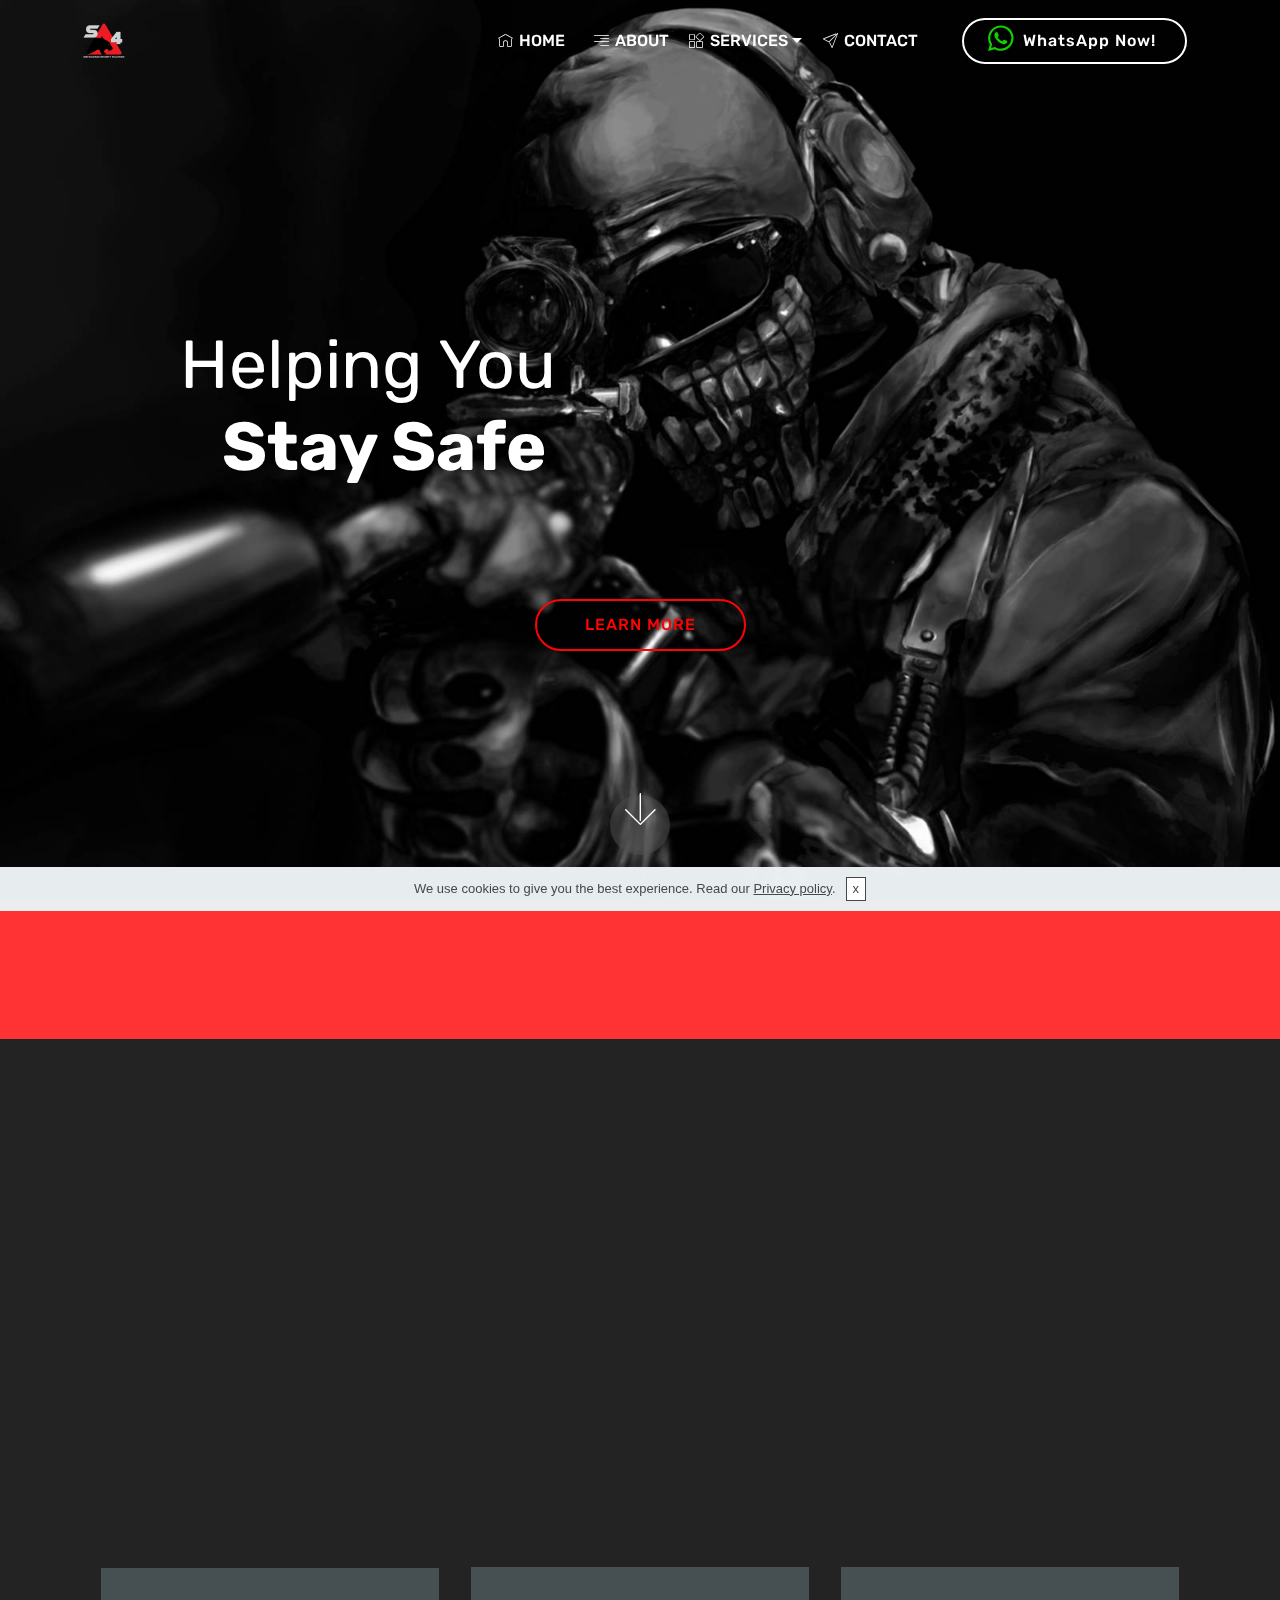
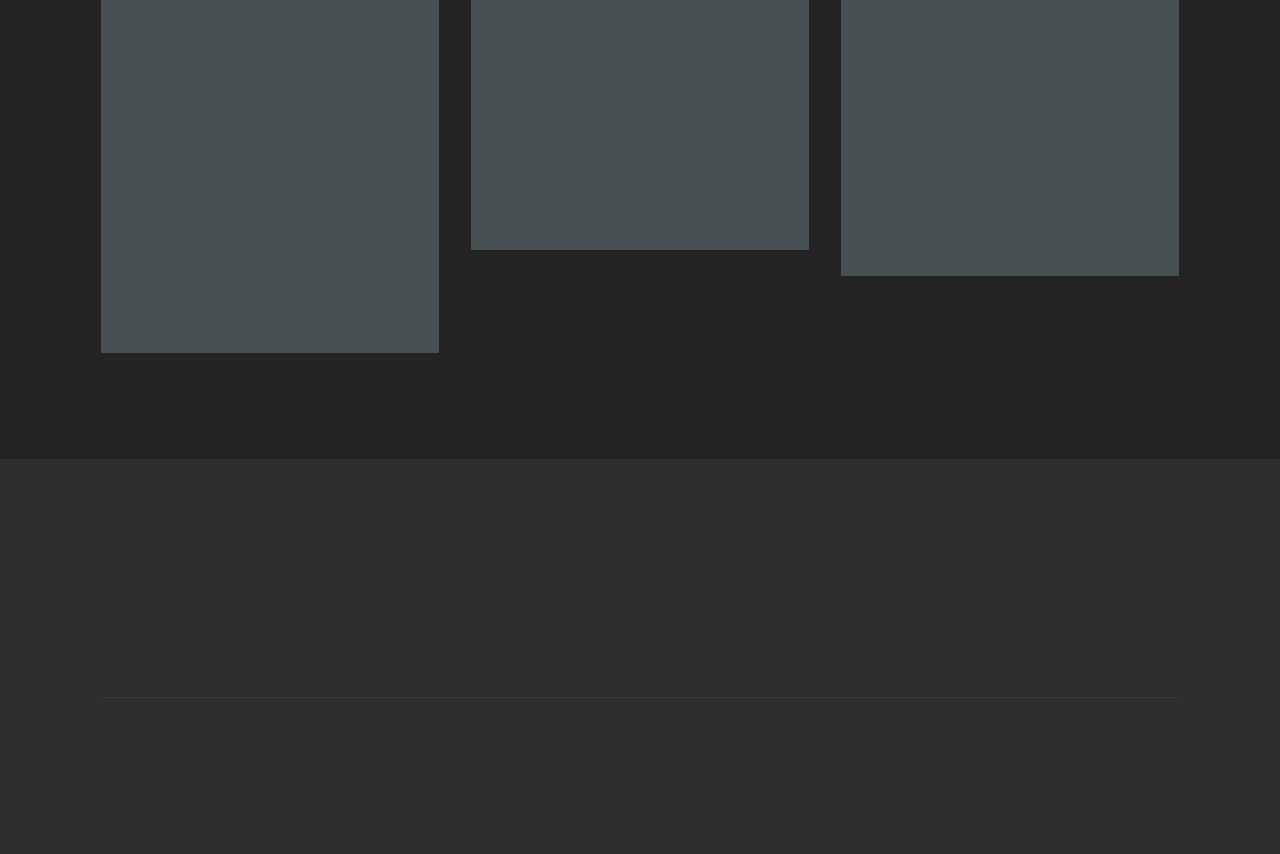
<file: index.html>
<!DOCTYPE html>
<html  >
<head>
  <!-- Site made with Mobirise Website Builder v4.10.8, https://mobirise.com -->
  <meta charset="UTF-8">
  <meta http-equiv="X-UA-Compatible" content="IE=edge">
  <meta name="generator" content="Mobirise v4.10.8, mobirise.com">
  <meta name="viewport" content="width=device-width, initial-scale=1, minimum-scale=1">
  <link rel="shortcut icon" href="assets/images/s4-logos-white-bg-v1-4-94x132.png" type="image/x-icon">
  <meta name="description" content="Sub Saharan Security Solutions">
  
  <title>Home</title>
  <link rel="stylesheet" href="assets/web/assets/mobirise-icons/mobirise-icons.css">
  <link rel="stylesheet" href="assets/tether/tether.min.css">
  <link rel="stylesheet" href="assets/bootstrap/css/bootstrap.min.css">
  <link rel="stylesheet" href="assets/bootstrap/css/bootstrap-grid.min.css">
  <link rel="stylesheet" href="assets/bootstrap/css/bootstrap-reboot.min.css">
  <link rel="stylesheet" href="assets/socicon/css/styles.css">
  <link rel="stylesheet" href="assets/animatecss/animate.min.css">
  <link rel="stylesheet" href="assets/dropdown/css/style.css">
  <link rel="stylesheet" href="assets/theme/css/style.css">
  <link rel="stylesheet" href="assets/mobirise/css/mbr-additional.css" type="text/css">
  
  
  
</head>
<body>
  <section class="menu cid-s0M7QVHQ1O" once="menu" id="menu1-n">

    

    <nav class="navbar navbar-expand beta-menu navbar-dropdown align-items-center navbar-fixed-top navbar-toggleable-sm bg-color transparent">
        <button class="navbar-toggler navbar-toggler-right" type="button" data-toggle="collapse" data-target="#navbarSupportedContent" aria-controls="navbarSupportedContent" aria-expanded="false" aria-label="Toggle navigation">
            <div class="hamburger">
                <span></span>
                <span></span>
                <span></span>
                <span></span>
            </div>
        </button>
        <div class="menu-logo">
            <div class="navbar-brand">
                <span class="navbar-logo">
                    <a href="index.html">
                         <img src="assets/images/s4-logos-white-bg-v1-4-94x132.png" alt="Mobirise" title="" style="height: 4.1rem;">
                    </a>
                </span>
                
            </div>
        </div>
        <div class="collapse navbar-collapse" id="navbarSupportedContent">
            <ul class="navbar-nav nav-dropdown" data-app-modern-menu="true"><li class="nav-item"><a class="nav-link link text-white display-4" href="index.html"><span class="mbri-home mbr-iconfont mbr-iconfont-btn" style="font-size: 15px;"></span>HOME &nbsp;</a></li><li class="nav-item">
                    <a class="nav-link link text-white display-4" href="about.html"><span class="mbri-align-right mbr-iconfont mbr-iconfont-btn" style="font-size: 15px;"></span>
                        
                        ABOUT</a>
                </li><li class="nav-item dropdown open"><a class="nav-link link dropdown-toggle text-white display-4" href="https://s4security.co.za/test/services.html" data-toggle="dropdown-submenu" aria-expanded="true"><span class="mbri-extension mbr-iconfont mbr-iconfont-btn" style="font-size: 15px;"></span>
                        SERVICES</a><div class="dropdown-menu"><a class="dropdown-item text-white display-4" href="executive.html">EXECUTIVE &amp; VIP&nbsp;<br></a><a class="dropdown-item text-white display-4" href="corporate.html">RESIDENTIAL &amp; CORPORATE</a><a class="dropdown-item text-white display-4" href="logistics.html">SECURE LOGISTICS</a></div></li><li class="nav-item"><a class="nav-link link text-white display-4" href="contact.html"><span class="mbri-paper-plane mbr-iconfont mbr-iconfont-btn" style="font-size: 15px;"></span>
                        CONTACT</a></li><li class="nav-item">
                    <a class="nav-link link text-white display-4" href="https://mobirise.com">
                        </a>
                </li></ul>
            <div class="navbar-buttons mbr-section-btn"><a class="btn btn-sm btn-white-outline display-4" href="https://wa.me/27726461195"><span class="socicon socicon-whatsapp mbr-iconfont mbr-iconfont-btn" style="color: rgb(15, 209, 1);"></span>
                    WhatsApp Now!&nbsp;</a></div>
        </div>
    </nav>
</section>

<section class="engine"><a href="https://mobirise.info/h">how to create your own web page</a></section><section class="cid-qTkA127IK8 mbr-fullscreen mbr-parallax-background" id="header2-1">

    

    

    <div class="container align-center">
        <div class="row justify-content-md-center">
            <div class="mbr-white col-md-10">
                <h1 class="mbr-section-title mbr-bold pb-3 mbr-fonts-style display-1"><span style="font-weight: normal;"><br>Helping You</span><br>&nbsp; &nbsp;Stay Safe<br><br></h1>
                
                
                <div class="mbr-section-btn"><a class="btn btn-md btn-secondary-outline display-4" href="services.html">LEARN MORE</a></div>
            </div>
        </div>
    </div>
    <div class="mbr-arrow hidden-sm-down" aria-hidden="true">
        <a href="#next">
            <i class="mbri-down mbr-iconfont"></i>
        </a>
    </div>
</section>

<section once="footers" class="cid-rBn712pSvG" id="footer6-7">

    

    

    <div class="container">
        <div class="media-container-row align-center mbr-white">
            <div class="col-12">
                <p class="mbr-text mb-0 mbr-fonts-style display-1"><a href="tel:0726461195" class="text-black">072 646 1195 </a>Emergency Number</p>
            </div>
        </div>
    </div>
</section>

<section class="features18 popup-btn-cards cid-rBn7Cg7b4I" id="features18-8">

    

    
    <div class="container">
        <h2 class="mbr-section-title pb-3 align-center mbr-fonts-style display-2">
            Our Best Services</h2>
        <h3 class="mbr-section-subtitle display-5 align-center mbr-fonts-style mbr-light">
            A brief overview of our most popular services</h3>
        <div class="media-container-row pt-5 ">
            <div class="card p-3 col-12 col-md-6 col-lg-4">
                <div class="card-wrapper ">
                    <div class="card-img">
                        <div class="mbr-overlay"></div>
                        <div class="mbr-section-btn text-center"><a href="logistics.html" class="btn btn-secondary-outline display-4">Learn More</a></div>
                        <img src="assets/images/logistics-transportation-security-services-676x423.jpeg" alt="Mobirise" title="">
                    </div>
                    <div class="card-box">
                        <h4 class="card-title mbr-fonts-style display-7">Secure Logistics Transportation</h4>
                        <p class="mbr-text mbr-fonts-style align-left display-7">Sub Saharan specializes in the secure transportation and handling of valuables. Our services go beyond
<br>the standard. As we keep upgrading our methods in secure logistics
<br>to provide the most effective safety and security to ensure the
<br>top-quality service that defines our company.
<br>
<br></p>
                    </div>
                </div>
            </div>
            <div class="card p-3 col-12 col-md-6 col-lg-4">
                <div class="card-wrapper">
                    <div class="card-img">
                        <div class="mbr-overlay"></div>
                        <div class="mbr-section-btn text-center"><a href="executive.html" class="btn btn-secondary-outline display-4">Learn More</a></div>
                        <img src="assets/images/elite-security-676x507.jpg" alt="Mobirise" title="">
                    </div>
                    <div class="card-box">
                        <h4 class="card-title mbr-fonts-style display-7">Executive &amp; VIP Services</h4>
                        <p class="mbr-text mbr-fonts-style display-7">Sub Saharan security solutions offers the best services in
<br>executive and VIP Protection whether it be close protection or shadowing our clients. Our goal is to set the global standard in protection services.&nbsp;</p>
                    </div>
                </div>
            </div>

            <div class="card p-3 col-12 col-md-6 col-lg-4">
                <div class="card-wrapper">
                    <div class="card-img">
                        <div class="mbr-overlay"></div>
                        <div class="mbr-section-btn text-center"><a href="corporate.html" class="btn btn-secondary-outline display-4">Learn More</a></div>
                        <img src="assets/images/corporate-security-1-622x466.jpg" alt="Mobirise" title="">
                    </div>
                    <div class="card-box">
                        <h4 class="card-title mbr-fonts-style display-7">
                            Residential &amp; Corporate Security</h4>
                        <p class="mbr-text mbr-fonts-style display-7">
                            Sub Saharan security solutions provides tailor-designed security solutions for Residential, commercial and corporate sectors. We provide these sectors with an all-encompassing security solution that assures the highest levels of safety and security.
                        </p>
                    </div>
                </div>
            </div>

            
        </div>
    </div>
</section>

<section class="cid-s3c5fXbQzO" id="footer1-n">

    

    

    <div class="container">
        <div class="media-container-row content text-white">
            <div class="col-12 col-md-3">
                <div class="media-wrap">
                    
                        <img src="assets/images/3307e90a-213f-432e-8e6d-66b31268de4e-192x192.jpg" alt="" title="">
                    
                </div>
            </div>
            <div class="col-12 col-md-3 mbr-fonts-style display-7">
                <h5 class="pb-3">
                    Address
                </h5>
                <p class="mbr-text">127 4th Avenue&nbsp;<br>Mayfair, Johannesburg<br>2108</p>
            </div>
            <div class="col-12 col-md-3 mbr-fonts-style display-7">
                <h5 class="pb-3">
                    Contacts
                </h5>
                <p class="mbr-text">
                    Email: <a href="mailto:info@s4security.co.za">info@s4security.co.za</a>&nbsp;<br>Phone: <a href="tel:0726461195">072 646 1195</a><br>WhatsApp: <a href="https://wa.me/27726461195">072 646 1195</a> &nbsp; &nbsp; &nbsp; &nbsp;&nbsp;<br><br></p>
            </div>
            <div class="col-12 col-md-3 mbr-fonts-style display-7">
                <h5 class="pb-3">Quick Links
                </h5>
                <p class="mbr-text"><a href="about.html">About us</a><a href="corporate.html">&nbsp;</a><br><a href="contact.html">Contact&nbsp;</a><br><a href="executive.html">Services</a><br><a href="terms.html">Terms</a></p>
            </div>
        </div>
        <div class="footer-lower">
            <div class="media-container-row">
                <div class="col-sm-12">
                    <hr>
                </div>
            </div>
            <div class="media-container-row mbr-white">
                <div class="col-sm-6 copyright">
                    <p class="mbr-text mbr-fonts-style display-7"></p><p>
                        © Copyright 2020 Sub Saharan - All Rights Reserved&nbsp;&nbsp;&nbsp;&nbsp;<br>&nbsp; &nbsp; &nbsp; &nbsp; &nbsp; &nbsp; &nbsp; &nbsp; &nbsp; &nbsp; &nbsp; &nbsp; &nbsp; &nbsp; &nbsp; &nbsp; &nbsp; &nbsp; &nbsp; &nbsp; &nbsp; &nbsp; &nbsp; &nbsp; &nbsp; &nbsp; Designed&nbsp;by&nbsp;<a href="https://fmsoft.co.za" target="_blank">FMsoft</a></p><p></p>
                </div>
                <div class="col-md-6">
                    <div class="social-list align-right">
                        <div class="soc-item">
                            <a href="https://twitter.com/" target="_blank">
                                <span class="mbr-iconfont mbr-iconfont-social socicon-twitter socicon"></span>
                            </a>
                        </div>
                        <div class="soc-item">
                            <a href="https://www.facebook.com/" target="_blank">
                                <span class="mbr-iconfont mbr-iconfont-social socicon-facebook socicon"></span>
                            </a>
                        </div>
                        <div class="soc-item">
                            <a href="https://wa.me/27726461195">
                                <span class="mbr-iconfont mbr-iconfont-social socicon-whatsapp socicon"></span>
                            </a>
                        </div>
                        <div class="soc-item">
                            <a href="https://instagram.com/" target="_blank">
                                <span class="mbr-iconfont mbr-iconfont-social socicon-instagram socicon"></span>
                            </a>
                        </div>
                        <div class="soc-item">
                            <a href="mailto:info@s4security.co.za">
                                <span class="mbr-iconfont mbr-iconfont-social mbri-letter"></span>
                            </a>
                        </div>
                        
                    </div>
                </div>
            </div>
        </div>
    </div>
</section>


  <script src="assets/web/assets/jquery/jquery.min.js"></script>
  <script src="assets/popper/popper.min.js"></script>
  <script src="assets/tether/tether.min.js"></script>
  <script src="assets/bootstrap/js/bootstrap.min.js"></script>
  <script src="assets/smoothscroll/smooth-scroll.js"></script>
  <script src="assets/cookies-alert-plugin/cookies-alert-core.js"></script>
  <script src="assets/cookies-alert-plugin/cookies-alert-script.js"></script>
  <script src="assets/viewportchecker/jquery.viewportchecker.js"></script>
  <script src="assets/mbr-popup-btns/mbr-popup-btns.js"></script>
  <script src="assets/dropdown/js/nav-dropdown.js"></script>
  <script src="assets/dropdown/js/navbar-dropdown.js"></script>
  <script src="assets/touchswipe/jquery.touch-swipe.min.js"></script>
  <script src="assets/parallax/jarallax.min.js"></script>
  <script src="assets/theme/js/script.js"></script>
  
  
  <input name="animation" type="hidden">
  <input name="cookieData" type="hidden" data-cookie-colorText='#424a4d' data-cookie-colorBg='rgba(234, 239, 241, 0.99)' data-cookie-colorButton='#ffffff' data-cookie-colorLink='#424a4d' data-cookie-underlineLink='true' data-cookie-text="We use cookies to give you the best experience. Read our <a href='privacypolicy.html'>Privacy policy</a>.">
  </body>
</html>
</file>
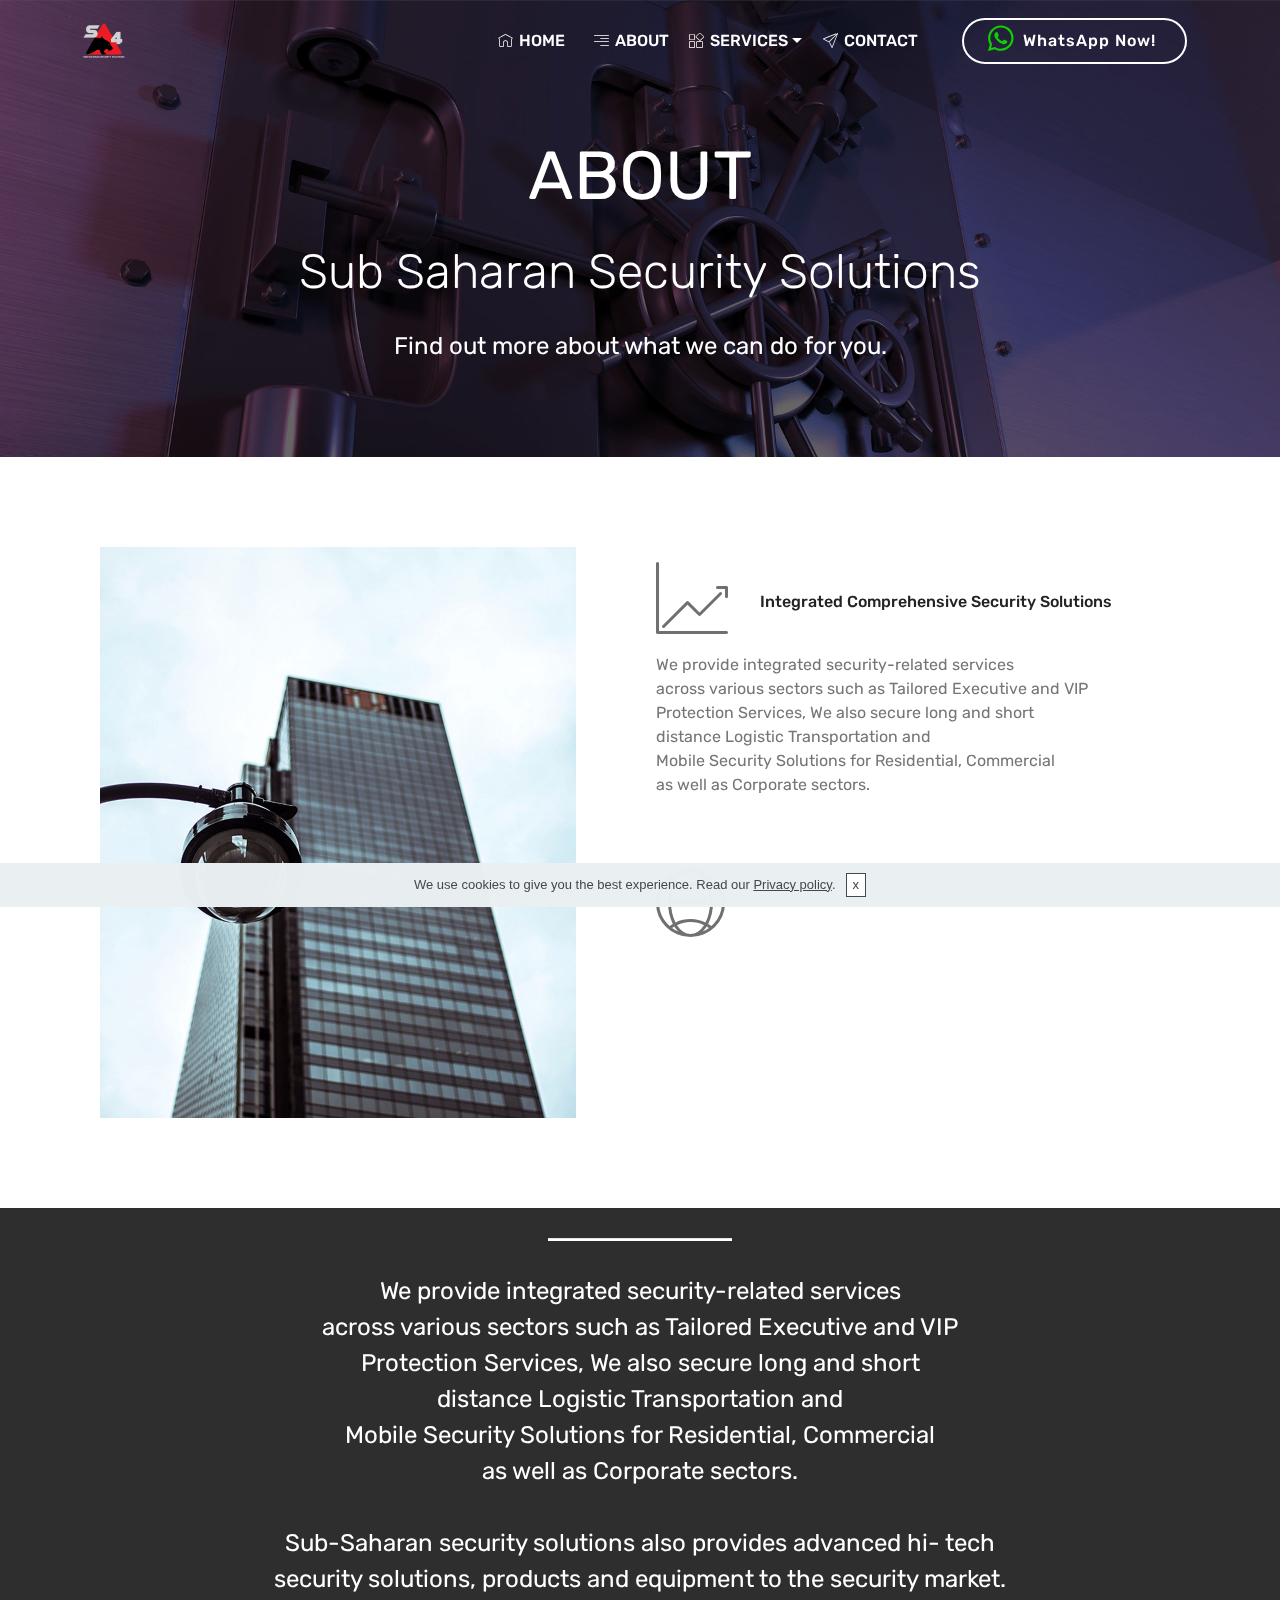
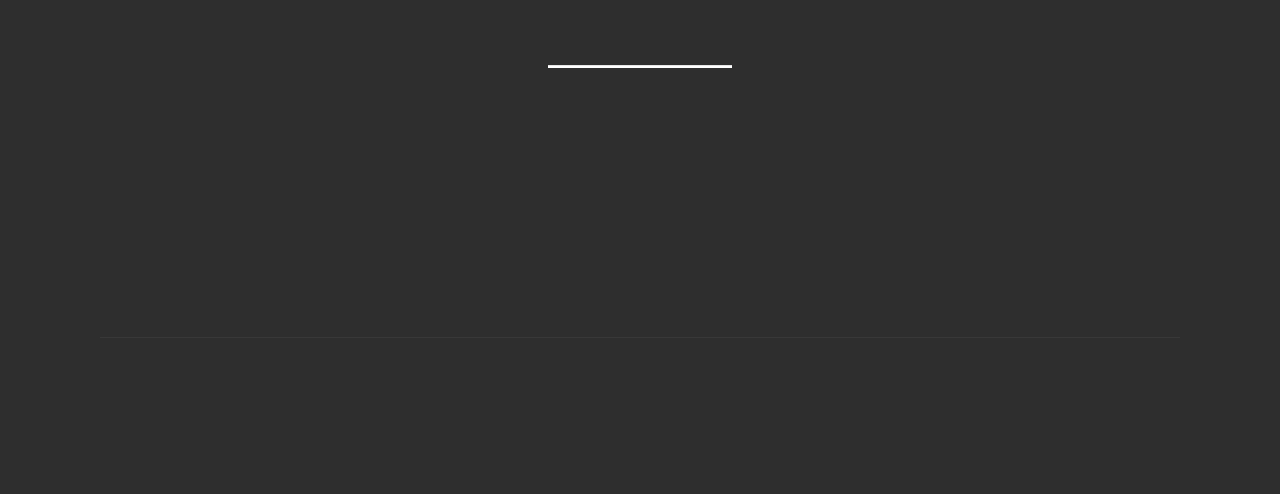
<file: about.html>
<!DOCTYPE html>
<html  >
<head>
  <!-- Site made with Mobirise Website Builder v4.10.8, https://mobirise.com -->
  <meta charset="UTF-8">
  <meta http-equiv="X-UA-Compatible" content="IE=edge">
  <meta name="generator" content="Mobirise v4.10.8, mobirise.com">
  <meta name="viewport" content="width=device-width, initial-scale=1, minimum-scale=1">
  <link rel="shortcut icon" href="assets/images/s4-logos-white-bg-v1-4-94x132.png" type="image/x-icon">
  <meta name="description" content="">
  
  <title>About</title>
  <link rel="stylesheet" href="assets/web/assets/mobirise-icons/mobirise-icons.css">
  <link rel="stylesheet" href="assets/tether/tether.min.css">
  <link rel="stylesheet" href="assets/bootstrap/css/bootstrap.min.css">
  <link rel="stylesheet" href="assets/bootstrap/css/bootstrap-grid.min.css">
  <link rel="stylesheet" href="assets/bootstrap/css/bootstrap-reboot.min.css">
  <link rel="stylesheet" href="assets/socicon/css/styles.css">
  <link rel="stylesheet" href="assets/animatecss/animate.min.css">
  <link rel="stylesheet" href="assets/dropdown/css/style.css">
  <link rel="stylesheet" href="assets/theme/css/style.css">
  <link rel="stylesheet" href="assets/mobirise/css/mbr-additional.css" type="text/css">
  
  
  
</head>
<body>
  <section class="header1 cid-rBnEZjz9do mbr-parallax-background" id="header1-p">

    

    <div class="mbr-overlay" style="opacity: 0.6; background-color: rgb(0, 0, 0);">
    </div>

    <div class="container">
        <div class="row justify-content-md-center">
            <div class="mbr-white col-md-10">
                <h1 class="mbr-section-title align-center mbr-bold pb-3 mbr-fonts-style display-1"><span style="font-weight: normal;">ABOUT</span></h1>
                <h3 class="mbr-section-subtitle align-center mbr-light pb-3 mbr-fonts-style display-2">Sub Saharan Security Solutions</h3>
                <p class="mbr-text align-center pb-3 mbr-fonts-style display-5">Find out more about what we can do for you.</p>
                
            </div>
        </div>
    </div>

</section>

<section class="engine"><a href="https://mobirise.info/y">free html website templates</a></section><section class="features11 cid-rBqQePWavr" id="features11-z">

    

    

    <div class="container">   
        <div class="col-md-12">
            <div class="media-container-row">
                <div class="mbr-figure m-auto" style="width: 50%;">
                    <img src="assets/images/enrique-alarcon-s8bx9igg9ra-unsplash-952x1428.jpeg" alt="Mobirise" title="">
                </div>
                <div class=" align-left aside-content">
                    
                    <div class="mbr-section-text">
                        
                    </div>

                    <div class="block-content">
                        <div class="card p-3 pr-3">
                            <div class="media">
                                <div class=" align-self-center card-img pb-3">
                                    <span class="mbr-iconfont mbri-growing-chart"></span>
                                </div>     
                                <div class="media-body">
                                    <h4 class="card-title mbr-fonts-style display-7">
                                        Integrated Comprehensive Security Solutions&nbsp;</h4>
                                </div>
                            </div>                

                            <div class="card-box">
                                <p class="block-text mbr-fonts-style display-7">We provide integrated security-related services 
<br>across various sectors such as Tailored Executive and VIP Protection Services, We also secure long and short 
<br>distance Logistic Transportation and 
<br>Mobile Security Solutions for Residential, Commercial 
<br>as well as Corporate sectors. 
<br>&nbsp;<br></p>
                            </div>
                        </div>

                        <div class="card p-3 pr-3">
                            <div class="media">
                                <div class="align-self-center card-img pb-3">
                                    <span class="mbr-iconfont mbri-globe-2"></span>
                                </div>     
                                <div class="media-body">
                                    <h4 class="card-title mbr-fonts-style display-7">All encompassing sector security solutions.</h4>
                                </div>
                            </div>                

                            <div class="card-box">
                                <p class="block-text mbr-fonts-style display-7">
                                    Sub Saharan security solutions provides tailor-designed security solutions for Residential, commercial and corporate sectors. We provide these sectors with an all-encompassing security solution that assures the highest levels of safety and security. 
                                </p>
                            </div>
                        </div>
                    </div>
                </div>
            </div>
        </div> 
    </div>          
</section>

<section class="mbr-section article content10 cid-rBnGxRVBCT" id="content10-q">
    
     

    <div class="container">
        <div class="inner-container" style="width: 66%;">
            <hr class="line" style="width: 25%;">
            <div class="section-text align-center mbr-white mbr-fonts-style display-5">We provide integrated security-related services <br>across various sectors such as Tailored Executive and VIP Protection Services, We also secure long and short <br>distance Logistic Transportation and <br>Mobile Security Solutions for Residential, Commercial <br>as well as Corporate sectors.
<br><br><div>Sub-Saharan security solutions also provides advanced hi- tech security solutions, products and equipment to the security market.
</div><div>
</div><div>&nbsp;</div></div>
            <hr class="line" style="width: 25%;">
        </div>
    </div>
</section>

<section class="cid-rBwADmSJrL" id="footer1-t">

    

    

    <div class="container">
        <div class="media-container-row content text-white">
            <div class="col-12 col-md-3">
                <div class="media-wrap">
                    
                        <img src="assets/images/3307e90a-213f-432e-8e6d-66b31268de4e-192x192.jpg" alt="" title="">
                    
                </div>
            </div>
            <div class="col-12 col-md-3 mbr-fonts-style display-7">
                <h5 class="pb-3">
                    Address
                </h5>
                <p class="mbr-text">127 4th Avenue&nbsp;<br>Mayfair, Johannesburg<br>2108</p>
            </div>
            <div class="col-12 col-md-3 mbr-fonts-style display-7">
                <h5 class="pb-3">
                    Contacts
                </h5>
                <p class="mbr-text">
                    Email: <a href="mailto:info@s4security.co.za">info@s4security.co.za</a>&nbsp;<br>Phone: <a href="tel:0726461195">072 646 1195</a><br>WhatsApp: <a href="https://wa.me/27726461195">072 646 1195</a> &nbsp; &nbsp; &nbsp; &nbsp;&nbsp;<br><br></p>
            </div>
            <div class="col-12 col-md-3 mbr-fonts-style display-7">
                <h5 class="pb-3">Quick Links
                </h5>
                <p class="mbr-text"><a href="about.html">About us</a><a href="corporate.html">&nbsp;</a><br><a href="contact.html">Contact&nbsp;</a><br><a href="executive.html">Services</a><br><a href="terms.html">Terms</a></p>
            </div>
        </div>
        <div class="footer-lower">
            <div class="media-container-row">
                <div class="col-sm-12">
                    <hr>
                </div>
            </div>
            <div class="media-container-row mbr-white">
                <div class="col-sm-6 copyright">
                    <p class="mbr-text mbr-fonts-style display-7"></p><p>
                        © Copyright 2020 Sub Saharan - All Rights Reserved&nbsp;&nbsp;&nbsp;&nbsp;<br>&nbsp; &nbsp; &nbsp; &nbsp; &nbsp; &nbsp; &nbsp; &nbsp; &nbsp; &nbsp; &nbsp; &nbsp; &nbsp; &nbsp; &nbsp; &nbsp; &nbsp; &nbsp; &nbsp; &nbsp; &nbsp; &nbsp; &nbsp; &nbsp; &nbsp; &nbsp; Designed&nbsp;by&nbsp;<a href="https://fmsoft.co.za" target="_blank">FMsoft</a></p><p></p>
                </div>
                <div class="col-md-6">
                    <div class="social-list align-right">
                        <div class="soc-item">
                            <a href="https://twitter.com/" target="_blank">
                                <span class="mbr-iconfont mbr-iconfont-social socicon-twitter socicon"></span>
                            </a>
                        </div>
                        <div class="soc-item">
                            <a href="https://www.facebook.com/" target="_blank">
                                <span class="mbr-iconfont mbr-iconfont-social socicon-facebook socicon"></span>
                            </a>
                        </div>
                        <div class="soc-item">
                            <a href="https://wa.me/27726461195">
                                <span class="mbr-iconfont mbr-iconfont-social socicon-whatsapp socicon"></span>
                            </a>
                        </div>
                        <div class="soc-item">
                            <a href="https://instagram.com/" target="_blank">
                                <span class="mbr-iconfont mbr-iconfont-social socicon-instagram socicon"></span>
                            </a>
                        </div>
                        <div class="soc-item">
                            <a href="mailto:info@s4security.co.za">
                                <span class="mbr-iconfont mbr-iconfont-social mbri-letter"></span>
                            </a>
                        </div>
                        
                    </div>
                </div>
            </div>
        </div>
    </div>
</section>

<section class="menu cid-s0M7QVHQ1O" once="menu" id="menu1-n">

    

    <nav class="navbar navbar-expand beta-menu navbar-dropdown align-items-center navbar-fixed-top navbar-toggleable-sm bg-color transparent">
        <button class="navbar-toggler navbar-toggler-right" type="button" data-toggle="collapse" data-target="#navbarSupportedContent" aria-controls="navbarSupportedContent" aria-expanded="false" aria-label="Toggle navigation">
            <div class="hamburger">
                <span></span>
                <span></span>
                <span></span>
                <span></span>
            </div>
        </button>
        <div class="menu-logo">
            <div class="navbar-brand">
                <span class="navbar-logo">
                    <a href="index.html">
                         <img src="assets/images/s4-logos-white-bg-v1-4-94x132.png" alt="Mobirise" title="" style="height: 4.1rem;">
                    </a>
                </span>
                
            </div>
        </div>
        <div class="collapse navbar-collapse" id="navbarSupportedContent">
            <ul class="navbar-nav nav-dropdown" data-app-modern-menu="true"><li class="nav-item"><a class="nav-link link text-white display-4" href="index.html"><span class="mbri-home mbr-iconfont mbr-iconfont-btn" style="font-size: 15px;"></span>HOME &nbsp;</a></li><li class="nav-item">
                    <a class="nav-link link text-white display-4" href="about.html"><span class="mbri-align-right mbr-iconfont mbr-iconfont-btn" style="font-size: 15px;"></span>
                        
                        ABOUT</a>
                </li><li class="nav-item dropdown"><a class="nav-link link dropdown-toggle text-white display-4" href="https://s4security.co.za/test/services.html" data-toggle="dropdown-submenu" aria-expanded="true"><span class="mbri-extension mbr-iconfont mbr-iconfont-btn" style="font-size: 15px;"></span>
                        SERVICES</a><div class="dropdown-menu"><a class="dropdown-item text-white display-4" href="executive.html">EXECUTIVE &amp; VIP&nbsp;<br></a><a class="dropdown-item text-white display-4" href="corporate.html">RESIDENTIAL &amp; CORPORATE</a><a class="dropdown-item text-white display-4" href="logistics.html">SECURE LOGISTICS</a></div></li><li class="nav-item"><a class="nav-link link text-white display-4" href="contact.html"><span class="mbri-paper-plane mbr-iconfont mbr-iconfont-btn" style="font-size: 15px;"></span>
                        CONTACT</a></li><li class="nav-item">
                    <a class="nav-link link text-white display-4" href="https://mobirise.com">
                        </a>
                </li></ul>
            <div class="navbar-buttons mbr-section-btn"><a class="btn btn-sm btn-white-outline display-4" href="https://wa.me/27726461195"><span class="socicon socicon-whatsapp mbr-iconfont mbr-iconfont-btn" style="color: rgb(15, 209, 1);"></span>
                    WhatsApp Now!&nbsp;</a></div>
        </div>
    </nav>
</section>


  <script src="assets/web/assets/jquery/jquery.min.js"></script>
  <script src="assets/popper/popper.min.js"></script>
  <script src="assets/tether/tether.min.js"></script>
  <script src="assets/bootstrap/js/bootstrap.min.js"></script>
  <script src="assets/smoothscroll/smooth-scroll.js"></script>
  <script src="assets/cookies-alert-plugin/cookies-alert-core.js"></script>
  <script src="assets/cookies-alert-plugin/cookies-alert-script.js"></script>
  <script src="assets/viewportchecker/jquery.viewportchecker.js"></script>
  <script src="assets/dropdown/js/nav-dropdown.js"></script>
  <script src="assets/dropdown/js/navbar-dropdown.js"></script>
  <script src="assets/touchswipe/jquery.touch-swipe.min.js"></script>
  <script src="assets/parallax/jarallax.min.js"></script>
  <script src="assets/theme/js/script.js"></script>
  
  
  <input name="animation" type="hidden">
  <input name="cookieData" type="hidden" data-cookie-colorText='#424a4d' data-cookie-colorBg='rgba(234, 239, 241, 0.99)' data-cookie-colorButton='#ffffff' data-cookie-colorLink='#424a4d' data-cookie-underlineLink='true' data-cookie-text="We use cookies to give you the best experience. Read our <a href='privacypolicy.html'>Privacy policy</a>.">
  </body>
</html>
</file>
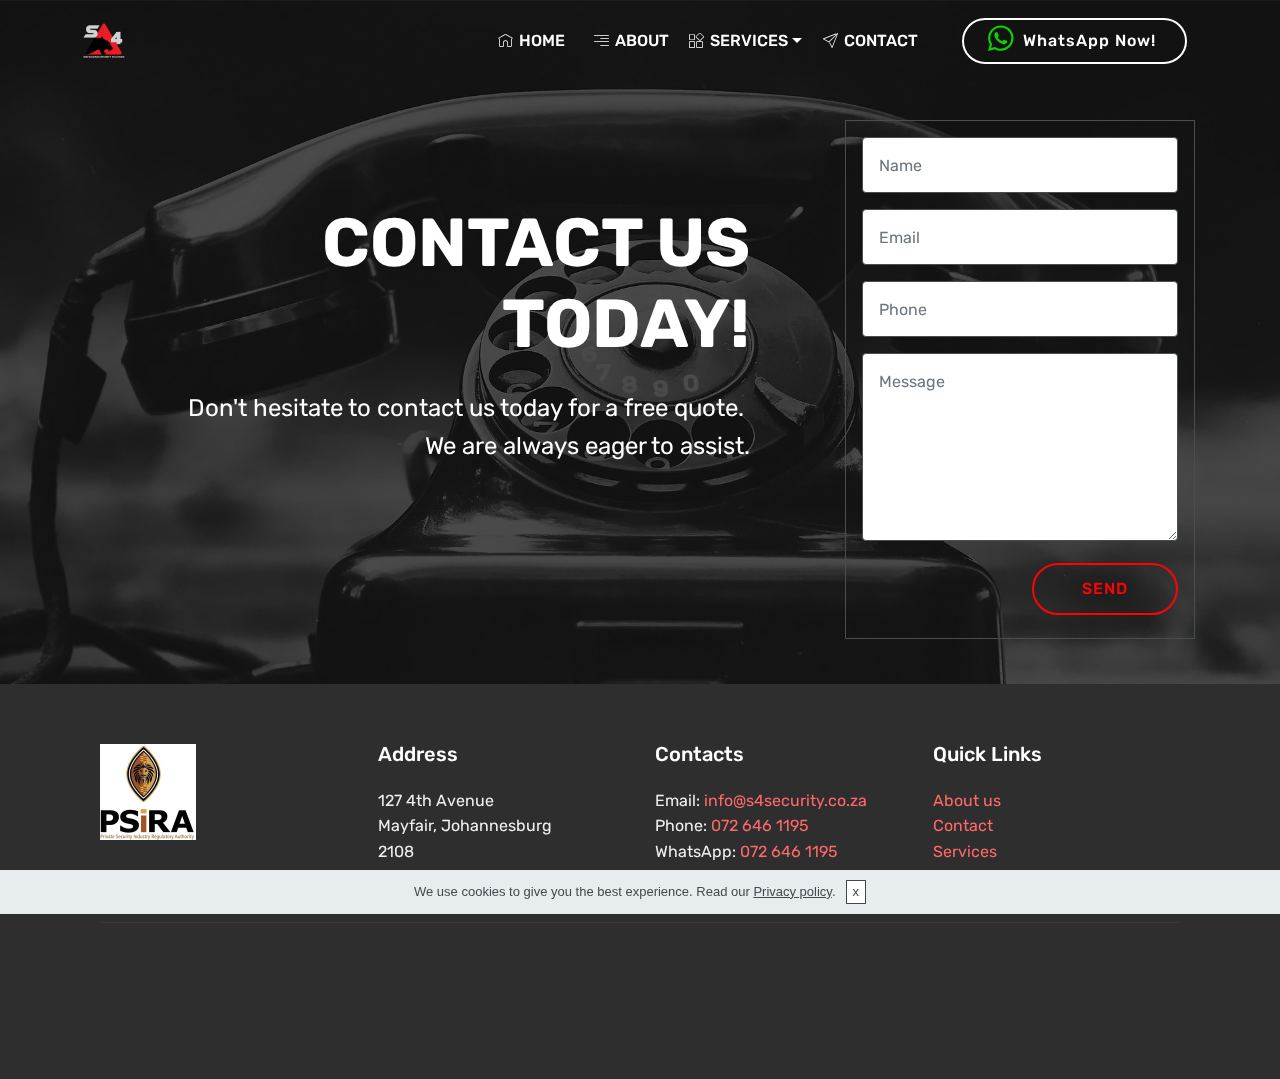
<file: contact.html>
<!DOCTYPE html>
<html  >
<head>
  <!-- Site made with Mobirise Website Builder v4.10.8, https://mobirise.com -->
  <meta charset="UTF-8">
  <meta http-equiv="X-UA-Compatible" content="IE=edge">
  <meta name="generator" content="Mobirise v4.10.8, mobirise.com">
  <meta name="viewport" content="width=device-width, initial-scale=1, minimum-scale=1">
  <link rel="shortcut icon" href="assets/images/s4-logos-white-bg-v1-4-94x132.png" type="image/x-icon">
  <meta name="description" content="">
  
  <title>Contact</title>
  <link rel="stylesheet" href="assets/web/assets/mobirise-icons/mobirise-icons.css">
  <link rel="stylesheet" href="assets/tether/tether.min.css">
  <link rel="stylesheet" href="assets/bootstrap/css/bootstrap.min.css">
  <link rel="stylesheet" href="assets/bootstrap/css/bootstrap-grid.min.css">
  <link rel="stylesheet" href="assets/bootstrap/css/bootstrap-reboot.min.css">
  <link rel="stylesheet" href="assets/socicon/css/styles.css">
  <link rel="stylesheet" href="assets/animatecss/animate.min.css">
  <link rel="stylesheet" href="assets/dropdown/css/style.css">
  <link rel="stylesheet" href="assets/theme/css/style.css">
  <link rel="stylesheet" href="assets/mobirise/css/mbr-additional.css" type="text/css">
  
  
  
</head>
<body>
  <section class="header15 cid-rBnmgD2DLi mbr-parallax-background" id="header15-k">

    

    <div class="mbr-overlay" style="opacity: 0.6; background-color: rgb(0, 0, 0);"></div>

    <div class="container align-right">
        <div class="row">
            <div class="mbr-white col-lg-8 col-md-7 content-container">
                <h1 class="mbr-section-title mbr-bold pb-3 mbr-fonts-style display-1">
                    <br>CONTACT US TODAY!</h1>
                <p class="mbr-text pb-3 mbr-fonts-style display-5">
                    Don't hesitate to contact us today for a free quote.&nbsp;<br>We are always eager to assist.</p>
            </div>
            <div class="col-lg-4 col-md-5">
                <div class="form-container">
                    <div class="media-container-column" data-form-type="formoid">
                        <!---Formbuilder Form--->
                        <form action="https://formspree.io/info@s4security.co.za" method="POST" class="mbr-form form-with-styler">
                            <div class="row">
                                
                                <div hidden="hidden" data-form-alert-danger="" class="alert alert-danger col-12">
                                </div>
                            </div>
                            <div class="dragArea row">
                                <div class="col-md-12 form-group " data-for="name">
                                    <input type="text" name="name" placeholder="Name" data-form-field="Name" required="required" class="form-control px-3 display-7" id="name-header15-k">
                                </div>
                                <div class="col-md-12 form-group " data-for="email">
                                    <input type="email" name="email" placeholder="Email" data-form-field="Email" required="required" class="form-control px-3 display-7" id="email-header15-k">
                                </div>
                                <div data-for="phone" class="col-md-12 form-group ">
                                    <input type="tel" name="phone" placeholder="Phone" data-form-field="Phone" class="form-control px-3 display-7" id="phone-header15-k">
                                </div>
                                <div data-for="message" class="col-md-12 form-group ">
                                    <textarea name="message" placeholder="Message" data-form-field="Message" class="form-control px-3 display-7" id="message-header15-k"></textarea>
                                </div>
                                <div class="col-md-12 input-group-btn"><button type="submit" class="btn btn-form btn-primary-outline display-4" href="mailto:info@s4security.co.za">SEND<br></button></div>
                            </div>
                        </form><!---Formbuilder Form--->
                    </div>
                </div>
            </div>
        </div>
    </div>
    
</section>

<section class="engine"><a href="https://mobirise.info">Mobirise</a></section><section class="cid-s3c6ugOqkR" id="footer1-s">

    

    

    <div class="container">
        <div class="media-container-row content text-white">
            <div class="col-12 col-md-3">
                <div class="media-wrap">
                    
                        <img src="assets/images/3307e90a-213f-432e-8e6d-66b31268de4e-192x192.jpg" alt="" title="">
                    
                </div>
            </div>
            <div class="col-12 col-md-3 mbr-fonts-style display-7">
                <h5 class="pb-3">
                    Address
                </h5>
                <p class="mbr-text">127 4th Avenue&nbsp;<br>Mayfair, Johannesburg<br>2108</p>
            </div>
            <div class="col-12 col-md-3 mbr-fonts-style display-7">
                <h5 class="pb-3">
                    Contacts
                </h5>
                <p class="mbr-text">
                    Email: <a href="mailto:info@s4security.co.za">info@s4security.co.za</a>&nbsp;<br>Phone: <a href="tel:0726461195">072 646 1195</a><br>WhatsApp: <a href="https://wa.me/27726461195">072 646 1195</a> &nbsp; &nbsp; &nbsp; &nbsp;&nbsp;<br><br></p>
            </div>
            <div class="col-12 col-md-3 mbr-fonts-style display-7">
                <h5 class="pb-3">Quick Links
                </h5>
                <p class="mbr-text"><a href="about.html">About us</a><a href="corporate.html">&nbsp;</a><br><a href="contact.html">Contact&nbsp;</a><br><a href="executive.html">Services</a><br><a href="terms.html">Terms</a></p>
            </div>
        </div>
        <div class="footer-lower">
            <div class="media-container-row">
                <div class="col-sm-12">
                    <hr>
                </div>
            </div>
            <div class="media-container-row mbr-white">
                <div class="col-sm-6 copyright">
                    <p class="mbr-text mbr-fonts-style display-7"></p><p>
                        © Copyright 2020 Sub Saharan - All Rights Reserved&nbsp;&nbsp;&nbsp;&nbsp;<br>&nbsp; &nbsp; &nbsp; &nbsp; &nbsp; &nbsp; &nbsp; &nbsp; &nbsp; &nbsp; &nbsp; &nbsp; &nbsp; &nbsp; &nbsp; &nbsp; &nbsp; &nbsp; &nbsp; &nbsp; &nbsp; &nbsp; &nbsp; &nbsp; &nbsp; &nbsp; Designed&nbsp;by&nbsp;<a href="https://fmsoft.co.za" target="_blank">FMsoft</a></p><p></p>
                </div>
                <div class="col-md-6">
                    <div class="social-list align-right">
                        <div class="soc-item">
                            <a href="https://twitter.com/" target="_blank">
                                <span class="mbr-iconfont mbr-iconfont-social socicon-twitter socicon"></span>
                            </a>
                        </div>
                        <div class="soc-item">
                            <a href="https://www.facebook.com/" target="_blank">
                                <span class="mbr-iconfont mbr-iconfont-social socicon-facebook socicon"></span>
                            </a>
                        </div>
                        <div class="soc-item">
                            <a href="https://wa.me/27726461195">
                                <span class="mbr-iconfont mbr-iconfont-social socicon-whatsapp socicon"></span>
                            </a>
                        </div>
                        <div class="soc-item">
                            <a href="https://instagram.com/" target="_blank">
                                <span class="mbr-iconfont mbr-iconfont-social socicon-instagram socicon"></span>
                            </a>
                        </div>
                        <div class="soc-item">
                            <a href="mailto:info@s4security.co.za">
                                <span class="mbr-iconfont mbr-iconfont-social mbri-letter"></span>
                            </a>
                        </div>
                        
                    </div>
                </div>
            </div>
        </div>
    </div>
</section>

<section class="menu cid-s0M7QVHQ1O" once="menu" id="menu1-n">

    

    <nav class="navbar navbar-expand beta-menu navbar-dropdown align-items-center navbar-fixed-top navbar-toggleable-sm bg-color transparent">
        <button class="navbar-toggler navbar-toggler-right" type="button" data-toggle="collapse" data-target="#navbarSupportedContent" aria-controls="navbarSupportedContent" aria-expanded="false" aria-label="Toggle navigation">
            <div class="hamburger">
                <span></span>
                <span></span>
                <span></span>
                <span></span>
            </div>
        </button>
        <div class="menu-logo">
            <div class="navbar-brand">
                <span class="navbar-logo">
                    <a href="index.html">
                         <img src="assets/images/s4-logos-white-bg-v1-4-94x132.png" alt="Mobirise" title="" style="height: 4.1rem;">
                    </a>
                </span>
                
            </div>
        </div>
        <div class="collapse navbar-collapse" id="navbarSupportedContent">
            <ul class="navbar-nav nav-dropdown" data-app-modern-menu="true"><li class="nav-item"><a class="nav-link link text-white display-4" href="index.html"><span class="mbri-home mbr-iconfont mbr-iconfont-btn" style="font-size: 15px;"></span>HOME &nbsp;</a></li><li class="nav-item">
                    <a class="nav-link link text-white display-4" href="about.html"><span class="mbri-align-right mbr-iconfont mbr-iconfont-btn" style="font-size: 15px;"></span>
                        
                        ABOUT</a>
                </li><li class="nav-item dropdown"><a class="nav-link link dropdown-toggle text-white display-4" href="https://s4security.co.za/test/services.html" data-toggle="dropdown-submenu" aria-expanded="true"><span class="mbri-extension mbr-iconfont mbr-iconfont-btn" style="font-size: 15px;"></span>
                        SERVICES</a><div class="dropdown-menu"><a class="dropdown-item text-white display-4" href="executive.html">EXECUTIVE &amp; VIP&nbsp;<br></a><a class="dropdown-item text-white display-4" href="corporate.html">RESIDENTIAL &amp; CORPORATE</a><a class="dropdown-item text-white display-4" href="logistics.html">SECURE LOGISTICS</a></div></li><li class="nav-item"><a class="nav-link link text-white display-4" href="contact.html"><span class="mbri-paper-plane mbr-iconfont mbr-iconfont-btn" style="font-size: 15px;"></span>
                        CONTACT</a></li><li class="nav-item">
                    <a class="nav-link link text-white display-4" href="https://mobirise.com">
                        </a>
                </li></ul>
            <div class="navbar-buttons mbr-section-btn"><a class="btn btn-sm btn-white-outline display-4" href="https://wa.me/27726461195"><span class="socicon socicon-whatsapp mbr-iconfont mbr-iconfont-btn" style="color: rgb(15, 209, 1);"></span>
                    WhatsApp Now!&nbsp;</a></div>
        </div>
    </nav>
</section>


  <script src="assets/web/assets/jquery/jquery.min.js"></script>
  <script src="assets/popper/popper.min.js"></script>
  <script src="assets/tether/tether.min.js"></script>
  <script src="assets/bootstrap/js/bootstrap.min.js"></script>
  <script src="assets/smoothscroll/smooth-scroll.js"></script>
  <script src="assets/cookies-alert-plugin/cookies-alert-core.js"></script>
  <script src="assets/cookies-alert-plugin/cookies-alert-script.js"></script>
  <script src="assets/viewportchecker/jquery.viewportchecker.js"></script>
  <script src="assets/dropdown/js/nav-dropdown.js"></script>
  <script src="assets/dropdown/js/navbar-dropdown.js"></script>
  <script src="assets/touchswipe/jquery.touch-swipe.min.js"></script>
  <script src="assets/parallax/jarallax.min.js"></script>
  <script src="assets/theme/js/script.js"></script>
  
  
  <input name="animation" type="hidden">
  <input name="cookieData" type="hidden" data-cookie-colorText='#424a4d' data-cookie-colorBg='rgba(234, 239, 241, 0.99)' data-cookie-colorButton='#ffffff' data-cookie-colorLink='#424a4d' data-cookie-underlineLink='true' data-cookie-text="We use cookies to give you the best experience. Read our <a href='privacypolicy.html'>Privacy policy</a>.">
  </body>
</html>
</file>
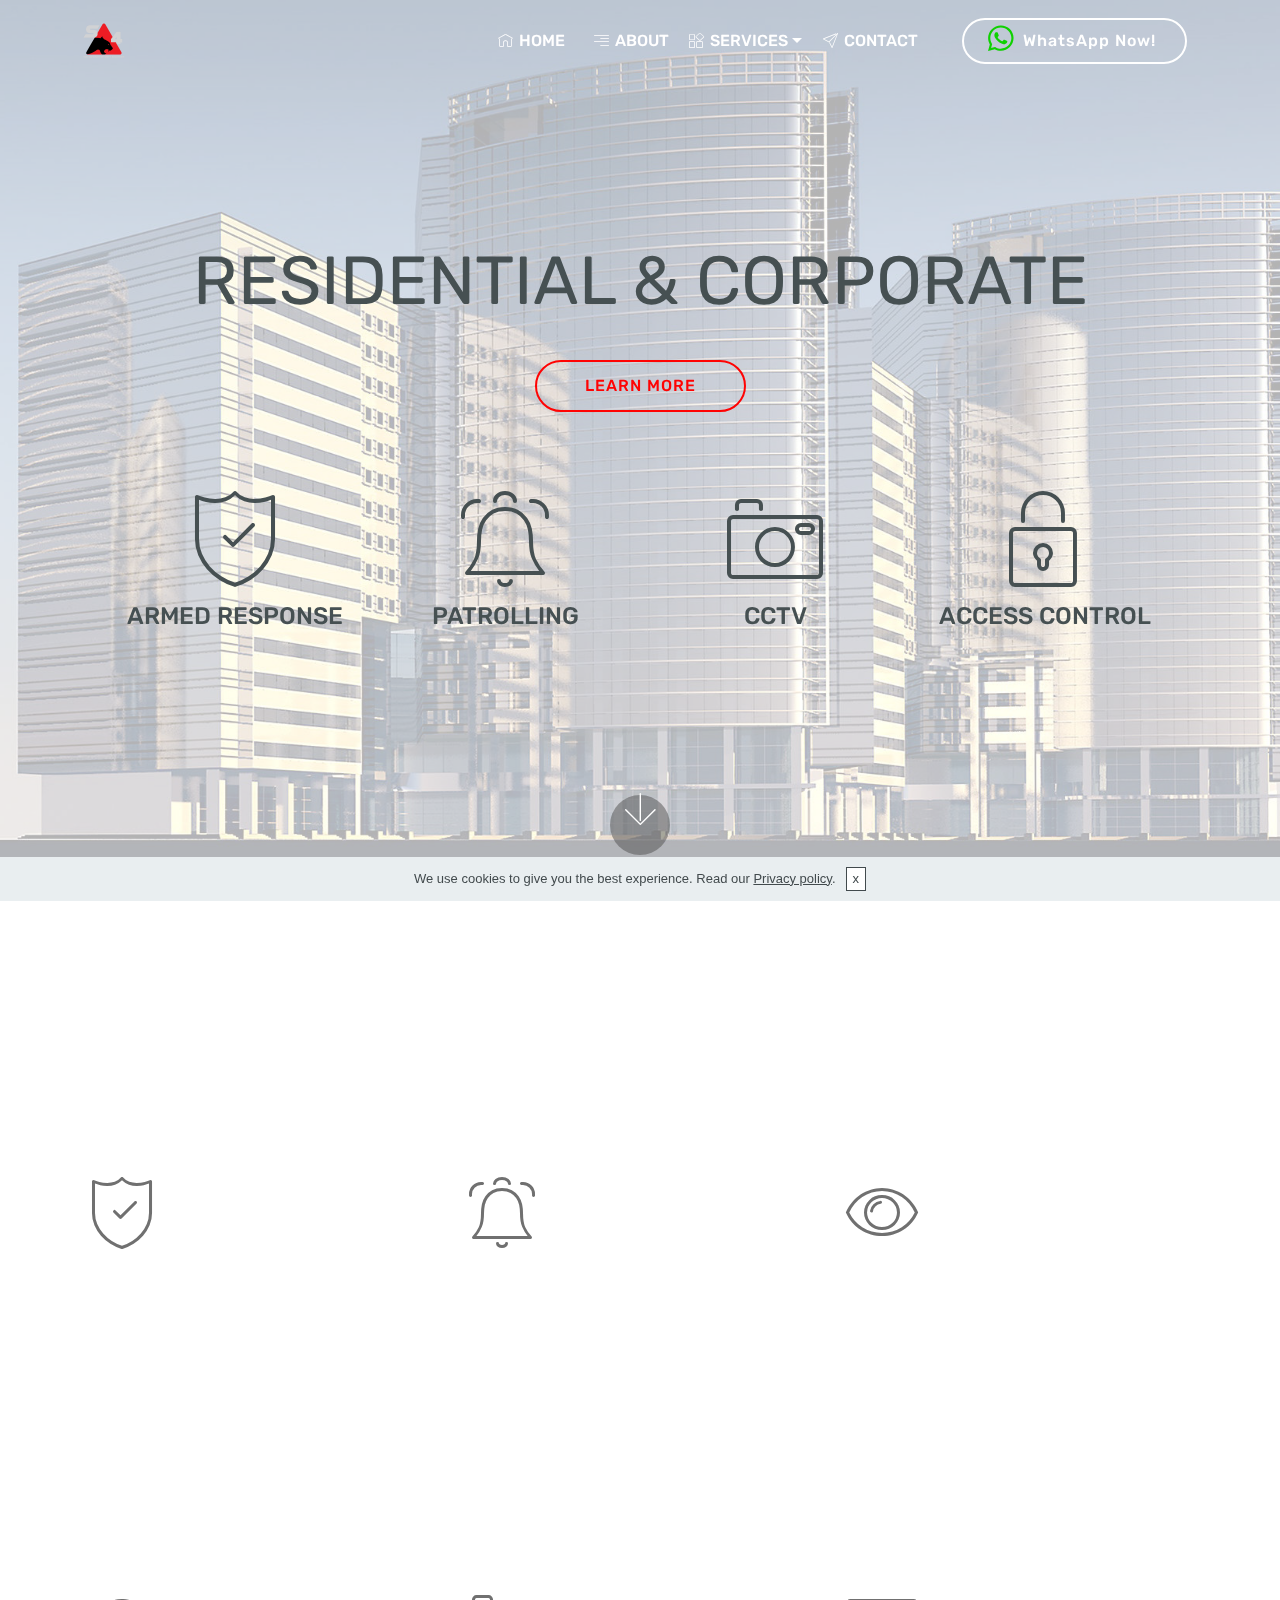
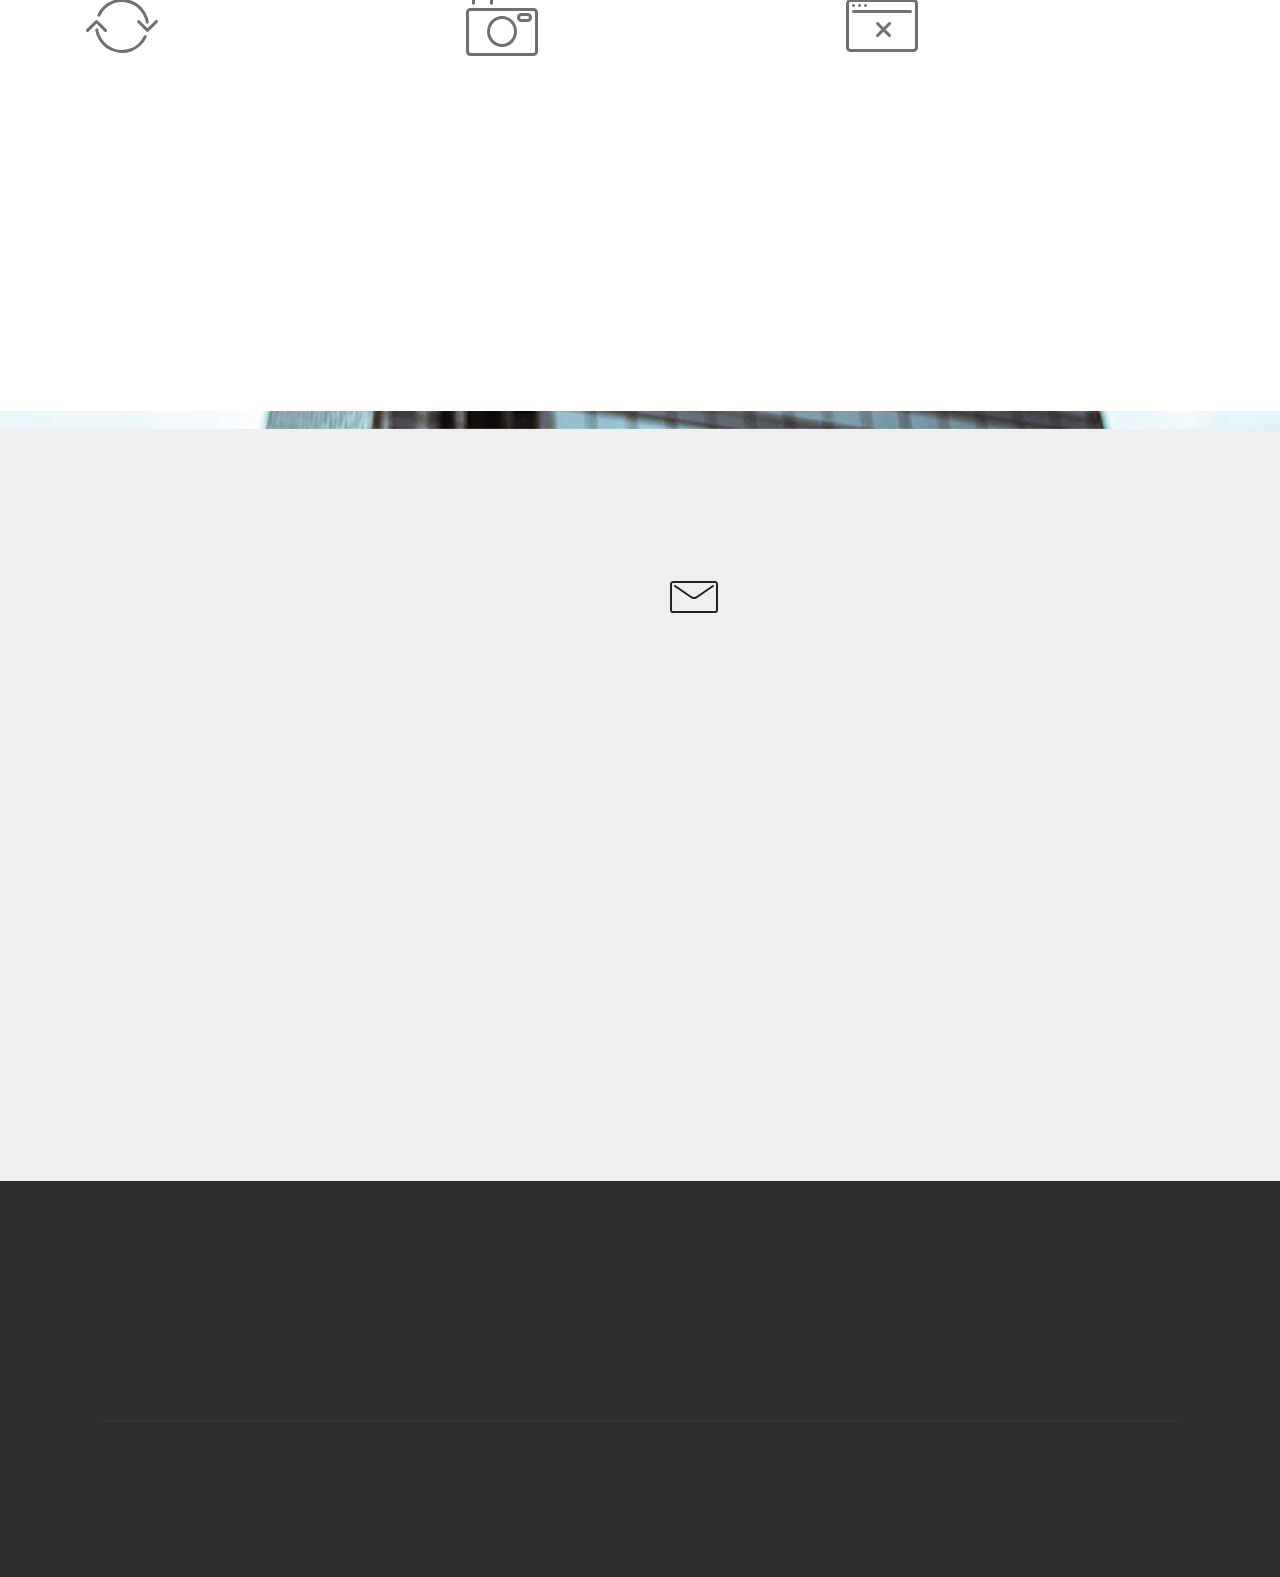
<file: corporate.html>
<!DOCTYPE html>
<html  >
<head>
  <!-- Site made with Mobirise Website Builder v4.10.8, https://mobirise.com -->
  <meta charset="UTF-8">
  <meta http-equiv="X-UA-Compatible" content="IE=edge">
  <meta name="generator" content="Mobirise v4.10.8, mobirise.com">
  <meta name="viewport" content="width=device-width, initial-scale=1, minimum-scale=1">
  <link rel="shortcut icon" href="assets/images/s4-logos-white-bg-v1-4-94x132.png" type="image/x-icon">
  <meta name="description" content="">
  
  <title>Residential & Corporate Security</title>
  <link rel="stylesheet" href="assets/web/assets/mobirise-icons/mobirise-icons.css">
  <link rel="stylesheet" href="assets/tether/tether.min.css">
  <link rel="stylesheet" href="assets/bootstrap/css/bootstrap.min.css">
  <link rel="stylesheet" href="assets/bootstrap/css/bootstrap-grid.min.css">
  <link rel="stylesheet" href="assets/bootstrap/css/bootstrap-reboot.min.css">
  <link rel="stylesheet" href="assets/socicon/css/styles.css">
  <link rel="stylesheet" href="assets/animatecss/animate.min.css">
  <link rel="stylesheet" href="assets/dropdown/css/style.css">
  <link rel="stylesheet" href="assets/theme/css/style.css">
  <link rel="stylesheet" href="assets/mobirise/css/mbr-additional.css" type="text/css">
  
  
  
</head>
<body>
  <section class="header12 cid-rBpdAtvBbO mbr-fullscreen mbr-parallax-background" id="header12-12">

    

    <div class="mbr-overlay" style="opacity: 0.7; background-color: rgb(255, 255, 255);">
    </div>

    <div class="container  ">
            <div class="media-container">
                <div class="col-md-12 align-center">
                    <h1 class="mbr-section-title pb-3 mbr-white mbr-bold mbr-fonts-style display-1"><span style="font-weight: normal;">RESIDENTIAL &amp; CORPORATE</span></h1>
                    
                    <div class="mbr-section-btn align-center py-2"><a class="btn btn-md btn-primary-outline display-4" href="corporate.html#content4-11">LEARN MORE</a></div>

                    <div class="icons-media-container mbr-white">
                        <div class="card col-12 col-md-6 col-lg-3">
                            <div class="icon-block">
                            
                                <span class="mbr-iconfont mbri-protect" style="color: rgb(70, 80, 82); fill: rgb(70, 80, 82);"></span>
                            
                            </div>
                            <h5 class="mbr-fonts-style display-5">ARMED RESPONSE</h5>
                        </div>

                        <div class="card col-12 col-md-6 col-lg-3">
                            <div class="icon-block">
                                
                                    <span class="mbr-iconfont mbri-alert" style="color: rgb(70, 80, 82); fill: rgb(70, 80, 82);"></span>
                                
                            </div>
                            <h5 class="mbr-fonts-style display-5">PATROLLING</h5>
                        </div>

                        <div class="card col-12 col-md-6 col-lg-3">
                            <div class="icon-block">
                                
                                    <span class="mbr-iconfont mbri-camera" style="color: rgb(70, 80, 82); fill: rgb(70, 80, 82);"></span>
                                
                            </div>
                            <h5 class="mbr-fonts-style display-5">CCTV</h5>
                        </div>

                        <div class="card col-12 col-md-6 col-lg-3">
                            <div class="icon-block">
                                
                                    <span class="mbr-iconfont mbri-lock" style="color: rgb(70, 80, 82); fill: rgb(70, 80, 82);"></span>
                                
                            </div>
                            <h5 class="mbr-fonts-style display-5">
                                ACCESS CONTROL</h5>
                        </div>
                    </div>
                </div>
            </div>
    </div>

    <div class="mbr-arrow hidden-sm-down" aria-hidden="true">
        <a href="#next">
            <i class="mbri-down mbr-iconfont"></i>
        </a>
    </div>
</section>

<section class="engine"><a href="https://mobirise.info/u">bootstrap html templates</a></section><section class="mbr-section content4 cid-rBpcZU6OcS" id="content4-11">

    

    <div class="container">
        <div class="media-container-row">
            <div class="title col-12 col-md-8">
                <h2 class="align-center pb-3 mbr-fonts-style display-2">FEATURES</h2>
                <h3 class="mbr-section-subtitle align-center mbr-light mbr-fonts-style display-5">See our best and most popular benefits of hiring us.</h3>
                
            </div>
        </div>
    </div>
</section>

<section class="features7 cid-rBpUfcrUrd" id="features7-w">
    
    

    
    <div class="container">
        <div class="row justify-content-center">

            <div class="card p-3 col-12 col-md-6 col-lg-4">
                <div class="media">
                    <div class="card-img pr-2">
                        <span class="mbr-iconfont mbri-protect"></span>
                    </div>
                    <div class="card-box media-body">
                        <h4 class="card-title py-3 mbr-fonts-style display-7">Armed Response</h4>
                        <p class="mbr-text mbr-fonts-style display-7">
                           When there’s an issue, you need help you can trust and rely on. Only candidates of the highest caliber are chosen to serve. because your security is our highest priority.
                        </p>
                    </div>
                </div>
            </div>

            <div class="card p-3 col-12 col-md-6 col-lg-4">
                <div class="media"> 
                    <div class="card-img pr-2">
                        <span class="mbr-iconfont mbri-alert"></span>
                    </div>
                    <div class="card-box media-body">
                        <h4 class="card-title py-3 mbr-fonts-style display-7">
                            Patrolling
                        </h4>
                        <p class="mbr-text mbr-fonts-style display-7">
                           We understand that the need for home security patrols are increasing throughout the nation. In many cases, the only option is to contact a private surveillance company with the proper experience and expertise to monitor the residence vigilantly.
                        </p>
                    </div>
                </div>
            </div>

            <div class="card p-3 col-12 col-md-6 col-lg-4">
                <div class="media">
                    <div class="card-img pr-2">
                        <span class="mbr-iconfont mbri-preview"></span>
                    </div>
                    <div class="media-body card-box">
                        <h4 class="card-title py-3 mbr-fonts-style display-7">Man Guarding</h4>
                        <p class="mbr-text mbr-fonts-style display-7">Was there a sudden break in? Did the alarm go off?
<br>We provide the necessary man and muscle power to your premises in case of an emergency, intrusion or accident.</p>
                    </div>
                </div>
            </div>

            
        </div>
    </div>
</section>

<section class="features7 cid-rBpUgu0109" id="features7-x">
    
    

    
    <div class="container">
        <div class="row justify-content-center">

            <div class="card p-3 col-12 col-md-6 col-lg-4">
                <div class="media">
                    <div class="card-img pr-2">
                        <span class="mbr-iconfont mbri-update"></span>
                    </div>
                    <div class="card-box media-body">
                        <h4 class="card-title py-3 mbr-fonts-style display-7">Traffic Control</h4>
                        <p class="mbr-text mbr-fonts-style display-7">
                           Whether you’re a construction company, oil company, or a client that needs assistance with a specific need, we will not only protect your projects &amp; business interests, but we’ll also help you mitigate any errors or threats to the successful completion of your jobs and safety of those around!
                        </p>
                    </div>
                </div>
            </div>

            <div class="card p-3 col-12 col-md-6 col-lg-4">
                <div class="media"> 
                    <div class="card-img pr-2">
                        <span class="mbr-iconfont mbri-camera"></span>
                    </div>
                    <div class="card-box media-body">
                        <h4 class="card-title py-3 mbr-fonts-style display-7">CCTV Surveillance</h4>
                        <p class="mbr-text mbr-fonts-style display-7">
                           From home alarm security systems to complex commercial property CCTV monitoring, Sub Saharan can help your home and business be truly protected. Call us today for a free consultation on all of your commercial, industrial, retail and niche-based security alarm protection services.
                        </p>
                    </div>
                </div>
            </div>

            <div class="card p-3 col-12 col-md-6 col-lg-4">
                <div class="media">
                    <div class="card-img pr-2">
                        <span class="mbr-iconfont mbri-error"></span>
                    </div>
                    <div class="media-body card-box">
                        <h4 class="card-title py-3 mbr-fonts-style display-7">Access control</h4>
                        <p class="mbr-text mbr-fonts-style display-7">
                           With the access card programmed accordingly, you can restrict, monitor and control access to only those employees who you feel should have access to specific areas. It also allows the organization to control costs, by monitoring who did what when and for how long.
                        </p>
                    </div>
                </div>
            </div>

            
        </div>
    </div>
</section>

<section class="mbr-section form4 cid-rBpJFs2m9A mbr-parallax-background" id="form4-n">

    

    <div class="mbr-overlay" style="opacity: 0.5; background-color: rgb(239, 239, 239);">
    </div>
    <div class="container">
        <div class="row">
            <div class="col-md-6">
                <div class="google-map"><iframe frameborder="0" style="border:0" src="https://www.google.com/maps/embed?pb=!1m18!1m12!1m3!1d469.1573943570298!2d28.01594839093561!3d-26.201460529162116!2m3!1f0!2f0!3f0!3m2!1i1024!2i768!4f13.1!3m3!1m2!1s0x1e950bff07c562c9%3A0xa758c8c555b6a562!2s127%204th%20Ave%2C%20Mayfair%2C%20Johannesburg%2C%202108!5e1!3m2!1sen!2sza!4v1567899247520!5m2!1sen!2sza" allowfullscreen=""></iframe></div>
            </div>
            <div class="col-md-6">
                <h2 class="pb-3 align-left mbr-fonts-style display-2">
                    Request a Quote</h2>
                <div>
                    <div class="icon-block pb-3 align-left">
                        <span class="icon-block__icon">
                            <span class="mbri-letter mbr-iconfont"></span>
                        </span>
                        <h4 class="icon-block__title align-left mbr-fonts-style display-5"><span style="font-style: normal;">
                            Don't hesitate to contact us
                        </span></h4>
                    </div>
                    <div class="icon-contacts pb-3">
                        <h5 class="align-left mbr-fonts-style display-7">
                            Ready for offers and cooperation
                        </h5>
                        <p class="mbr-text align-left mbr-fonts-style display-7">
                            Phone: <a href="tel:0726461195">072 646 1195</a>&nbsp;<br>
                            Email: <a href="mailto:info@s4security.co.za">info@s4security.co.za</a></p>
                    </div>
                </div>
                <div data-form-type="formoid">
                    <!---Formbuilder Form--->
                    <form action="https://formspree.io/info@s4security.co.za" method="POST" class="mbr-form form-with-styler">
                        <div class="row">
                            
                            <div hidden="hidden" data-form-alert-danger="" class="alert alert-danger col-12">
                            </div>
                        </div>
                        <div class="dragArea row">
                            <div class="col-md-6  form-group" data-for="name">
                                <input type="text" name="name" placeholder="Name" data-form-field="Name" required="required" class="form-control input display-7" id="name-form4-n">
                            </div>
                            <div class="col-md-6  form-group" data-for="phone">
                                <input type="text" name="phone" placeholder="Phone" data-form-field="Phone" required="required" class="form-control input display-7" id="phone-form4-n">
                            </div>
                            <div data-for="email" class="col-md-12  form-group">
                                <input type="text" name="email" placeholder="Email" data-form-field="Email" class="form-control input display-7" required="required" id="email-form4-n">
                            </div>
                            <div data-for="message" class="col-md-12  form-group">
                                <textarea name="message" placeholder="Message" data-form-field="Message" class="form-control input display-7" id="message-form4-n"></textarea>
                            </div>
                            <div class="col-md-12 input-group-btn  mt-2 align-center"><button type="submit" class="btn btn-form btn-primary-outline display-4">SEND</button></div>
                        </div>
                    </form><!---Formbuilder Form--->
                </div>
            </div>
        </div>
    </div>
</section>

<section class="cid-s3c5GVb9bA" id="footer1-p">

    

    

    <div class="container">
        <div class="media-container-row content text-white">
            <div class="col-12 col-md-3">
                <div class="media-wrap">
                    
                        <img src="assets/images/3307e90a-213f-432e-8e6d-66b31268de4e-192x192.jpg" alt="" title="">
                    
                </div>
            </div>
            <div class="col-12 col-md-3 mbr-fonts-style display-7">
                <h5 class="pb-3">
                    Address
                </h5>
                <p class="mbr-text">127 4th Avenue&nbsp;<br>Mayfair, Johannesburg<br>2108</p>
            </div>
            <div class="col-12 col-md-3 mbr-fonts-style display-7">
                <h5 class="pb-3">
                    Contacts
                </h5>
                <p class="mbr-text">
                    Email: <a href="mailto:info@s4security.co.za">info@s4security.co.za</a>&nbsp;<br>Phone: <a href="tel:0726461195">072 646 1195</a><br>WhatsApp: <a href="https://wa.me/27726461195">072 646 1195</a> &nbsp; &nbsp; &nbsp; &nbsp;&nbsp;<br><br></p>
            </div>
            <div class="col-12 col-md-3 mbr-fonts-style display-7">
                <h5 class="pb-3">Quick Links
                </h5>
                <p class="mbr-text"><a href="about.html">About us</a><a href="corporate.html">&nbsp;</a><br><a href="contact.html">Contact&nbsp;</a><br><a href="executive.html">Services</a><br><a href="terms.html">Terms</a></p>
            </div>
        </div>
        <div class="footer-lower">
            <div class="media-container-row">
                <div class="col-sm-12">
                    <hr>
                </div>
            </div>
            <div class="media-container-row mbr-white">
                <div class="col-sm-6 copyright">
                    <p class="mbr-text mbr-fonts-style display-7"></p><p>
                        © Copyright 2020 Sub Saharan - All Rights Reserved&nbsp;&nbsp;&nbsp;&nbsp;<br>&nbsp; &nbsp; &nbsp; &nbsp; &nbsp; &nbsp; &nbsp; &nbsp; &nbsp; &nbsp; &nbsp; &nbsp; &nbsp; &nbsp; &nbsp; &nbsp; &nbsp; &nbsp; &nbsp; &nbsp; &nbsp; &nbsp; &nbsp; &nbsp; &nbsp; &nbsp; Designed&nbsp;by&nbsp;<a href="https://fmsoft.co.za" target="_blank">FMsoft</a></p><p></p>
                </div>
                <div class="col-md-6">
                    <div class="social-list align-right">
                        <div class="soc-item">
                            <a href="https://twitter.com/" target="_blank">
                                <span class="mbr-iconfont mbr-iconfont-social socicon-twitter socicon"></span>
                            </a>
                        </div>
                        <div class="soc-item">
                            <a href="https://www.facebook.com/" target="_blank">
                                <span class="mbr-iconfont mbr-iconfont-social socicon-facebook socicon"></span>
                            </a>
                        </div>
                        <div class="soc-item">
                            <a href="https://wa.me/27726461195">
                                <span class="mbr-iconfont mbr-iconfont-social socicon-whatsapp socicon"></span>
                            </a>
                        </div>
                        <div class="soc-item">
                            <a href="https://instagram.com/" target="_blank">
                                <span class="mbr-iconfont mbr-iconfont-social socicon-instagram socicon"></span>
                            </a>
                        </div>
                        <div class="soc-item">
                            <a href="mailto:info@s4security.co.za">
                                <span class="mbr-iconfont mbr-iconfont-social mbri-letter"></span>
                            </a>
                        </div>
                        
                    </div>
                </div>
            </div>
        </div>
    </div>
</section>

<section class="menu cid-s0M7QVHQ1O" once="menu" id="menu1-n">

    

    <nav class="navbar navbar-expand beta-menu navbar-dropdown align-items-center navbar-fixed-top navbar-toggleable-sm bg-color transparent">
        <button class="navbar-toggler navbar-toggler-right" type="button" data-toggle="collapse" data-target="#navbarSupportedContent" aria-controls="navbarSupportedContent" aria-expanded="false" aria-label="Toggle navigation">
            <div class="hamburger">
                <span></span>
                <span></span>
                <span></span>
                <span></span>
            </div>
        </button>
        <div class="menu-logo">
            <div class="navbar-brand">
                <span class="navbar-logo">
                    <a href="index.html">
                         <img src="assets/images/s4-logos-white-bg-v1-4-94x132.png" alt="Mobirise" title="" style="height: 4.1rem;">
                    </a>
                </span>
                
            </div>
        </div>
        <div class="collapse navbar-collapse" id="navbarSupportedContent">
            <ul class="navbar-nav nav-dropdown" data-app-modern-menu="true"><li class="nav-item"><a class="nav-link link text-white display-4" href="index.html"><span class="mbri-home mbr-iconfont mbr-iconfont-btn" style="font-size: 15px;"></span>HOME &nbsp;</a></li><li class="nav-item">
                    <a class="nav-link link text-white display-4" href="about.html"><span class="mbri-align-right mbr-iconfont mbr-iconfont-btn" style="font-size: 15px;"></span>
                        
                        ABOUT</a>
                </li><li class="nav-item dropdown"><a class="nav-link link dropdown-toggle text-white display-4" href="https://s4security.co.za/test/services.html" data-toggle="dropdown-submenu" aria-expanded="true"><span class="mbri-extension mbr-iconfont mbr-iconfont-btn" style="font-size: 15px;"></span>
                        SERVICES</a><div class="dropdown-menu"><a class="dropdown-item text-white display-4" href="executive.html">EXECUTIVE &amp; VIP&nbsp;<br></a><a class="dropdown-item text-white display-4" href="corporate.html">RESIDENTIAL &amp; CORPORATE</a><a class="dropdown-item text-white display-4" href="logistics.html">SECURE LOGISTICS</a></div></li><li class="nav-item"><a class="nav-link link text-white display-4" href="contact.html"><span class="mbri-paper-plane mbr-iconfont mbr-iconfont-btn" style="font-size: 15px;"></span>
                        CONTACT</a></li><li class="nav-item">
                    <a class="nav-link link text-white display-4" href="https://mobirise.com">
                        </a>
                </li></ul>
            <div class="navbar-buttons mbr-section-btn"><a class="btn btn-sm btn-white-outline display-4" href="https://wa.me/27726461195"><span class="socicon socicon-whatsapp mbr-iconfont mbr-iconfont-btn" style="color: rgb(15, 209, 1);"></span>
                    WhatsApp Now!&nbsp;</a></div>
        </div>
    </nav>
</section>


  <script src="assets/web/assets/jquery/jquery.min.js"></script>
  <script src="assets/popper/popper.min.js"></script>
  <script src="assets/tether/tether.min.js"></script>
  <script src="assets/bootstrap/js/bootstrap.min.js"></script>
  <script src="assets/smoothscroll/smooth-scroll.js"></script>
  <script src="assets/cookies-alert-plugin/cookies-alert-core.js"></script>
  <script src="assets/cookies-alert-plugin/cookies-alert-script.js"></script>
  <script src="assets/parallax/jarallax.min.js"></script>
  <script src="assets/viewportchecker/jquery.viewportchecker.js"></script>
  <script src="assets/dropdown/js/nav-dropdown.js"></script>
  <script src="assets/dropdown/js/navbar-dropdown.js"></script>
  <script src="assets/touchswipe/jquery.touch-swipe.min.js"></script>
  <script src="assets/vimeoplayer/jquery.mb.vimeo_player.js"></script>
  <script src="assets/theme/js/script.js"></script>
  
  
  <input name="animation" type="hidden">
  <input name="cookieData" type="hidden" data-cookie-colorText='#424a4d' data-cookie-colorBg='rgba(234, 239, 241, 0.99)' data-cookie-colorButton='#ffffff' data-cookie-colorLink='#424a4d' data-cookie-underlineLink='true' data-cookie-text="We use cookies to give you the best experience. Read our <a href='privacypolicy.html'>Privacy policy</a>.">
  </body>
</html>
</file>
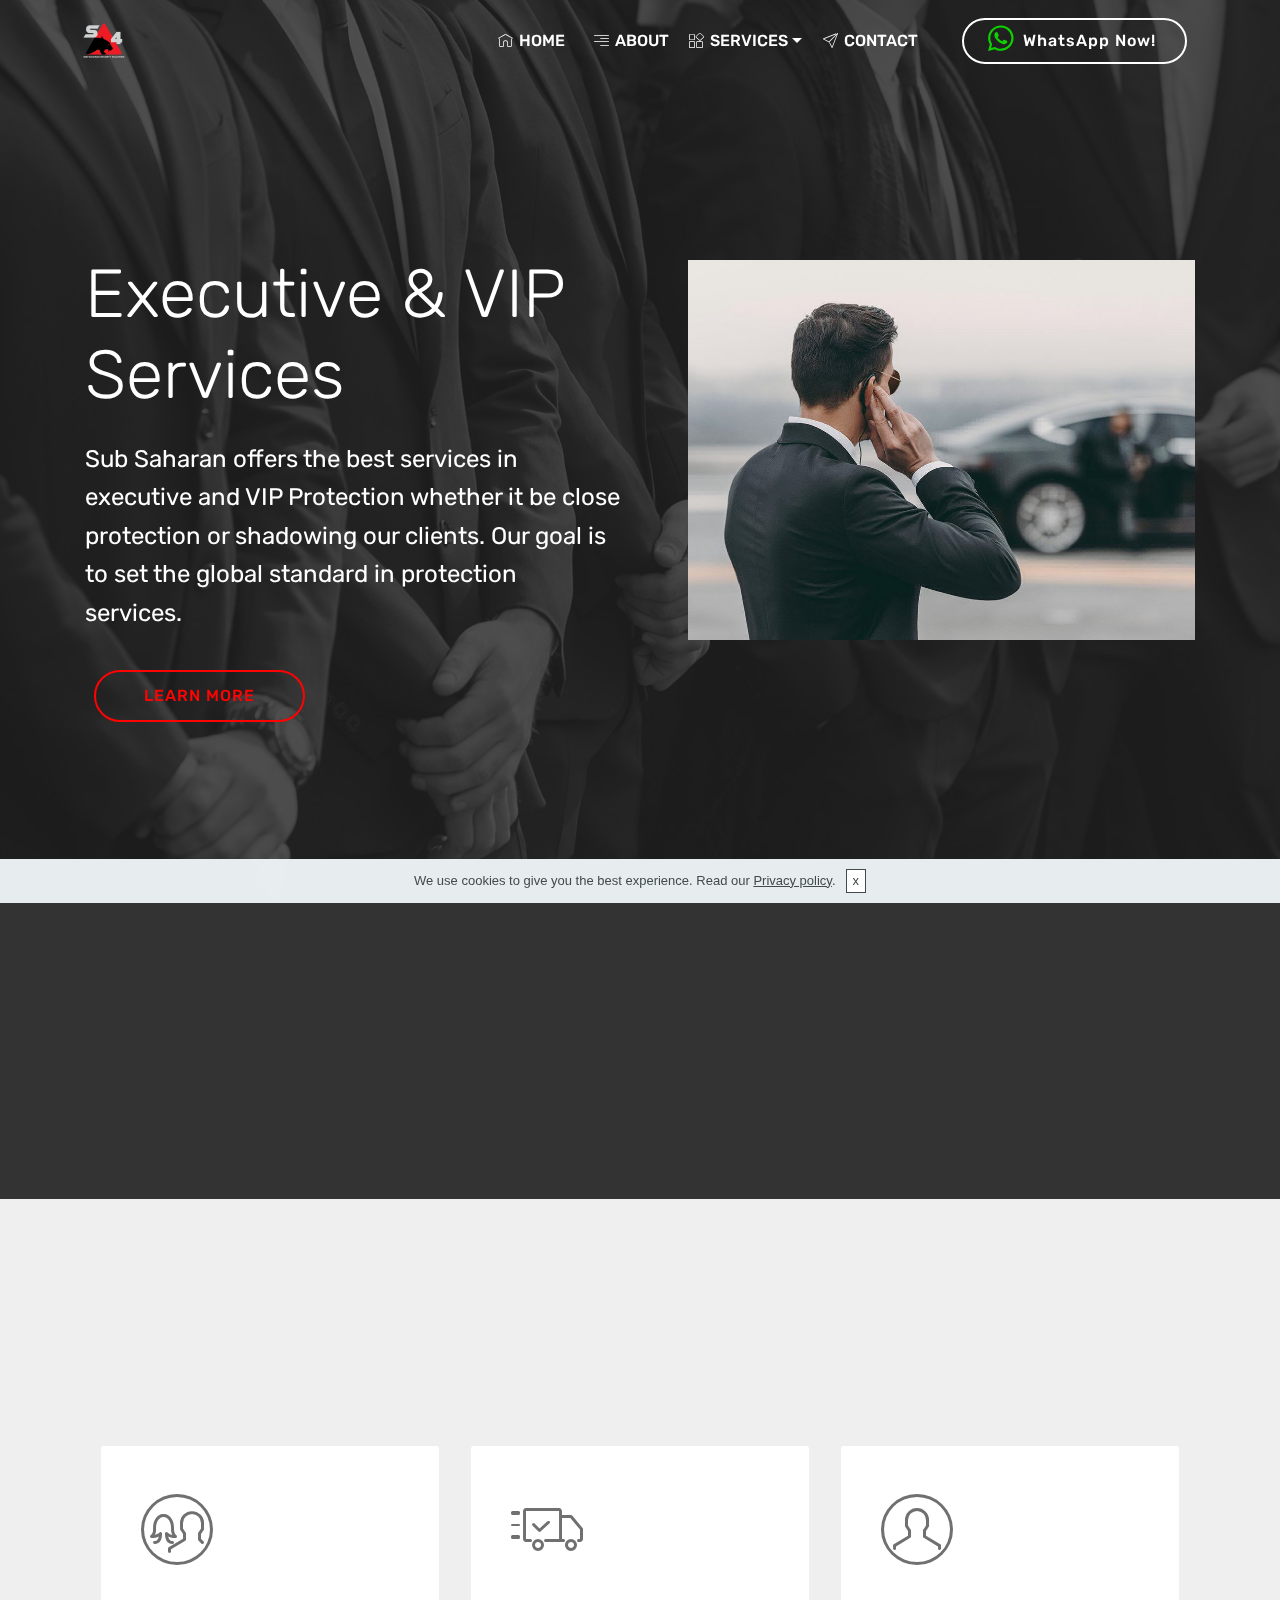
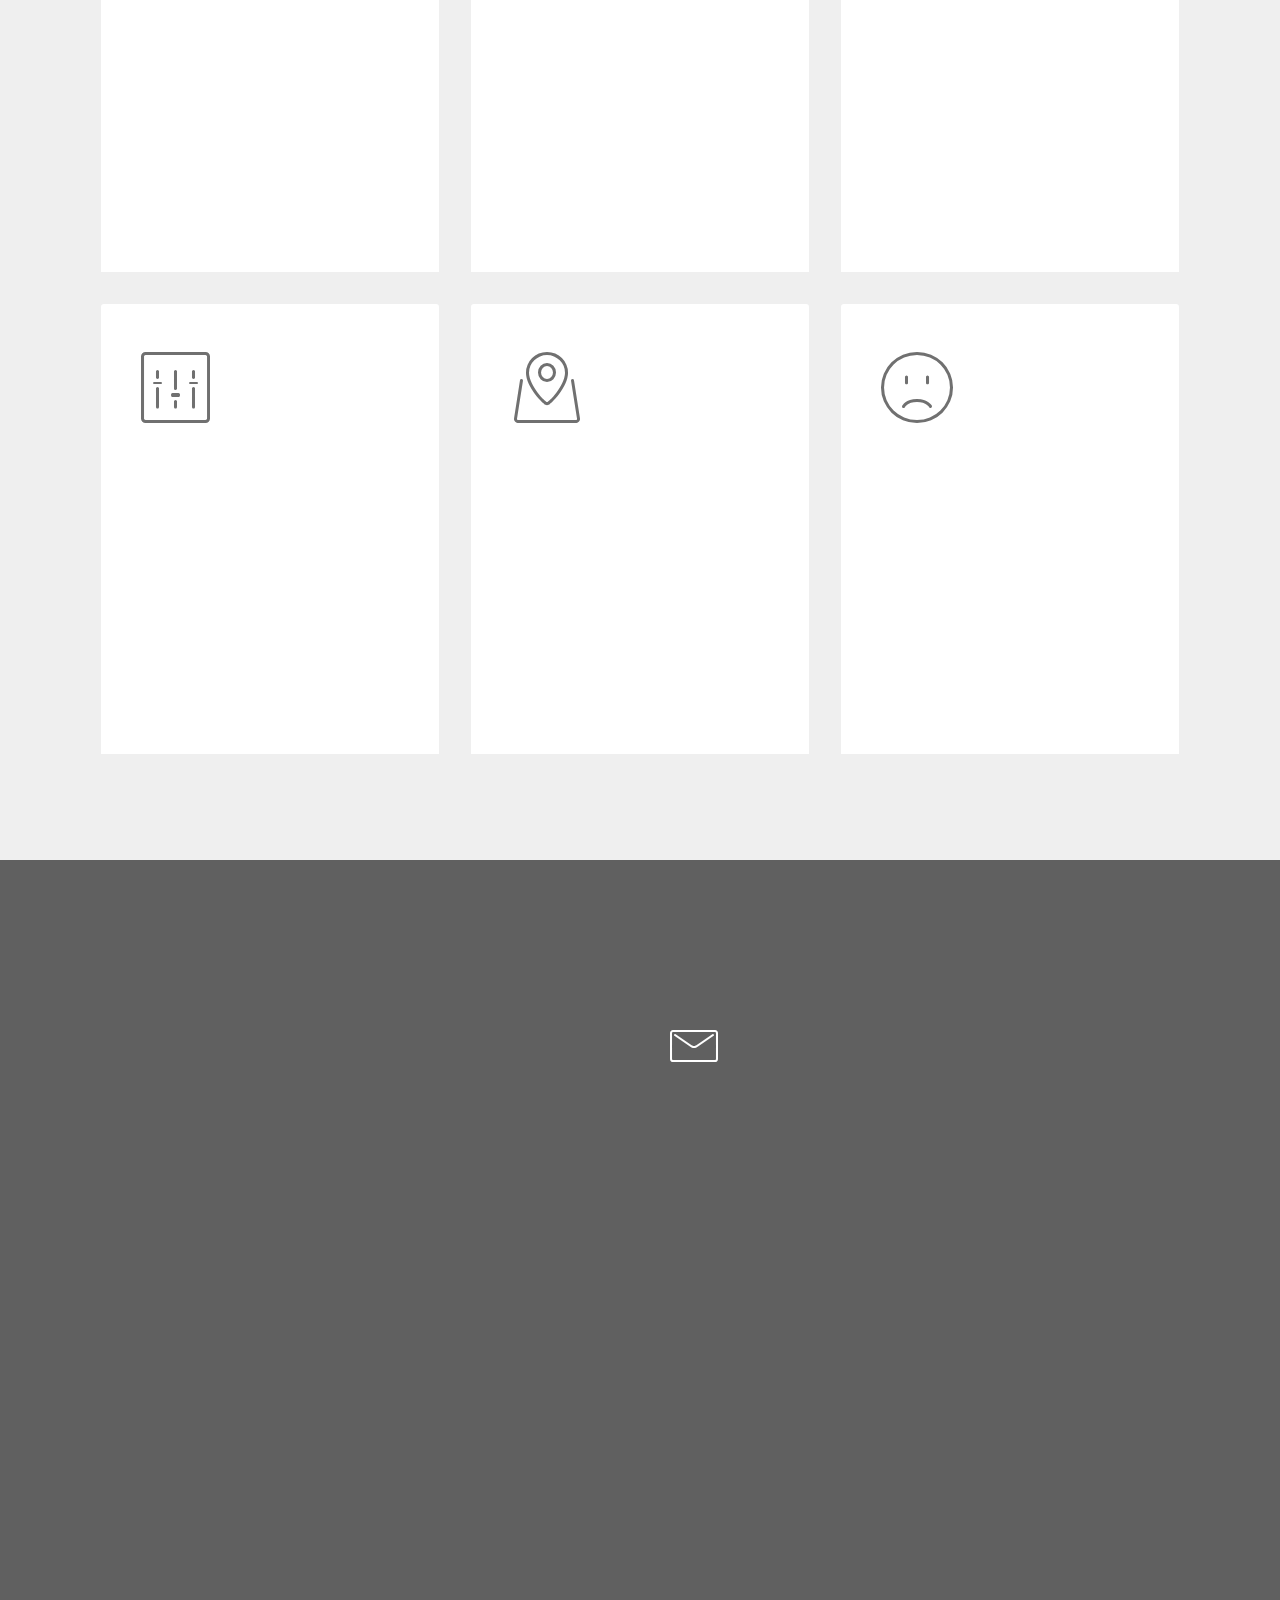
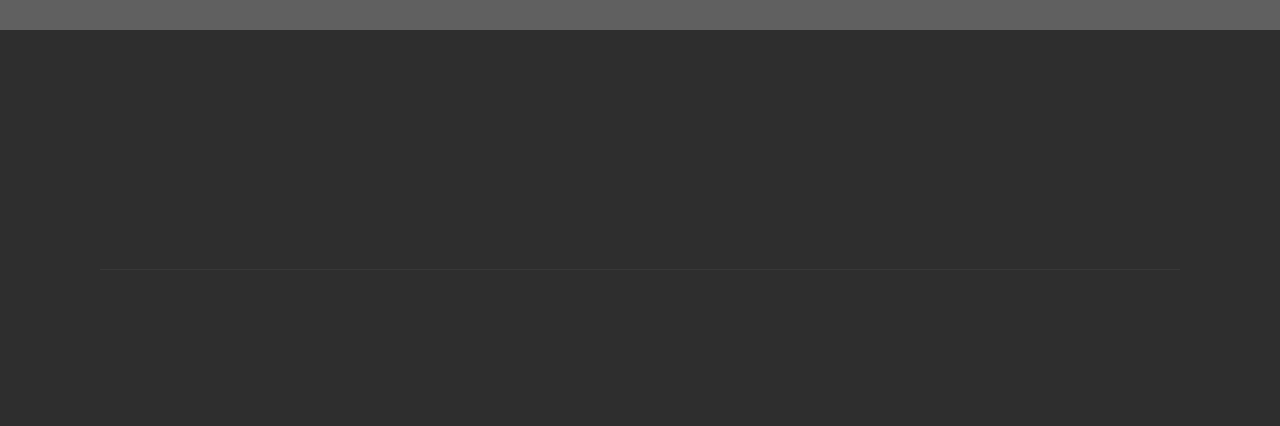
<file: executive.html>
<!DOCTYPE html>
<html  >
<head>
  <!-- Site made with Mobirise Website Builder v4.10.8, https://mobirise.com -->
  <meta charset="UTF-8">
  <meta http-equiv="X-UA-Compatible" content="IE=edge">
  <meta name="generator" content="Mobirise v4.10.8, mobirise.com">
  <meta name="viewport" content="width=device-width, initial-scale=1, minimum-scale=1">
  <link rel="shortcut icon" href="assets/images/s4-logos-white-bg-v1-4-94x132.png" type="image/x-icon">
  <meta name="description" content="">
  
  <title>Executive & VIP Services</title>
  <link rel="stylesheet" href="assets/web/assets/mobirise-icons/mobirise-icons.css">
  <link rel="stylesheet" href="assets/tether/tether.min.css">
  <link rel="stylesheet" href="assets/bootstrap/css/bootstrap.min.css">
  <link rel="stylesheet" href="assets/bootstrap/css/bootstrap-grid.min.css">
  <link rel="stylesheet" href="assets/bootstrap/css/bootstrap-reboot.min.css">
  <link rel="stylesheet" href="assets/socicon/css/styles.css">
  <link rel="stylesheet" href="assets/animatecss/animate.min.css">
  <link rel="stylesheet" href="assets/dropdown/css/style.css">
  <link rel="stylesheet" href="assets/theme/css/style.css">
  <link rel="stylesheet" href="assets/mobirise/css/mbr-additional.css" type="text/css">
  
  
  
</head>
<body>
  <section class="header3 cid-rBo2BRSELJ mbr-fullscreen mbr-parallax-background" id="header3-t">

    

    <div class="mbr-overlay" style="opacity: 0.8; background-color: rgb(35, 35, 35);">
    </div>

    <div class="container">
        <div class="media-container-row">
            <div class="mbr-figure" style="width: 100%;">
                <img src="assets/images/elite-security-1-1000x750.jpg" alt="Mobirise" title="">
            </div>

            <div class="media-content">
                <h1 class="mbr-section-title mbr-white pb-3 mbr-fonts-style display-1">
                    <br>Executive &amp; VIP<br>Services</h1>
                
                <div class="mbr-section-text mbr-white pb-3 ">
                    <p class="mbr-text mbr-fonts-style display-5">Sub Saharan offers the best services in
executive and VIP Protection whether it be close protection or shadowing our clients. Our goal is to set the global standard in protection services.&nbsp;</p>
                </div>
                <div class="mbr-section-btn"><a class="btn btn-md btn-primary-outline display-4" href="executive.html#content6-n">LEARN MORE</a></div>
            </div>
        </div>
    </div>

</section>

<section class="engine"><a href="https://mobirise.info/a">online site builder</a></section><section class="mbr-section content6 cid-rBtjO2Ccth" id="content6-n">
    
     
    
    <div class="container">
        <div class="media-container-row">
            <div class="col-12 col-md-8">
                <div class="media-container-row">
                    <div class="mbr-figure" style="width: 60%;">
                      <img src="assets/images/bodyguards-client-elevator-436x303.jpg" alt="Mobirise" title="">  
                    </div>
                    <div class="media-content">
                        <div class="mbr-section-text">
                            <p class="mbr-text mb-0 mbr-fonts-style display-7">Depending on your profession or lifestyle, some everyday situations may not be entirely risk-free, regardless of if the threat is opportunistic or planned. Incidents that affect personal safety, both indirectly or directly, can and do occur each day. 
<br>From government officials, executives, VIPs, celebrities and others who are seeking protective services.</p>
                        </div>
                    </div>
                </div>
            </div>
        </div>
    </div>
</section>

<section class="mbr-section content4 cid-rBo3gxscw0" id="content4-u">

    

    <div class="container">
        <div class="media-container-row">
            <div class="title col-12 col-md-8">
                <h2 class="align-center pb-3 mbr-fonts-style display-2">FEATURES</h2>
                <h3 class="mbr-section-subtitle align-center mbr-light mbr-fonts-style display-5">See our best and most popular benefits of hiring us.</h3>
                
            </div>
        </div>
    </div>
</section>

<section class="features6 cid-rBo3qrxzhd" id="features6-v">
    
    

    
    <div class="container">
        <div class="media-container-row">

            <div class="card p-3 col-12 col-md-6 col-lg-4">
                <div class="card-img pb-3">
                    <span class="mbr-iconfont mbri-users"></span>
                </div>
                <div class="card-box">
                    <h4 class="card-title py-3 mbr-fonts-style display-7">Bodyguard Services</h4>
                    <p class="mbr-text mbr-fonts-style display-7">
                       Our security guards provide close protection and advise clients of any potential security threats present. We are licensed and have the proper training and certifications to provide the level of protection necessary.
                    </p>
                </div>
            </div>

            <div class="card p-3 col-12 col-md-6 col-lg-4">
                <div class="card-img pb-3">
                    <span class="mbr-iconfont mbri-delivery"></span>
                </div>
                <div class="card-box">
                    <h4 class="card-title py-3 mbr-fonts-style display-7">Security Drivers</h4>
                    <p class="mbr-text mbr-fonts-style display-7">In addition to protection for a client’s person,
<br>we also provide security drivers. This ensures that
<br>each client can be safely transported
where they need <br>to go.</p>
                </div>
            </div>

            <div class="card p-3 col-12 col-md-6 col-lg-4">
                <div class="card-img pb-3">
                    <span class="mbr-iconfont mbri-user"></span>
                </div>
                <div class="card-box">
                    <h4 class="card-title py-3 mbr-fonts-style display-7">Personal Escort</h4>
                    <p class="mbr-text mbr-fonts-style display-7">
                       High levels of security provided for an entourage or escort from Airports. More than just a driver, we offer trained and knowledgeable security experts to handle your local transportation needs safely.
                    </p>
                </div>
            </div>

            

        </div>

    </div>

</section>

<section class="features6 cid-rBo3r6AxyW" id="features6-w">
    
    

    
    <div class="container">
        <div class="media-container-row">

            <div class="card p-3 col-12 col-md-6 col-lg-4">
                <div class="card-img pb-3">
                    <span class="mbr-iconfont mbri-setting2"></span>
                </div>
                <div class="card-box">
                    <h4 class="card-title py-3 mbr-fonts-style display-7">Crowd Control</h4>
                    <p class="mbr-text mbr-fonts-style display-7">
                       We work in close colloboration with concert promoters and venues to inform us of all aspects of the event. From gate attendants to traffic control, to crowd management, our goal is to ensure that your concert runs smoothly and without incident.
                    </p>
                </div>
            </div>

            <div class="card p-3 col-12 col-md-6 col-lg-4">
                <div class="card-img pb-3">
                    <span class="mbr-iconfont mbri-map-pin"></span>
                </div>
                <div class="card-box">
                    <h4 class="card-title py-3 mbr-fonts-style display-7">Event Security</h4>
                    <p class="mbr-text mbr-fonts-style display-7">
                       We understand the importance of providing a safe and secure environment for holding your concert or special event. Our commitment to providing the very highest level of concert security begins with our strategic planning and coordination
                    </p>
                </div>
            </div>

            <div class="card p-3 col-12 col-md-6 col-lg-4">
                <div class="card-img pb-3">
                    <span class="mbr-iconfont mbri-sad-face"></span>
                </div>
                <div class="card-box">
                    <h4 class="card-title py-3 mbr-fonts-style display-7">Hostile Terminations</h4>
                    <p class="mbr-text mbr-fonts-style display-7">
                       Our security specialists will focus on preventing a situation from escalating. If the situation escalates to a level where there isn’t any other choice than to use force to protect lives, our guards know how to react and only use force when absolutely necessary.
                    </p>
                </div>
            </div>

            

        </div>

    </div>

</section>

<section class="mbr-section form4 cid-rBtR80M1gh mbr-parallax-background" id="form4-s">

    

    <div class="mbr-overlay" style="opacity: 0.7; background-color: rgb(35, 35, 35);">
    </div>
    <div class="container">
        <div class="row">
            <div class="col-md-6">
                <div class="google-map"><iframe frameborder="0" style="border:0" src="https://www.google.com/maps/embed?pb=!1m18!1m12!1m3!1d3579.850417311079!2d28.01400801462774!3d-26.201543783439!2m3!1f0!2f0!3f0!3m2!1i1024!2i768!4f13.1!3m3!1m2!1s0x1e950bff07c562c9%3A0xa758c8c555b6a562!2s127%204th%20Ave%2C%20Mayfair%2C%20Johannesburg%2C%202108!5e0!3m2!1sen!2sza!4v1567883771908!5m2!1sen!2sza" allowfullscreen=""></iframe></div>
            </div>
            <div class="col-md-6">
                <h2 class="pb-3 align-left mbr-fonts-style display-2">
                    Request a Quote</h2>
                <div>
                    <div class="icon-block pb-3 align-left">
                        <span class="icon-block__icon">
                            <span class="mbri-letter mbr-iconfont"></span>
                        </span>
                        <h4 class="icon-block__title align-left mbr-fonts-style display-5"><span style="font-style: normal;">
                            Don't hesitate to contact us
                        </span></h4>
                    </div>
                    <div class="icon-contacts pb-3">
                        <h5 class="align-left mbr-fonts-style display-7">
                            Ready for offers and cooperation
                        </h5>
                        <p class="mbr-text align-left mbr-fonts-style display-7">
                            Phone: <a href="tel:0726461195">072 646 1195</a>&nbsp;<br>
                            Email: <a href="mailto:info@s4security.co.za">info@s4security.co.za</a></p>
                    </div>
                </div>
                <div data-form-type="formoid">
                    <!---Formbuilder Form--->
                    <form action="https://formspree.io/info@s4security.co.za" method="POST" class="mbr-form form-with-styler">
                        <div class="row">
                            
                            <div hidden="hidden" data-form-alert-danger="" class="alert alert-danger col-12">
                            </div>
                        </div>
                        <div class="dragArea row">
                            <div class="col-md-6  form-group" data-for="name">
                                <input type="text" name="name" placeholder="Name" data-form-field="Name" required="required" class="form-control input display-7" id="name-form4-s">
                            </div>
                            <div class="col-md-6  form-group" data-for="phone">
                                <input type="text" name="phone" placeholder="Phone" data-form-field="Phone" required="required" class="form-control input display-7" id="phone-form4-s">
                            </div>
                            <div data-for="email" class="col-md-12  form-group">
                                <input type="text" name="email" placeholder="Email" data-form-field="Email" class="form-control input display-7" required="required" id="email-form4-s">
                            </div>
                            <div data-for="message" class="col-md-12  form-group">
                                <textarea name="message" placeholder="Message" data-form-field="Message" class="form-control input display-7" id="message-form4-s"></textarea>
                            </div>
                            <div class="col-md-12 input-group-btn  mt-2 align-center"><button type="submit" class="btn btn-form btn-primary-outline display-4">SEND</button></div>
                        </div>
                    </form><!---Formbuilder Form--->
                </div>
            </div>
        </div>
    </div>
</section>

<section class="cid-s3c66UK3f0" id="footer1-q">

    

    

    <div class="container">
        <div class="media-container-row content text-white">
            <div class="col-12 col-md-3">
                <div class="media-wrap">
                    
                        <img src="assets/images/3307e90a-213f-432e-8e6d-66b31268de4e-192x192.jpg" alt="" title="">
                    
                </div>
            </div>
            <div class="col-12 col-md-3 mbr-fonts-style display-7">
                <h5 class="pb-3">
                    Address
                </h5>
                <p class="mbr-text">127 4th Avenue&nbsp;<br>Mayfair, Johannesburg<br>2108</p>
            </div>
            <div class="col-12 col-md-3 mbr-fonts-style display-7">
                <h5 class="pb-3">
                    Contacts
                </h5>
                <p class="mbr-text">
                    Email: <a href="mailto:info@s4security.co.za">info@s4security.co.za</a>&nbsp;<br>Phone: <a href="tel:0726461195">072 646 1195</a><br>WhatsApp: <a href="https://wa.me/27726461195">072 646 1195</a> &nbsp; &nbsp; &nbsp; &nbsp;&nbsp;<br><br></p>
            </div>
            <div class="col-12 col-md-3 mbr-fonts-style display-7">
                <h5 class="pb-3">Quick Links
                </h5>
                <p class="mbr-text"><a href="about.html">About us</a><a href="corporate.html">&nbsp;</a><br><a href="contact.html">Contact&nbsp;</a><br><a href="executive.html">Services</a><br><a href="terms.html">Terms</a></p>
            </div>
        </div>
        <div class="footer-lower">
            <div class="media-container-row">
                <div class="col-sm-12">
                    <hr>
                </div>
            </div>
            <div class="media-container-row mbr-white">
                <div class="col-sm-6 copyright">
                    <p class="mbr-text mbr-fonts-style display-7"></p><p>
                        © Copyright 2020 Sub Saharan - All Rights Reserved&nbsp;&nbsp;&nbsp;&nbsp;<br>&nbsp; &nbsp; &nbsp; &nbsp; &nbsp; &nbsp; &nbsp; &nbsp; &nbsp; &nbsp; &nbsp; &nbsp; &nbsp; &nbsp; &nbsp; &nbsp; &nbsp; &nbsp; &nbsp; &nbsp; &nbsp; &nbsp; &nbsp; &nbsp; &nbsp; &nbsp; Designed&nbsp;by&nbsp;<a href="https://fmsoft.co.za" target="_blank">FMsoft</a></p><p></p>
                </div>
                <div class="col-md-6">
                    <div class="social-list align-right">
                        <div class="soc-item">
                            <a href="https://twitter.com/" target="_blank">
                                <span class="mbr-iconfont mbr-iconfont-social socicon-twitter socicon"></span>
                            </a>
                        </div>
                        <div class="soc-item">
                            <a href="https://www.facebook.com/" target="_blank">
                                <span class="mbr-iconfont mbr-iconfont-social socicon-facebook socicon"></span>
                            </a>
                        </div>
                        <div class="soc-item">
                            <a href="https://wa.me/27726461195">
                                <span class="mbr-iconfont mbr-iconfont-social socicon-whatsapp socicon"></span>
                            </a>
                        </div>
                        <div class="soc-item">
                            <a href="https://instagram.com/" target="_blank">
                                <span class="mbr-iconfont mbr-iconfont-social socicon-instagram socicon"></span>
                            </a>
                        </div>
                        <div class="soc-item">
                            <a href="mailto:info@s4security.co.za">
                                <span class="mbr-iconfont mbr-iconfont-social mbri-letter"></span>
                            </a>
                        </div>
                        
                    </div>
                </div>
            </div>
        </div>
    </div>
</section>

<section class="menu cid-s0M7QVHQ1O" once="menu" id="menu1-n">

    

    <nav class="navbar navbar-expand beta-menu navbar-dropdown align-items-center navbar-fixed-top navbar-toggleable-sm bg-color transparent">
        <button class="navbar-toggler navbar-toggler-right" type="button" data-toggle="collapse" data-target="#navbarSupportedContent" aria-controls="navbarSupportedContent" aria-expanded="false" aria-label="Toggle navigation">
            <div class="hamburger">
                <span></span>
                <span></span>
                <span></span>
                <span></span>
            </div>
        </button>
        <div class="menu-logo">
            <div class="navbar-brand">
                <span class="navbar-logo">
                    <a href="index.html">
                         <img src="assets/images/s4-logos-white-bg-v1-4-94x132.png" alt="Mobirise" title="" style="height: 4.1rem;">
                    </a>
                </span>
                
            </div>
        </div>
        <div class="collapse navbar-collapse" id="navbarSupportedContent">
            <ul class="navbar-nav nav-dropdown" data-app-modern-menu="true"><li class="nav-item"><a class="nav-link link text-white display-4" href="index.html"><span class="mbri-home mbr-iconfont mbr-iconfont-btn" style="font-size: 15px;"></span>HOME &nbsp;</a></li><li class="nav-item">
                    <a class="nav-link link text-white display-4" href="about.html"><span class="mbri-align-right mbr-iconfont mbr-iconfont-btn" style="font-size: 15px;"></span>
                        
                        ABOUT</a>
                </li><li class="nav-item dropdown"><a class="nav-link link dropdown-toggle text-white display-4" href="https://s4security.co.za/test/services.html" data-toggle="dropdown-submenu" aria-expanded="true"><span class="mbri-extension mbr-iconfont mbr-iconfont-btn" style="font-size: 15px;"></span>
                        SERVICES</a><div class="dropdown-menu"><a class="dropdown-item text-white display-4" href="executive.html">EXECUTIVE &amp; VIP&nbsp;<br></a><a class="dropdown-item text-white display-4" href="corporate.html">RESIDENTIAL &amp; CORPORATE</a><a class="dropdown-item text-white display-4" href="logistics.html">SECURE LOGISTICS</a></div></li><li class="nav-item"><a class="nav-link link text-white display-4" href="contact.html"><span class="mbri-paper-plane mbr-iconfont mbr-iconfont-btn" style="font-size: 15px;"></span>
                        CONTACT</a></li><li class="nav-item">
                    <a class="nav-link link text-white display-4" href="https://mobirise.com">
                        </a>
                </li></ul>
            <div class="navbar-buttons mbr-section-btn"><a class="btn btn-sm btn-white-outline display-4" href="https://wa.me/27726461195"><span class="socicon socicon-whatsapp mbr-iconfont mbr-iconfont-btn" style="color: rgb(15, 209, 1);"></span>
                    WhatsApp Now!&nbsp;</a></div>
        </div>
    </nav>
</section>


  <script src="assets/web/assets/jquery/jquery.min.js"></script>
  <script src="assets/popper/popper.min.js"></script>
  <script src="assets/tether/tether.min.js"></script>
  <script src="assets/bootstrap/js/bootstrap.min.js"></script>
  <script src="assets/smoothscroll/smooth-scroll.js"></script>
  <script src="assets/cookies-alert-plugin/cookies-alert-core.js"></script>
  <script src="assets/cookies-alert-plugin/cookies-alert-script.js"></script>
  <script src="assets/viewportchecker/jquery.viewportchecker.js"></script>
  <script src="assets/dropdown/js/nav-dropdown.js"></script>
  <script src="assets/dropdown/js/navbar-dropdown.js"></script>
  <script src="assets/touchswipe/jquery.touch-swipe.min.js"></script>
  <script src="assets/parallax/jarallax.min.js"></script>
  <script src="assets/theme/js/script.js"></script>
  
  
  <input name="animation" type="hidden">
  <input name="cookieData" type="hidden" data-cookie-colorText='#424a4d' data-cookie-colorBg='rgba(234, 239, 241, 0.99)' data-cookie-colorButton='#ffffff' data-cookie-colorLink='#424a4d' data-cookie-underlineLink='true' data-cookie-text="We use cookies to give you the best experience. Read our <a href='privacypolicy.html'>Privacy policy</a>.">
  </body>
</html>
</file>
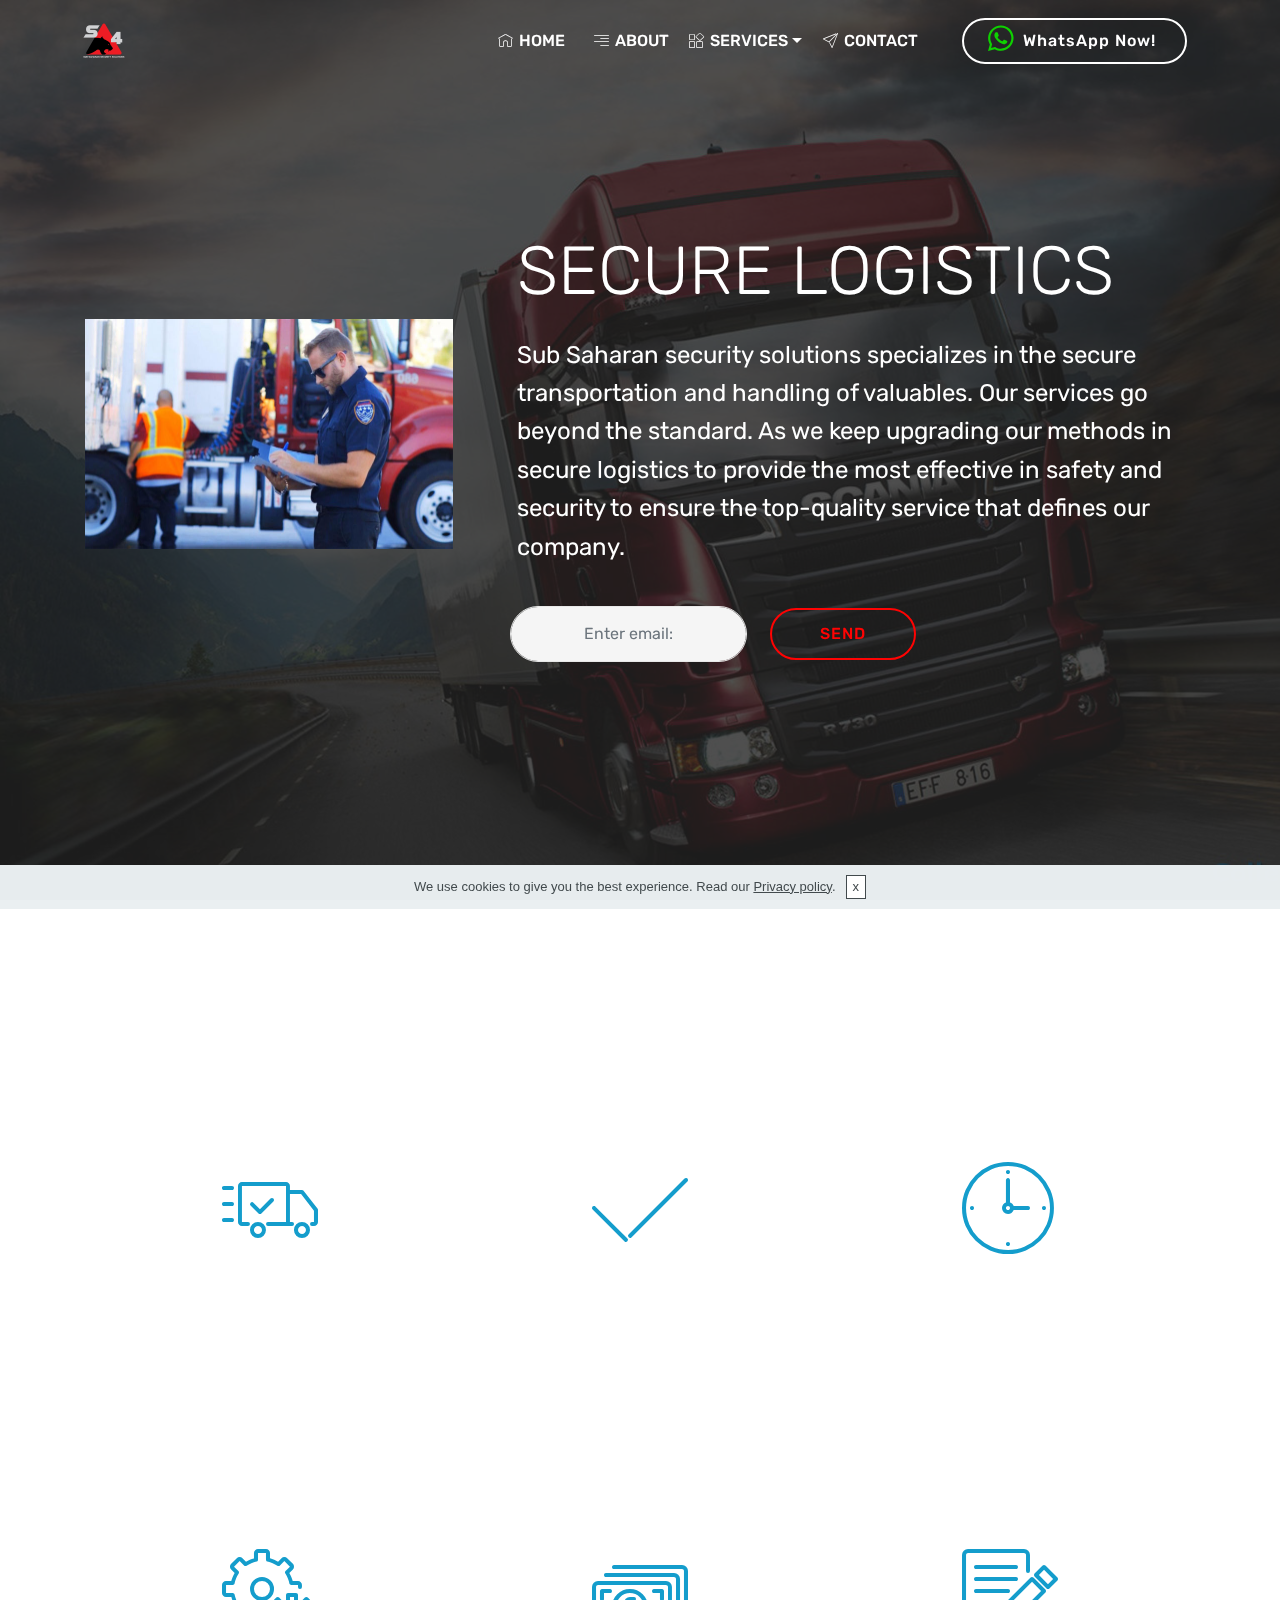
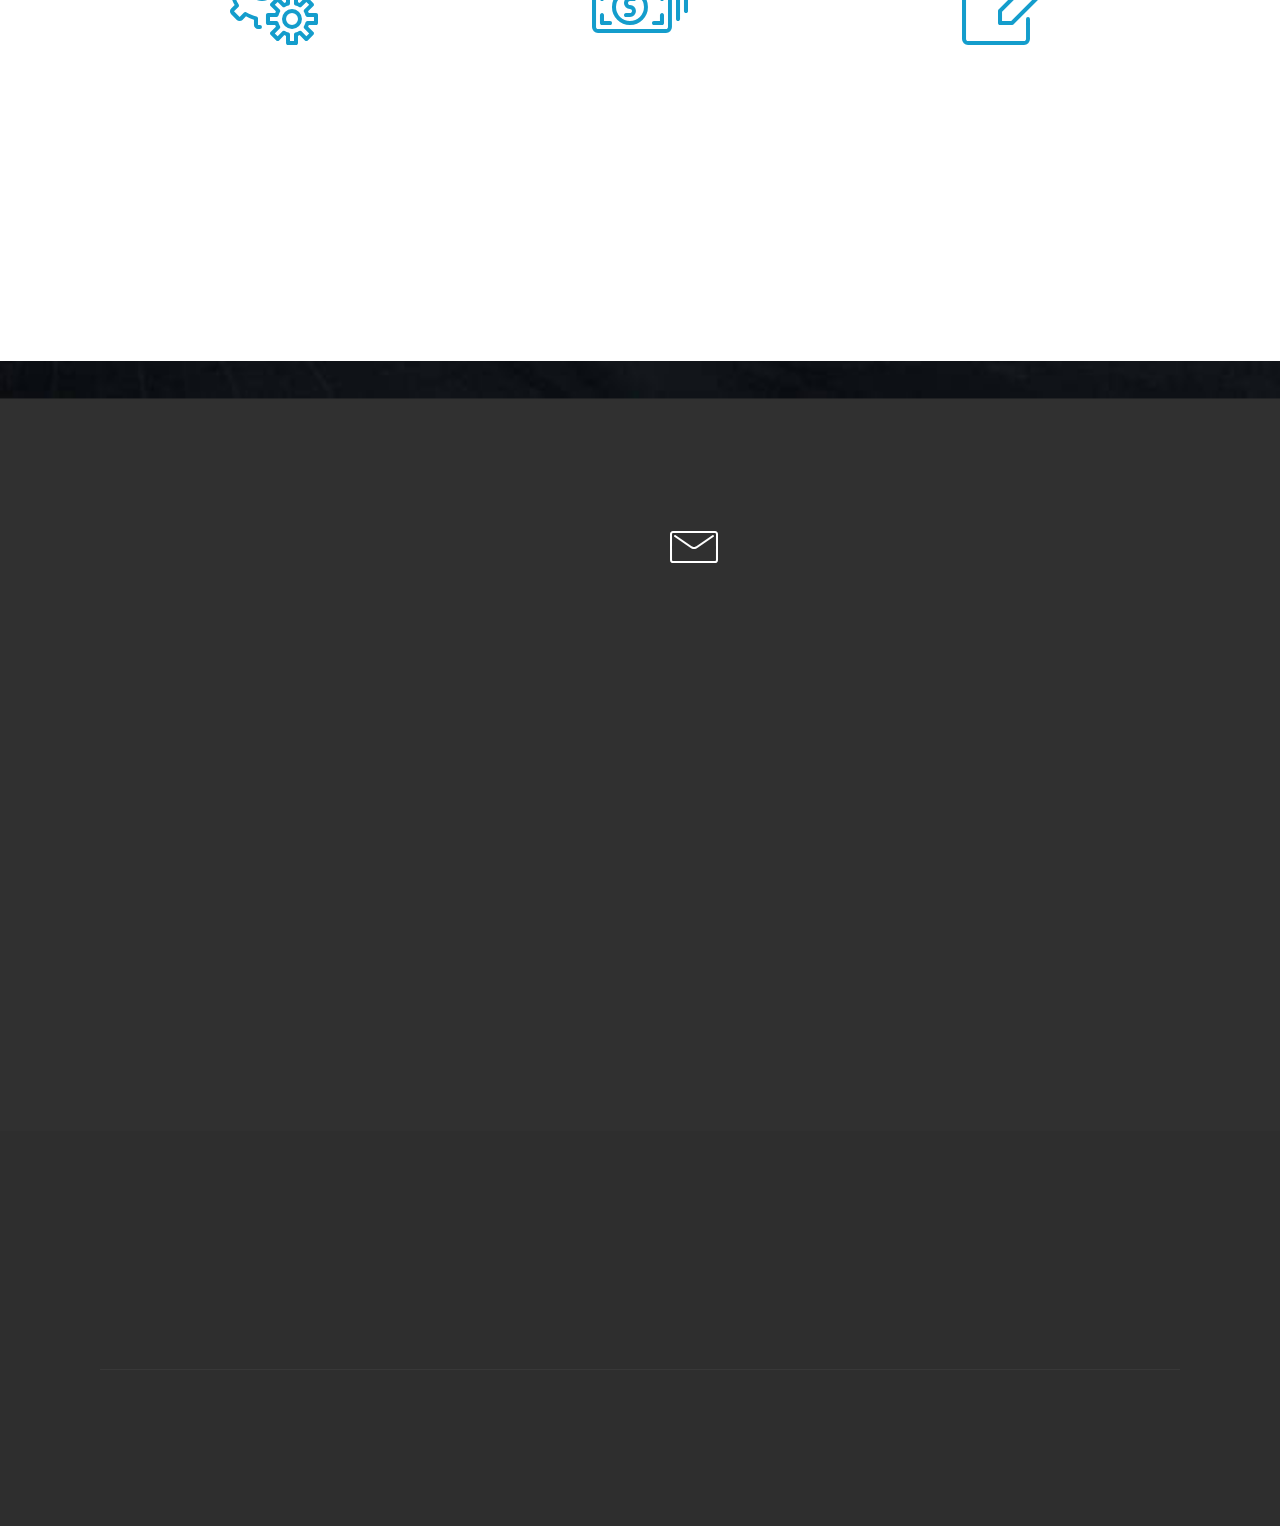
<file: logistics.html>
<!DOCTYPE html>
<html  >
<head>
  <!-- Site made with Mobirise Website Builder v4.10.8, https://mobirise.com -->
  <meta charset="UTF-8">
  <meta http-equiv="X-UA-Compatible" content="IE=edge">
  <meta name="generator" content="Mobirise v4.10.8, mobirise.com">
  <meta name="viewport" content="width=device-width, initial-scale=1, minimum-scale=1">
  <link rel="shortcut icon" href="assets/images/s4-logos-white-bg-v1-4-94x132.png" type="image/x-icon">
  <meta name="description" content="">
  
  <title>Secure Logistics Transportation</title>
  <link rel="stylesheet" href="assets/web/assets/mobirise-icons/mobirise-icons.css">
  <link rel="stylesheet" href="assets/tether/tether.min.css">
  <link rel="stylesheet" href="assets/bootstrap/css/bootstrap.min.css">
  <link rel="stylesheet" href="assets/bootstrap/css/bootstrap-grid.min.css">
  <link rel="stylesheet" href="assets/bootstrap/css/bootstrap-reboot.min.css">
  <link rel="stylesheet" href="assets/animatecss/animate.min.css">
  <link rel="stylesheet" href="assets/dropdown/css/style.css">
  <link rel="stylesheet" href="assets/socicon/css/styles.css">
  <link rel="stylesheet" href="assets/theme/css/style.css">
  <link rel="stylesheet" href="assets/mobirise/css/mbr-additional.css" type="text/css">
  
  
  
</head>
<body>
  <section class="header14 cid-rBpMXqBVEv mbr-fullscreen mbr-parallax-background" id="header14-o">

    

    <div class="mbr-overlay" style="opacity: 0.8; background-color: rgb(35, 35, 35);">
    </div>

    <div class="container">
        <div class="media-container-row">

            <div class="mbr-figure" style="width: 60%;">
                <img src="assets/images/logistics-transportation-security-services-736x461.jpg" alt="Mobirise" title="">
            </div>

            <div class="media-content">
                <h1 class="mbr-section-title pb-3 align-left mbr-white mbr-fonts-style display-1">SECURE LOGISTICS</h1>
                
                <div class="mbr-section-text  pb-3 ">
                    <p class="mbr-text align-left mbr-white mbr-fonts-style display-5">Sub Saharan security solutions specializes in the secure
<br>transportation and handling of valuables. Our services go beyond
the standard. As we keep upgrading our methods in secure logistics
to provide the most effective in safety and security to ensure the
top-quality service that defines our company.&nbsp;</p>
                </div>

                <div class="media-container-column" data-form-type="formoid">
                    <!---Formbuilder Form--->
                    <form action="https://mobirise.com/" method="POST" class="mbr-form form-with-styler" data-form-title="Mobirise Form"><input type="hidden" name="email" data-form-email="true" value="CK2uisyW5E0V+sjactz3jccpdC/RqBAdbB+SopGzIKjpV5AmHpRZHiV6reah1OKa/U6dLSnNjAJyuQznhYAa+ARKab5bLW7n0MUXo7djxabVOZEDhd/2OWUug+UZxcjq">
                        <div class="row form-inline">
                            <div hidden="hidden" data-form-alert="" class="alert alert-success col-12">Thanks for filling out the form!</div>
                            <div hidden="hidden" data-form-alert-danger="" class="alert alert-danger col-12">
                            </div>
                        </div>
                        <div class="dragArea row form-inline">
                            <div class="col-auto form-group" data-for="email">
                                <input type="email" name="email" placeholder="Enter email:" data-form-field="Email" required="required" class="form-control input-sm input-inverse display-7" id="email-header14-o">
                            </div>
                            <div class="col-auto buttons-wrap"><button type="submit" class="btn btn-primary-outline display-4">SEND</button></div>
                        </div>
                    </form><!---Formbuilder Form--->
                </div>
            </div>
        </div>
    </div>
</section>

<section class="engine"><a href="https://mobirise.info/c">free web builder</a></section><section class="mbr-section content4 cid-rBpPdsOikE" id="content4-p">

    

    <div class="container">
        <div class="media-container-row">
            <div class="title col-12 col-md-8">
                <h2 class="align-center pb-3 mbr-fonts-style display-2">FEATURES</h2>
                <h3 class="mbr-section-subtitle align-center mbr-light mbr-fonts-style display-5">See our best and most popular benefits of hiring us.</h3>
                
            </div>
        </div>
    </div>
</section>

<section class="features1 cid-rBpQUaEfkf" id="features1-u">
    
    

    
    <div class="container">
        <div class="media-container-row">

            <div class="card p-3 col-12 col-md-6 col-lg-4">
                <div class="card-img pb-3">
                    <span class="mbr-iconfont mbri-delivery"></span>
                </div>
                <div class="card-box">
                    <h4 class="card-title py-3 mbr-fonts-style display-5">Long &amp; Short Distances</h4>
                    <p class="mbr-text mbr-fonts-style display-7">
                        Whether you are a freight forwarder, independent air carrier, air or sea liner service, importer/exporter or armored car courier seeking Customs, we provide secure transportation to any local city in S.A.
                    </p>
                </div>
            </div>

            <div class="card p-3 col-12 col-md-6 col-lg-4">
                <div class="card-img pb-3">
                    <span class="mbr-iconfont mbri-success"></span>
                </div>
                <div class="card-box">
                    <h4 class="card-title py-3 mbr-fonts-style display-5">Low Risk</h4>
                    <p class="mbr-text mbr-fonts-style display-7">
                        At Sub Saharan, we specialize in all aspects of security supply chain logistics, including shipments that require exceptional security and the utmost care in handling, preventing theft and hijacking.
                    </p>
                </div>
            </div>

            <div class="card p-3 col-12 col-md-6 col-lg-4">
                <div class="card-img pb-3">
                    <span class="mbr-iconfont mbri-clock"></span>
                </div>
                <div class="card-box">
                    <h4 class="card-title py-3 mbr-fonts-style display-5">Save Time &amp; Resources</h4>
                    <p class="mbr-text mbr-fonts-style display-7">
                        Leave your affairs in the hands of reliable professionals to take care of the job first time round without stressing about security or transportation of your valuable stocks.
                    </p>
                </div>
            </div>

            

        </div>

    </div>

</section>

<section class="features1 cid-rBpQVtfQFx" id="features1-v">
    
    

    
    <div class="container">
        <div class="media-container-row">

            <div class="card p-3 col-12 col-md-6 col-lg-4">
                <div class="card-img pb-3">
                    <span class="mbr-iconfont mbri-setting"></span>
                </div>
                <div class="card-box">
                    <h4 class="card-title py-3 mbr-fonts-style display-5">Constant Improvements</h4>
                    <p class="mbr-text mbr-fonts-style display-7">
                        Security is something ever-changing and that is why we constantly improve on the service we provide, searching for robust and intuitive solutions to your problems and the security industry.
                    </p>
                </div>
            </div>

            <div class="card p-3 col-12 col-md-6 col-lg-4">
                <div class="card-img pb-3">
                    <span class="mbr-iconfont mbri-cash"></span>
                </div>
                <div class="card-box">
                    <h4 class="card-title py-3 mbr-fonts-style display-5">Secure Concierge</h4>
                    <p class="mbr-text mbr-fonts-style display-7">
                        In a business where trust and integrity is paramount, Sub Saharans years of security experience speaks volumes. As a licensed and insured armed escort facilitator, we have the staff and expertise to support this ever-evolving luxury concierge marketplace.
                    </p>
                </div>
            </div>

            <div class="card p-3 col-12 col-md-6 col-lg-4">
                <div class="card-img pb-3">
                    <span class="mbr-iconfont mbri-edit"></span>
                </div>
                <div class="card-box">
                    <h4 class="card-title py-3 mbr-fonts-style display-5">Threat Assessments</h4>
                    <p class="mbr-text mbr-fonts-style display-7">
                        Leave your affairs in the hands of reliable professionals to take care of the job first time round without stressing about security or transportation of your valuable stocks.
                    </p>
                </div>
            </div>

            

        </div>

    </div>

</section>

<section class="mbr-section form4 cid-rBpPiEXvEJ mbr-parallax-background" id="form4-t">

    

    <div class="mbr-overlay" style="opacity: 0.8; background-color: rgb(0, 0, 0);">
    </div>
    <div class="container">
        <div class="row">
            <div class="col-md-6">
                <div class="google-map"><iframe frameborder="0" style="border:0" src="https://www.google.com/maps/embed?pb=!1m18!1m12!1m3!1d3579.850417311079!2d28.01400801462774!3d-26.201543783439!2m3!1f0!2f0!3f0!3m2!1i1024!2i768!4f13.1!3m3!1m2!1s0x1e950bff07c562c9%3A0xa758c8c555b6a562!2s127%204th%20Ave%2C%20Mayfair%2C%20Johannesburg%2C%202108!5e0!3m2!1sen!2sza!4v1567883771908!5m2!1sen!2sza" allowfullscreen=""></iframe></div>
            </div>
            <div class="col-md-6">
                <h2 class="pb-3 align-left mbr-fonts-style display-2">
                    Request a Quote</h2>
                <div>
                    <div class="icon-block pb-3 align-left">
                        <span class="icon-block__icon">
                            <span class="mbri-letter mbr-iconfont"></span>
                        </span>
                        <h4 class="icon-block__title align-left mbr-fonts-style display-5"><span style="font-style: normal;">
                            Don't hesitate to contact us
                        </span></h4>
                    </div>
                    <div class="icon-contacts pb-3">
                        <h5 class="align-left mbr-fonts-style display-7">
                            Ready for offers and cooperation
                        </h5>
                        <p class="mbr-text align-left mbr-fonts-style display-7">
                            Phone: <a href="tel:0726461195">072 646 1195&nbsp;</a><br>
                            Email: <a href="mailto:info@s4security.co.za">info@s4security.co.za</a></p>
                    </div>
                </div>
                <div data-form-type="formoid">
                    <!---Formbuilder Form--->
                    <form action="https://formspree.io/info@s4security.co.za" method="POST" class="mbr-form form-with-styler">
                        <div class="row">
                            
                            <div hidden="hidden" data-form-alert-danger="" class="alert alert-danger col-12">
                            </div>
                        </div>
                        <div class="dragArea row">
                            <div class="col-md-6  form-group" data-for="name">
                                <input type="text" name="name" placeholder="Name" data-form-field="Name" required="required" class="form-control input display-7" id="name-form4-t">
                            </div>
                            <div class="col-md-6  form-group" data-for="phone">
                                <input type="text" name="phone" placeholder="Phone" data-form-field="Phone" required="required" class="form-control input display-7" id="phone-form4-t">
                            </div>
                            <div data-for="email" class="col-md-12  form-group">
                                <input type="text" name="email" placeholder="Email" data-form-field="Email" class="form-control input display-7" required="required" id="email-form4-t">
                            </div>
                            <div data-for="message" class="col-md-12  form-group">
                                <textarea name="message" placeholder="Message" data-form-field="Message" class="form-control input display-7" id="message-form4-t"></textarea>
                            </div>
                            <div class="col-md-12 input-group-btn  mt-2 align-center"><button type="submit" class="btn btn-form btn-primary-outline display-4">SEND</button></div>
                        </div>
                    </form><!---Formbuilder Form--->
                </div>
            </div>
        </div>
    </div>
</section>

<section class="cid-s3c6p9AP3j" id="footer1-r">

    

    

    <div class="container">
        <div class="media-container-row content text-white">
            <div class="col-12 col-md-3">
                <div class="media-wrap">
                    
                        <img src="assets/images/3307e90a-213f-432e-8e6d-66b31268de4e-192x192.jpg" alt="" title="">
                    
                </div>
            </div>
            <div class="col-12 col-md-3 mbr-fonts-style display-7">
                <h5 class="pb-3">
                    Address
                </h5>
                <p class="mbr-text">127 4th Avenue&nbsp;<br>Mayfair, Johannesburg<br>2108</p>
            </div>
            <div class="col-12 col-md-3 mbr-fonts-style display-7">
                <h5 class="pb-3">
                    Contacts
                </h5>
                <p class="mbr-text">
                    Email: <a href="mailto:info@s4security.co.za">info@s4security.co.za</a>&nbsp;<br>Phone: <a href="tel:0726461195">072 646 1195</a><br>WhatsApp: <a href="https://wa.me/27726461195">072 646 1195</a> &nbsp; &nbsp; &nbsp; &nbsp;&nbsp;<br><br></p>
            </div>
            <div class="col-12 col-md-3 mbr-fonts-style display-7">
                <h5 class="pb-3">Quick Links
                </h5>
                <p class="mbr-text"><a href="about.html">About us</a><a href="corporate.html">&nbsp;</a><br><a href="contact.html">Contact&nbsp;</a><br><a href="executive.html">Services</a><br><a href="terms.html">Terms</a></p>
            </div>
        </div>
        <div class="footer-lower">
            <div class="media-container-row">
                <div class="col-sm-12">
                    <hr>
                </div>
            </div>
            <div class="media-container-row mbr-white">
                <div class="col-sm-6 copyright">
                    <p class="mbr-text mbr-fonts-style display-7"></p><p>
                        © Copyright 2020 Sub Saharan - All Rights Reserved&nbsp;&nbsp;&nbsp;&nbsp;<br>&nbsp; &nbsp; &nbsp; &nbsp; &nbsp; &nbsp; &nbsp; &nbsp; &nbsp; &nbsp; &nbsp; &nbsp; &nbsp; &nbsp; &nbsp; &nbsp; &nbsp; &nbsp; &nbsp; &nbsp; &nbsp; &nbsp; &nbsp; &nbsp; &nbsp; &nbsp; Designed&nbsp;by&nbsp;<a href="https://fmsoft.co.za" target="_blank">FMsoft</a></p><p></p>
                </div>
                <div class="col-md-6">
                    <div class="social-list align-right">
                        <div class="soc-item">
                            <a href="https://twitter.com/" target="_blank">
                                <span class="mbr-iconfont mbr-iconfont-social socicon-twitter socicon"></span>
                            </a>
                        </div>
                        <div class="soc-item">
                            <a href="https://www.facebook.com/" target="_blank">
                                <span class="mbr-iconfont mbr-iconfont-social socicon-facebook socicon"></span>
                            </a>
                        </div>
                        <div class="soc-item">
                            <a href="https://wa.me/27726461195">
                                <span class="mbr-iconfont mbr-iconfont-social socicon-whatsapp socicon"></span>
                            </a>
                        </div>
                        <div class="soc-item">
                            <a href="https://instagram.com/" target="_blank">
                                <span class="mbr-iconfont mbr-iconfont-social socicon-instagram socicon"></span>
                            </a>
                        </div>
                        <div class="soc-item">
                            <a href="mailto:info@s4security.co.za">
                                <span class="mbr-iconfont mbr-iconfont-social mbri-letter"></span>
                            </a>
                        </div>
                        
                    </div>
                </div>
            </div>
        </div>
    </div>
</section>

<section class="menu cid-s0M7QVHQ1O" once="menu" id="menu1-n">

    

    <nav class="navbar navbar-expand beta-menu navbar-dropdown align-items-center navbar-fixed-top navbar-toggleable-sm bg-color transparent">
        <button class="navbar-toggler navbar-toggler-right" type="button" data-toggle="collapse" data-target="#navbarSupportedContent" aria-controls="navbarSupportedContent" aria-expanded="false" aria-label="Toggle navigation">
            <div class="hamburger">
                <span></span>
                <span></span>
                <span></span>
                <span></span>
            </div>
        </button>
        <div class="menu-logo">
            <div class="navbar-brand">
                <span class="navbar-logo">
                    <a href="index.html">
                         <img src="assets/images/s4-logos-white-bg-v1-4-94x132.png" alt="Mobirise" title="" style="height: 4.1rem;">
                    </a>
                </span>
                
            </div>
        </div>
        <div class="collapse navbar-collapse" id="navbarSupportedContent">
            <ul class="navbar-nav nav-dropdown" data-app-modern-menu="true"><li class="nav-item"><a class="nav-link link text-white display-4" href="index.html"><span class="mbri-home mbr-iconfont mbr-iconfont-btn" style="font-size: 15px;"></span>HOME &nbsp;</a></li><li class="nav-item">
                    <a class="nav-link link text-white display-4" href="about.html"><span class="mbri-align-right mbr-iconfont mbr-iconfont-btn" style="font-size: 15px;"></span>
                        
                        ABOUT</a>
                </li><li class="nav-item dropdown"><a class="nav-link link dropdown-toggle text-white display-4" href="https://s4security.co.za/test/services.html" data-toggle="dropdown-submenu" aria-expanded="true"><span class="mbri-extension mbr-iconfont mbr-iconfont-btn" style="font-size: 15px;"></span>
                        SERVICES</a><div class="dropdown-menu"><a class="dropdown-item text-white display-4" href="executive.html">EXECUTIVE &amp; VIP&nbsp;<br></a><a class="dropdown-item text-white display-4" href="corporate.html">RESIDENTIAL &amp; CORPORATE</a><a class="dropdown-item text-white display-4" href="logistics.html">SECURE LOGISTICS</a></div></li><li class="nav-item"><a class="nav-link link text-white display-4" href="contact.html"><span class="mbri-paper-plane mbr-iconfont mbr-iconfont-btn" style="font-size: 15px;"></span>
                        CONTACT</a></li><li class="nav-item">
                    <a class="nav-link link text-white display-4" href="https://mobirise.com">
                        </a>
                </li></ul>
            <div class="navbar-buttons mbr-section-btn"><a class="btn btn-sm btn-white-outline display-4" href="https://wa.me/27726461195"><span class="socicon socicon-whatsapp mbr-iconfont mbr-iconfont-btn" style="color: rgb(15, 209, 1);"></span>
                    WhatsApp Now!&nbsp;</a></div>
        </div>
    </nav>
</section>


  <script src="assets/web/assets/jquery/jquery.min.js"></script>
  <script src="assets/popper/popper.min.js"></script>
  <script src="assets/tether/tether.min.js"></script>
  <script src="assets/bootstrap/js/bootstrap.min.js"></script>
  <script src="assets/smoothscroll/smooth-scroll.js"></script>
  <script src="assets/cookies-alert-plugin/cookies-alert-core.js"></script>
  <script src="assets/cookies-alert-plugin/cookies-alert-script.js"></script>
  <script src="assets/parallax/jarallax.min.js"></script>
  <script src="assets/viewportchecker/jquery.viewportchecker.js"></script>
  <script src="assets/dropdown/js/nav-dropdown.js"></script>
  <script src="assets/dropdown/js/navbar-dropdown.js"></script>
  <script src="assets/touchswipe/jquery.touch-swipe.min.js"></script>
  <script src="assets/theme/js/script.js"></script>
  <script src="assets/formoid/formoid.min.js"></script>
  
  
  <input name="animation" type="hidden">
  <input name="cookieData" type="hidden" data-cookie-colorText='#424a4d' data-cookie-colorBg='rgba(234, 239, 241, 0.99)' data-cookie-colorButton='#ffffff' data-cookie-colorLink='#424a4d' data-cookie-underlineLink='true' data-cookie-text="We use cookies to give you the best experience. Read our <a href='privacypolicy.html'>Privacy policy</a>.">
  </body>
</html>
</file>
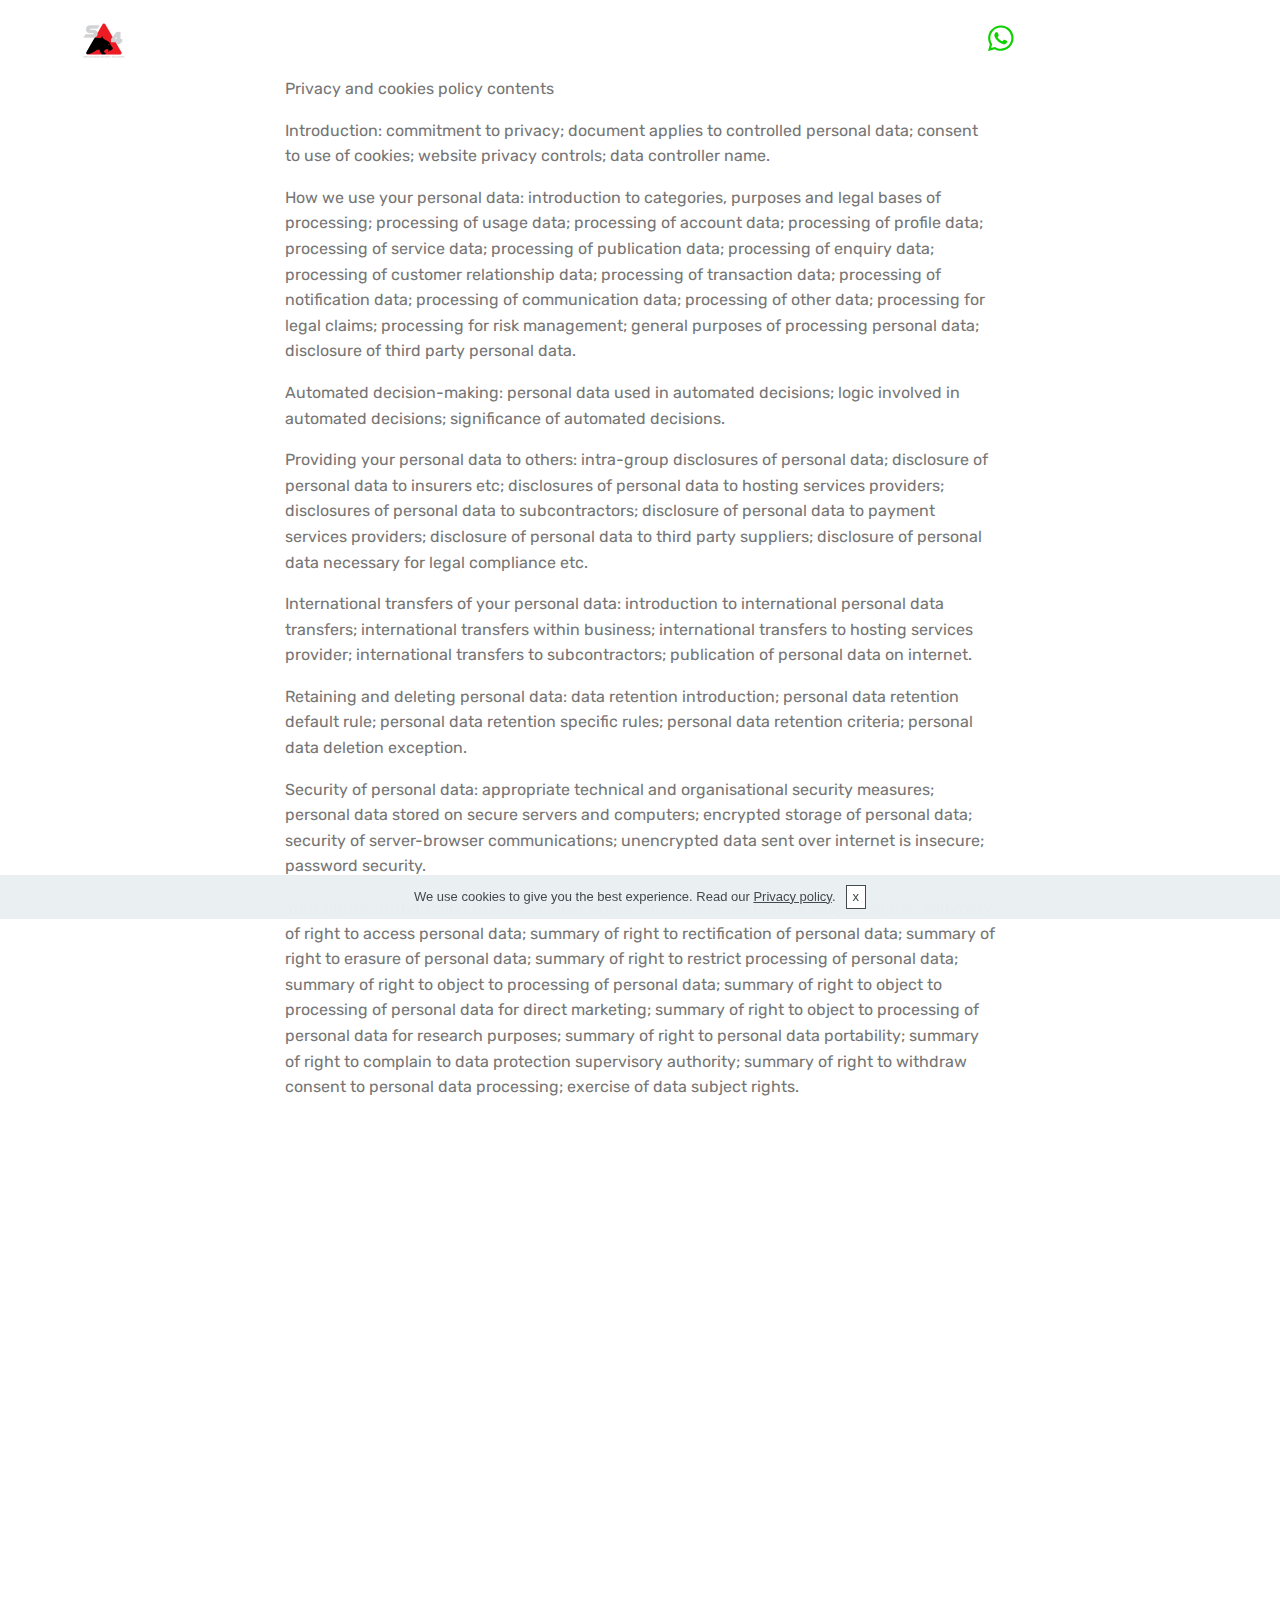
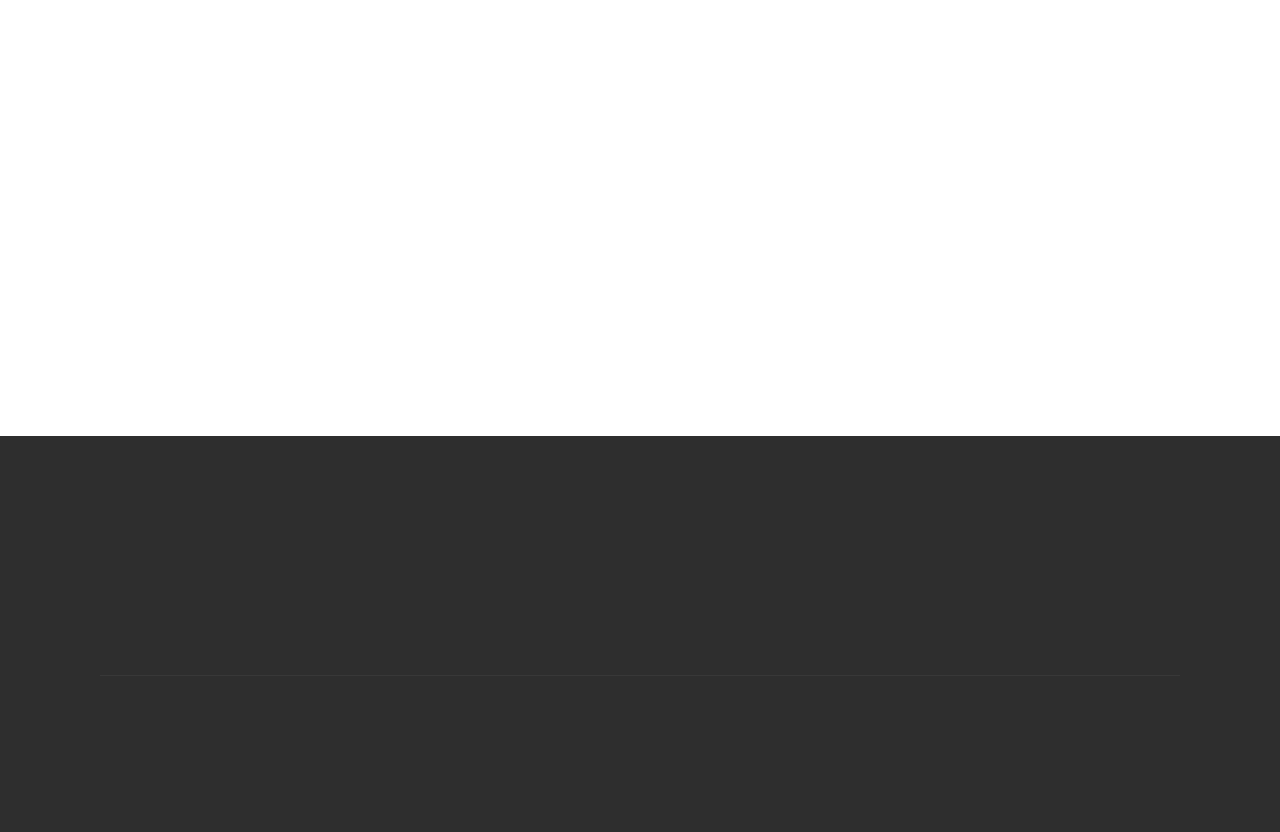
<file: privacypolicy.html>
<!DOCTYPE html>
<html  >
<head>
  <!-- Site made with Mobirise Website Builder v4.10.8, https://mobirise.com -->
  <meta charset="UTF-8">
  <meta http-equiv="X-UA-Compatible" content="IE=edge">
  <meta name="generator" content="Mobirise v4.10.8, mobirise.com">
  <meta name="viewport" content="width=device-width, initial-scale=1, minimum-scale=1">
  <link rel="shortcut icon" href="assets/images/s4-logos-white-bg-v1-4-94x132.png" type="image/x-icon">
  <meta name="description" content="">
  
  <title>Pivacy Policy</title>
  <link rel="stylesheet" href="assets/web/assets/mobirise-icons/mobirise-icons.css">
  <link rel="stylesheet" href="assets/tether/tether.min.css">
  <link rel="stylesheet" href="assets/bootstrap/css/bootstrap.min.css">
  <link rel="stylesheet" href="assets/bootstrap/css/bootstrap-grid.min.css">
  <link rel="stylesheet" href="assets/bootstrap/css/bootstrap-reboot.min.css">
  <link rel="stylesheet" href="assets/socicon/css/styles.css">
  <link rel="stylesheet" href="assets/dropdown/css/style.css">
  <link rel="stylesheet" href="assets/animatecss/animate.min.css">
  <link rel="stylesheet" href="assets/theme/css/style.css">
  <link rel="stylesheet" href="assets/mobirise/css/mbr-additional.css" type="text/css">
  
  
  
</head>
<body>
  <section class="menu cid-s0M7QVHQ1O" once="menu" id="menu1-n">

    

    <nav class="navbar navbar-expand beta-menu navbar-dropdown align-items-center navbar-fixed-top navbar-toggleable-sm bg-color transparent">
        <button class="navbar-toggler navbar-toggler-right" type="button" data-toggle="collapse" data-target="#navbarSupportedContent" aria-controls="navbarSupportedContent" aria-expanded="false" aria-label="Toggle navigation">
            <div class="hamburger">
                <span></span>
                <span></span>
                <span></span>
                <span></span>
            </div>
        </button>
        <div class="menu-logo">
            <div class="navbar-brand">
                <span class="navbar-logo">
                    <a href="index.html">
                         <img src="assets/images/s4-logos-white-bg-v1-4-94x132.png" alt="Mobirise" title="" style="height: 4.1rem;">
                    </a>
                </span>
                
            </div>
        </div>
        <div class="collapse navbar-collapse" id="navbarSupportedContent">
            <ul class="navbar-nav nav-dropdown" data-app-modern-menu="true"><li class="nav-item"><a class="nav-link link text-white display-4" href="index.html"><span class="mbri-home mbr-iconfont mbr-iconfont-btn" style="font-size: 15px;"></span>HOME &nbsp;</a></li><li class="nav-item">
                    <a class="nav-link link text-white display-4" href="about.html"><span class="mbri-align-right mbr-iconfont mbr-iconfont-btn" style="font-size: 15px;"></span>
                        
                        ABOUT</a>
                </li><li class="nav-item dropdown open"><a class="nav-link link dropdown-toggle text-white display-4" href="https://s4security.co.za/test/services.html" data-toggle="dropdown-submenu" aria-expanded="true"><span class="mbri-extension mbr-iconfont mbr-iconfont-btn" style="font-size: 15px;"></span>
                        SERVICES</a><div class="dropdown-menu"><a class="dropdown-item text-white display-4" href="executive.html">EXECUTIVE &amp; VIP&nbsp;<br></a><a class="dropdown-item text-white display-4" href="corporate.html">RESIDENTIAL &amp; CORPORATE</a><a class="dropdown-item text-white display-4" href="logistics.html">SECURE LOGISTICS</a></div></li><li class="nav-item"><a class="nav-link link text-white display-4" href="contact.html"><span class="mbri-paper-plane mbr-iconfont mbr-iconfont-btn" style="font-size: 15px;"></span>
                        CONTACT</a></li><li class="nav-item">
                    <a class="nav-link link text-white display-4" href="https://mobirise.com">
                        </a>
                </li></ul>
            <div class="navbar-buttons mbr-section-btn"><a class="btn btn-sm btn-white-outline display-4" href="https://wa.me/27726461195"><span class="socicon socicon-whatsapp mbr-iconfont mbr-iconfont-btn" style="color: rgb(15, 209, 1);"></span>
                    WhatsApp Now!&nbsp;</a></div>
        </div>
    </nav>
</section>

<section class="engine"><a href="https://mobirise.info/i">web creation software</a></section><section class="mbr-section article content1 cid-rBtLxbqPUT" id="content1-r">
    
     

    <div class="container">
        <div class="media-container-row">
            <div class="mbr-text col-12 mbr-fonts-style display-7 col-md-8"><p>
</p><p>
</p><p>Privacy and cookies policy contents
</p><p>Introduction: commitment to privacy; document applies to controlled personal data; consent to use of cookies; website privacy controls; data controller name.
</p><p>How we use your personal data: introduction to categories, purposes and legal bases of processing; processing of usage data; processing of account data; processing of profile data; processing of service data; processing of publication data; processing of enquiry data; processing of customer relationship data; processing of transaction data; processing of notification data; processing of communication data; processing of other data; processing for legal claims; processing for risk management; general purposes of processing personal data; disclosure of third party personal data.
</p><p>Automated decision-making: personal data used in automated decisions; logic involved in automated decisions; significance of automated decisions.
</p><p>Providing your personal data to others: intra-group disclosures of personal data; disclosure of personal data to insurers etc; disclosures of personal data to hosting services providers; disclosures of personal data to subcontractors; disclosure of personal data to payment services providers; disclosure of personal data to third party suppliers; disclosure of personal data necessary for legal compliance etc.
</p><p>International transfers of your personal data: introduction to international personal data transfers; international transfers within business; international transfers to hosting services provider; international transfers to subcontractors; publication of personal data on internet.
</p><p>Retaining and deleting personal data: data retention introduction; personal data retention default rule; personal data retention specific rules; personal data retention criteria; personal data deletion exception.
</p><p>Security of personal data: appropriate technical and organisational security measures; personal data stored on secure servers and computers; encrypted storage of personal data; security of server-browser communications; unencrypted data sent over internet is insecure; password security.
</p><p>Your rights: introduction to data subject rights summaries; list of data subject rights; summary of right to access personal data; summary of right to rectification of personal data; summary of right to erasure of personal data; summary of right to restrict processing of personal data; summary of right to object to processing of personal data; summary of right to object to processing of personal data for direct marketing; summary of right to object to processing of personal data for research purposes; summary of right to personal data portability; summary of right to complain to data protection supervisory authority; summary of right to withdraw consent to personal data processing; exercise of data subject rights.
</p><p>Third party websites: hyperlinks to third party websites; no responsibility for third party privacy policies.
</p><p>Personal data of children: website targeted at persons over specified age; deleting personal data of children.
</p><p>Updating information: correcting or updating personal information.
</p><p>Acting as a data processor: acting as a data processor; not applicable as data processor.
</p><p>About cookies: what are cookies? persistent and session cookies; cookies and personal data.
</p><p>Cookies that we use: purposes for which cookies are used (including shopping cart).
</p><p>Cookies used by our service providers: use of cookies by services providers; google Analytics cookies; google advertising cookies; Facebook pixel; service provider cookies (generic).
</p><p>Managing cookies: how to manage cookies; negative impact of blocking cookies; effects on website use of blocking cookies.
</p><p>Cookie preferences: managing cookie preferences.
</p><p>Amendments: amendment by publication; check for changes to policy
</p><p>; notification of changes to policy
</p><p>Our details: website operator name; company registration details; place of business; contact information.
</p><p>Data protection registration: registered with ICO; data protection registration number.
</p><p>Representative within the European Union: identity and contact details of representative of data controller.
</p><p>Data protection officer: data protection officer contact details.
</p><p>Updated: 08/09/2019
</p><p><br></p></div>
        </div>
    </div>
</section>

<section class="cid-s3c5rpr8qf" id="footer1-o">

    

    

    <div class="container">
        <div class="media-container-row content text-white">
            <div class="col-12 col-md-3">
                <div class="media-wrap">
                    
                        <img src="assets/images/3307e90a-213f-432e-8e6d-66b31268de4e-192x192.jpg" alt="" title="">
                    
                </div>
            </div>
            <div class="col-12 col-md-3 mbr-fonts-style display-7">
                <h5 class="pb-3">
                    Address
                </h5>
                <p class="mbr-text">127 4th Avenue&nbsp;<br>Mayfair, Johannesburg<br>2108</p>
            </div>
            <div class="col-12 col-md-3 mbr-fonts-style display-7">
                <h5 class="pb-3">
                    Contacts
                </h5>
                <p class="mbr-text">
                    Email: <a href="mailto:info@s4security.co.za">info@s4security.co.za</a>&nbsp;<br>Phone: <a href="tel:0726461195">072 646 1195</a><br>WhatsApp: <a href="https://wa.me/27726461195">072 646 1195</a> &nbsp; &nbsp; &nbsp; &nbsp;&nbsp;<br><br></p>
            </div>
            <div class="col-12 col-md-3 mbr-fonts-style display-7">
                <h5 class="pb-3">Quick Links
                </h5>
                <p class="mbr-text"><a href="about.html">About us</a><a href="corporate.html">&nbsp;</a><br><a href="contact.html">Contact&nbsp;</a><br><a href="executive.html">Services</a><br><a href="terms.html">Terms</a></p>
            </div>
        </div>
        <div class="footer-lower">
            <div class="media-container-row">
                <div class="col-sm-12">
                    <hr>
                </div>
            </div>
            <div class="media-container-row mbr-white">
                <div class="col-sm-6 copyright">
                    <p class="mbr-text mbr-fonts-style display-7"></p><p>
                        © Copyright 2020 Sub Saharan - All Rights Reserved&nbsp;&nbsp;&nbsp;&nbsp;<br>&nbsp; &nbsp; &nbsp; &nbsp; &nbsp; &nbsp; &nbsp; &nbsp; &nbsp; &nbsp; &nbsp; &nbsp; &nbsp; &nbsp; &nbsp; &nbsp; &nbsp; &nbsp; &nbsp; &nbsp; &nbsp; &nbsp; &nbsp; &nbsp; &nbsp; &nbsp; Designed&nbsp;by&nbsp;<a href="https://fmsoft.co.za" target="_blank">FMsoft</a></p><p></p>
                </div>
                <div class="col-md-6">
                    <div class="social-list align-right">
                        <div class="soc-item">
                            <a href="https://twitter.com/" target="_blank">
                                <span class="mbr-iconfont mbr-iconfont-social socicon-twitter socicon"></span>
                            </a>
                        </div>
                        <div class="soc-item">
                            <a href="https://www.facebook.com/" target="_blank">
                                <span class="mbr-iconfont mbr-iconfont-social socicon-facebook socicon"></span>
                            </a>
                        </div>
                        <div class="soc-item">
                            <a href="https://wa.me/27726461195">
                                <span class="mbr-iconfont mbr-iconfont-social socicon-whatsapp socicon"></span>
                            </a>
                        </div>
                        <div class="soc-item">
                            <a href="https://instagram.com/" target="_blank">
                                <span class="mbr-iconfont mbr-iconfont-social socicon-instagram socicon"></span>
                            </a>
                        </div>
                        <div class="soc-item">
                            <a href="mailto:info@s4security.co.za">
                                <span class="mbr-iconfont mbr-iconfont-social mbri-letter"></span>
                            </a>
                        </div>
                        
                    </div>
                </div>
            </div>
        </div>
    </div>
</section>


  <script src="assets/web/assets/jquery/jquery.min.js"></script>
  <script src="assets/popper/popper.min.js"></script>
  <script src="assets/tether/tether.min.js"></script>
  <script src="assets/bootstrap/js/bootstrap.min.js"></script>
  <script src="assets/smoothscroll/smooth-scroll.js"></script>
  <script src="assets/dropdown/js/nav-dropdown.js"></script>
  <script src="assets/dropdown/js/navbar-dropdown.js"></script>
  <script src="assets/touchswipe/jquery.touch-swipe.min.js"></script>
  <script src="assets/viewportchecker/jquery.viewportchecker.js"></script>
  <script src="assets/cookies-alert-plugin/cookies-alert-core.js"></script>
  <script src="assets/cookies-alert-plugin/cookies-alert-script.js"></script>
  <script src="assets/theme/js/script.js"></script>
  
  
  <input name="animation" type="hidden">
  <input name="cookieData" type="hidden" data-cookie-colorText='#424a4d' data-cookie-colorBg='rgba(234, 239, 241, 0.99)' data-cookie-colorButton='#ffffff' data-cookie-colorLink='#424a4d' data-cookie-underlineLink='true' data-cookie-text="We use cookies to give you the best experience. Read our <a href='privacypolicy.html'>Privacy policy</a>.">
  </body>
</html>
</file>
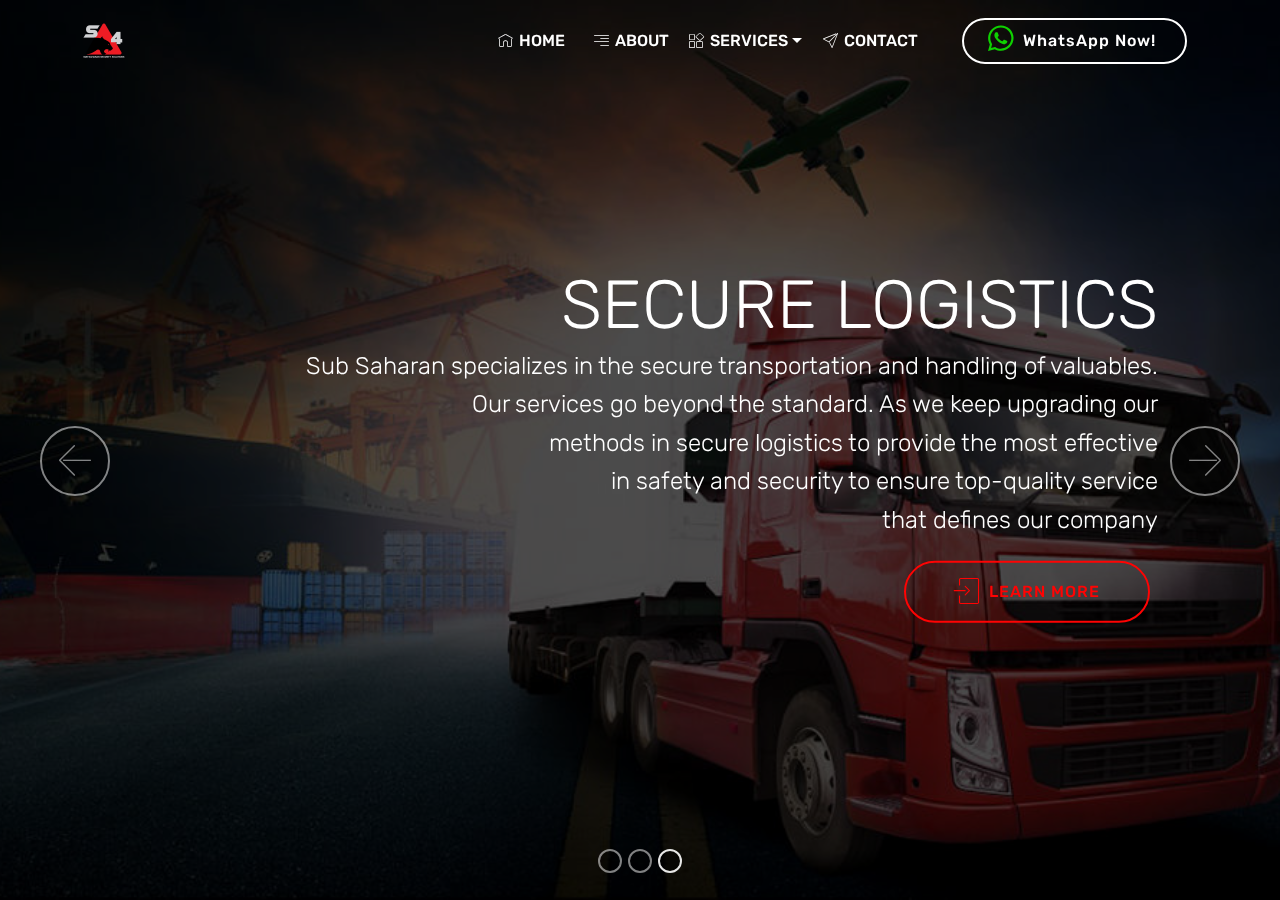
<file: services.html>
<!DOCTYPE html>
<html  >
<head>
  <!-- Site made with Mobirise Website Builder v4.10.8, https://mobirise.com -->
  <meta charset="UTF-8">
  <meta http-equiv="X-UA-Compatible" content="IE=edge">
  <meta name="generator" content="Mobirise v4.10.8, mobirise.com">
  <meta name="viewport" content="width=device-width, initial-scale=1, minimum-scale=1">
  <link rel="shortcut icon" href="assets/images/s4-logos-white-bg-v1-4-94x132.png" type="image/x-icon">
  <meta name="description" content="">
  
  <title>Services</title>
  <link rel="stylesheet" href="assets/web/assets/mobirise-icons/mobirise-icons.css">
  <link rel="stylesheet" href="assets/tether/tether.min.css">
  <link rel="stylesheet" href="assets/bootstrap/css/bootstrap.min.css">
  <link rel="stylesheet" href="assets/bootstrap/css/bootstrap-grid.min.css">
  <link rel="stylesheet" href="assets/bootstrap/css/bootstrap-reboot.min.css">
  <link rel="stylesheet" href="assets/socicon/css/styles.css">
  <link rel="stylesheet" href="assets/animatecss/animate.min.css">
  <link rel="stylesheet" href="assets/dropdown/css/style.css">
  <link rel="stylesheet" href="assets/theme/css/style.css">
  <link rel="stylesheet" href="assets/mobirise/css/mbr-additional.css" type="text/css">
  
  
  
</head>
<body>
  <section class="carousel slide cid-rBnVYyeQKL" data-interval="false" id="slider1-n">

    

    <div class="full-screen"><div class="mbr-slider slide carousel" data-pause="true" data-keyboard="false" data-ride="carousel" data-interval="4000"><ol class="carousel-indicators"><li data-app-prevent-settings="" data-target="#slider1-n" data-slide-to="0"></li><li data-app-prevent-settings="" data-target="#slider1-n" data-slide-to="1"></li><li data-app-prevent-settings="" data-target="#slider1-n" class=" active" data-slide-to="2"></li></ol><div class="carousel-inner" role="listbox"><div class="carousel-item slider-fullscreen-image" data-bg-video-slide="false" style="background-image: url(assets/images/executive-protection-600x363.jpg);"><div class="container container-slide"><div class="image_wrapper"><div class="mbr-overlay" style="opacity: 0.5;"></div><img src="assets/images/executive-protection-600x363.jpg"><div class="carousel-caption justify-content-center"><div class="col-10 align-left"><h2 class="mbr-fonts-style display-1">EXECUTIVE &amp; VIP&nbsp;</h2><p class="lead mbr-text mbr-fonts-style display-5">Sub Saharan offers the best services in executive and VIP Protection <br>whether it be close protection or shadowing our clients. <br>Our goal is to set the global standard in<br> protection services.</p><div class="mbr-section-btn" buttons="0"><a class="btn display-4 btn-success-outline" href="executive.html"><span class="mbri-login mbr-iconfont mbr-iconfont-btn"></span>LEARN MORE</a>  </div></div></div></div></div></div><div class="carousel-item slider-fullscreen-image" data-bg-video-slide="false" style="background-image: url(assets/images/banner-1920x951.jpg);"><div class="container container-slide"><div class="image_wrapper"><div class="mbr-overlay" style="opacity: 0.8;"></div><img src="assets/images/banner-1920x951.jpg"><div class="carousel-caption justify-content-center"><div class="col-10 align-center"><h2 class="mbr-fonts-style display-1">RESIDENTIAL &amp; CORPORATE</h2><p class="lead mbr-text mbr-fonts-style display-5">Sub Saharan provides tailor-designed security solutions for <br>Residential, commercial and corporate sectors. <br>We provide these sectors with an all-encompassing <br>security solution that assures the highest levels <br>of safety and security</p><div class="mbr-section-btn" buttons="0"><a class="btn display-4 btn-warning-outline" href="corporate.html"><span class="mbri-login mbr-iconfont mbr-iconfont-btn"></span>LEARN MORE</a> </div></div></div></div></div></div><div class="carousel-item slider-fullscreen-image active" data-bg-video-slide="false" style="background-image: url(assets/images/secure-logistics-1000x626.jpg);"><div class="container container-slide"><div class="image_wrapper"><div class="mbr-overlay" style="opacity: 0.7;"></div><img src="assets/images/secure-logistics-1000x626.jpg"><div class="carousel-caption justify-content-center"><div class="col-10 align-right"><h2 class="mbr-fonts-style display-1">SECURE LOGISTICS</h2><p class="lead mbr-text mbr-fonts-style display-5">Sub Saharan specializes in the secure transportation and handling of valuables. <br>Our services go beyond the standard. As we keep upgrading our <br>methods in secure logistics to provide the most effective <br>in safety and security to ensure top-quality service<br> that defines our company</p><div class="mbr-section-btn" buttons="0"><a class="btn display-4 btn-primary-outline" href="logistics.html"><span class="mbri-login mbr-iconfont mbr-iconfont-btn"></span>LEARN MORE</a> </div></div></div></div></div></div></div><a data-app-prevent-settings="" class="carousel-control carousel-control-prev" role="button" data-slide="prev" href="#slider1-n"><span aria-hidden="true" class="mbri-left mbr-iconfont"></span><span class="sr-only">Previous</span></a><a data-app-prevent-settings="" class="carousel-control carousel-control-next" role="button" data-slide="next" href="#slider1-n"><span aria-hidden="true" class="mbri-right mbr-iconfont"></span><span class="sr-only">Next</span></a></div></div>

</section>

<section class="engine"><a href="https://mobirise.info/l">free site templates</a></section><section class="menu cid-s0M7QVHQ1O" once="menu" id="menu1-n">

    

    <nav class="navbar navbar-expand beta-menu navbar-dropdown align-items-center navbar-fixed-top navbar-toggleable-sm bg-color transparent">
        <button class="navbar-toggler navbar-toggler-right" type="button" data-toggle="collapse" data-target="#navbarSupportedContent" aria-controls="navbarSupportedContent" aria-expanded="false" aria-label="Toggle navigation">
            <div class="hamburger">
                <span></span>
                <span></span>
                <span></span>
                <span></span>
            </div>
        </button>
        <div class="menu-logo">
            <div class="navbar-brand">
                <span class="navbar-logo">
                    <a href="index.html">
                         <img src="assets/images/s4-logos-white-bg-v1-4-94x132.png" alt="Mobirise" title="" style="height: 4.1rem;">
                    </a>
                </span>
                
            </div>
        </div>
        <div class="collapse navbar-collapse" id="navbarSupportedContent">
            <ul class="navbar-nav nav-dropdown" data-app-modern-menu="true"><li class="nav-item"><a class="nav-link link text-white display-4" href="index.html"><span class="mbri-home mbr-iconfont mbr-iconfont-btn" style="font-size: 15px;"></span>HOME &nbsp;</a></li><li class="nav-item">
                    <a class="nav-link link text-white display-4" href="about.html"><span class="mbri-align-right mbr-iconfont mbr-iconfont-btn" style="font-size: 15px;"></span>
                        
                        ABOUT</a>
                </li><li class="nav-item dropdown open"><a class="nav-link link dropdown-toggle text-white display-4" href="https://s4security.co.za/test/services.html" data-toggle="dropdown-submenu" aria-expanded="true"><span class="mbri-extension mbr-iconfont mbr-iconfont-btn" style="font-size: 15px;"></span>
                        SERVICES</a><div class="dropdown-menu"><a class="dropdown-item text-white display-4" href="executive.html">EXECUTIVE &amp; VIP&nbsp;<br></a><a class="dropdown-item text-white display-4" href="corporate.html">RESIDENTIAL &amp; CORPORATE</a><a class="dropdown-item text-white display-4" href="logistics.html">SECURE LOGISTICS</a></div></li><li class="nav-item"><a class="nav-link link text-white display-4" href="contact.html"><span class="mbri-paper-plane mbr-iconfont mbr-iconfont-btn" style="font-size: 15px;"></span>
                        CONTACT</a></li><li class="nav-item">
                    <a class="nav-link link text-white display-4" href="https://mobirise.com">
                        </a>
                </li></ul>
            <div class="navbar-buttons mbr-section-btn"><a class="btn btn-sm btn-white-outline display-4" href="https://wa.me/27726461195"><span class="socicon socicon-whatsapp mbr-iconfont mbr-iconfont-btn" style="color: rgb(15, 209, 1);"></span>
                    WhatsApp Now!&nbsp;</a></div>
        </div>
    </nav>
</section>


  <script src="assets/web/assets/jquery/jquery.min.js"></script>
  <script src="assets/popper/popper.min.js"></script>
  <script src="assets/tether/tether.min.js"></script>
  <script src="assets/bootstrap/js/bootstrap.min.js"></script>
  <script src="assets/smoothscroll/smooth-scroll.js"></script>
  <script src="assets/cookies-alert-plugin/cookies-alert-core.js"></script>
  <script src="assets/cookies-alert-plugin/cookies-alert-script.js"></script>
  <script src="assets/ytplayer/jquery.mb.ytplayer.min.js"></script>
  <script src="assets/touchswipe/jquery.touch-swipe.min.js"></script>
  <script src="assets/bootstrapcarouselswipe/bootstrap-carousel-swipe.js"></script>
  <script src="assets/viewportchecker/jquery.viewportchecker.js"></script>
  <script src="assets/dropdown/js/nav-dropdown.js"></script>
  <script src="assets/dropdown/js/navbar-dropdown.js"></script>
  <script src="assets/vimeoplayer/jquery.mb.vimeo_player.js"></script>
  <script src="assets/theme/js/script.js"></script>
  <script src="assets/slidervideo/script.js"></script>
  
  
  <input name="animation" type="hidden">
  <input name="cookieData" type="hidden" data-cookie-colorText='#424a4d' data-cookie-colorBg='rgba(234, 239, 241, 0.99)' data-cookie-colorButton='#ffffff' data-cookie-colorLink='#424a4d' data-cookie-underlineLink='true' data-cookie-text="We use cookies to give you the best experience. Read our <a href='privacypolicy.html'>Privacy policy</a>.">
  </body>
</html>
</file>
<file: assets/web/assets/mobirise-icons/mobirise-icons.css>
@font-face {
  font-family: 'MobiriseIcons';
  src:  url('mobirise-icons.eot?spat4u');
  src:  url('mobirise-icons.eot?spat4u#iefix') format('embedded-opentype'),
    url('mobirise-icons.ttf?spat4u') format('truetype'),
    url('mobirise-icons.woff?spat4u') format('woff'),
    url('mobirise-icons.svg?spat4u#MobiriseIcons') format('svg');
  font-weight: normal;
  font-style: normal;
}

[class^="mbri-"], [class*=" mbri-"] {
  /* use !important to prevent issues with browser extensions that change fonts */
  font-family: MobiriseIcons !important;
  speak: none;
  font-style: normal;
  font-weight: normal;
  font-variant: normal;
  text-transform: none;
  line-height: 1;

  /* Better Font Rendering =========== */
  -webkit-font-smoothing: antialiased;
  -moz-osx-font-smoothing: grayscale;
}

.mbri-add-submenu:before {
  content: "\e900";
}
.mbri-alert:before {
  content: "\e901";
}
.mbri-align-center:before {
  content: "\e902";
}
.mbri-align-justify:before {
  content: "\e903";
}
.mbri-align-left:before {
  content: "\e904";
}
.mbri-align-right:before {
  content: "\e905";
}
.mbri-android:before {
  content: "\e906";
}
.mbri-apple:before {
  content: "\e907";
}
.mbri-arrow-down:before {
  content: "\e908";
}
.mbri-arrow-next:before {
  content: "\e909";
}
.mbri-arrow-prev:before {
  content: "\e90a";
}
.mbri-arrow-up:before {
  content: "\e90b";
}
.mbri-bold:before {
  content: "\e90c";
}
.mbri-bookmark:before {
  content: "\e90d";
}
.mbri-bootstrap:before {
  content: "\e90e";
}
.mbri-briefcase:before {
  content: "\e90f";
}
.mbri-browse:before {
  content: "\e910";
}
.mbri-bulleted-list:before {
  content: "\e911";
}
.mbri-calendar:before {
  content: "\e912";
}
.mbri-camera:before {
  content: "\e913";
}
.mbri-cart-add:before {
  content: "\e914";
}
.mbri-cart-full:before {
  content: "\e915";
}
.mbri-cash:before {
  content: "\e916";
}
.mbri-change-style:before {
  content: "\e917";
}
.mbri-chat:before {
  content: "\e918";
}
.mbri-clock:before {
  content: "\e919";
}
.mbri-close:before {
  content: "\e91a";
}
.mbri-cloud:before {
  content: "\e91b";
}
.mbri-code:before {
  content: "\e91c";
}
.mbri-contact-form:before {
  content: "\e91d";
}
.mbri-credit-card:before {
  content: "\e91e";
}
.mbri-cursor-click:before {
  content: "\e91f";
}
.mbri-cust-feedback:before {
  content: "\e920";
}
.mbri-database:before {
  content: "\e921";
}
.mbri-delivery:before {
  content: "\e922";
}
.mbri-desktop:before {
  content: "\e923";
}
.mbri-devices:before {
  content: "\e924";
}
.mbri-down:before {
  content: "\e925";
}
.mbri-download:before {
  content: "\e989";
}
.mbri-drag-n-drop:before {
  content: "\e927";
}
.mbri-drag-n-drop2:before {
  content: "\e928";
}
.mbri-edit:before {
  content: "\e929";
}
.mbri-edit2:before {
  content: "\e92a";
}
.mbri-error:before {
  content: "\e92b";
}
.mbri-extension:before {
  content: "\e92c";
}
.mbri-features:before {
  content: "\e92d";
}
.mbri-file:before {
  content: "\e92e";
}
.mbri-flag:before {
  content: "\e92f";
}
.mbri-folder:before {
  content: "\e930";
}
.mbri-gift:before {
  content: "\e931";
}
.mbri-github:before {
  content: "\e932";
}
.mbri-globe:before {
  content: "\e933";
}
.mbri-globe-2:before {
  content: "\e934";
}
.mbri-growing-chart:before {
  content: "\e935";
}
.mbri-hearth:before {
  content: "\e936";
}
.mbri-help:before {
  content: "\e937";
}
.mbri-home:before {
  content: "\e938";
}
.mbri-hot-cup:before {
  content: "\e939";
}
.mbri-idea:before {
  content: "\e93a";
}
.mbri-image-gallery:before {
  content: "\e93b";
}
.mbri-image-slider:before {
  content: "\e93c";
}
.mbri-info:before {
  content: "\e93d";
}
.mbri-italic:before {
  content: "\e93e";
}
.mbri-key:before {
  content: "\e93f";
}
.mbri-laptop:before {
  content: "\e940";
}
.mbri-layers:before {
  content: "\e941";
}
.mbri-left-right:before {
  content: "\e942";
}
.mbri-left:before {
  content: "\e943";
}
.mbri-letter:before {
  content: "\e944";
}
.mbri-like:before {
  content: "\e945";
}
.mbri-link:before {
  content: "\e946";
}
.mbri-lock:before {
  content: "\e947";
}
.mbri-login:before {
  content: "\e948";
}
.mbri-logout:before {
  content: "\e949";
}
.mbri-magic-stick:before {
  content: "\e94a";
}
.mbri-map-pin:before {
  content: "\e94b";
}
.mbri-menu:before {
  content: "\e94c";
}
.mbri-mobile:before {
  content: "\e94d";
}
.mbri-mobile2:before {
  content: "\e94e";
}
.mbri-mobirise:before {
  content: "\e94f";
}
.mbri-more-horizontal:before {
  content: "\e950";
}
.mbri-more-vertical:before {
  content: "\e951";
}
.mbri-music:before {
  content: "\e952";
}
.mbri-new-file:before {
  content: "\e953";
}
.mbri-numbered-list:before {
  content: "\e954";
}
.mbri-opened-folder:before {
  content: "\e955";
}
.mbri-pages:before {
  content: "\e956";
}
.mbri-paper-plane:before {
  content: "\e957";
}
.mbri-paperclip:before {
  content: "\e958";
}
.mbri-photo:before {
  content: "\e959";
}
.mbri-photos:before {
  content: "\e95a";
}
.mbri-pin:before {
  content: "\e95b";
}
.mbri-play:before {
  content: "\e95c";
}
.mbri-plus:before {
  content: "\e95d";
}
.mbri-preview:before {
  content: "\e95e";
}
.mbri-print:before {
  content: "\e95f";
}
.mbri-protect:before {
  content: "\e960";
}
.mbri-question:before {
  content: "\e961";
}
.mbri-quote-left:before {
  content: "\e962";
}
.mbri-quote-right:before {
  content: "\e963";
}
.mbri-refresh:before {
  content: "\e964";
}
.mbri-responsive:before {
  content: "\e965";
}
.mbri-right:before {
  content: "\e966";
}
.mbri-rocket:before {
  content: "\e967";
}
.mbri-sad-face:before {
  content: "\e968";
}
.mbri-sale:before {
  content: "\e969";
}
.mbri-save:before {
  content: "\e96a";
}
.mbri-search:before {
  content: "\e96b";
}
.mbri-setting:before {
  content: "\e96c";
}
.mbri-setting2:before {
  content: "\e96d";
}
.mbri-setting3:before {
  content: "\e96e";
}
.mbri-share:before {
  content: "\e96f";
}
.mbri-shopping-bag:before {
  content: "\e970";
}
.mbri-shopping-basket:before {
  content: "\e971";
}
.mbri-shopping-cart:before {
  content: "\e972";
}
.mbri-sites:before {
  content: "\e973";
}
.mbri-smile-face:before {
  content: "\e974";
}
.mbri-speed:before {
  content: "\e975";
}
.mbri-star:before {
  content: "\e976";
}
.mbri-success:before {
  content: "\e977";
}
.mbri-sun:before {
  content: "\e978";
}
.mbri-sun2:before {
  content: "\e979";
}
.mbri-tablet:before {
  content: "\e97a";
}
.mbri-tablet-vertical:before {
  content: "\e97b";
}
.mbri-target:before {
  content: "\e97c";
}
.mbri-timer:before {
  content: "\e97d";
}
.mbri-to-ftp:before {
  content: "\e97e";
}
.mbri-to-local-drive:before {
  content: "\e97f";
}
.mbri-touch-swipe:before {
  content: "\e980";
}
.mbri-touch:before {
  content: "\e981";
}
.mbri-trash:before {
  content: "\e982";
}
.mbri-underline:before {
  content: "\e983";
}
.mbri-unlink:before {
  content: "\e984";
}
.mbri-unlock:before {
  content: "\e985";
}
.mbri-up-down:before {
  content: "\e986";
}
.mbri-up:before {
  content: "\e987";
}
.mbri-update:before {
  content: "\e988";
}
.mbri-upload:before {
 content: "\e926"; 
}
.mbri-user:before {
  content: "\e98a";
}
.mbri-user2:before {
  content: "\e98b";
}
.mbri-users:before {
  content: "\e98c";
}
.mbri-video:before {
  content: "\e98d";
}
.mbri-video-play:before {
  content: "\e98e";
}
.mbri-watch:before {
  content: "\e98f";
}
.mbri-website-theme:before {
  content: "\e990";
}
.mbri-wifi:before {
  content: "\e991";
}
.mbri-windows:before {
  content: "\e992";
}
.mbri-zoom-out:before {
  content: "\e993";
}
.mbri-redo:before {
  content: "\e994";
}
.mbri-undo:before {
  content: "\e995";
}
</file>
<file: assets/socicon/css/styles.css>
@charset "UTF-8";

@font-face {
  font-family: "socicon";
  src:url("../fonts/socicon.eot");
  src:url("../fonts/socicon.eot?#iefix") format("embedded-opentype"),
    url("../fonts/socicon.woff") format("woff"),
    url("../fonts/socicon.ttf") format("truetype"),
    url("../fonts/socicon.svg#socicon") format("svg");
  font-weight: normal;
  font-style: normal;

}

[data-icon]:before {
  font-family: "socicon" !important;
  content: attr(data-icon);
  font-style: normal !important;
  font-weight: normal !important;
  font-variant: normal !important;
  text-transform: none !important;
  speak: none;
  line-height: 1;
  -webkit-font-smoothing: antialiased;
  -moz-osx-font-smoothing: grayscale;
}

[class^="socicon-"]:before,
[class*=" socicon-"]:before {
  font-family: "socicon" !important;
  font-style: normal !important;
  font-weight: normal !important;
  font-variant: normal !important;
  text-transform: none !important;
  speak: none;
  line-height: 1;
  -webkit-font-smoothing: antialiased;
  -moz-osx-font-smoothing: grayscale;
}

.socicon-modelmayhem:before {
  content: "\e000";
}
.socicon-mixcloud:before {
  content: "\e001";
}
.socicon-drupal:before {
  content: "\e002";
}
.socicon-swarm:before {
  content: "\e003";
}
.socicon-istock:before {
  content: "\e004";
}
.socicon-yammer:before {
  content: "\e005";
}
.socicon-ello:before {
  content: "\e006";
}
.socicon-stackoverflow:before {
  content: "\e007";
}
.socicon-persona:before {
  content: "\e008";
}
.socicon-triplej:before {
  content: "\e009";
}
.socicon-houzz:before {
  content: "\e00a";
}
.socicon-rss:before {
  content: "\e00b";
}
.socicon-paypal:before {
  content: "\e00c";
}
.socicon-odnoklassniki:before {
  content: "\e00d";
}
.socicon-airbnb:before {
  content: "\e00e";
}
.socicon-periscope:before {
  content: "\e00f";
}
.socicon-outlook:before {
  content: "\e010";
}
.socicon-coderwall:before {
  content: "\e011";
}
.socicon-tripadvisor:before {
  content: "\e012";
}
.socicon-appnet:before {
  content: "\e013";
}
.socicon-goodreads:before {
  content: "\e014";
}
.socicon-tripit:before {
  content: "\e015";
}
.socicon-lanyrd:before {
  content: "\e016";
}
.socicon-slideshare:before {
  content: "\e017";
}
.socicon-buffer:before {
  content: "\e018";
}
.socicon-disqus:before {
  content: "\e019";
}
.socicon-vkontakte:before {
  content: "\e01a";
}
.socicon-whatsapp:before {
  content: "\e01b";
}
.socicon-patreon:before {
  content: "\e01c";
}
.socicon-storehouse:before {
  content: "\e01d";
}
.socicon-pocket:before {
  content: "\e01e";
}
.socicon-mail:before {
  content: "\e01f";
}
.socicon-blogger:before {
  content: "\e020";
}
.socicon-technorati:before {
  content: "\e021";
}
.socicon-reddit:before {
  content: "\e022";
}
.socicon-dribbble:before {
  content: "\e023";
}
.socicon-stumbleupon:before {
  content: "\e024";
}
.socicon-digg:before {
  content: "\e025";
}
.socicon-envato:before {
  content: "\e026";
}
.socicon-behance:before {
  content: "\e027";
}
.socicon-delicious:before {
  content: "\e028";
}
.socicon-deviantart:before {
  content: "\e029";
}
.socicon-forrst:before {
  content: "\e02a";
}
.socicon-play:before {
  content: "\e02b";
}
.socicon-zerply:before {
  content: "\e02c";
}
.socicon-wikipedia:before {
  content: "\e02d";
}
.socicon-apple:before {
  content: "\e02e";
}
.socicon-flattr:before {
  content: "\e02f";
}
.socicon-github:before {
  content: "\e030";
}
.socicon-renren:before {
  content: "\e031";
}
.socicon-friendfeed:before {
  content: "\e032";
}
.socicon-newsvine:before {
  content: "\e033";
}
.socicon-identica:before {
  content: "\e034";
}
.socicon-bebo:before {
  content: "\e035";
}
.socicon-zynga:before {
  content: "\e036";
}
.socicon-steam:before {
  content: "\e037";
}
.socicon-xbox:before {
  content: "\e038";
}
.socicon-windows:before {
  content: "\e039";
}
.socicon-qq:before {
  content: "\e03a";
}
.socicon-douban:before {
  content: "\e03b";
}
.socicon-meetup:before {
  content: "\e03c";
}
.socicon-playstation:before {
  content: "\e03d";
}
.socicon-android:before {
  content: "\e03e";
}
.socicon-snapchat:before {
  content: "\e03f";
}
.socicon-twitter:before {
  content: "\e040";
}
.socicon-facebook:before {
  content: "\e041";
}
.socicon-googleplus:before {
  content: "\e042";
}
.socicon-pinterest:before {
  content: "\e043";
}
.socicon-foursquare:before {
  content: "\e044";
}
.socicon-yahoo:before {
  content: "\e045";
}
.socicon-skype:before {
  content: "\e046";
}
.socicon-yelp:before {
  content: "\e047";
}
.socicon-feedburner:before {
  content: "\e048";
}
.socicon-linkedin:before {
  content: "\e049";
}
.socicon-viadeo:before {
  content: "\e04a";
}
.socicon-xing:before {
  content: "\e04b";
}
.socicon-myspace:before {
  content: "\e04c";
}
.socicon-soundcloud:before {
  content: "\e04d";
}
.socicon-spotify:before {
  content: "\e04e";
}
.socicon-grooveshark:before {
  content: "\e04f";
}
.socicon-lastfm:before {
  content: "\e050";
}
.socicon-youtube:before {
  content: "\e051";
}
.socicon-vimeo:before {
  content: "\e052";
}
.socicon-dailymotion:before {
  content: "\e053";
}
.socicon-vine:before {
  content: "\e054";
}
.socicon-flickr:before {
  content: "\e055";
}
.socicon-500px:before {
  content: "\e056";
}
.socicon-wordpress:before {
  content: "\e058";
}
.socicon-tumblr:before {
  content: "\e059";
}
.socicon-twitch:before {
  content: "\e05a";
}
.socicon-8tracks:before {
  content: "\e05b";
}
.socicon-amazon:before {
  content: "\e05c";
}
.socicon-icq:before {
  content: "\e05d";
}
.socicon-smugmug:before {
  content: "\e05e";
}
.socicon-ravelry:before {
  content: "\e05f";
}
.socicon-weibo:before {
  content: "\e060";
}
.socicon-baidu:before {
  content: "\e061";
}
.socicon-angellist:before {
  content: "\e062";
}
.socicon-ebay:before {
  content: "\e063";
}
.socicon-imdb:before {
  content: "\e064";
}
.socicon-stayfriends:before {
  content: "\e065";
}
.socicon-residentadvisor:before {
  content: "\e066";
}
.socicon-google:before {
  content: "\e067";
}
.socicon-yandex:before {
  content: "\e068";
}
.socicon-sharethis:before {
  content: "\e069";
}
.socicon-bandcamp:before {
  content: "\e06a";
}
.socicon-itunes:before {
  content: "\e06b";
}
.socicon-deezer:before {
  content: "\e06c";
}
.socicon-telegram:before {
  content: "\e06e";
}
.socicon-openid:before {
  content: "\e06f";
}
.socicon-amplement:before {
  content: "\e070";
}
.socicon-viber:before {
  content: "\e071";
}
.socicon-zomato:before {
  content: "\e072";
}
.socicon-draugiem:before {
  content: "\e074";
}
.socicon-endomodo:before {
  content: "\e075";
}
.socicon-filmweb:before {
  content: "\e076";
}
.socicon-stackexchange:before {
  content: "\e077";
}
.socicon-wykop:before {
  content: "\e078";
}
.socicon-teamspeak:before {
  content: "\e079";
}
.socicon-teamviewer:before {
  content: "\e07a";
}
.socicon-ventrilo:before {
  content: "\e07b";
}
.socicon-younow:before {
  content: "\e07c";
}
.socicon-raidcall:before {
  content: "\e07d";
}
.socicon-mumble:before {
  content: "\e07e";
}
.socicon-medium:before {
  content: "\e06d";
}
.socicon-bebee:before {
  content: "\e07f";
}
.socicon-hitbox:before {
  content: "\e080";
}
.socicon-reverbnation:before {
  content: "\e081";
}
.socicon-formulr:before {
  content: "\e082";
}
.socicon-instagram:before {
  content: "\e057";
}
.socicon-battlenet:before {
  content: "\e083";
}
.socicon-chrome:before {
  content: "\e084";
}
.socicon-discord:before {
  content: "\e086";
}
.socicon-issuu:before {
  content: "\e087";
}
.socicon-macos:before {
  content: "\e088";
}
.socicon-firefox:before {
  content: "\e089";
}
.socicon-opera:before {
  content: "\e08d";
}
.socicon-keybase:before {
  content: "\e090";
}
.socicon-alliance:before {
  content: "\e091";
}
.socicon-livejournal:before {
  content: "\e092";
}
.socicon-googlephotos:before {
  content: "\e093";
}
.socicon-horde:before {
  content: "\e094";
}
.socicon-etsy:before {
  content: "\e095";
}
.socicon-zapier:before {
  content: "\e096";
}
.socicon-google-scholar:before {
  content: "\e097";
}
.socicon-researchgate:before {
  content: "\e098";
}
.socicon-wechat:before {
  content: "\e099";
}
.socicon-strava:before {
  content: "\e09a";
}
.socicon-line:before {
  content: "\e09b";
}
.socicon-lyft:before {
  content: "\e09c";
}
.socicon-uber:before {
  content: "\e09d";
}
.socicon-songkick:before {
  content: "\e09e";
}
.socicon-viewbug:before {
  content: "\e09f";
}
.socicon-googlegroups:before {
  content: "\e0a0";
}
.socicon-quora:before {
  content: "\e073";
}
.socicon-diablo:before {
  content: "\e085";
}
.socicon-blizzard:before {
  content: "\e0a1";
}
.socicon-hearthstone:before {
  content: "\e08b";
}
.socicon-heroes:before {
  content: "\e08a";
}
.socicon-overwatch:before {
  content: "\e08c";
}
.socicon-warcraft:before {
  content: "\e08e";
}
.socicon-starcraft:before {
  content: "\e08f";
}
.socicon-beam:before {
  content: "\e0a2";
}
.socicon-curse:before {
  content: "\e0a3";
}
.socicon-player:before {
  content: "\e0a4";
}
.socicon-streamjar:before {
  content: "\e0a5";
}
.socicon-nintendo:before {
  content: "\e0a6";
}
.socicon-hellocoton:before {
  content: "\e0a7";
}
</file>
<file: assets/dropdown/css/style.css>
.navbar-dropdown {
  left: 0;
  padding: 0;
  position: absolute;
  right: 0;
  top: 0;
  transition: all 0.45s ease;
  z-index: 1030;
  background: #282828; }
  .navbar-dropdown .navbar-logo {
    margin-right: 0.8rem;
    transition: margin 0.3s ease-in-out;
    vertical-align: middle; }
    .navbar-dropdown .navbar-logo img {
      height: 3.125rem;
      transition: all 0.3s ease-in-out; }
    .navbar-dropdown .navbar-logo.mbr-iconfont {
      font-size: 3.125rem;
      line-height: 3.125rem; }
  .navbar-dropdown .navbar-caption {
    font-weight: 700;
    white-space: normal;
    vertical-align: -4px;
    line-height: 3.125rem !important; }
    .navbar-dropdown .navbar-caption, .navbar-dropdown .navbar-caption:hover {
      color: inherit;
      text-decoration: none; }
  .navbar-dropdown .mbr-iconfont + .navbar-caption {
    vertical-align: -1px; }
  .navbar-dropdown.navbar-fixed-top {
    position: fixed; }
  .navbar-dropdown .navbar-brand span {
    vertical-align: -4px; }
  .navbar-dropdown.bg-color.transparent {
    background: none; }
  .navbar-dropdown.navbar-short .navbar-brand {
    padding: 0.625rem 0; }
    .navbar-dropdown.navbar-short .navbar-brand span {
      vertical-align: -1px; }
  .navbar-dropdown.navbar-short .navbar-caption {
    line-height: 2.375rem !important;
    vertical-align: -2px; }
  .navbar-dropdown.navbar-short .navbar-logo {
    margin-right: 0.5rem; }
    .navbar-dropdown.navbar-short .navbar-logo img {
      height: 2.375rem; }
    .navbar-dropdown.navbar-short .navbar-logo.mbr-iconfont {
      font-size: 2.375rem;
      line-height: 2.375rem; }
  .navbar-dropdown.navbar-short .mbr-table-cell {
    height: 3.625rem; }
  .navbar-dropdown .navbar-close {
    left: 0.6875rem;
    position: fixed;
    top: 0.75rem;
    z-index: 1000; }
  .navbar-dropdown .hamburger-icon {
    content: "";
    display: inline-block;
    vertical-align: middle;
    width: 16px;
    -webkit-box-shadow: 0 -6px 0 1px #282828,0 0 0 1px #282828,0 6px 0 1px #282828;
    -moz-box-shadow: 0 -6px 0 1px #282828,0 0 0 1px #282828,0 6px 0 1px #282828;
    box-shadow: 0 -6px 0 1px #282828,0 0 0 1px #282828,0 6px 0 1px #282828; }

.dropdown-menu .dropdown-toggle[data-toggle="dropdown-submenu"]::after {
  border-bottom: 0.35em solid transparent;
  border-left: 0.35em solid;
  border-right: 0;
  border-top: 0.35em solid transparent;
  margin-left: 0.3rem; }

.dropdown-menu .dropdown-item:focus {
  outline: 0; }

.nav-dropdown {
  font-size: 0.75rem;
  font-weight: 500;
  height: auto !important; }
  .nav-dropdown .nav-btn {
    padding-left: 1rem; }
  .nav-dropdown .link {
    margin: .667em 1.667em;
    font-weight: 500;
    padding: 0;
    transition: color .2s ease-in-out; }
    .nav-dropdown .link.dropdown-toggle {
      margin-right: 2.583em; }
      .nav-dropdown .link.dropdown-toggle::after {
        margin-left: .25rem;
        border-top: 0.35em solid;
        border-right: 0.35em solid transparent;
        border-left: 0.35em solid transparent;
        border-bottom: 0; }
      .nav-dropdown .link.dropdown-toggle[aria-expanded="true"] {
        margin: 0;
        padding: 0.667em 3.263em  0.667em 1.667em; }
  .nav-dropdown .link::after,
  .nav-dropdown .dropdown-item::after {
    color: inherit; }
  .nav-dropdown .btn {
    font-size: 0.75rem;
    font-weight: 700;
    letter-spacing: 0;
    margin-bottom: 0;
    padding-left: 1.25rem;
    padding-right: 1.25rem; }
  .nav-dropdown .dropdown-menu {
    border-radius: 0;
    border: 0;
    left: 0;
    margin: 0;
    padding-bottom: 1.25rem;
    padding-top: 1.25rem;
    position: relative; }
  .nav-dropdown .dropdown-submenu {
    margin-left: 0.125rem;
    top: 0; }
  .nav-dropdown .dropdown-item {
    font-weight: 500;
    line-height: 2;
    padding: 0.3846em 4.615em 0.3846em 1.5385em;
    position: relative;
    transition: color .2s ease-in-out, background-color .2s ease-in-out; }
    .nav-dropdown .dropdown-item::after {
      margin-top: -0.3077em;
      position: absolute;
      right: 1.1538em;
      top: 50%; }
    .nav-dropdown .dropdown-item:focus, .nav-dropdown .dropdown-item:hover {
      background: none; }

@media (max-width: 767px) {
  .nav-dropdown.navbar-toggleable-sm {
    bottom: 0;
    display: none;
    left: 0;
    overflow-x: hidden;
    position: fixed;
    top: 0;
    transform: translateX(-100%);
    -ms-transform: translateX(-100%);
    -webkit-transform: translateX(-100%);
    width: 18.75rem;
    z-index: 999; } }
.nav-dropdown.navbar-toggleable-xl {
  bottom: 0;
  display: none;
  left: 0;
  overflow-x: hidden;
  position: fixed;
  top: 0;
  transform: translateX(-100%);
  -ms-transform: translateX(-100%);
  -webkit-transform: translateX(-100%);
  width: 18.75rem;
  z-index: 999; }

.nav-dropdown-sm {
  display: block !important;
  overflow-x: hidden;
  overflow: auto;
  padding-top: 3.875rem; }
  .nav-dropdown-sm::after {
    content: "";
    display: block;
    height: 3rem;
    width: 100%; }
  .nav-dropdown-sm.collapse.in ~ .navbar-close {
    display: block !important; }
  .nav-dropdown-sm.collapsing, .nav-dropdown-sm.collapse.in {
    transform: translateX(0);
    -ms-transform: translateX(0);
    -webkit-transform: translateX(0);
    transition: all 0.25s ease-out;
    -webkit-transition: all 0.25s ease-out;
    background: #282828; }
  .nav-dropdown-sm.collapsing[aria-expanded="false"] {
    transform: translateX(-100%);
    -ms-transform: translateX(-100%);
    -webkit-transform: translateX(-100%); }
  .nav-dropdown-sm .nav-item {
    display: block;
    margin-left: 0 !important;
    padding-left: 0; }
  .nav-dropdown-sm .link,
  .nav-dropdown-sm .dropdown-item {
    border-top: 1px dotted rgba(255, 255, 255, 0.1);
    font-size: 0.8125rem;
    line-height: 1.6;
    margin: 0 !important;
    padding: 0.875rem 2.4rem 0.875rem 1.5625rem !important;
    position: relative;
    white-space: normal; }
    .nav-dropdown-sm .link:focus, .nav-dropdown-sm .link:hover,
    .nav-dropdown-sm .dropdown-item:focus,
    .nav-dropdown-sm .dropdown-item:hover {
      background: rgba(0, 0, 0, 0.2) !important;
      color: #c0a375; }
  .nav-dropdown-sm .nav-btn {
    position: relative;
    padding: 1.5625rem 1.5625rem 0 1.5625rem; }
    .nav-dropdown-sm .nav-btn::before {
      border-top: 1px dotted rgba(255, 255, 255, 0.1);
      content: "";
      left: 0;
      position: absolute;
      top: 0;
      width: 100%; }
    .nav-dropdown-sm .nav-btn + .nav-btn {
      padding-top: 0.625rem; }
      .nav-dropdown-sm .nav-btn + .nav-btn::before {
        display: none; }
  .nav-dropdown-sm .btn {
    padding: 0.625rem 0; }
  .nav-dropdown-sm .dropdown-toggle[data-toggle="dropdown-submenu"]::after {
    margin-left: .25rem;
    border-top: 0.35em solid;
    border-right: 0.35em solid transparent;
    border-left: 0.35em solid transparent;
    border-bottom: 0; }
  .nav-dropdown-sm .dropdown-toggle[data-toggle="dropdown-submenu"][aria-expanded="true"]::after {
    border-top: 0;
    border-right: 0.35em solid transparent;
    border-left: 0.35em solid transparent;
    border-bottom: 0.35em solid; }
  .nav-dropdown-sm .dropdown-menu {
    margin: 0;
    padding: 0;
    position: relative;
    top: 0;
    left: 0;
    width: 100%;
    border: 0;
    float: none;
    border-radius: 0;
    background: none; }
  .nav-dropdown-sm .dropdown-submenu {
    left: 100%;
    margin-left: 0.125rem;
    margin-top: -1.25rem;
    top: 0; }

.navbar-toggleable-sm .nav-dropdown .dropdown-menu {
  position: absolute; }

.navbar-toggleable-sm .nav-dropdown .dropdown-submenu {
  left: 100%;
  margin-left: 0.125rem;
  margin-top: -1.25rem;
  top: 0; }

.navbar-toggleable-sm.opened .nav-dropdown .dropdown-menu {
  position: relative; }

.navbar-toggleable-sm.opened .nav-dropdown .dropdown-submenu {
  left: 0;
  margin-left: 00rem;
  margin-top: 0rem;
  top: 0; }

.is-builder .nav-dropdown.collapsing {
  transition: none !important; }

/*# sourceMappingURL=style.css.map */
</file>
<file: assets/theme/css/style.css>
/*!
 * Mobirise v4 theme (https://mobirise.com/)
 * Copyright 2017 Mobirise
 */
section {
  background-color: #eeeeee;
}

section,
.container,
.container-fluid {
  position: relative;
  word-wrap: break-word;
}

a.mbr-iconfont:hover {
  text-decoration: none;
}

.article .lead p, .article .lead ul, .article .lead ol, .article .lead pre, .article .lead blockquote {
  margin-bottom: 0;
}

a {
  font-style: normal;
  font-weight: 400;
  cursor: pointer;
}

a, a:hover {
  text-decoration: none;
}

figure {
  margin-bottom: 0;
}

body {
  color: #232323;
}

h1, h2, h3, h4, h5, h6,
.h1, .h2, .h3, .h4, .h5, .h6,
.display-1, .display-2, .display-3, .display-4 {
  line-height: 1;
  word-break: break-word;
  word-wrap: break-word;
}

b, strong {
  font-weight: bold;
}

blockquote {
  padding: 10px 0 10px 20px;
  position: relative;
  border-left: 2px solid;
  border-color: #ff3366;
}

input:-webkit-autofill, input:-webkit-autofill:hover, input:-webkit-autofill:focus, input:-webkit-autofill:active {
  transition-delay: 9999s;
  transition-property: background-color, color;
}

textarea[type="hidden"] {
  display: none;
}

body {
  position: relative;
}

section {
  background-position: 50% 50%;
  background-repeat: no-repeat;
  background-size: cover;
}

section .mbr-background-video,
section .mbr-background-video-preview {
  position: absolute;
  bottom: 0;
  left: 0;
  right: 0;
  top: 0;
}

.hidden {
  visibility: hidden;
}

.mbr-z-index20 {
  z-index: 20;
}

/*! Base colors */
.mbr-white {
  color: #ffffff;
}

.mbr-black {
  color: #000000;
}

.mbr-bg-white {
  background-color: #ffffff;
}

.mbr-bg-black {
  background-color: #000000;
}

/*! Text-aligns */
.align-left {
  text-align: left;
}

.align-center {
  text-align: center;
}

.align-right {
  text-align: right;
}

@media (max-width: 767px) {
  .align-left, .align-center, .align-right, .mbr-section-btn, .mbr-section-title {
    text-align: center;
  }
}

/*! Font-weight  */
.mbr-light {
  font-weight: 300;
}

.mbr-regular {
  font-weight: 400;
}

.mbr-semibold {
  font-weight: 500;
}

.mbr-bold {
  font-weight: 700;
}

/*! Media  */
.media-size-item {
  -webkit-flex: 1 1 auto;
  -moz-flex: 1 1 auto;
  -ms-flex: 1 1 auto;
  -o-flex: 1 1 auto;
  flex: 1 1 auto;
}

.media-content {
  -webkit-flex-basis: 100%;
  flex-basis: 100%;
}

.media-container-row {
  display: -ms-flexbox;
  display: -webkit-flex;
  display: flex;
  -webkit-flex-direction: row;
  -ms-flex-direction: row;
  flex-direction: row;
  -webkit-flex-wrap: wrap;
  -ms-flex-wrap: wrap;
  flex-wrap: wrap;
  -webkit-justify-content: center;
  -ms-flex-pack: center;
  justify-content: center;
  -webkit-align-content: center;
  -ms-flex-line-pack: center;
  align-content: center;
  -webkit-align-items: start;
  -ms-flex-align: start;
  align-items: start;
}

.media-container-row .media-size-item {
  width: 400px;
}

.media-container-column {
  display: -ms-flexbox;
  display: -webkit-flex;
  display: flex;
  -webkit-flex-direction: column;
  -ms-flex-direction: column;
  flex-direction: column;
  -webkit-flex-wrap: wrap;
  -ms-flex-wrap: wrap;
  flex-wrap: wrap;
  -webkit-justify-content: center;
  -ms-flex-pack: center;
  justify-content: center;
  -webkit-align-content: center;
  -ms-flex-line-pack: center;
  align-content: center;
  -webkit-align-items: stretch;
  -ms-flex-align: stretch;
  align-items: stretch;
}

.media-container-column > * {
  width: 100%;
}

@media (min-width: 992px) {
  .media-container-row {
    -webkit-flex-wrap: nowrap;
    -ms-flex-wrap: nowrap;
    flex-wrap: nowrap;
  }
}

figure {
  overflow: hidden;
}

figure[mbr-media-size] {
  transition: width 0.1s;
}

.mbr-figure img, .mbr-figure iframe {
  display: block;
  width: 100%;
}

.card {
  background-color: transparent;
  border: none;
}

.card-box {
  width: 100%;
}

.card-img {
  text-align: center;
  flex-shrink: 0;
  -webkit-flex-shrink: 0;
}

.media {
  max-width: 100%;
  margin: 0 auto;
}

.mbr-figure {
  -ms-flex-item-align: center;
  -ms-grid-row-align: center;
  -webkit-align-self: center;
  align-self: center;
}

.media-container > div {
  max-width: 100%;
}

.mbr-figure img, .card-img img {
  width: 100%;
}

@media (max-width: 991px) {
  .media-size-item {
    width: auto !important;
  }
  .media {
    width: auto;
  }
  .mbr-figure {
    width: 100% !important;
  }
}

/*! Buttons */
.mbr-section-btn {
  margin-left: -.25rem;
  margin-right: -.25rem;
  font-size: 0;
}

nav .mbr-section-btn {
  margin-left: 0rem;
  margin-right: 0rem;
}

/*! Btn icon margin */
.btn .mbr-iconfont, .btn.btn-sm .mbr-iconfont {
  cursor: pointer;
  margin-right: 0.5rem;
}

.btn.btn-md .mbr-iconfont, .btn.btn-md .mbr-iconfont {
  margin-right: 0.8rem;
}

.mbr-regular {
  font-weight: 400;
}

.mbr-semibold {
  font-weight: 500;
}

.mbr-bold {
  font-weight: 700;
}

[type="submit"] {
  -webkit-appearance: none;
}

/*! Full-screen */
.mbr-fullscreen .mbr-overlay {
  min-height: 100vh;
}

.mbr-fullscreen {
  display: flex;
  display: -webkit-flex;
  display: -moz-flex;
  display: -ms-flex;
  display: -o-flex;
  align-items: center;
  -webkit-align-items: center;
  min-height: 100vh;
  padding-top: 3rem;
  padding-bottom: 3rem;
}

/*! Map */
.map {
  height: 25rem;
  position: relative;
}

.map iframe {
  width: 100%;
  height: 100%;
}

/* Form */
.form-asterisk {
  font-family: initial;
  position: absolute;
  top: -2px;
  font-weight: normal;
}

/*! Scroll to top arrow */
.mbr-arrow-up {
  bottom: 25px;
  right: 90px;
  position: fixed;
  text-align: right;
  z-index: 5000;
  color: #ffffff;
  font-size: 32px;
  transform: rotate(180deg);
  -webkit-transform: rotate(180deg);
}

.mbr-arrow-up a {
  background: rgba(0, 0, 0, 0.2);
  border-radius: 3px;
  color: #fff;
  display: inline-block;
  height: 60px;
  width: 60px;
  outline-style: none !important;
  position: relative;
  text-decoration: none;
  transition: all .3s ease-in-out;
  cursor: pointer;
  text-align: center;
}

.mbr-arrow-up a:hover {
  background-color: rgba(0, 0, 0, 0.4);
}

.mbr-arrow-up a i {
  line-height: 60px;
}

.mbr-arrow-up-icon {
  display: block;
  color: #fff;
}

.mbr-arrow-up-icon::before {
  content: "\203a";
  display: inline-block;
  font-family: serif;
  font-size: 32px;
  line-height: 1;
  font-style: normal;
  position: relative;
  top: 6px;
  left: -4px;
  -webkit-transform: rotate(-90deg);
  transform: rotate(-90deg);
}

/*! Arrow Down */
.mbr-arrow {
  position: absolute;
  bottom: 45px;
  left: 50%;
  width: 60px;
  height: 60px;
  cursor: pointer;
  background-color: rgba(80, 80, 80, 0.5);
  border-radius: 50%;
  -webkit-transform: translateX(-50%);
  transform: translateX(-50%);
}

.mbr-arrow > a {
  display: inline-block;
  text-decoration: none;
  outline-style: none;
  -webkit-animation: arrowdown 1.7s ease-in-out infinite;
  animation: arrowdown 1.7s ease-in-out infinite;
}

.mbr-arrow > a > i {
  position: absolute;
  top: -2px;
  left: 15px;
  font-size: 2rem;
}

@keyframes arrowdown {
  0% {
    transform: translateY(0px);
    -webkit-transform: translateY(0px);
  }
  50% {
    transform: translateY(-5px);
    -webkit-transform: translateY(-5px);
  }
  100% {
    transform: translateY(0px);
    -webkit-transform: translateY(0px);
  }
}

@-webkit-keyframes arrowdown {
  0% {
    transform: translateY(0px);
    -webkit-transform: translateY(0px);
  }
  50% {
    transform: translateY(-5px);
    -webkit-transform: translateY(-5px);
  }
  100% {
    transform: translateY(0px);
    -webkit-transform: translateY(0px);
  }
}

@media (max-width: 500px) {
  .mbr-arrow-up {
    left: 50%;
    right: auto;
    transform: translateX(-50%) rotate(180deg);
    -webkit-transform: translateX(-50%) rotate(180deg);
  }
}

/*Gradients animation*/
@keyframes gradient-animation {
  from {
    background-position: 0% 100%;
    animation-timing-function: ease-in-out;
  }
  to {
    background-position: 100% 0%;
    animation-timing-function: ease-in-out;
  }
}

@-webkit-keyframes gradient-animation {
  from {
    background-position: 0% 100%;
    animation-timing-function: ease-in-out;
  }
  to {
    background-position: 100% 0%;
    animation-timing-function: ease-in-out;
  }
}

.bg-gradient {
  background-size: 200% 200%;
  animation: gradient-animation 5s infinite alternate;
  -webkit-animation: gradient-animation 5s infinite alternate;
}

.menu .navbar-brand {
  display: -webkit-flex;
}

.menu .navbar-brand span {
  display: flex;
  display: -webkit-flex;
}

.menu .navbar-brand .navbar-caption-wrap {
  display: -webkit-flex;
}

.menu .navbar-brand .navbar-logo img {
  display: -webkit-flex;
}

@media (min-width: 768px) and (max-width: 1023px) {
  .menu .navbar-toggleable-sm .navbar-nav {
    display: -webkit-box;
    display: -webkit-flex;
    display: -ms-flexbox;
  }
}

@media (max-width: 1023px) {
  .menu .navbar-collapse {
    max-height: 93.5vh;
  }
  .menu .navbar-collapse.show {
    overflow: auto;
  }
}

@media (min-width: 1024px) {
  .menu .navbar-nav.nav-dropdown {
    display: -webkit-flex;
  }
  .menu .navbar-toggleable-sm .navbar-collapse {
    display: -webkit-flex !important;
  }
  .menu .collapsed .navbar-collapse {
    max-height: 93.5vh;
  }
  .menu .collapsed .navbar-collapse.show {
    overflow: auto;
  }
}

@media (max-width: 767px) {
  .menu .navbar-collapse {
    max-height: 80vh;
  }
}

.navbar {
  display: -webkit-flex;
  -webkit-flex-wrap: wrap;
  -webkit-align-items: center;
  -webkit-justify-content: space-between;
}

.navbar-collapse {
  -webkit-flex-basis: 100%;
  -webkit-flex-grow: 1;
  -webkit-align-items: center;
}

.nav-dropdown .link {
  padding: .667em 1.667em !important;
  margin: 0 !important;
}

.nav {
  display: -webkit-flex;
  -webkit-flex-wrap: wrap;
}

.row {
  display: -webkit-flex;
  -webkit-flex-wrap: wrap;
}

.justify-content-center {
  -webkit-justify-content: center;
}

.form-inline {
  display: -webkit-flex;
  -webkit-flex-flow: row wrap;
  -webkit-align-items: center;
}

.card-wrapper {
  -webkit-flex: 1;
}

.carousel-control {
  z-index: 10;
  display: -webkit-flex;
  -webkit-align-items: center;
  -webkit-justify-content: center;
}

.carousel-controls {
  display: -webkit-flex;
}

.media {
  display: -webkit-flex;
}

.form-group:focus {
  outline: none;
}

.jq-selectbox__select {
  padding: 1.07em .5em;
  position: absolute;
  top: 0;
  left: 0;
  width: 100%;
}

.jq-selectbox__dropdown {
  position: absolute;
  top: 100% !important;
  left: 0 !important;
  width: 100% !important;
}

.jq-selectbox__trigger-arrow {
  transform: translateY(-50%);
}

.jq-selectbox li {
  padding: 1.07em .5em;
}

input[type="range"] {
  padding-left: 0 !important;
  padding-right: 0 !important;
}

.modal-dialog, .modal-content {
  height: 100%;
}

.modal-dialog .carousel-inner {
  height: 100%;
  height: -webkit-fill-available;
  height: fill-available;
}

.carousel-item {
  text-align: center;
}

.carousel-item img {
  margin: auto;
}
.engine {
	position: absolute;
	text-indent: -2400px;
	text-align: center;
	padding: 0;
	top: 0;
	left: -2400px;
}
</file>
<file: assets/mobirise/css/mbr-additional.css>
@import url(https://fonts.googleapis.com/css?family=Rubik:300,300i,400,400i,500,500i,700,700i,900,900i);





body {
  font-style: normal;
  line-height: 1.5;
}
.mbr-section-title {
  font-style: normal;
  line-height: 1.2;
}
.mbr-section-subtitle {
  line-height: 1.3;
}
.mbr-text {
  font-style: normal;
  line-height: 1.6;
}
.display-1 {
  font-family: 'Rubik', sans-serif;
  font-size: 4.25rem;
}
.display-1 > .mbr-iconfont {
  font-size: 6.8rem;
}
.display-2 {
  font-family: 'Rubik', sans-serif;
  font-size: 3rem;
}
.display-2 > .mbr-iconfont {
  font-size: 4.8rem;
}
.display-4 {
  font-family: 'Rubik', sans-serif;
  font-size: 1rem;
}
.display-4 > .mbr-iconfont {
  font-size: 1.6rem;
}
.display-5 {
  font-family: 'Rubik', sans-serif;
  font-size: 1.5rem;
}
.display-5 > .mbr-iconfont {
  font-size: 2.4rem;
}
.display-7 {
  font-family: 'Rubik', sans-serif;
  font-size: 1rem;
}
.display-7 > .mbr-iconfont {
  font-size: 1.6rem;
}
/* ---- Fluid typography for mobile devices ---- */
/* 1.4 - font scale ratio ( bootstrap == 1.42857 ) */
/* 100vw - current viewport width */
/* (48 - 20)  48 == 48rem == 768px, 20 == 20rem == 320px(minimal supported viewport) */
/* 0.65 - min scale variable, may vary */
@media (max-width: 768px) {
  .display-1 {
    font-size: 3.4rem;
    font-size: calc( 2.1374999999999997rem + (4.25 - 2.1374999999999997) * ((100vw - 20rem) / (48 - 20)));
    line-height: calc( 1.4 * (2.1374999999999997rem + (4.25 - 2.1374999999999997) * ((100vw - 20rem) / (48 - 20))));
  }
  .display-2 {
    font-size: 2.4rem;
    font-size: calc( 1.7rem + (3 - 1.7) * ((100vw - 20rem) / (48 - 20)));
    line-height: calc( 1.4 * (1.7rem + (3 - 1.7) * ((100vw - 20rem) / (48 - 20))));
  }
  .display-4 {
    font-size: 0.8rem;
    font-size: calc( 1rem + (1 - 1) * ((100vw - 20rem) / (48 - 20)));
    line-height: calc( 1.4 * (1rem + (1 - 1) * ((100vw - 20rem) / (48 - 20))));
  }
  .display-5 {
    font-size: 1.2rem;
    font-size: calc( 1.175rem + (1.5 - 1.175) * ((100vw - 20rem) / (48 - 20)));
    line-height: calc( 1.4 * (1.175rem + (1.5 - 1.175) * ((100vw - 20rem) / (48 - 20))));
  }
}
/* Buttons */
.btn {
  font-weight: 500;
  border-width: 2px;
  font-style: normal;
  letter-spacing: 1px;
  margin: .4rem .8rem;
  white-space: normal;
  -webkit-transition: all 0.3s ease-in-out;
  -moz-transition: all 0.3s ease-in-out;
  transition: all 0.3s ease-in-out;
  display: inline-flex;
  align-items: center;
  justify-content: center;
  word-break: break-word;
  -webkit-align-items: center;
  -webkit-justify-content: center;
  display: -webkit-inline-flex;
  padding: 1rem 3rem;
  border-radius: 3px;
}
.btn-sm {
  font-weight: 500;
  letter-spacing: 1px;
  -webkit-transition: all 0.3s ease-in-out;
  -moz-transition: all 0.3s ease-in-out;
  transition: all 0.3s ease-in-out;
  padding: 0.6rem 1.5rem;
  border-radius: 3px;
}
.btn-md {
  font-weight: 500;
  letter-spacing: 1px;
  margin: .4rem .8rem !important;
  -webkit-transition: all 0.3s ease-in-out;
  -moz-transition: all 0.3s ease-in-out;
  transition: all 0.3s ease-in-out;
  padding: 1rem 3rem;
  border-radius: 3px;
}
.btn-lg {
  font-weight: 500;
  letter-spacing: 1px;
  margin: .4rem .8rem !important;
  -webkit-transition: all 0.3s ease-in-out;
  -moz-transition: all 0.3s ease-in-out;
  transition: all 0.3s ease-in-out;
  padding: 1.2rem 3.2rem;
  border-radius: 3px;
}
.bg-primary {
  background-color: #ff6969 !important;
}
.bg-success {
  background-color: #f7ed4a !important;
}
.bg-info {
  background-color: #82786e !important;
}
.bg-warning {
  background-color: #879a9f !important;
}
.bg-danger {
  background-color: #b1a374 !important;
}
.btn-primary,
.btn-primary:active {
  background-color: #ff6969 !important;
  border-color: #ff6969 !important;
  color: #ffffff !important;
}
.btn-primary:hover,
.btn-primary:focus,
.btn-primary.focus,
.btn-primary.active {
  color: #ffffff !important;
  background-color: #ff1c1c !important;
  border-color: #ff1c1c !important;
}
.btn-primary.disabled,
.btn-primary:disabled {
  color: #ffffff !important;
  background-color: #ff1c1c !important;
  border-color: #ff1c1c !important;
}
.btn-secondary,
.btn-secondary:active {
  background-color: #ff6969 !important;
  border-color: #ff6969 !important;
  color: #ffffff !important;
}
.btn-secondary:hover,
.btn-secondary:focus,
.btn-secondary.focus,
.btn-secondary.active {
  color: #ffffff !important;
  background-color: #ff1c1c !important;
  border-color: #ff1c1c !important;
}
.btn-secondary.disabled,
.btn-secondary:disabled {
  color: #ffffff !important;
  background-color: #ff1c1c !important;
  border-color: #ff1c1c !important;
}
.btn-info,
.btn-info:active {
  background-color: #82786e !important;
  border-color: #82786e !important;
  color: #ffffff !important;
}
.btn-info:hover,
.btn-info:focus,
.btn-info.focus,
.btn-info.active {
  color: #ffffff !important;
  background-color: #59524b !important;
  border-color: #59524b !important;
}
.btn-info.disabled,
.btn-info:disabled {
  color: #ffffff !important;
  background-color: #59524b !important;
  border-color: #59524b !important;
}
.btn-success,
.btn-success:active {
  background-color: #f7ed4a !important;
  border-color: #f7ed4a !important;
  color: #3f3c03 !important;
}
.btn-success:hover,
.btn-success:focus,
.btn-success.focus,
.btn-success.active {
  color: #3f3c03 !important;
  background-color: #eadd0a !important;
  border-color: #eadd0a !important;
}
.btn-success.disabled,
.btn-success:disabled {
  color: #3f3c03 !important;
  background-color: #eadd0a !important;
  border-color: #eadd0a !important;
}
.btn-warning,
.btn-warning:active {
  background-color: #879a9f !important;
  border-color: #879a9f !important;
  color: #ffffff !important;
}
.btn-warning:hover,
.btn-warning:focus,
.btn-warning.focus,
.btn-warning.active {
  color: #ffffff !important;
  background-color: #617479 !important;
  border-color: #617479 !important;
}
.btn-warning.disabled,
.btn-warning:disabled {
  color: #ffffff !important;
  background-color: #617479 !important;
  border-color: #617479 !important;
}
.btn-danger,
.btn-danger:active {
  background-color: #b1a374 !important;
  border-color: #b1a374 !important;
  color: #ffffff !important;
}
.btn-danger:hover,
.btn-danger:focus,
.btn-danger.focus,
.btn-danger.active {
  color: #ffffff !important;
  background-color: #8b7d4e !important;
  border-color: #8b7d4e !important;
}
.btn-danger.disabled,
.btn-danger:disabled {
  color: #ffffff !important;
  background-color: #8b7d4e !important;
  border-color: #8b7d4e !important;
}
.btn-white {
  color: #333333 !important;
}
.btn-white,
.btn-white:active {
  background-color: #ffffff !important;
  border-color: #ffffff !important;
  color: #808080 !important;
}
.btn-white:hover,
.btn-white:focus,
.btn-white.focus,
.btn-white.active {
  color: #808080 !important;
  background-color: #d9d9d9 !important;
  border-color: #d9d9d9 !important;
}
.btn-white.disabled,
.btn-white:disabled {
  color: #808080 !important;
  background-color: #d9d9d9 !important;
  border-color: #d9d9d9 !important;
}
.btn-black,
.btn-black:active {
  background-color: #333333 !important;
  border-color: #333333 !important;
  color: #ffffff !important;
}
.btn-black:hover,
.btn-black:focus,
.btn-black.focus,
.btn-black.active {
  color: #ffffff !important;
  background-color: #0d0d0d !important;
  border-color: #0d0d0d !important;
}
.btn-black.disabled,
.btn-black:disabled {
  color: #ffffff !important;
  background-color: #0d0d0d !important;
  border-color: #0d0d0d !important;
}
.btn-primary-outline,
.btn-primary-outline:active {
  background: none;
  border-color: #ff0303;
  color: #ff0303;
}
.btn-primary-outline:hover,
.btn-primary-outline:focus,
.btn-primary-outline.focus,
.btn-primary-outline.active {
  color: #ffffff;
  background-color: #ff6969;
  border-color: #ff6969;
}
.btn-primary-outline.disabled,
.btn-primary-outline:disabled {
  color: #ffffff !important;
  background-color: #ff6969 !important;
  border-color: #ff6969 !important;
}
.btn-secondary-outline,
.btn-secondary-outline:active {
  background: none;
  border-color: #ff0303;
  color: #ff0303;
}
.btn-secondary-outline:hover,
.btn-secondary-outline:focus,
.btn-secondary-outline.focus,
.btn-secondary-outline.active {
  color: #ffffff;
  background-color: #ff6969;
  border-color: #ff6969;
}
.btn-secondary-outline.disabled,
.btn-secondary-outline:disabled {
  color: #ffffff !important;
  background-color: #ff6969 !important;
  border-color: #ff6969 !important;
}
.btn-info-outline,
.btn-info-outline:active {
  background: none;
  border-color: #4b453f;
  color: #4b453f;
}
.btn-info-outline:hover,
.btn-info-outline:focus,
.btn-info-outline.focus,
.btn-info-outline.active {
  color: #ffffff;
  background-color: #82786e;
  border-color: #82786e;
}
.btn-info-outline.disabled,
.btn-info-outline:disabled {
  color: #ffffff !important;
  background-color: #82786e !important;
  border-color: #82786e !important;
}
.btn-success-outline,
.btn-success-outline:active {
  background: none;
  border-color: #d2c609;
  color: #d2c609;
}
.btn-success-outline:hover,
.btn-success-outline:focus,
.btn-success-outline.focus,
.btn-success-outline.active {
  color: #3f3c03;
  background-color: #f7ed4a;
  border-color: #f7ed4a;
}
.btn-success-outline.disabled,
.btn-success-outline:disabled {
  color: #3f3c03 !important;
  background-color: #f7ed4a !important;
  border-color: #f7ed4a !important;
}
.btn-warning-outline,
.btn-warning-outline:active {
  background: none;
  border-color: #55666b;
  color: #55666b;
}
.btn-warning-outline:hover,
.btn-warning-outline:focus,
.btn-warning-outline.focus,
.btn-warning-outline.active {
  color: #ffffff;
  background-color: #879a9f;
  border-color: #879a9f;
}
.btn-warning-outline.disabled,
.btn-warning-outline:disabled {
  color: #ffffff !important;
  background-color: #879a9f !important;
  border-color: #879a9f !important;
}
.btn-danger-outline,
.btn-danger-outline:active {
  background: none;
  border-color: #7a6e45;
  color: #7a6e45;
}
.btn-danger-outline:hover,
.btn-danger-outline:focus,
.btn-danger-outline.focus,
.btn-danger-outline.active {
  color: #ffffff;
  background-color: #b1a374;
  border-color: #b1a374;
}
.btn-danger-outline.disabled,
.btn-danger-outline:disabled {
  color: #ffffff !important;
  background-color: #b1a374 !important;
  border-color: #b1a374 !important;
}
.btn-black-outline,
.btn-black-outline:active {
  background: none;
  border-color: #000000;
  color: #000000;
}
.btn-black-outline:hover,
.btn-black-outline:focus,
.btn-black-outline.focus,
.btn-black-outline.active {
  color: #ffffff;
  background-color: #333333;
  border-color: #333333;
}
.btn-black-outline.disabled,
.btn-black-outline:disabled {
  color: #ffffff !important;
  background-color: #333333 !important;
  border-color: #333333 !important;
}
.btn-white-outline,
.btn-white-outline:active,
.btn-white-outline.active {
  background: none;
  border-color: #ffffff;
  color: #ffffff;
}
.btn-white-outline:hover,
.btn-white-outline:focus,
.btn-white-outline.focus {
  color: #333333;
  background-color: #ffffff;
  border-color: #ffffff;
}
.text-primary {
  color: #ff6969 !important;
}
.text-secondary {
  color: #ff6969 !important;
}
.text-success {
  color: #f7ed4a !important;
}
.text-info {
  color: #82786e !important;
}
.text-warning {
  color: #879a9f !important;
}
.text-danger {
  color: #b1a374 !important;
}
.text-white {
  color: #ffffff !important;
}
.text-black {
  color: #000000 !important;
}
a.text-primary:hover,
a.text-primary:focus {
  color: #ff0303 !important;
}
a.text-secondary:hover,
a.text-secondary:focus {
  color: #ff0303 !important;
}
a.text-success:hover,
a.text-success:focus {
  color: #d2c609 !important;
}
a.text-info:hover,
a.text-info:focus {
  color: #4b453f !important;
}
a.text-warning:hover,
a.text-warning:focus {
  color: #55666b !important;
}
a.text-danger:hover,
a.text-danger:focus {
  color: #7a6e45 !important;
}
a.text-white:hover,
a.text-white:focus {
  color: #b3b3b3 !important;
}
a.text-black:hover,
a.text-black:focus {
  color: #4d4d4d !important;
}
.alert-success {
  background-color: #70c770;
}
.alert-info {
  background-color: #82786e;
}
.alert-warning {
  background-color: #879a9f;
}
.alert-danger {
  background-color: #b1a374;
}
.mbr-section-btn a.btn:not(.btn-form) {
  border-radius: 100px;
}
.mbr-section-btn a.btn:not(.btn-form):hover,
.mbr-section-btn a.btn:not(.btn-form):focus {
  box-shadow: none !important;
}
.mbr-section-btn a.btn:not(.btn-form):hover,
.mbr-section-btn a.btn:not(.btn-form):focus {
  box-shadow: 0 10px 40px 0 rgba(0, 0, 0, 0.2) !important;
  -webkit-box-shadow: 0 10px 40px 0 rgba(0, 0, 0, 0.2) !important;
}
.mbr-gallery-filter li a {
  border-radius: 100px !important;
}
.mbr-gallery-filter li.active .btn {
  background-color: #ff6969;
  border-color: #ff6969;
  color: #ffffff;
}
.mbr-gallery-filter li.active .btn:focus {
  box-shadow: none;
}
.nav-tabs .nav-link {
  border-radius: 100px !important;
}
.btn-form {
  border-radius: 0;
}
.btn-form:hover {
  cursor: pointer;
}
a,
a:hover {
  color: #ff6969;
}
.mbr-plan-header.bg-primary .mbr-plan-subtitle,
.mbr-plan-header.bg-primary .mbr-plan-price-desc {
  color: #ffffff;
}
.mbr-plan-header.bg-success .mbr-plan-subtitle,
.mbr-plan-header.bg-success .mbr-plan-price-desc {
  color: #ffffff;
}
.mbr-plan-header.bg-info .mbr-plan-subtitle,
.mbr-plan-header.bg-info .mbr-plan-price-desc {
  color: #beb8b2;
}
.mbr-plan-header.bg-warning .mbr-plan-subtitle,
.mbr-plan-header.bg-warning .mbr-plan-price-desc {
  color: #ced6d8;
}
.mbr-plan-header.bg-danger .mbr-plan-subtitle,
.mbr-plan-header.bg-danger .mbr-plan-price-desc {
  color: #dfd9c6;
}
/* Scroll to top button*/
.scrollToTop_wraper {
  display: none;
}
#scrollToTop a i:before {
  content: '';
  position: absolute;
  height: 40%;
  top: 25%;
  background: #fff;
  width: 2px;
  left: calc(50% - 1px);
}
#scrollToTop a i:after {
  content: '';
  position: absolute;
  display: block;
  border-top: 2px solid #fff;
  border-right: 2px solid #fff;
  width: 40%;
  height: 40%;
  left: 30%;
  bottom: 30%;
  transform: rotate(135deg);
  -webkit-transform: rotate(135deg);
}
/* Others*/
.note-check a[data-value=Rubik] {
  font-style: normal;
}
.mbr-arrow a {
  color: #ffffff;
}
@media (max-width: 767px) {
  .mbr-arrow {
    display: none;
  }
}
.form-control-label {
  position: relative;
  cursor: pointer;
  margin-bottom: .357em;
  padding: 0;
}
.alert {
  color: #ffffff;
  border-radius: 0;
  border: 0;
  font-size: .875rem;
  line-height: 1.5;
  margin-bottom: 1.875rem;
  padding: 1.25rem;
  position: relative;
}
.alert.alert-form::after {
  background-color: inherit;
  bottom: -7px;
  content: "";
  display: block;
  height: 14px;
  left: 50%;
  margin-left: -7px;
  position: absolute;
  transform: rotate(45deg);
  width: 14px;
  -webkit-transform: rotate(45deg);
}
.form-control {
  background-color: #f5f5f5;
  box-shadow: none;
  color: #565656;
  font-family: 'Rubik', sans-serif;
  font-size: 1rem;
  line-height: 1.43;
  min-height: 3.5em;
  padding: 1.07em .5em;
}
.form-control > .mbr-iconfont {
  font-size: 1.6rem;
}
.form-control,
.form-control:focus {
  border: 1px solid #e8e8e8;
}
.form-active .form-control:invalid {
  border-color: red;
}
.mbr-overlay {
  background-color: #000;
  bottom: 0;
  left: 0;
  opacity: .5;
  position: absolute;
  right: 0;
  top: 0;
  z-index: 0;
  pointer-events: none;
}
blockquote {
  font-style: italic;
  padding: 10px 0 10px 20px;
  font-size: 1.09rem;
  position: relative;
  border-color: #ff6969;
  border-width: 3px;
}
ul,
ol,
pre,
blockquote {
  margin-bottom: 2.3125rem;
}
pre {
  background: #f4f4f4;
  padding: 10px 24px;
  white-space: pre-wrap;
}
.inactive {
  -webkit-user-select: none;
  -moz-user-select: none;
  -ms-user-select: none;
  user-select: none;
  pointer-events: none;
  -webkit-user-drag: none;
  user-drag: none;
}
.mbr-section__comments .row {
  justify-content: center;
  -webkit-justify-content: center;
}
/* Forms */
.mbr-form .btn {
  margin: .4rem 0;
}
.mbr-form .input-group-btn a.btn {
  border-radius: 100px !important;
}
.mbr-form .input-group-btn a.btn:hover {
  box-shadow: 0 10px 40px 0 rgba(0, 0, 0, 0.2);
}
.mbr-form .input-group-btn button[type="submit"] {
  border-radius: 100px !important;
  padding: 1rem 3rem;
}
.mbr-form .input-group-btn button[type="submit"]:hover {
  box-shadow: 0 10px 40px 0 rgba(0, 0, 0, 0.2);
}
.form2 .form-control {
  border-top-left-radius: 100px;
  border-bottom-left-radius: 100px;
}
.form2 .input-group-btn a.btn {
  border-top-left-radius: 0 !important;
  border-bottom-left-radius: 0 !important;
}
.form2 .input-group-btn button[type="submit"] {
  border-top-left-radius: 0 !important;
  border-bottom-left-radius: 0 !important;
}
.form3 input[type="email"] {
  border-radius: 100px !important;
}
@media (max-width: 349px) {
  .form2 input[type="email"] {
    border-radius: 100px !important;
  }
  .form2 .input-group-btn a.btn {
    border-radius: 100px !important;
  }
  .form2 .input-group-btn button[type="submit"] {
    border-radius: 100px !important;
  }
}
@media (max-width: 767px) {
  .btn {
    font-size: .75rem !important;
  }
  .btn .mbr-iconfont {
    font-size: 1rem !important;
  }
}
/* Social block */
.btn-social {
  font-size: 20px;
  border-radius: 50%;
  padding: 0;
  width: 44px;
  height: 44px;
  line-height: 44px;
  text-align: center;
  position: relative;
  border: 2px solid #c0a375;
  border-color: #ff6969;
  color: #232323;
  cursor: pointer;
}
.btn-social i {
  top: 0;
  line-height: 44px;
  width: 44px;
}
.btn-social:hover {
  color: #fff;
  background: #ff6969;
}
.btn-social + .btn {
  margin-left: .1rem;
}
/* Footer */
.mbr-footer-content li::before,
.mbr-footer .mbr-contacts li::before {
  background: #ff6969;
}
.mbr-footer-content li a:hover,
.mbr-footer .mbr-contacts li a:hover {
  color: #ff6969;
}
.footer3 input[type="email"],
.footer4 input[type="email"] {
  border-radius: 100px !important;
}
.footer3 .input-group-btn a.btn,
.footer4 .input-group-btn a.btn {
  border-radius: 100px !important;
}
.footer3 .input-group-btn button[type="submit"],
.footer4 .input-group-btn button[type="submit"] {
  border-radius: 100px !important;
}
/* Headers*/
.header13 .form-inline input[type="email"],
.header14 .form-inline input[type="email"] {
  border-radius: 100px;
}
.header13 .form-inline input[type="text"],
.header14 .form-inline input[type="text"] {
  border-radius: 100px;
}
.header13 .form-inline input[type="tel"],
.header14 .form-inline input[type="tel"] {
  border-radius: 100px;
}
.header13 .form-inline a.btn,
.header14 .form-inline a.btn {
  border-radius: 100px;
}
.header13 .form-inline button,
.header14 .form-inline button {
  border-radius: 100px !important;
}
.offset-1 {
  margin-left: 8.33333%;
}
.offset-2 {
  margin-left: 16.66667%;
}
.offset-3 {
  margin-left: 25%;
}
.offset-4 {
  margin-left: 33.33333%;
}
.offset-5 {
  margin-left: 41.66667%;
}
.offset-6 {
  margin-left: 50%;
}
.offset-7 {
  margin-left: 58.33333%;
}
.offset-8 {
  margin-left: 66.66667%;
}
.offset-9 {
  margin-left: 75%;
}
.offset-10 {
  margin-left: 83.33333%;
}
.offset-11 {
  margin-left: 91.66667%;
}
@media (min-width: 576px) {
  .offset-sm-0 {
    margin-left: 0%;
  }
  .offset-sm-1 {
    margin-left: 8.33333%;
  }
  .offset-sm-2 {
    margin-left: 16.66667%;
  }
  .offset-sm-3 {
    margin-left: 25%;
  }
  .offset-sm-4 {
    margin-left: 33.33333%;
  }
  .offset-sm-5 {
    margin-left: 41.66667%;
  }
  .offset-sm-6 {
    margin-left: 50%;
  }
  .offset-sm-7 {
    margin-left: 58.33333%;
  }
  .offset-sm-8 {
    margin-left: 66.66667%;
  }
  .offset-sm-9 {
    margin-left: 75%;
  }
  .offset-sm-10 {
    margin-left: 83.33333%;
  }
  .offset-sm-11 {
    margin-left: 91.66667%;
  }
}
@media (min-width: 768px) {
  .offset-md-0 {
    margin-left: 0%;
  }
  .offset-md-1 {
    margin-left: 8.33333%;
  }
  .offset-md-2 {
    margin-left: 16.66667%;
  }
  .offset-md-3 {
    margin-left: 25%;
  }
  .offset-md-4 {
    margin-left: 33.33333%;
  }
  .offset-md-5 {
    margin-left: 41.66667%;
  }
  .offset-md-6 {
    margin-left: 50%;
  }
  .offset-md-7 {
    margin-left: 58.33333%;
  }
  .offset-md-8 {
    margin-left: 66.66667%;
  }
  .offset-md-9 {
    margin-left: 75%;
  }
  .offset-md-10 {
    margin-left: 83.33333%;
  }
  .offset-md-11 {
    margin-left: 91.66667%;
  }
}
@media (min-width: 992px) {
  .offset-lg-0 {
    margin-left: 0%;
  }
  .offset-lg-1 {
    margin-left: 8.33333%;
  }
  .offset-lg-2 {
    margin-left: 16.66667%;
  }
  .offset-lg-3 {
    margin-left: 25%;
  }
  .offset-lg-4 {
    margin-left: 33.33333%;
  }
  .offset-lg-5 {
    margin-left: 41.66667%;
  }
  .offset-lg-6 {
    margin-left: 50%;
  }
  .offset-lg-7 {
    margin-left: 58.33333%;
  }
  .offset-lg-8 {
    margin-left: 66.66667%;
  }
  .offset-lg-9 {
    margin-left: 75%;
  }
  .offset-lg-10 {
    margin-left: 83.33333%;
  }
  .offset-lg-11 {
    margin-left: 91.66667%;
  }
}
@media (min-width: 1200px) {
  .offset-xl-0 {
    margin-left: 0%;
  }
  .offset-xl-1 {
    margin-left: 8.33333%;
  }
  .offset-xl-2 {
    margin-left: 16.66667%;
  }
  .offset-xl-3 {
    margin-left: 25%;
  }
  .offset-xl-4 {
    margin-left: 33.33333%;
  }
  .offset-xl-5 {
    margin-left: 41.66667%;
  }
  .offset-xl-6 {
    margin-left: 50%;
  }
  .offset-xl-7 {
    margin-left: 58.33333%;
  }
  .offset-xl-8 {
    margin-left: 66.66667%;
  }
  .offset-xl-9 {
    margin-left: 75%;
  }
  .offset-xl-10 {
    margin-left: 83.33333%;
  }
  .offset-xl-11 {
    margin-left: 91.66667%;
  }
}
.navbar-toggler {
  -webkit-align-self: flex-start;
  -ms-flex-item-align: start;
  align-self: flex-start;
  padding: 0.25rem 0.75rem;
  font-size: 1.25rem;
  line-height: 1;
  background: transparent;
  border: 1px solid transparent;
  -webkit-border-radius: 0.25rem;
  border-radius: 0.25rem;
}
.navbar-toggler:focus,
.navbar-toggler:hover {
  text-decoration: none;
}
.navbar-toggler-icon {
  display: inline-block;
  width: 1.5em;
  height: 1.5em;
  vertical-align: middle;
  content: "";
  background: no-repeat center center;
  -webkit-background-size: 100% 100%;
  -o-background-size: 100% 100%;
  background-size: 100% 100%;
}
.navbar-toggler-left {
  position: absolute;
  left: 1rem;
}
.navbar-toggler-right {
  position: absolute;
  right: 1rem;
}
@media (max-width: 575px) {
  .navbar-toggleable .navbar-nav .dropdown-menu {
    position: static;
    float: none;
  }
  .navbar-toggleable > .container {
    padding-right: 0;
    padding-left: 0;
  }
}
@media (min-width: 576px) {
  .navbar-toggleable {
    -webkit-box-orient: horizontal;
    -webkit-box-direction: normal;
    -webkit-flex-direction: row;
    -ms-flex-direction: row;
    flex-direction: row;
    -webkit-flex-wrap: nowrap;
    -ms-flex-wrap: nowrap;
    flex-wrap: nowrap;
    -webkit-box-align: center;
    -webkit-align-items: center;
    -ms-flex-align: center;
    align-items: center;
  }
  .navbar-toggleable .navbar-nav {
    -webkit-box-orient: horizontal;
    -webkit-box-direction: normal;
    -webkit-flex-direction: row;
    -ms-flex-direction: row;
    flex-direction: row;
  }
  .navbar-toggleable .navbar-nav .nav-link {
    padding-right: .5rem;
    padding-left: .5rem;
  }
  .navbar-toggleable > .container {
    display: -webkit-box;
    display: -webkit-flex;
    display: -ms-flexbox;
    display: flex;
    -webkit-flex-wrap: nowrap;
    -ms-flex-wrap: nowrap;
    flex-wrap: nowrap;
    -webkit-box-align: center;
    -webkit-align-items: center;
    -ms-flex-align: center;
    align-items: center;
  }
  .navbar-toggleable .navbar-collapse {
    display: -webkit-box !important;
    display: -webkit-flex !important;
    display: -ms-flexbox !important;
    display: flex !important;
    width: 100%;
  }
  .navbar-toggleable .navbar-toggler {
    display: none;
  }
}
@media (max-width: 767px) {
  .navbar-toggleable-sm .navbar-nav .dropdown-menu {
    position: static;
    float: none;
  }
  .navbar-toggleable-sm > .container {
    padding-right: 0;
    padding-left: 0;
  }
}
@media (min-width: 768px) {
  .navbar-toggleable-sm {
    -webkit-box-orient: horizontal;
    -webkit-box-direction: normal;
    -webkit-flex-direction: row;
    -ms-flex-direction: row;
    flex-direction: row;
    -webkit-flex-wrap: nowrap;
    -ms-flex-wrap: nowrap;
    flex-wrap: nowrap;
    -webkit-box-align: center;
    -webkit-align-items: center;
    -ms-flex-align: center;
    align-items: center;
  }
  .navbar-toggleable-sm .navbar-nav {
    -webkit-box-orient: horizontal;
    -webkit-box-direction: normal;
    -webkit-flex-direction: row;
    -ms-flex-direction: row;
    flex-direction: row;
  }
  .navbar-toggleable-sm .navbar-nav .nav-link {
    padding-right: .5rem;
    padding-left: .5rem;
  }
  .navbar-toggleable-sm > .container {
    display: -webkit-box;
    display: -webkit-flex;
    display: -ms-flexbox;
    display: flex;
    -webkit-flex-wrap: nowrap;
    -ms-flex-wrap: nowrap;
    flex-wrap: nowrap;
    -webkit-box-align: center;
    -webkit-align-items: center;
    -ms-flex-align: center;
    align-items: center;
  }
  .navbar-toggleable-sm .navbar-collapse {
    display: none;
    width: 100%;
  }
  .navbar-toggleable-sm .navbar-toggler {
    display: none;
  }
}
@media (max-width: 1023px) {
  .navbar-toggleable-md .navbar-nav .dropdown-menu {
    position: static;
    float: none;
  }
  .navbar-toggleable-md > .container {
    padding-right: 0;
    padding-left: 0;
  }
}
@media (min-width: 1024px) {
  .navbar-toggleable-md {
    -webkit-box-orient: horizontal;
    -webkit-box-direction: normal;
    -webkit-flex-direction: row;
    -ms-flex-direction: row;
    flex-direction: row;
    -webkit-flex-wrap: nowrap;
    -ms-flex-wrap: nowrap;
    flex-wrap: nowrap;
    -webkit-box-align: center;
    -webkit-align-items: center;
    -ms-flex-align: center;
    align-items: center;
  }
  .navbar-toggleable-md .navbar-nav {
    -webkit-box-orient: horizontal;
    -webkit-box-direction: normal;
    -webkit-flex-direction: row;
    -ms-flex-direction: row;
    flex-direction: row;
  }
  .navbar-toggleable-md .navbar-nav .nav-link {
    padding-right: .5rem;
    padding-left: .5rem;
  }
  .navbar-toggleable-md > .container {
    display: -webkit-box;
    display: -webkit-flex;
    display: -ms-flexbox;
    display: flex;
    -webkit-flex-wrap: nowrap;
    -ms-flex-wrap: nowrap;
    flex-wrap: nowrap;
    -webkit-box-align: center;
    -webkit-align-items: center;
    -ms-flex-align: center;
    align-items: center;
  }
  .navbar-toggleable-md .navbar-collapse {
    display: -webkit-box !important;
    display: -webkit-flex !important;
    display: -ms-flexbox !important;
    display: flex !important;
    width: 100%;
  }
  .navbar-toggleable-md .navbar-toggler {
    display: none;
  }
}
@media (max-width: 1199px) {
  .navbar-toggleable-lg .navbar-nav .dropdown-menu {
    position: static;
    float: none;
  }
  .navbar-toggleable-lg > .container {
    padding-right: 0;
    padding-left: 0;
  }
}
@media (min-width: 1200px) {
  .navbar-toggleable-lg {
    -webkit-box-orient: horizontal;
    -webkit-box-direction: normal;
    -webkit-flex-direction: row;
    -ms-flex-direction: row;
    flex-direction: row;
    -webkit-flex-wrap: nowrap;
    -ms-flex-wrap: nowrap;
    flex-wrap: nowrap;
    -webkit-box-align: center;
    -webkit-align-items: center;
    -ms-flex-align: center;
    align-items: center;
  }
  .navbar-toggleable-lg .navbar-nav {
    -webkit-box-orient: horizontal;
    -webkit-box-direction: normal;
    -webkit-flex-direction: row;
    -ms-flex-direction: row;
    flex-direction: row;
  }
  .navbar-toggleable-lg .navbar-nav .nav-link {
    padding-right: .5rem;
    padding-left: .5rem;
  }
  .navbar-toggleable-lg > .container {
    display: -webkit-box;
    display: -webkit-flex;
    display: -ms-flexbox;
    display: flex;
    -webkit-flex-wrap: nowrap;
    -ms-flex-wrap: nowrap;
    flex-wrap: nowrap;
    -webkit-box-align: center;
    -webkit-align-items: center;
    -ms-flex-align: center;
    align-items: center;
  }
  .navbar-toggleable-lg .navbar-collapse {
    display: -webkit-box !important;
    display: -webkit-flex !important;
    display: -ms-flexbox !important;
    display: flex !important;
    width: 100%;
  }
  .navbar-toggleable-lg .navbar-toggler {
    display: none;
  }
}
.navbar-toggleable-xl {
  -webkit-box-orient: horizontal;
  -webkit-box-direction: normal;
  -webkit-flex-direction: row;
  -ms-flex-direction: row;
  flex-direction: row;
  -webkit-flex-wrap: nowrap;
  -ms-flex-wrap: nowrap;
  flex-wrap: nowrap;
  -webkit-box-align: center;
  -webkit-align-items: center;
  -ms-flex-align: center;
  align-items: center;
}
.navbar-toggleable-xl .navbar-nav .dropdown-menu {
  position: static;
  float: none;
}
.navbar-toggleable-xl > .container {
  padding-right: 0;
  padding-left: 0;
}
.navbar-toggleable-xl .navbar-nav {
  -webkit-box-orient: horizontal;
  -webkit-box-direction: normal;
  -webkit-flex-direction: row;
  -ms-flex-direction: row;
  flex-direction: row;
}
.navbar-toggleable-xl .navbar-nav .nav-link {
  padding-right: .5rem;
  padding-left: .5rem;
}
.navbar-toggleable-xl > .container {
  display: -webkit-box;
  display: -webkit-flex;
  display: -ms-flexbox;
  display: flex;
  -webkit-flex-wrap: nowrap;
  -ms-flex-wrap: nowrap;
  flex-wrap: nowrap;
  -webkit-box-align: center;
  -webkit-align-items: center;
  -ms-flex-align: center;
  align-items: center;
}
.navbar-toggleable-xl .navbar-collapse {
  display: -webkit-box !important;
  display: -webkit-flex !important;
  display: -ms-flexbox !important;
  display: flex !important;
  width: 100%;
}
.navbar-toggleable-xl .navbar-toggler {
  display: none;
}
.card-img {
  width: auto;
}
.menu .navbar.collapsed:not(.beta-menu) {
  flex-direction: column;
  -webkit-flex-direction: column;
}
.carousel-item.active,
.carousel-item-next,
.carousel-item-prev {
  display: -webkit-box;
  display: -webkit-flex;
  display: -ms-flexbox;
  display: flex;
}
.note-air-layout .dropup .dropdown-menu,
.note-air-layout .navbar-fixed-bottom .dropdown .dropdown-menu {
  bottom: initial !important;
}
html,
body {
  height: auto;
  min-height: 100vh;
}
.dropup .dropdown-toggle::after {
  display: none;
}
@media screen and (-ms-high-contrast: active), (-ms-high-contrast: none) {
  .card-wrapper {
    flex: auto!important;
  }
}
.jq-selectbox li:hover,
.jq-selectbox li.selected {
  background-color: #ff6969;
  color: #ffffff;
}
.jq-selectbox .jq-selectbox__trigger-arrow,
.jq-number__spin.minus:after,
.jq-number__spin.plus:after {
  transition: 0.4s;
  border-top-color: currentColor;
  border-bottom-color: currentColor;
}
.jq-selectbox:hover .jq-selectbox__trigger-arrow,
.jq-number__spin.minus:hover:after,
.jq-number__spin.plus:hover:after {
  border-top-color: #ff6969;
  border-bottom-color: #ff6969;
}
.xdsoft_datetimepicker .xdsoft_calendar td.xdsoft_default,
.xdsoft_datetimepicker .xdsoft_calendar td.xdsoft_current,
.xdsoft_datetimepicker .xdsoft_timepicker .xdsoft_time_box > div > div.xdsoft_current {
  color: #000000 !important;
  background-color: #ff6969 !important;
  box-shadow: none!important;
}
.xdsoft_datetimepicker .xdsoft_calendar td:hover,
.xdsoft_datetimepicker .xdsoft_timepicker .xdsoft_time_box > div > div:hover {
  color: #000000 !important;
  background: #ff6969 !important;
  box-shadow: none !important;
}
.cid-qTkA127IK8 {
  background-image: url("../../../assets/images/934849-2000x1125.jpg");
}
.cid-qTkA127IK8 H1 {
  text-align: left;
}
.cid-rBn712pSvG {
  padding-top: 15px;
  padding-bottom: 15px;
  background-color: #ff3333;
}
.cid-rBn7Cg7b4I {
  padding-top: 90px;
  padding-bottom: 90px;
  background-color: #232323;
}
.cid-rBn7Cg7b4I .mbr-section-subtitle,
.cid-rBn7Cg7b4I .mbr-text {
  color: #767676;
}
.cid-rBn7Cg7b4I .card {
  display: -webkit-flex;
  position: relative;
  justify-content: center;
  -webkit-justify-content: center;
}
.cid-rBn7Cg7b4I .card-wrapper {
  height: 100%;
  box-shadow: 0px 0px 0px 0px rgba(0, 0, 0, 0);
  transition: box-shadow 0.3s;
}
.cid-rBn7Cg7b4I .card-wrapper .card-img {
  display: -webkit-flex;
  flex-direction: column;
  align-items: center;
  justify-content: center;
  position: relative;
  overflow: hidden;
  border-bottom-right-radius: 0;
  border-bottom-left-radius: 0;
  -webkit-flex-direction: column;
  -webkit-align-items: center;
  -webkit-justify-content: center;
}
.cid-rBn7Cg7b4I .card-wrapper .card-img .mbr-overlay {
  background-color: #465052;
  display: none;
  transition: opacity .3s;
}
.cid-rBn7Cg7b4I .card-wrapper .card-img .mbr-section-btn {
  position: absolute;
  transition: opacity .3s;
  width: 100%;
  left: 0;
  top: 50%;
  height: auto;
  transform: translateY(-50%);
}
.cid-rBn7Cg7b4I .card-wrapper .card-img img {
  width: 100%;
}
.cid-rBn7Cg7b4I .card-wrapper .card-box {
  background-color: #465052;
  padding: 0 2rem 2rem 2rem;
  border-bottom-left-radius: 0;
  border-bottom-right-radius: 0;
}
.cid-rBn7Cg7b4I .card-wrapper .card-box h4 {
  font-weight: 500;
  margin-bottom: 0;
  padding-top: 2rem;
}
.cid-rBn7Cg7b4I .card-wrapper .card-box p {
  margin-bottom: 0;
  padding-top: 1.5rem;
}
.cid-rBn7Cg7b4I .card-wrapper:hover {
  box-shadow: 0px 0px 30px 0px rgba(0, 0, 0, 0.05);
}
.cid-rBn7Cg7b4I .card-img .mbr-overlay {
  display: block !important;
  opacity: 0;
}
.cid-rBn7Cg7b4I .card-img .mbr-section-btn {
  opacity: 0;
}
.cid-rBn7Cg7b4I .card-img:hover .mbr-overlay {
  opacity: .5;
}
.cid-rBn7Cg7b4I .card-img:hover .mbr-section-btn {
  opacity: 1;
}
.cid-rBn7Cg7b4I .mbr-section-title {
  color: #ffffff;
}
.cid-rBn7Cg7b4I .mbr-section-subtitle {
  color: #c1c1c1;
}
.cid-rBn7Cg7b4I .mbr-text {
  text-align: center;
  color: #cccccc;
}
.cid-rBn7Cg7b4I .card-title {
  text-align: center;
  color: #ffffff;
}
.cid-s3c5fXbQzO {
  padding-top: 60px;
  padding-bottom: 60px;
  background-color: #2e2e2e;
}
@media (max-width: 767px) {
  .cid-s3c5fXbQzO .content {
    text-align: center;
  }
  .cid-s3c5fXbQzO .content > div:not(:last-child) {
    margin-bottom: 2rem;
  }
}
@media (max-width: 767px) {
  .cid-s3c5fXbQzO .media-wrap {
    margin-bottom: 1rem;
  }
}
.cid-s3c5fXbQzO .media-wrap .mbr-iconfont-logo {
  font-size: 7.5rem;
  color: #f36;
}
.cid-s3c5fXbQzO .media-wrap img {
  height: 6rem;
}
@media (max-width: 767px) {
  .cid-s3c5fXbQzO .footer-lower .copyright {
    margin-bottom: 1rem;
    text-align: center;
  }
}
.cid-s3c5fXbQzO .footer-lower hr {
  margin: 1rem 0;
  border-color: #fff;
  opacity: .05;
}
.cid-s3c5fXbQzO .footer-lower .social-list {
  padding-left: 0;
  margin-bottom: 0;
  list-style: none;
  display: flex;
  flex-wrap: wrap;
  justify-content: flex-end;
  -webkit-justify-content: flex-end;
}
.cid-s3c5fXbQzO .footer-lower .social-list .mbr-iconfont-social {
  font-size: 1.3rem;
  color: #fff;
}
.cid-s3c5fXbQzO .footer-lower .social-list .soc-item {
  margin: 0 .5rem;
}
.cid-s3c5fXbQzO .footer-lower .social-list a {
  margin: 0;
  opacity: .5;
  -webkit-transition: .2s linear;
  transition: .2s linear;
}
.cid-s3c5fXbQzO .footer-lower .social-list a:hover {
  opacity: 1;
}
@media (max-width: 767px) {
  .cid-s3c5fXbQzO .footer-lower .social-list {
    justify-content: center;
    -webkit-justify-content: center;
  }
}
.cid-s3c5fXbQzO P {
  color: #efefef;
}
.cid-s0M7QVHQ1O .navbar {
  padding: .5rem 0;
  background: #232323;
  transition: none;
  min-height: 77px;
}
.cid-s0M7QVHQ1O .navbar-dropdown.bg-color.transparent.opened {
  background: #232323;
}
.cid-s0M7QVHQ1O a {
  font-style: normal;
}
.cid-s0M7QVHQ1O .nav-item span {
  padding-right: 0.4em;
  line-height: 0.5em;
  vertical-align: text-bottom;
  position: relative;
  text-decoration: none;
}
.cid-s0M7QVHQ1O .nav-item a {
  display: flex;
  align-items: center;
  justify-content: center;
  padding: 0.7rem 0 !important;
  margin: 0rem .65rem !important;
}
.cid-s0M7QVHQ1O .nav-item:focus,
.cid-s0M7QVHQ1O .nav-link:focus {
  outline: none;
}
.cid-s0M7QVHQ1O .btn {
  padding: 0.4rem 1.5rem;
  display: inline-flex;
  align-items: center;
}
.cid-s0M7QVHQ1O .btn .mbr-iconfont {
  font-size: 1.6rem;
}
.cid-s0M7QVHQ1O .menu-logo {
  margin-right: auto;
}
.cid-s0M7QVHQ1O .menu-logo .navbar-brand {
  display: flex;
  margin-left: 5rem;
  padding: 0;
  transition: padding .2s;
  min-height: 3.8rem;
  align-items: center;
}
.cid-s0M7QVHQ1O .menu-logo .navbar-brand .navbar-caption-wrap {
  display: -webkit-flex;
  -webkit-align-items: center;
  align-items: center;
  word-break: break-word;
  min-width: 7rem;
  margin: .3rem 0;
}
.cid-s0M7QVHQ1O .menu-logo .navbar-brand .navbar-caption-wrap .navbar-caption {
  line-height: 1.2rem !important;
  padding-right: 2rem;
}
.cid-s0M7QVHQ1O .menu-logo .navbar-brand .navbar-logo {
  font-size: 4rem;
  transition: font-size 0.25s;
}
.cid-s0M7QVHQ1O .menu-logo .navbar-brand .navbar-logo img {
  display: flex;
}
.cid-s0M7QVHQ1O .menu-logo .navbar-brand .navbar-logo .mbr-iconfont {
  transition: font-size 0.25s;
}
.cid-s0M7QVHQ1O .navbar-toggleable-sm .navbar-collapse {
  justify-content: flex-end;
  -webkit-justify-content: flex-end;
  padding-right: 5rem;
  width: auto;
}
.cid-s0M7QVHQ1O .navbar-toggleable-sm .navbar-collapse .navbar-nav {
  flex-wrap: wrap;
  -webkit-flex-wrap: wrap;
  padding-left: 0;
}
.cid-s0M7QVHQ1O .navbar-toggleable-sm .navbar-collapse .navbar-nav .nav-item {
  -webkit-align-self: center;
  align-self: center;
}
.cid-s0M7QVHQ1O .navbar-toggleable-sm .navbar-collapse .navbar-buttons {
  padding-left: 0;
  padding-bottom: 0;
}
.cid-s0M7QVHQ1O .dropdown .dropdown-menu {
  background: #232323;
  display: none;
  position: absolute;
  min-width: 5rem;
  padding-top: 1.4rem;
  padding-bottom: 1.4rem;
  text-align: left;
}
.cid-s0M7QVHQ1O .dropdown .dropdown-menu .dropdown-item {
  width: auto;
  padding: 0.235em 1.5385em 0.235em 1.5385em !important;
}
.cid-s0M7QVHQ1O .dropdown .dropdown-menu .dropdown-item::after {
  right: 0.5rem;
}
.cid-s0M7QVHQ1O .dropdown .dropdown-menu .dropdown-submenu {
  margin: 0;
}
.cid-s0M7QVHQ1O .dropdown.open > .dropdown-menu {
  display: block;
}
.cid-s0M7QVHQ1O .navbar-toggleable-sm.opened:after {
  position: absolute;
  width: 100vw;
  height: 100vh;
  content: '';
  background-color: rgba(0, 0, 0, 0.1);
  left: 0;
  bottom: 0;
  transform: translateY(100%);
  -webkit-transform: translateY(100%);
  z-index: 1000;
}
.cid-s0M7QVHQ1O .navbar.navbar-short {
  min-height: 60px;
  transition: all .2s;
}
.cid-s0M7QVHQ1O .navbar.navbar-short .navbar-toggler-right {
  top: 20px;
}
.cid-s0M7QVHQ1O .navbar.navbar-short .navbar-logo a {
  font-size: 2.5rem !important;
  line-height: 2.5rem;
  transition: font-size 0.25s;
}
.cid-s0M7QVHQ1O .navbar.navbar-short .navbar-logo a .mbr-iconfont {
  font-size: 2.5rem !important;
}
.cid-s0M7QVHQ1O .navbar.navbar-short .navbar-logo a img {
  height: 3rem !important;
}
.cid-s0M7QVHQ1O .navbar.navbar-short .navbar-brand {
  min-height: 3rem;
}
.cid-s0M7QVHQ1O button.navbar-toggler {
  width: 31px;
  height: 18px;
  cursor: pointer;
  transition: all .2s;
  top: 1.5rem;
  right: 1rem;
}
.cid-s0M7QVHQ1O button.navbar-toggler:focus {
  outline: none;
}
.cid-s0M7QVHQ1O button.navbar-toggler .hamburger span {
  position: absolute;
  right: 0;
  width: 30px;
  height: 2px;
  border-right: 5px;
  background-color: #ffffff;
}
.cid-s0M7QVHQ1O button.navbar-toggler .hamburger span:nth-child(1) {
  top: 0;
  transition: all .2s;
}
.cid-s0M7QVHQ1O button.navbar-toggler .hamburger span:nth-child(2) {
  top: 8px;
  transition: all .15s;
}
.cid-s0M7QVHQ1O button.navbar-toggler .hamburger span:nth-child(3) {
  top: 8px;
  transition: all .15s;
}
.cid-s0M7QVHQ1O button.navbar-toggler .hamburger span:nth-child(4) {
  top: 16px;
  transition: all .2s;
}
.cid-s0M7QVHQ1O nav.opened .hamburger span:nth-child(1) {
  top: 8px;
  width: 0;
  opacity: 0;
  right: 50%;
  transition: all .2s;
}
.cid-s0M7QVHQ1O nav.opened .hamburger span:nth-child(2) {
  -webkit-transform: rotate(45deg);
  transform: rotate(45deg);
  transition: all .25s;
}
.cid-s0M7QVHQ1O nav.opened .hamburger span:nth-child(3) {
  -webkit-transform: rotate(-45deg);
  transform: rotate(-45deg);
  transition: all .25s;
}
.cid-s0M7QVHQ1O nav.opened .hamburger span:nth-child(4) {
  top: 8px;
  width: 0;
  opacity: 0;
  right: 50%;
  transition: all .2s;
}
.cid-s0M7QVHQ1O .collapsed.navbar-expand {
  flex-direction: column;
}
.cid-s0M7QVHQ1O .collapsed .btn {
  display: flex;
}
.cid-s0M7QVHQ1O .collapsed .navbar-collapse {
  display: none !important;
  padding-right: 0 !important;
}
.cid-s0M7QVHQ1O .collapsed .navbar-collapse.collapsing,
.cid-s0M7QVHQ1O .collapsed .navbar-collapse.show {
  display: block !important;
}
.cid-s0M7QVHQ1O .collapsed .navbar-collapse.collapsing .navbar-nav,
.cid-s0M7QVHQ1O .collapsed .navbar-collapse.show .navbar-nav {
  display: block;
  text-align: center;
}
.cid-s0M7QVHQ1O .collapsed .navbar-collapse.collapsing .navbar-nav .nav-item,
.cid-s0M7QVHQ1O .collapsed .navbar-collapse.show .navbar-nav .nav-item {
  clear: both;
}
.cid-s0M7QVHQ1O .collapsed .navbar-collapse.collapsing .navbar-buttons,
.cid-s0M7QVHQ1O .collapsed .navbar-collapse.show .navbar-buttons {
  text-align: center;
}
.cid-s0M7QVHQ1O .collapsed .navbar-collapse.collapsing .navbar-buttons:last-child,
.cid-s0M7QVHQ1O .collapsed .navbar-collapse.show .navbar-buttons:last-child {
  margin-bottom: 1rem;
}
.cid-s0M7QVHQ1O .collapsed button.navbar-toggler {
  display: block;
}
.cid-s0M7QVHQ1O .collapsed .navbar-brand {
  margin-left: 1rem !important;
}
.cid-s0M7QVHQ1O .collapsed .navbar-toggleable-sm {
  flex-direction: column;
  -webkit-flex-direction: column;
}
.cid-s0M7QVHQ1O .collapsed .dropdown .dropdown-menu {
  width: 100%;
  text-align: center;
  position: relative;
  opacity: 0;
  display: block;
  height: 0;
  visibility: hidden;
  padding: 0;
  transition-duration: .5s;
  transition-property: opacity,padding,height;
}
.cid-s0M7QVHQ1O .collapsed .dropdown.open > .dropdown-menu {
  position: relative;
  opacity: 1;
  height: auto;
  padding: 1.4rem 0;
  visibility: visible;
}
.cid-s0M7QVHQ1O .collapsed .dropdown .dropdown-submenu {
  left: 0;
  text-align: center;
  width: 100%;
}
.cid-s0M7QVHQ1O .collapsed .dropdown .dropdown-toggle[data-toggle="dropdown-submenu"]::after {
  margin-top: 0;
  position: inherit;
  right: 0;
  top: 50%;
  display: inline-block;
  width: 0;
  height: 0;
  margin-left: .3em;
  vertical-align: middle;
  content: "";
  border-top: .30em solid;
  border-right: .30em solid transparent;
  border-left: .30em solid transparent;
}
@media (max-width: 991px) {
  .cid-s0M7QVHQ1O .navbar-expand {
    flex-direction: column;
  }
  .cid-s0M7QVHQ1O img {
    height: 3.8rem !important;
  }
  .cid-s0M7QVHQ1O .btn {
    display: flex;
  }
  .cid-s0M7QVHQ1O button.navbar-toggler {
    display: block;
  }
  .cid-s0M7QVHQ1O .navbar-brand {
    margin-left: 1rem !important;
  }
  .cid-s0M7QVHQ1O .navbar-toggleable-sm {
    flex-direction: column;
    -webkit-flex-direction: column;
  }
  .cid-s0M7QVHQ1O .navbar-collapse {
    display: none !important;
    padding-right: 0 !important;
  }
  .cid-s0M7QVHQ1O .navbar-collapse.collapsing,
  .cid-s0M7QVHQ1O .navbar-collapse.show {
    display: block !important;
  }
  .cid-s0M7QVHQ1O .navbar-collapse.collapsing .navbar-nav,
  .cid-s0M7QVHQ1O .navbar-collapse.show .navbar-nav {
    display: block;
    text-align: center;
  }
  .cid-s0M7QVHQ1O .navbar-collapse.collapsing .navbar-nav .nav-item,
  .cid-s0M7QVHQ1O .navbar-collapse.show .navbar-nav .nav-item {
    clear: both;
  }
  .cid-s0M7QVHQ1O .navbar-collapse.collapsing .navbar-buttons,
  .cid-s0M7QVHQ1O .navbar-collapse.show .navbar-buttons {
    text-align: center;
  }
  .cid-s0M7QVHQ1O .navbar-collapse.collapsing .navbar-buttons:last-child,
  .cid-s0M7QVHQ1O .navbar-collapse.show .navbar-buttons:last-child {
    margin-bottom: 1rem;
  }
  .cid-s0M7QVHQ1O .dropdown .dropdown-menu {
    width: 100%;
    text-align: center;
    position: relative;
    opacity: 0;
    display: block;
    height: 0;
    visibility: hidden;
    padding: 0;
    transition-duration: .5s;
    transition-property: opacity,padding,height;
  }
  .cid-s0M7QVHQ1O .dropdown.open > .dropdown-menu {
    position: relative;
    opacity: 1;
    height: auto;
    padding: 1.4rem 0;
    visibility: visible;
  }
  .cid-s0M7QVHQ1O .dropdown .dropdown-submenu {
    left: 0;
    text-align: center;
    width: 100%;
  }
  .cid-s0M7QVHQ1O .dropdown .dropdown-toggle[data-toggle="dropdown-submenu"]::after {
    margin-top: 0;
    position: inherit;
    right: 0;
    top: 50%;
    display: inline-block;
    width: 0;
    height: 0;
    margin-left: .3em;
    vertical-align: middle;
    content: "";
    border-top: .30em solid;
    border-right: .30em solid transparent;
    border-left: .30em solid transparent;
  }
}
@media (min-width: 767px) {
  .cid-s0M7QVHQ1O .menu-logo {
    flex-shrink: 0;
  }
}
.cid-s0M7QVHQ1O .navbar-collapse {
  flex-basis: auto;
}
.cid-s0M7QVHQ1O .nav-link:hover,
.cid-s0M7QVHQ1O .dropdown-item:hover {
  color: #c1c1c1 !important;
}
.cid-rBnEZjz9do {
  padding-top: 135px;
  padding-bottom: 60px;
  background-image: url("../../../assets/images/mbr-1920x1668.jpg");
}
.cid-rBqQePWavr {
  padding-top: 90px;
  padding-bottom: 90px;
  background-color: #ffffff;
}
.cid-rBqQePWavr h2 {
  text-align: left;
}
.cid-rBqQePWavr h4 {
  text-align: left;
  font-weight: 500;
}
.cid-rBqQePWavr p {
  color: #767676;
  text-align: left;
}
.cid-rBqQePWavr .aside-content {
  flex-basis: 100%;
  -webkit-flex-basis: 100%;
}
.cid-rBqQePWavr .block-content {
  display: -webkit-flex;
  flex-direction: column;
  -webkit-flex-direction: column;
  word-break: break-word;
}
.cid-rBqQePWavr .media {
  margin: initial;
  align-items: center;
  -webkit-align-items: center;
}
.cid-rBqQePWavr .mbr-figure {
  align-self: flex-start;
  -webkit-align-self: flex-start;
  -webkit-flex-shrink: 0;
  flex-shrink: 0;
}
.cid-rBqQePWavr .card-img {
  padding-right: 2rem;
  width: auto;
}
.cid-rBqQePWavr .card-img span {
  font-size: 72px;
  color: #707070;
}
@media (min-width: 992px) {
  .cid-rBqQePWavr .mbr-figure {
    padding-right: 4rem;
  }
}
@media (max-width: 991px) {
  .cid-rBqQePWavr .mbr-figure {
    padding-right: 0;
    padding-bottom: 1rem;
    margin-bottom: 2rem;
  }
}
@media (max-width: 300px) {
  .cid-rBqQePWavr .card-img span {
    font-size: 40px !important;
  }
}
.cid-rBnGxRVBCT {
  padding-top: 30px;
  padding-bottom: 30px;
  background-color: #2e2e2e;
}
.cid-rBnGxRVBCT .line {
  background-color: #ffffff;
  color: #ffffff;
  align: center;
  height: 2px;
  margin: 0 auto;
}
.cid-rBnGxRVBCT .section-text {
  padding: 2rem 0;
}
.cid-rBnGxRVBCT .inner-container {
  margin: 0 auto;
}
@media (max-width: 768px) {
  .cid-rBnGxRVBCT .inner-container {
    width: 100% !important;
  }
}
.cid-rBwADmSJrL {
  padding-top: 60px;
  padding-bottom: 60px;
  background-color: #2e2e2e;
}
@media (max-width: 767px) {
  .cid-rBwADmSJrL .content {
    text-align: center;
  }
  .cid-rBwADmSJrL .content > div:not(:last-child) {
    margin-bottom: 2rem;
  }
}
@media (max-width: 767px) {
  .cid-rBwADmSJrL .media-wrap {
    margin-bottom: 1rem;
  }
}
.cid-rBwADmSJrL .media-wrap .mbr-iconfont-logo {
  font-size: 7.5rem;
  color: #f36;
}
.cid-rBwADmSJrL .media-wrap img {
  height: 6rem;
}
@media (max-width: 767px) {
  .cid-rBwADmSJrL .footer-lower .copyright {
    margin-bottom: 1rem;
    text-align: center;
  }
}
.cid-rBwADmSJrL .footer-lower hr {
  margin: 1rem 0;
  border-color: #fff;
  opacity: .05;
}
.cid-rBwADmSJrL .footer-lower .social-list {
  padding-left: 0;
  margin-bottom: 0;
  list-style: none;
  display: flex;
  flex-wrap: wrap;
  justify-content: flex-end;
  -webkit-justify-content: flex-end;
}
.cid-rBwADmSJrL .footer-lower .social-list .mbr-iconfont-social {
  font-size: 1.3rem;
  color: #fff;
}
.cid-rBwADmSJrL .footer-lower .social-list .soc-item {
  margin: 0 .5rem;
}
.cid-rBwADmSJrL .footer-lower .social-list a {
  margin: 0;
  opacity: .5;
  -webkit-transition: .2s linear;
  transition: .2s linear;
}
.cid-rBwADmSJrL .footer-lower .social-list a:hover {
  opacity: 1;
}
@media (max-width: 767px) {
  .cid-rBwADmSJrL .footer-lower .social-list {
    justify-content: center;
    -webkit-justify-content: center;
  }
}
.cid-rBwADmSJrL P {
  color: #efefef;
}
.cid-s0M7QVHQ1O .navbar {
  padding: .5rem 0;
  background: #232323;
  transition: none;
  min-height: 77px;
}
.cid-s0M7QVHQ1O .navbar-dropdown.bg-color.transparent.opened {
  background: #232323;
}
.cid-s0M7QVHQ1O a {
  font-style: normal;
}
.cid-s0M7QVHQ1O .nav-item span {
  padding-right: 0.4em;
  line-height: 0.5em;
  vertical-align: text-bottom;
  position: relative;
  text-decoration: none;
}
.cid-s0M7QVHQ1O .nav-item a {
  display: flex;
  align-items: center;
  justify-content: center;
  padding: 0.7rem 0 !important;
  margin: 0rem .65rem !important;
}
.cid-s0M7QVHQ1O .nav-item:focus,
.cid-s0M7QVHQ1O .nav-link:focus {
  outline: none;
}
.cid-s0M7QVHQ1O .btn {
  padding: 0.4rem 1.5rem;
  display: inline-flex;
  align-items: center;
}
.cid-s0M7QVHQ1O .btn .mbr-iconfont {
  font-size: 1.6rem;
}
.cid-s0M7QVHQ1O .menu-logo {
  margin-right: auto;
}
.cid-s0M7QVHQ1O .menu-logo .navbar-brand {
  display: flex;
  margin-left: 5rem;
  padding: 0;
  transition: padding .2s;
  min-height: 3.8rem;
  align-items: center;
}
.cid-s0M7QVHQ1O .menu-logo .navbar-brand .navbar-caption-wrap {
  display: -webkit-flex;
  -webkit-align-items: center;
  align-items: center;
  word-break: break-word;
  min-width: 7rem;
  margin: .3rem 0;
}
.cid-s0M7QVHQ1O .menu-logo .navbar-brand .navbar-caption-wrap .navbar-caption {
  line-height: 1.2rem !important;
  padding-right: 2rem;
}
.cid-s0M7QVHQ1O .menu-logo .navbar-brand .navbar-logo {
  font-size: 4rem;
  transition: font-size 0.25s;
}
.cid-s0M7QVHQ1O .menu-logo .navbar-brand .navbar-logo img {
  display: flex;
}
.cid-s0M7QVHQ1O .menu-logo .navbar-brand .navbar-logo .mbr-iconfont {
  transition: font-size 0.25s;
}
.cid-s0M7QVHQ1O .navbar-toggleable-sm .navbar-collapse {
  justify-content: flex-end;
  -webkit-justify-content: flex-end;
  padding-right: 5rem;
  width: auto;
}
.cid-s0M7QVHQ1O .navbar-toggleable-sm .navbar-collapse .navbar-nav {
  flex-wrap: wrap;
  -webkit-flex-wrap: wrap;
  padding-left: 0;
}
.cid-s0M7QVHQ1O .navbar-toggleable-sm .navbar-collapse .navbar-nav .nav-item {
  -webkit-align-self: center;
  align-self: center;
}
.cid-s0M7QVHQ1O .navbar-toggleable-sm .navbar-collapse .navbar-buttons {
  padding-left: 0;
  padding-bottom: 0;
}
.cid-s0M7QVHQ1O .dropdown .dropdown-menu {
  background: #232323;
  display: none;
  position: absolute;
  min-width: 5rem;
  padding-top: 1.4rem;
  padding-bottom: 1.4rem;
  text-align: left;
}
.cid-s0M7QVHQ1O .dropdown .dropdown-menu .dropdown-item {
  width: auto;
  padding: 0.235em 1.5385em 0.235em 1.5385em !important;
}
.cid-s0M7QVHQ1O .dropdown .dropdown-menu .dropdown-item::after {
  right: 0.5rem;
}
.cid-s0M7QVHQ1O .dropdown .dropdown-menu .dropdown-submenu {
  margin: 0;
}
.cid-s0M7QVHQ1O .dropdown.open > .dropdown-menu {
  display: block;
}
.cid-s0M7QVHQ1O .navbar-toggleable-sm.opened:after {
  position: absolute;
  width: 100vw;
  height: 100vh;
  content: '';
  background-color: rgba(0, 0, 0, 0.1);
  left: 0;
  bottom: 0;
  transform: translateY(100%);
  -webkit-transform: translateY(100%);
  z-index: 1000;
}
.cid-s0M7QVHQ1O .navbar.navbar-short {
  min-height: 60px;
  transition: all .2s;
}
.cid-s0M7QVHQ1O .navbar.navbar-short .navbar-toggler-right {
  top: 20px;
}
.cid-s0M7QVHQ1O .navbar.navbar-short .navbar-logo a {
  font-size: 2.5rem !important;
  line-height: 2.5rem;
  transition: font-size 0.25s;
}
.cid-s0M7QVHQ1O .navbar.navbar-short .navbar-logo a .mbr-iconfont {
  font-size: 2.5rem !important;
}
.cid-s0M7QVHQ1O .navbar.navbar-short .navbar-logo a img {
  height: 3rem !important;
}
.cid-s0M7QVHQ1O .navbar.navbar-short .navbar-brand {
  min-height: 3rem;
}
.cid-s0M7QVHQ1O button.navbar-toggler {
  width: 31px;
  height: 18px;
  cursor: pointer;
  transition: all .2s;
  top: 1.5rem;
  right: 1rem;
}
.cid-s0M7QVHQ1O button.navbar-toggler:focus {
  outline: none;
}
.cid-s0M7QVHQ1O button.navbar-toggler .hamburger span {
  position: absolute;
  right: 0;
  width: 30px;
  height: 2px;
  border-right: 5px;
  background-color: #ffffff;
}
.cid-s0M7QVHQ1O button.navbar-toggler .hamburger span:nth-child(1) {
  top: 0;
  transition: all .2s;
}
.cid-s0M7QVHQ1O button.navbar-toggler .hamburger span:nth-child(2) {
  top: 8px;
  transition: all .15s;
}
.cid-s0M7QVHQ1O button.navbar-toggler .hamburger span:nth-child(3) {
  top: 8px;
  transition: all .15s;
}
.cid-s0M7QVHQ1O button.navbar-toggler .hamburger span:nth-child(4) {
  top: 16px;
  transition: all .2s;
}
.cid-s0M7QVHQ1O nav.opened .hamburger span:nth-child(1) {
  top: 8px;
  width: 0;
  opacity: 0;
  right: 50%;
  transition: all .2s;
}
.cid-s0M7QVHQ1O nav.opened .hamburger span:nth-child(2) {
  -webkit-transform: rotate(45deg);
  transform: rotate(45deg);
  transition: all .25s;
}
.cid-s0M7QVHQ1O nav.opened .hamburger span:nth-child(3) {
  -webkit-transform: rotate(-45deg);
  transform: rotate(-45deg);
  transition: all .25s;
}
.cid-s0M7QVHQ1O nav.opened .hamburger span:nth-child(4) {
  top: 8px;
  width: 0;
  opacity: 0;
  right: 50%;
  transition: all .2s;
}
.cid-s0M7QVHQ1O .collapsed.navbar-expand {
  flex-direction: column;
}
.cid-s0M7QVHQ1O .collapsed .btn {
  display: flex;
}
.cid-s0M7QVHQ1O .collapsed .navbar-collapse {
  display: none !important;
  padding-right: 0 !important;
}
.cid-s0M7QVHQ1O .collapsed .navbar-collapse.collapsing,
.cid-s0M7QVHQ1O .collapsed .navbar-collapse.show {
  display: block !important;
}
.cid-s0M7QVHQ1O .collapsed .navbar-collapse.collapsing .navbar-nav,
.cid-s0M7QVHQ1O .collapsed .navbar-collapse.show .navbar-nav {
  display: block;
  text-align: center;
}
.cid-s0M7QVHQ1O .collapsed .navbar-collapse.collapsing .navbar-nav .nav-item,
.cid-s0M7QVHQ1O .collapsed .navbar-collapse.show .navbar-nav .nav-item {
  clear: both;
}
.cid-s0M7QVHQ1O .collapsed .navbar-collapse.collapsing .navbar-buttons,
.cid-s0M7QVHQ1O .collapsed .navbar-collapse.show .navbar-buttons {
  text-align: center;
}
.cid-s0M7QVHQ1O .collapsed .navbar-collapse.collapsing .navbar-buttons:last-child,
.cid-s0M7QVHQ1O .collapsed .navbar-collapse.show .navbar-buttons:last-child {
  margin-bottom: 1rem;
}
.cid-s0M7QVHQ1O .collapsed button.navbar-toggler {
  display: block;
}
.cid-s0M7QVHQ1O .collapsed .navbar-brand {
  margin-left: 1rem !important;
}
.cid-s0M7QVHQ1O .collapsed .navbar-toggleable-sm {
  flex-direction: column;
  -webkit-flex-direction: column;
}
.cid-s0M7QVHQ1O .collapsed .dropdown .dropdown-menu {
  width: 100%;
  text-align: center;
  position: relative;
  opacity: 0;
  display: block;
  height: 0;
  visibility: hidden;
  padding: 0;
  transition-duration: .5s;
  transition-property: opacity,padding,height;
}
.cid-s0M7QVHQ1O .collapsed .dropdown.open > .dropdown-menu {
  position: relative;
  opacity: 1;
  height: auto;
  padding: 1.4rem 0;
  visibility: visible;
}
.cid-s0M7QVHQ1O .collapsed .dropdown .dropdown-submenu {
  left: 0;
  text-align: center;
  width: 100%;
}
.cid-s0M7QVHQ1O .collapsed .dropdown .dropdown-toggle[data-toggle="dropdown-submenu"]::after {
  margin-top: 0;
  position: inherit;
  right: 0;
  top: 50%;
  display: inline-block;
  width: 0;
  height: 0;
  margin-left: .3em;
  vertical-align: middle;
  content: "";
  border-top: .30em solid;
  border-right: .30em solid transparent;
  border-left: .30em solid transparent;
}
@media (max-width: 991px) {
  .cid-s0M7QVHQ1O .navbar-expand {
    flex-direction: column;
  }
  .cid-s0M7QVHQ1O img {
    height: 3.8rem !important;
  }
  .cid-s0M7QVHQ1O .btn {
    display: flex;
  }
  .cid-s0M7QVHQ1O button.navbar-toggler {
    display: block;
  }
  .cid-s0M7QVHQ1O .navbar-brand {
    margin-left: 1rem !important;
  }
  .cid-s0M7QVHQ1O .navbar-toggleable-sm {
    flex-direction: column;
    -webkit-flex-direction: column;
  }
  .cid-s0M7QVHQ1O .navbar-collapse {
    display: none !important;
    padding-right: 0 !important;
  }
  .cid-s0M7QVHQ1O .navbar-collapse.collapsing,
  .cid-s0M7QVHQ1O .navbar-collapse.show {
    display: block !important;
  }
  .cid-s0M7QVHQ1O .navbar-collapse.collapsing .navbar-nav,
  .cid-s0M7QVHQ1O .navbar-collapse.show .navbar-nav {
    display: block;
    text-align: center;
  }
  .cid-s0M7QVHQ1O .navbar-collapse.collapsing .navbar-nav .nav-item,
  .cid-s0M7QVHQ1O .navbar-collapse.show .navbar-nav .nav-item {
    clear: both;
  }
  .cid-s0M7QVHQ1O .navbar-collapse.collapsing .navbar-buttons,
  .cid-s0M7QVHQ1O .navbar-collapse.show .navbar-buttons {
    text-align: center;
  }
  .cid-s0M7QVHQ1O .navbar-collapse.collapsing .navbar-buttons:last-child,
  .cid-s0M7QVHQ1O .navbar-collapse.show .navbar-buttons:last-child {
    margin-bottom: 1rem;
  }
  .cid-s0M7QVHQ1O .dropdown .dropdown-menu {
    width: 100%;
    text-align: center;
    position: relative;
    opacity: 0;
    display: block;
    height: 0;
    visibility: hidden;
    padding: 0;
    transition-duration: .5s;
    transition-property: opacity,padding,height;
  }
  .cid-s0M7QVHQ1O .dropdown.open > .dropdown-menu {
    position: relative;
    opacity: 1;
    height: auto;
    padding: 1.4rem 0;
    visibility: visible;
  }
  .cid-s0M7QVHQ1O .dropdown .dropdown-submenu {
    left: 0;
    text-align: center;
    width: 100%;
  }
  .cid-s0M7QVHQ1O .dropdown .dropdown-toggle[data-toggle="dropdown-submenu"]::after {
    margin-top: 0;
    position: inherit;
    right: 0;
    top: 50%;
    display: inline-block;
    width: 0;
    height: 0;
    margin-left: .3em;
    vertical-align: middle;
    content: "";
    border-top: .30em solid;
    border-right: .30em solid transparent;
    border-left: .30em solid transparent;
  }
}
@media (min-width: 767px) {
  .cid-s0M7QVHQ1O .menu-logo {
    flex-shrink: 0;
  }
}
.cid-s0M7QVHQ1O .navbar-collapse {
  flex-basis: auto;
}
.cid-s0M7QVHQ1O .nav-link:hover,
.cid-s0M7QVHQ1O .dropdown-item:hover {
  color: #c1c1c1 !important;
}
.cid-rBpdAtvBbO {
  background-image: url("../../../assets/images/mbr-1920x1156.jpg");
}
.cid-rBpdAtvBbO .icons-media-container {
  display: flex;
  -webkit-justify-content: center;
  justify-content: center;
  -webkit-flex-direction: row;
  flex-direction: row;
  -webkit-flex-wrap: wrap;
  flex-wrap: wrap;
  padding-top: 4rem;
}
.cid-rBpdAtvBbO .icons-media-container .mbr-iconfont {
  font-size: 96px;
  color: #ffffff;
}
.cid-rBpdAtvBbO .icons-media-container .icon-block {
  padding-bottom: 1rem;
}
.cid-rBpdAtvBbO .mbr-text {
  color: #ffffff;
}
.cid-rBpdAtvBbO .card {
  padding-bottom: 1.5rem;
}
.cid-rBpdAtvBbO H1 {
  color: #465052;
  text-align: center;
}
.cid-rBpdAtvBbO H5 {
  color: #465052;
}
.cid-rBpcZU6OcS {
  padding-top: 60px;
  padding-bottom: 60px;
  background-color: #ffffff;
}
.cid-rBpcZU6OcS .mbr-section-subtitle {
  color: #767676;
}
.cid-rBpUfcrUrd {
  padding-top: 30px;
  padding-bottom: 45px;
  background-color: #ffffff;
}
.cid-rBpUfcrUrd h4 {
  text-align: left;
  font-weight: 500;
}
.cid-rBpUfcrUrd p {
  color: #767676;
  text-align: left;
  margin-bottom: 0;
}
.cid-rBpUfcrUrd .card-img {
  width: auto;
}
.cid-rBpUfcrUrd .card-img span {
  font-size: 72px;
  color: #707070;
}
.cid-rBpUfcrUrd .card-box {
  padding-left: 1rem;
  word-break: break-word;
}
@media (max-width: 991px) {
  .cid-rBpUfcrUrd .card-img {
    text-align: left;
    padding-bottom: 0.75rem;
  }
}
@media (max-width: 300px) {
  .cid-rBpUfcrUrd .card-img span {
    font-size: 40px !important;
  }
}
.cid-rBpUgu0109 {
  padding-top: 45px;
  padding-bottom: 90px;
  background-color: #ffffff;
}
.cid-rBpUgu0109 h4 {
  text-align: left;
  font-weight: 500;
}
.cid-rBpUgu0109 p {
  color: #767676;
  text-align: left;
  margin-bottom: 0;
}
.cid-rBpUgu0109 .card-img {
  width: auto;
}
.cid-rBpUgu0109 .card-img span {
  font-size: 72px;
  color: #707070;
}
.cid-rBpUgu0109 .card-box {
  padding-left: 1rem;
  word-break: break-word;
}
@media (max-width: 991px) {
  .cid-rBpUgu0109 .card-img {
    text-align: left;
    padding-bottom: 0.75rem;
  }
}
@media (max-width: 300px) {
  .cid-rBpUgu0109 .card-img span {
    font-size: 40px !important;
  }
}
.cid-rBpJFs2m9A {
  padding-top: 90px;
  padding-bottom: 90px;
  background-image: url("../../../assets/images/enrique-alarcon-s8bx9igg9ra-unsplash-1500x2250.jpg");
}
.cid-rBpJFs2m9A .mbr-iconfont {
  font-size: 48px;
  padding-right: 1rem;
}
.cid-rBpJFs2m9A .icon-block {
  margin-bottom: 10px;
}
.cid-rBpJFs2m9A .icon-block .icon-block__icon {
  display: inline-block;
  vertical-align: middle;
}
.cid-rBpJFs2m9A .icon-block .icon-block__title {
  display: inline-block;
  vertical-align: middle;
  margin-bottom: 0;
  line-height: 1;
  font-style: italic;
}
.cid-rBpJFs2m9A .mbr-text {
  color: #465052;
}
.cid-rBpJFs2m9A textarea.form-control {
  min-height: 100px;
}
.cid-rBpJFs2m9A a:not([href]):not([tabindex]) {
  color: #fff;
  border-radius: 3px;
}
.cid-rBpJFs2m9A .google-map {
  height: 34rem;
  position: relative;
}
.cid-rBpJFs2m9A .google-map iframe {
  height: 100%;
  width: 100%;
}
.cid-rBpJFs2m9A .google-map [data-state-details] {
  color: #6b6763;
  font-family: Montserrat;
  height: 1.5em;
  margin-top: -0.75em;
  padding-left: 1.25rem;
  padding-right: 1.25rem;
  position: absolute;
  text-align: center;
  top: 50%;
  width: 100%;
}
.cid-rBpJFs2m9A .google-map[data-state] {
  background: #e9e5dc;
}
.cid-rBpJFs2m9A .google-map[data-state="loading"] [data-state-details] {
  display: none;
}
@media (max-width: 767px) {
  .cid-rBpJFs2m9A h2 {
    padding-top: 2rem;
  }
}
@media (min-width: 768px) {
  .cid-rBpJFs2m9A .container > .row > .col-md-6:first-child {
    padding-right: 30px;
  }
  .cid-rBpJFs2m9A .container > .row > .col-md-6:last-child {
    padding-left: 30px;
  }
}
.cid-s3c5GVb9bA {
  padding-top: 60px;
  padding-bottom: 60px;
  background-color: #2e2e2e;
}
@media (max-width: 767px) {
  .cid-s3c5GVb9bA .content {
    text-align: center;
  }
  .cid-s3c5GVb9bA .content > div:not(:last-child) {
    margin-bottom: 2rem;
  }
}
@media (max-width: 767px) {
  .cid-s3c5GVb9bA .media-wrap {
    margin-bottom: 1rem;
  }
}
.cid-s3c5GVb9bA .media-wrap .mbr-iconfont-logo {
  font-size: 7.5rem;
  color: #f36;
}
.cid-s3c5GVb9bA .media-wrap img {
  height: 6rem;
}
@media (max-width: 767px) {
  .cid-s3c5GVb9bA .footer-lower .copyright {
    margin-bottom: 1rem;
    text-align: center;
  }
}
.cid-s3c5GVb9bA .footer-lower hr {
  margin: 1rem 0;
  border-color: #fff;
  opacity: .05;
}
.cid-s3c5GVb9bA .footer-lower .social-list {
  padding-left: 0;
  margin-bottom: 0;
  list-style: none;
  display: flex;
  flex-wrap: wrap;
  justify-content: flex-end;
  -webkit-justify-content: flex-end;
}
.cid-s3c5GVb9bA .footer-lower .social-list .mbr-iconfont-social {
  font-size: 1.3rem;
  color: #fff;
}
.cid-s3c5GVb9bA .footer-lower .social-list .soc-item {
  margin: 0 .5rem;
}
.cid-s3c5GVb9bA .footer-lower .social-list a {
  margin: 0;
  opacity: .5;
  -webkit-transition: .2s linear;
  transition: .2s linear;
}
.cid-s3c5GVb9bA .footer-lower .social-list a:hover {
  opacity: 1;
}
@media (max-width: 767px) {
  .cid-s3c5GVb9bA .footer-lower .social-list {
    justify-content: center;
    -webkit-justify-content: center;
  }
}
.cid-s3c5GVb9bA P {
  color: #efefef;
}
.cid-s0M7QVHQ1O .navbar {
  padding: .5rem 0;
  background: #232323;
  transition: none;
  min-height: 77px;
}
.cid-s0M7QVHQ1O .navbar-dropdown.bg-color.transparent.opened {
  background: #232323;
}
.cid-s0M7QVHQ1O a {
  font-style: normal;
}
.cid-s0M7QVHQ1O .nav-item span {
  padding-right: 0.4em;
  line-height: 0.5em;
  vertical-align: text-bottom;
  position: relative;
  text-decoration: none;
}
.cid-s0M7QVHQ1O .nav-item a {
  display: flex;
  align-items: center;
  justify-content: center;
  padding: 0.7rem 0 !important;
  margin: 0rem .65rem !important;
}
.cid-s0M7QVHQ1O .nav-item:focus,
.cid-s0M7QVHQ1O .nav-link:focus {
  outline: none;
}
.cid-s0M7QVHQ1O .btn {
  padding: 0.4rem 1.5rem;
  display: inline-flex;
  align-items: center;
}
.cid-s0M7QVHQ1O .btn .mbr-iconfont {
  font-size: 1.6rem;
}
.cid-s0M7QVHQ1O .menu-logo {
  margin-right: auto;
}
.cid-s0M7QVHQ1O .menu-logo .navbar-brand {
  display: flex;
  margin-left: 5rem;
  padding: 0;
  transition: padding .2s;
  min-height: 3.8rem;
  align-items: center;
}
.cid-s0M7QVHQ1O .menu-logo .navbar-brand .navbar-caption-wrap {
  display: -webkit-flex;
  -webkit-align-items: center;
  align-items: center;
  word-break: break-word;
  min-width: 7rem;
  margin: .3rem 0;
}
.cid-s0M7QVHQ1O .menu-logo .navbar-brand .navbar-caption-wrap .navbar-caption {
  line-height: 1.2rem !important;
  padding-right: 2rem;
}
.cid-s0M7QVHQ1O .menu-logo .navbar-brand .navbar-logo {
  font-size: 4rem;
  transition: font-size 0.25s;
}
.cid-s0M7QVHQ1O .menu-logo .navbar-brand .navbar-logo img {
  display: flex;
}
.cid-s0M7QVHQ1O .menu-logo .navbar-brand .navbar-logo .mbr-iconfont {
  transition: font-size 0.25s;
}
.cid-s0M7QVHQ1O .navbar-toggleable-sm .navbar-collapse {
  justify-content: flex-end;
  -webkit-justify-content: flex-end;
  padding-right: 5rem;
  width: auto;
}
.cid-s0M7QVHQ1O .navbar-toggleable-sm .navbar-collapse .navbar-nav {
  flex-wrap: wrap;
  -webkit-flex-wrap: wrap;
  padding-left: 0;
}
.cid-s0M7QVHQ1O .navbar-toggleable-sm .navbar-collapse .navbar-nav .nav-item {
  -webkit-align-self: center;
  align-self: center;
}
.cid-s0M7QVHQ1O .navbar-toggleable-sm .navbar-collapse .navbar-buttons {
  padding-left: 0;
  padding-bottom: 0;
}
.cid-s0M7QVHQ1O .dropdown .dropdown-menu {
  background: #232323;
  display: none;
  position: absolute;
  min-width: 5rem;
  padding-top: 1.4rem;
  padding-bottom: 1.4rem;
  text-align: left;
}
.cid-s0M7QVHQ1O .dropdown .dropdown-menu .dropdown-item {
  width: auto;
  padding: 0.235em 1.5385em 0.235em 1.5385em !important;
}
.cid-s0M7QVHQ1O .dropdown .dropdown-menu .dropdown-item::after {
  right: 0.5rem;
}
.cid-s0M7QVHQ1O .dropdown .dropdown-menu .dropdown-submenu {
  margin: 0;
}
.cid-s0M7QVHQ1O .dropdown.open > .dropdown-menu {
  display: block;
}
.cid-s0M7QVHQ1O .navbar-toggleable-sm.opened:after {
  position: absolute;
  width: 100vw;
  height: 100vh;
  content: '';
  background-color: rgba(0, 0, 0, 0.1);
  left: 0;
  bottom: 0;
  transform: translateY(100%);
  -webkit-transform: translateY(100%);
  z-index: 1000;
}
.cid-s0M7QVHQ1O .navbar.navbar-short {
  min-height: 60px;
  transition: all .2s;
}
.cid-s0M7QVHQ1O .navbar.navbar-short .navbar-toggler-right {
  top: 20px;
}
.cid-s0M7QVHQ1O .navbar.navbar-short .navbar-logo a {
  font-size: 2.5rem !important;
  line-height: 2.5rem;
  transition: font-size 0.25s;
}
.cid-s0M7QVHQ1O .navbar.navbar-short .navbar-logo a .mbr-iconfont {
  font-size: 2.5rem !important;
}
.cid-s0M7QVHQ1O .navbar.navbar-short .navbar-logo a img {
  height: 3rem !important;
}
.cid-s0M7QVHQ1O .navbar.navbar-short .navbar-brand {
  min-height: 3rem;
}
.cid-s0M7QVHQ1O button.navbar-toggler {
  width: 31px;
  height: 18px;
  cursor: pointer;
  transition: all .2s;
  top: 1.5rem;
  right: 1rem;
}
.cid-s0M7QVHQ1O button.navbar-toggler:focus {
  outline: none;
}
.cid-s0M7QVHQ1O button.navbar-toggler .hamburger span {
  position: absolute;
  right: 0;
  width: 30px;
  height: 2px;
  border-right: 5px;
  background-color: #ffffff;
}
.cid-s0M7QVHQ1O button.navbar-toggler .hamburger span:nth-child(1) {
  top: 0;
  transition: all .2s;
}
.cid-s0M7QVHQ1O button.navbar-toggler .hamburger span:nth-child(2) {
  top: 8px;
  transition: all .15s;
}
.cid-s0M7QVHQ1O button.navbar-toggler .hamburger span:nth-child(3) {
  top: 8px;
  transition: all .15s;
}
.cid-s0M7QVHQ1O button.navbar-toggler .hamburger span:nth-child(4) {
  top: 16px;
  transition: all .2s;
}
.cid-s0M7QVHQ1O nav.opened .hamburger span:nth-child(1) {
  top: 8px;
  width: 0;
  opacity: 0;
  right: 50%;
  transition: all .2s;
}
.cid-s0M7QVHQ1O nav.opened .hamburger span:nth-child(2) {
  -webkit-transform: rotate(45deg);
  transform: rotate(45deg);
  transition: all .25s;
}
.cid-s0M7QVHQ1O nav.opened .hamburger span:nth-child(3) {
  -webkit-transform: rotate(-45deg);
  transform: rotate(-45deg);
  transition: all .25s;
}
.cid-s0M7QVHQ1O nav.opened .hamburger span:nth-child(4) {
  top: 8px;
  width: 0;
  opacity: 0;
  right: 50%;
  transition: all .2s;
}
.cid-s0M7QVHQ1O .collapsed.navbar-expand {
  flex-direction: column;
}
.cid-s0M7QVHQ1O .collapsed .btn {
  display: flex;
}
.cid-s0M7QVHQ1O .collapsed .navbar-collapse {
  display: none !important;
  padding-right: 0 !important;
}
.cid-s0M7QVHQ1O .collapsed .navbar-collapse.collapsing,
.cid-s0M7QVHQ1O .collapsed .navbar-collapse.show {
  display: block !important;
}
.cid-s0M7QVHQ1O .collapsed .navbar-collapse.collapsing .navbar-nav,
.cid-s0M7QVHQ1O .collapsed .navbar-collapse.show .navbar-nav {
  display: block;
  text-align: center;
}
.cid-s0M7QVHQ1O .collapsed .navbar-collapse.collapsing .navbar-nav .nav-item,
.cid-s0M7QVHQ1O .collapsed .navbar-collapse.show .navbar-nav .nav-item {
  clear: both;
}
.cid-s0M7QVHQ1O .collapsed .navbar-collapse.collapsing .navbar-buttons,
.cid-s0M7QVHQ1O .collapsed .navbar-collapse.show .navbar-buttons {
  text-align: center;
}
.cid-s0M7QVHQ1O .collapsed .navbar-collapse.collapsing .navbar-buttons:last-child,
.cid-s0M7QVHQ1O .collapsed .navbar-collapse.show .navbar-buttons:last-child {
  margin-bottom: 1rem;
}
.cid-s0M7QVHQ1O .collapsed button.navbar-toggler {
  display: block;
}
.cid-s0M7QVHQ1O .collapsed .navbar-brand {
  margin-left: 1rem !important;
}
.cid-s0M7QVHQ1O .collapsed .navbar-toggleable-sm {
  flex-direction: column;
  -webkit-flex-direction: column;
}
.cid-s0M7QVHQ1O .collapsed .dropdown .dropdown-menu {
  width: 100%;
  text-align: center;
  position: relative;
  opacity: 0;
  display: block;
  height: 0;
  visibility: hidden;
  padding: 0;
  transition-duration: .5s;
  transition-property: opacity,padding,height;
}
.cid-s0M7QVHQ1O .collapsed .dropdown.open > .dropdown-menu {
  position: relative;
  opacity: 1;
  height: auto;
  padding: 1.4rem 0;
  visibility: visible;
}
.cid-s0M7QVHQ1O .collapsed .dropdown .dropdown-submenu {
  left: 0;
  text-align: center;
  width: 100%;
}
.cid-s0M7QVHQ1O .collapsed .dropdown .dropdown-toggle[data-toggle="dropdown-submenu"]::after {
  margin-top: 0;
  position: inherit;
  right: 0;
  top: 50%;
  display: inline-block;
  width: 0;
  height: 0;
  margin-left: .3em;
  vertical-align: middle;
  content: "";
  border-top: .30em solid;
  border-right: .30em solid transparent;
  border-left: .30em solid transparent;
}
@media (max-width: 991px) {
  .cid-s0M7QVHQ1O .navbar-expand {
    flex-direction: column;
  }
  .cid-s0M7QVHQ1O img {
    height: 3.8rem !important;
  }
  .cid-s0M7QVHQ1O .btn {
    display: flex;
  }
  .cid-s0M7QVHQ1O button.navbar-toggler {
    display: block;
  }
  .cid-s0M7QVHQ1O .navbar-brand {
    margin-left: 1rem !important;
  }
  .cid-s0M7QVHQ1O .navbar-toggleable-sm {
    flex-direction: column;
    -webkit-flex-direction: column;
  }
  .cid-s0M7QVHQ1O .navbar-collapse {
    display: none !important;
    padding-right: 0 !important;
  }
  .cid-s0M7QVHQ1O .navbar-collapse.collapsing,
  .cid-s0M7QVHQ1O .navbar-collapse.show {
    display: block !important;
  }
  .cid-s0M7QVHQ1O .navbar-collapse.collapsing .navbar-nav,
  .cid-s0M7QVHQ1O .navbar-collapse.show .navbar-nav {
    display: block;
    text-align: center;
  }
  .cid-s0M7QVHQ1O .navbar-collapse.collapsing .navbar-nav .nav-item,
  .cid-s0M7QVHQ1O .navbar-collapse.show .navbar-nav .nav-item {
    clear: both;
  }
  .cid-s0M7QVHQ1O .navbar-collapse.collapsing .navbar-buttons,
  .cid-s0M7QVHQ1O .navbar-collapse.show .navbar-buttons {
    text-align: center;
  }
  .cid-s0M7QVHQ1O .navbar-collapse.collapsing .navbar-buttons:last-child,
  .cid-s0M7QVHQ1O .navbar-collapse.show .navbar-buttons:last-child {
    margin-bottom: 1rem;
  }
  .cid-s0M7QVHQ1O .dropdown .dropdown-menu {
    width: 100%;
    text-align: center;
    position: relative;
    opacity: 0;
    display: block;
    height: 0;
    visibility: hidden;
    padding: 0;
    transition-duration: .5s;
    transition-property: opacity,padding,height;
  }
  .cid-s0M7QVHQ1O .dropdown.open > .dropdown-menu {
    position: relative;
    opacity: 1;
    height: auto;
    padding: 1.4rem 0;
    visibility: visible;
  }
  .cid-s0M7QVHQ1O .dropdown .dropdown-submenu {
    left: 0;
    text-align: center;
    width: 100%;
  }
  .cid-s0M7QVHQ1O .dropdown .dropdown-toggle[data-toggle="dropdown-submenu"]::after {
    margin-top: 0;
    position: inherit;
    right: 0;
    top: 50%;
    display: inline-block;
    width: 0;
    height: 0;
    margin-left: .3em;
    vertical-align: middle;
    content: "";
    border-top: .30em solid;
    border-right: .30em solid transparent;
    border-left: .30em solid transparent;
  }
}
@media (min-width: 767px) {
  .cid-s0M7QVHQ1O .menu-logo {
    flex-shrink: 0;
  }
}
.cid-s0M7QVHQ1O .navbar-collapse {
  flex-basis: auto;
}
.cid-s0M7QVHQ1O .nav-link:hover,
.cid-s0M7QVHQ1O .dropdown-item:hover {
  color: #c1c1c1 !important;
}
.cid-rBo2BRSELJ {
  background-image: url("../../../assets/images/vip-executive-protection-mortal-security-1760x1320.jpg");
}
.cid-rBo2BRSELJ .media-container-row {
  flex-direction: row-reverse;
  -webkit-flex-direction: row-reverse;
}
@media (min-width: 992px) {
  .cid-rBo2BRSELJ .mbr-figure {
    padding-right: 4rem;
    padding-right: 0;
    padding-left: 4rem;
  }
}
@media (max-width: 991px) {
  .cid-rBo2BRSELJ .mbr-figure {
    padding-bottom: 3rem;
  }
}
@media (max-width: 767px) {
  .cid-rBo2BRSELJ .mbr-text {
    text-align: center;
  }
}
.cid-rBtjO2Ccth {
  padding-top: 60px;
  padding-bottom: 60px;
  background-color: #333333;
}
@media (min-width: 992px) {
  .cid-rBtjO2Ccth .mbr-figure {
    padding-right: 4rem;
  }
}
@media (max-width: 991px) {
  .cid-rBtjO2Ccth .mbr-figure {
    padding-bottom: 1rem;
  }
}
.cid-rBtjO2Ccth .mbr-text {
  color: #ffffff;
}
.cid-rBo3gxscw0 {
  padding-top: 60px;
  padding-bottom: 60px;
  background-color: #efefef;
}
.cid-rBo3gxscw0 .mbr-section-subtitle {
  color: #767676;
}
.cid-rBo3qrxzhd {
  padding-top: 0px;
  padding-bottom: 0px;
  background-color: #efefef;
}
.cid-rBo3qrxzhd h4 {
  text-align: left;
  font-weight: 500;
}
.cid-rBo3qrxzhd p {
  color: #767676;
  text-align: left;
  margin-bottom: 0;
}
.cid-rBo3qrxzhd .card-img {
  text-align: left;
  background-color: #ffffff;
  border-bottom-right-radius: 0;
  border-bottom-left-radius: 0;
  padding: 3rem 2.5rem 0 2.5rem;
}
.cid-rBo3qrxzhd .card-img span {
  font-size: 72px;
  color: #707070;
}
.cid-rBo3qrxzhd .card-box {
  padding: 0rem 2.5rem 3rem 2.5rem;
  background-color: #ffffff;
}
.cid-rBo3r6AxyW {
  padding-top: 0px;
  padding-bottom: 90px;
  background-color: #efefef;
}
.cid-rBo3r6AxyW h4 {
  text-align: left;
  font-weight: 500;
}
.cid-rBo3r6AxyW p {
  color: #767676;
  text-align: left;
  margin-bottom: 0;
}
.cid-rBo3r6AxyW .card-img {
  text-align: left;
  background-color: #ffffff;
  border-bottom-right-radius: 0;
  border-bottom-left-radius: 0;
  padding: 3rem 2.5rem 0 2.5rem;
}
.cid-rBo3r6AxyW .card-img span {
  font-size: 72px;
  color: #707070;
}
.cid-rBo3r6AxyW .card-box {
  padding: 0rem 2.5rem 3rem 2.5rem;
  background-color: #ffffff;
}
.cid-rBtR80M1gh {
  padding-top: 90px;
  padding-bottom: 90px;
  background-image: url("../../../assets/images/security-guard-fan-control.gif");
}
.cid-rBtR80M1gh .mbr-iconfont {
  font-size: 48px;
  padding-right: 1rem;
}
.cid-rBtR80M1gh .icon-block {
  margin-bottom: 10px;
}
.cid-rBtR80M1gh .icon-block .icon-block__icon {
  display: inline-block;
  vertical-align: middle;
}
.cid-rBtR80M1gh .icon-block .icon-block__title {
  display: inline-block;
  vertical-align: middle;
  margin-bottom: 0;
  line-height: 1;
  font-style: italic;
}
.cid-rBtR80M1gh .mbr-text {
  color: #efefef;
}
.cid-rBtR80M1gh textarea.form-control {
  min-height: 100px;
}
.cid-rBtR80M1gh a:not([href]):not([tabindex]) {
  color: #fff;
  border-radius: 3px;
}
.cid-rBtR80M1gh .google-map {
  height: 34rem;
  position: relative;
}
.cid-rBtR80M1gh .google-map iframe {
  height: 100%;
  width: 100%;
}
.cid-rBtR80M1gh .google-map [data-state-details] {
  color: #6b6763;
  font-family: Montserrat;
  height: 1.5em;
  margin-top: -0.75em;
  padding-left: 1.25rem;
  padding-right: 1.25rem;
  position: absolute;
  text-align: center;
  top: 50%;
  width: 100%;
}
.cid-rBtR80M1gh .google-map[data-state] {
  background: #e9e5dc;
}
.cid-rBtR80M1gh .google-map[data-state="loading"] [data-state-details] {
  display: none;
}
@media (max-width: 767px) {
  .cid-rBtR80M1gh h2 {
    padding-top: 2rem;
  }
}
@media (min-width: 768px) {
  .cid-rBtR80M1gh .container > .row > .col-md-6:first-child {
    padding-right: 30px;
  }
  .cid-rBtR80M1gh .container > .row > .col-md-6:last-child {
    padding-left: 30px;
  }
}
.cid-rBtR80M1gh H2 {
  color: #ffffff;
}
.cid-rBtR80M1gh .icon-block,
.cid-rBtR80M1gh .icon-block .icon-block__title {
  color: #ffffff;
}
.cid-rBtR80M1gh H5 {
  color: #ffffff;
}
.cid-s3c66UK3f0 {
  padding-top: 60px;
  padding-bottom: 60px;
  background-color: #2e2e2e;
}
@media (max-width: 767px) {
  .cid-s3c66UK3f0 .content {
    text-align: center;
  }
  .cid-s3c66UK3f0 .content > div:not(:last-child) {
    margin-bottom: 2rem;
  }
}
@media (max-width: 767px) {
  .cid-s3c66UK3f0 .media-wrap {
    margin-bottom: 1rem;
  }
}
.cid-s3c66UK3f0 .media-wrap .mbr-iconfont-logo {
  font-size: 7.5rem;
  color: #f36;
}
.cid-s3c66UK3f0 .media-wrap img {
  height: 6rem;
}
@media (max-width: 767px) {
  .cid-s3c66UK3f0 .footer-lower .copyright {
    margin-bottom: 1rem;
    text-align: center;
  }
}
.cid-s3c66UK3f0 .footer-lower hr {
  margin: 1rem 0;
  border-color: #fff;
  opacity: .05;
}
.cid-s3c66UK3f0 .footer-lower .social-list {
  padding-left: 0;
  margin-bottom: 0;
  list-style: none;
  display: flex;
  flex-wrap: wrap;
  justify-content: flex-end;
  -webkit-justify-content: flex-end;
}
.cid-s3c66UK3f0 .footer-lower .social-list .mbr-iconfont-social {
  font-size: 1.3rem;
  color: #fff;
}
.cid-s3c66UK3f0 .footer-lower .social-list .soc-item {
  margin: 0 .5rem;
}
.cid-s3c66UK3f0 .footer-lower .social-list a {
  margin: 0;
  opacity: .5;
  -webkit-transition: .2s linear;
  transition: .2s linear;
}
.cid-s3c66UK3f0 .footer-lower .social-list a:hover {
  opacity: 1;
}
@media (max-width: 767px) {
  .cid-s3c66UK3f0 .footer-lower .social-list {
    justify-content: center;
    -webkit-justify-content: center;
  }
}
.cid-s3c66UK3f0 P {
  color: #efefef;
}
.cid-s0M7QVHQ1O .navbar {
  padding: .5rem 0;
  background: #232323;
  transition: none;
  min-height: 77px;
}
.cid-s0M7QVHQ1O .navbar-dropdown.bg-color.transparent.opened {
  background: #232323;
}
.cid-s0M7QVHQ1O a {
  font-style: normal;
}
.cid-s0M7QVHQ1O .nav-item span {
  padding-right: 0.4em;
  line-height: 0.5em;
  vertical-align: text-bottom;
  position: relative;
  text-decoration: none;
}
.cid-s0M7QVHQ1O .nav-item a {
  display: flex;
  align-items: center;
  justify-content: center;
  padding: 0.7rem 0 !important;
  margin: 0rem .65rem !important;
}
.cid-s0M7QVHQ1O .nav-item:focus,
.cid-s0M7QVHQ1O .nav-link:focus {
  outline: none;
}
.cid-s0M7QVHQ1O .btn {
  padding: 0.4rem 1.5rem;
  display: inline-flex;
  align-items: center;
}
.cid-s0M7QVHQ1O .btn .mbr-iconfont {
  font-size: 1.6rem;
}
.cid-s0M7QVHQ1O .menu-logo {
  margin-right: auto;
}
.cid-s0M7QVHQ1O .menu-logo .navbar-brand {
  display: flex;
  margin-left: 5rem;
  padding: 0;
  transition: padding .2s;
  min-height: 3.8rem;
  align-items: center;
}
.cid-s0M7QVHQ1O .menu-logo .navbar-brand .navbar-caption-wrap {
  display: -webkit-flex;
  -webkit-align-items: center;
  align-items: center;
  word-break: break-word;
  min-width: 7rem;
  margin: .3rem 0;
}
.cid-s0M7QVHQ1O .menu-logo .navbar-brand .navbar-caption-wrap .navbar-caption {
  line-height: 1.2rem !important;
  padding-right: 2rem;
}
.cid-s0M7QVHQ1O .menu-logo .navbar-brand .navbar-logo {
  font-size: 4rem;
  transition: font-size 0.25s;
}
.cid-s0M7QVHQ1O .menu-logo .navbar-brand .navbar-logo img {
  display: flex;
}
.cid-s0M7QVHQ1O .menu-logo .navbar-brand .navbar-logo .mbr-iconfont {
  transition: font-size 0.25s;
}
.cid-s0M7QVHQ1O .navbar-toggleable-sm .navbar-collapse {
  justify-content: flex-end;
  -webkit-justify-content: flex-end;
  padding-right: 5rem;
  width: auto;
}
.cid-s0M7QVHQ1O .navbar-toggleable-sm .navbar-collapse .navbar-nav {
  flex-wrap: wrap;
  -webkit-flex-wrap: wrap;
  padding-left: 0;
}
.cid-s0M7QVHQ1O .navbar-toggleable-sm .navbar-collapse .navbar-nav .nav-item {
  -webkit-align-self: center;
  align-self: center;
}
.cid-s0M7QVHQ1O .navbar-toggleable-sm .navbar-collapse .navbar-buttons {
  padding-left: 0;
  padding-bottom: 0;
}
.cid-s0M7QVHQ1O .dropdown .dropdown-menu {
  background: #232323;
  display: none;
  position: absolute;
  min-width: 5rem;
  padding-top: 1.4rem;
  padding-bottom: 1.4rem;
  text-align: left;
}
.cid-s0M7QVHQ1O .dropdown .dropdown-menu .dropdown-item {
  width: auto;
  padding: 0.235em 1.5385em 0.235em 1.5385em !important;
}
.cid-s0M7QVHQ1O .dropdown .dropdown-menu .dropdown-item::after {
  right: 0.5rem;
}
.cid-s0M7QVHQ1O .dropdown .dropdown-menu .dropdown-submenu {
  margin: 0;
}
.cid-s0M7QVHQ1O .dropdown.open > .dropdown-menu {
  display: block;
}
.cid-s0M7QVHQ1O .navbar-toggleable-sm.opened:after {
  position: absolute;
  width: 100vw;
  height: 100vh;
  content: '';
  background-color: rgba(0, 0, 0, 0.1);
  left: 0;
  bottom: 0;
  transform: translateY(100%);
  -webkit-transform: translateY(100%);
  z-index: 1000;
}
.cid-s0M7QVHQ1O .navbar.navbar-short {
  min-height: 60px;
  transition: all .2s;
}
.cid-s0M7QVHQ1O .navbar.navbar-short .navbar-toggler-right {
  top: 20px;
}
.cid-s0M7QVHQ1O .navbar.navbar-short .navbar-logo a {
  font-size: 2.5rem !important;
  line-height: 2.5rem;
  transition: font-size 0.25s;
}
.cid-s0M7QVHQ1O .navbar.navbar-short .navbar-logo a .mbr-iconfont {
  font-size: 2.5rem !important;
}
.cid-s0M7QVHQ1O .navbar.navbar-short .navbar-logo a img {
  height: 3rem !important;
}
.cid-s0M7QVHQ1O .navbar.navbar-short .navbar-brand {
  min-height: 3rem;
}
.cid-s0M7QVHQ1O button.navbar-toggler {
  width: 31px;
  height: 18px;
  cursor: pointer;
  transition: all .2s;
  top: 1.5rem;
  right: 1rem;
}
.cid-s0M7QVHQ1O button.navbar-toggler:focus {
  outline: none;
}
.cid-s0M7QVHQ1O button.navbar-toggler .hamburger span {
  position: absolute;
  right: 0;
  width: 30px;
  height: 2px;
  border-right: 5px;
  background-color: #ffffff;
}
.cid-s0M7QVHQ1O button.navbar-toggler .hamburger span:nth-child(1) {
  top: 0;
  transition: all .2s;
}
.cid-s0M7QVHQ1O button.navbar-toggler .hamburger span:nth-child(2) {
  top: 8px;
  transition: all .15s;
}
.cid-s0M7QVHQ1O button.navbar-toggler .hamburger span:nth-child(3) {
  top: 8px;
  transition: all .15s;
}
.cid-s0M7QVHQ1O button.navbar-toggler .hamburger span:nth-child(4) {
  top: 16px;
  transition: all .2s;
}
.cid-s0M7QVHQ1O nav.opened .hamburger span:nth-child(1) {
  top: 8px;
  width: 0;
  opacity: 0;
  right: 50%;
  transition: all .2s;
}
.cid-s0M7QVHQ1O nav.opened .hamburger span:nth-child(2) {
  -webkit-transform: rotate(45deg);
  transform: rotate(45deg);
  transition: all .25s;
}
.cid-s0M7QVHQ1O nav.opened .hamburger span:nth-child(3) {
  -webkit-transform: rotate(-45deg);
  transform: rotate(-45deg);
  transition: all .25s;
}
.cid-s0M7QVHQ1O nav.opened .hamburger span:nth-child(4) {
  top: 8px;
  width: 0;
  opacity: 0;
  right: 50%;
  transition: all .2s;
}
.cid-s0M7QVHQ1O .collapsed.navbar-expand {
  flex-direction: column;
}
.cid-s0M7QVHQ1O .collapsed .btn {
  display: flex;
}
.cid-s0M7QVHQ1O .collapsed .navbar-collapse {
  display: none !important;
  padding-right: 0 !important;
}
.cid-s0M7QVHQ1O .collapsed .navbar-collapse.collapsing,
.cid-s0M7QVHQ1O .collapsed .navbar-collapse.show {
  display: block !important;
}
.cid-s0M7QVHQ1O .collapsed .navbar-collapse.collapsing .navbar-nav,
.cid-s0M7QVHQ1O .collapsed .navbar-collapse.show .navbar-nav {
  display: block;
  text-align: center;
}
.cid-s0M7QVHQ1O .collapsed .navbar-collapse.collapsing .navbar-nav .nav-item,
.cid-s0M7QVHQ1O .collapsed .navbar-collapse.show .navbar-nav .nav-item {
  clear: both;
}
.cid-s0M7QVHQ1O .collapsed .navbar-collapse.collapsing .navbar-buttons,
.cid-s0M7QVHQ1O .collapsed .navbar-collapse.show .navbar-buttons {
  text-align: center;
}
.cid-s0M7QVHQ1O .collapsed .navbar-collapse.collapsing .navbar-buttons:last-child,
.cid-s0M7QVHQ1O .collapsed .navbar-collapse.show .navbar-buttons:last-child {
  margin-bottom: 1rem;
}
.cid-s0M7QVHQ1O .collapsed button.navbar-toggler {
  display: block;
}
.cid-s0M7QVHQ1O .collapsed .navbar-brand {
  margin-left: 1rem !important;
}
.cid-s0M7QVHQ1O .collapsed .navbar-toggleable-sm {
  flex-direction: column;
  -webkit-flex-direction: column;
}
.cid-s0M7QVHQ1O .collapsed .dropdown .dropdown-menu {
  width: 100%;
  text-align: center;
  position: relative;
  opacity: 0;
  display: block;
  height: 0;
  visibility: hidden;
  padding: 0;
  transition-duration: .5s;
  transition-property: opacity,padding,height;
}
.cid-s0M7QVHQ1O .collapsed .dropdown.open > .dropdown-menu {
  position: relative;
  opacity: 1;
  height: auto;
  padding: 1.4rem 0;
  visibility: visible;
}
.cid-s0M7QVHQ1O .collapsed .dropdown .dropdown-submenu {
  left: 0;
  text-align: center;
  width: 100%;
}
.cid-s0M7QVHQ1O .collapsed .dropdown .dropdown-toggle[data-toggle="dropdown-submenu"]::after {
  margin-top: 0;
  position: inherit;
  right: 0;
  top: 50%;
  display: inline-block;
  width: 0;
  height: 0;
  margin-left: .3em;
  vertical-align: middle;
  content: "";
  border-top: .30em solid;
  border-right: .30em solid transparent;
  border-left: .30em solid transparent;
}
@media (max-width: 991px) {
  .cid-s0M7QVHQ1O .navbar-expand {
    flex-direction: column;
  }
  .cid-s0M7QVHQ1O img {
    height: 3.8rem !important;
  }
  .cid-s0M7QVHQ1O .btn {
    display: flex;
  }
  .cid-s0M7QVHQ1O button.navbar-toggler {
    display: block;
  }
  .cid-s0M7QVHQ1O .navbar-brand {
    margin-left: 1rem !important;
  }
  .cid-s0M7QVHQ1O .navbar-toggleable-sm {
    flex-direction: column;
    -webkit-flex-direction: column;
  }
  .cid-s0M7QVHQ1O .navbar-collapse {
    display: none !important;
    padding-right: 0 !important;
  }
  .cid-s0M7QVHQ1O .navbar-collapse.collapsing,
  .cid-s0M7QVHQ1O .navbar-collapse.show {
    display: block !important;
  }
  .cid-s0M7QVHQ1O .navbar-collapse.collapsing .navbar-nav,
  .cid-s0M7QVHQ1O .navbar-collapse.show .navbar-nav {
    display: block;
    text-align: center;
  }
  .cid-s0M7QVHQ1O .navbar-collapse.collapsing .navbar-nav .nav-item,
  .cid-s0M7QVHQ1O .navbar-collapse.show .navbar-nav .nav-item {
    clear: both;
  }
  .cid-s0M7QVHQ1O .navbar-collapse.collapsing .navbar-buttons,
  .cid-s0M7QVHQ1O .navbar-collapse.show .navbar-buttons {
    text-align: center;
  }
  .cid-s0M7QVHQ1O .navbar-collapse.collapsing .navbar-buttons:last-child,
  .cid-s0M7QVHQ1O .navbar-collapse.show .navbar-buttons:last-child {
    margin-bottom: 1rem;
  }
  .cid-s0M7QVHQ1O .dropdown .dropdown-menu {
    width: 100%;
    text-align: center;
    position: relative;
    opacity: 0;
    display: block;
    height: 0;
    visibility: hidden;
    padding: 0;
    transition-duration: .5s;
    transition-property: opacity,padding,height;
  }
  .cid-s0M7QVHQ1O .dropdown.open > .dropdown-menu {
    position: relative;
    opacity: 1;
    height: auto;
    padding: 1.4rem 0;
    visibility: visible;
  }
  .cid-s0M7QVHQ1O .dropdown .dropdown-submenu {
    left: 0;
    text-align: center;
    width: 100%;
  }
  .cid-s0M7QVHQ1O .dropdown .dropdown-toggle[data-toggle="dropdown-submenu"]::after {
    margin-top: 0;
    position: inherit;
    right: 0;
    top: 50%;
    display: inline-block;
    width: 0;
    height: 0;
    margin-left: .3em;
    vertical-align: middle;
    content: "";
    border-top: .30em solid;
    border-right: .30em solid transparent;
    border-left: .30em solid transparent;
  }
}
@media (min-width: 767px) {
  .cid-s0M7QVHQ1O .menu-logo {
    flex-shrink: 0;
  }
}
.cid-s0M7QVHQ1O .navbar-collapse {
  flex-basis: auto;
}
.cid-s0M7QVHQ1O .nav-link:hover,
.cid-s0M7QVHQ1O .dropdown-item:hover {
  color: #c1c1c1 !important;
}
.cid-rBpMXqBVEv {
  background-image: url("../../../assets/images/truck-wallpapers-32623-117167-1920x1080.jpg");
}
.cid-rBpMXqBVEv .media-content {
  word-wrap: break-word;
}
.cid-rBpMXqBVEv .form-group {
  padding: 0.5rem;
}
.cid-rBpMXqBVEv .form-control {
  text-align: center;
}
.cid-rBpMXqBVEv .mbr-figure {
  padding-bottom: 2rem;
}
@media (min-width: 992px) {
  .cid-rBpMXqBVEv .mbr-figure {
    padding-right: 4rem;
  }
}
@media (max-width: 992px) {
  .cid-rBpMXqBVEv .mbr-text {
    text-align: center;
  }
  .cid-rBpMXqBVEv .form-inline {
    justify-content: center;
    -webkit-justify-content: center;
  }
}
@media (max-width: 768px) {
  .cid-rBpMXqBVEv .form-control {
    font-size: .85rem;
  }
}
.cid-rBpPdsOikE {
  padding-top: 60px;
  padding-bottom: 60px;
  background-color: #ffffff;
}
.cid-rBpPdsOikE .mbr-section-subtitle {
  color: #767676;
}
.cid-rBpQUaEfkf {
  padding-top: 15px;
  padding-bottom: 0px;
  background-color: #ffffff;
}
.cid-rBpQUaEfkf .mbr-text {
  color: #767676;
}
.cid-rBpQUaEfkf h4 {
  text-align: center;
}
.cid-rBpQUaEfkf p {
  text-align: center;
}
.cid-rBpQUaEfkf .card-img span {
  font-size: 96px;
  color: #149dcc;
}
.cid-rBpQVtfQFx {
  padding-top: 30px;
  padding-bottom: 45px;
  background-color: #ffffff;
}
.cid-rBpQVtfQFx .mbr-text {
  color: #767676;
}
.cid-rBpQVtfQFx h4 {
  text-align: center;
}
.cid-rBpQVtfQFx p {
  text-align: center;
}
.cid-rBpQVtfQFx .card-img span {
  font-size: 96px;
  color: #149dcc;
}
.cid-rBpPiEXvEJ {
  padding-top: 90px;
  padding-bottom: 90px;
  background-image: url("../../../assets/images/volvo-electrictrucks-parked-xl-721-420-80-s-c1-673x420.jpg");
}
.cid-rBpPiEXvEJ .mbr-iconfont {
  font-size: 48px;
  padding-right: 1rem;
}
.cid-rBpPiEXvEJ .icon-block {
  margin-bottom: 10px;
}
.cid-rBpPiEXvEJ .icon-block .icon-block__icon {
  display: inline-block;
  vertical-align: middle;
}
.cid-rBpPiEXvEJ .icon-block .icon-block__title {
  display: inline-block;
  vertical-align: middle;
  margin-bottom: 0;
  line-height: 1;
  font-style: italic;
}
.cid-rBpPiEXvEJ .mbr-text {
  color: #cccccc;
}
.cid-rBpPiEXvEJ textarea.form-control {
  min-height: 100px;
}
.cid-rBpPiEXvEJ a:not([href]):not([tabindex]) {
  color: #fff;
  border-radius: 3px;
}
.cid-rBpPiEXvEJ .google-map {
  height: 34rem;
  position: relative;
}
.cid-rBpPiEXvEJ .google-map iframe {
  height: 100%;
  width: 100%;
}
.cid-rBpPiEXvEJ .google-map [data-state-details] {
  color: #6b6763;
  font-family: Montserrat;
  height: 1.5em;
  margin-top: -0.75em;
  padding-left: 1.25rem;
  padding-right: 1.25rem;
  position: absolute;
  text-align: center;
  top: 50%;
  width: 100%;
}
.cid-rBpPiEXvEJ .google-map[data-state] {
  background: #e9e5dc;
}
.cid-rBpPiEXvEJ .google-map[data-state="loading"] [data-state-details] {
  display: none;
}
@media (max-width: 767px) {
  .cid-rBpPiEXvEJ h2 {
    padding-top: 2rem;
  }
}
@media (min-width: 768px) {
  .cid-rBpPiEXvEJ .container > .row > .col-md-6:first-child {
    padding-right: 30px;
  }
  .cid-rBpPiEXvEJ .container > .row > .col-md-6:last-child {
    padding-left: 30px;
  }
}
.cid-rBpPiEXvEJ H2 {
  color: #ffffff;
}
.cid-rBpPiEXvEJ .icon-block,
.cid-rBpPiEXvEJ .icon-block .icon-block__title {
  color: #ffffff;
}
.cid-rBpPiEXvEJ H5 {
  color: #ffffff;
}
.cid-s3c6p9AP3j {
  padding-top: 60px;
  padding-bottom: 60px;
  background-color: #2e2e2e;
}
@media (max-width: 767px) {
  .cid-s3c6p9AP3j .content {
    text-align: center;
  }
  .cid-s3c6p9AP3j .content > div:not(:last-child) {
    margin-bottom: 2rem;
  }
}
@media (max-width: 767px) {
  .cid-s3c6p9AP3j .media-wrap {
    margin-bottom: 1rem;
  }
}
.cid-s3c6p9AP3j .media-wrap .mbr-iconfont-logo {
  font-size: 7.5rem;
  color: #f36;
}
.cid-s3c6p9AP3j .media-wrap img {
  height: 6rem;
}
@media (max-width: 767px) {
  .cid-s3c6p9AP3j .footer-lower .copyright {
    margin-bottom: 1rem;
    text-align: center;
  }
}
.cid-s3c6p9AP3j .footer-lower hr {
  margin: 1rem 0;
  border-color: #fff;
  opacity: .05;
}
.cid-s3c6p9AP3j .footer-lower .social-list {
  padding-left: 0;
  margin-bottom: 0;
  list-style: none;
  display: flex;
  flex-wrap: wrap;
  justify-content: flex-end;
  -webkit-justify-content: flex-end;
}
.cid-s3c6p9AP3j .footer-lower .social-list .mbr-iconfont-social {
  font-size: 1.3rem;
  color: #fff;
}
.cid-s3c6p9AP3j .footer-lower .social-list .soc-item {
  margin: 0 .5rem;
}
.cid-s3c6p9AP3j .footer-lower .social-list a {
  margin: 0;
  opacity: .5;
  -webkit-transition: .2s linear;
  transition: .2s linear;
}
.cid-s3c6p9AP3j .footer-lower .social-list a:hover {
  opacity: 1;
}
@media (max-width: 767px) {
  .cid-s3c6p9AP3j .footer-lower .social-list {
    justify-content: center;
    -webkit-justify-content: center;
  }
}
.cid-s3c6p9AP3j P {
  color: #efefef;
}
.cid-s0M7QVHQ1O .navbar {
  padding: .5rem 0;
  background: #232323;
  transition: none;
  min-height: 77px;
}
.cid-s0M7QVHQ1O .navbar-dropdown.bg-color.transparent.opened {
  background: #232323;
}
.cid-s0M7QVHQ1O a {
  font-style: normal;
}
.cid-s0M7QVHQ1O .nav-item span {
  padding-right: 0.4em;
  line-height: 0.5em;
  vertical-align: text-bottom;
  position: relative;
  text-decoration: none;
}
.cid-s0M7QVHQ1O .nav-item a {
  display: flex;
  align-items: center;
  justify-content: center;
  padding: 0.7rem 0 !important;
  margin: 0rem .65rem !important;
}
.cid-s0M7QVHQ1O .nav-item:focus,
.cid-s0M7QVHQ1O .nav-link:focus {
  outline: none;
}
.cid-s0M7QVHQ1O .btn {
  padding: 0.4rem 1.5rem;
  display: inline-flex;
  align-items: center;
}
.cid-s0M7QVHQ1O .btn .mbr-iconfont {
  font-size: 1.6rem;
}
.cid-s0M7QVHQ1O .menu-logo {
  margin-right: auto;
}
.cid-s0M7QVHQ1O .menu-logo .navbar-brand {
  display: flex;
  margin-left: 5rem;
  padding: 0;
  transition: padding .2s;
  min-height: 3.8rem;
  align-items: center;
}
.cid-s0M7QVHQ1O .menu-logo .navbar-brand .navbar-caption-wrap {
  display: -webkit-flex;
  -webkit-align-items: center;
  align-items: center;
  word-break: break-word;
  min-width: 7rem;
  margin: .3rem 0;
}
.cid-s0M7QVHQ1O .menu-logo .navbar-brand .navbar-caption-wrap .navbar-caption {
  line-height: 1.2rem !important;
  padding-right: 2rem;
}
.cid-s0M7QVHQ1O .menu-logo .navbar-brand .navbar-logo {
  font-size: 4rem;
  transition: font-size 0.25s;
}
.cid-s0M7QVHQ1O .menu-logo .navbar-brand .navbar-logo img {
  display: flex;
}
.cid-s0M7QVHQ1O .menu-logo .navbar-brand .navbar-logo .mbr-iconfont {
  transition: font-size 0.25s;
}
.cid-s0M7QVHQ1O .navbar-toggleable-sm .navbar-collapse {
  justify-content: flex-end;
  -webkit-justify-content: flex-end;
  padding-right: 5rem;
  width: auto;
}
.cid-s0M7QVHQ1O .navbar-toggleable-sm .navbar-collapse .navbar-nav {
  flex-wrap: wrap;
  -webkit-flex-wrap: wrap;
  padding-left: 0;
}
.cid-s0M7QVHQ1O .navbar-toggleable-sm .navbar-collapse .navbar-nav .nav-item {
  -webkit-align-self: center;
  align-self: center;
}
.cid-s0M7QVHQ1O .navbar-toggleable-sm .navbar-collapse .navbar-buttons {
  padding-left: 0;
  padding-bottom: 0;
}
.cid-s0M7QVHQ1O .dropdown .dropdown-menu {
  background: #232323;
  display: none;
  position: absolute;
  min-width: 5rem;
  padding-top: 1.4rem;
  padding-bottom: 1.4rem;
  text-align: left;
}
.cid-s0M7QVHQ1O .dropdown .dropdown-menu .dropdown-item {
  width: auto;
  padding: 0.235em 1.5385em 0.235em 1.5385em !important;
}
.cid-s0M7QVHQ1O .dropdown .dropdown-menu .dropdown-item::after {
  right: 0.5rem;
}
.cid-s0M7QVHQ1O .dropdown .dropdown-menu .dropdown-submenu {
  margin: 0;
}
.cid-s0M7QVHQ1O .dropdown.open > .dropdown-menu {
  display: block;
}
.cid-s0M7QVHQ1O .navbar-toggleable-sm.opened:after {
  position: absolute;
  width: 100vw;
  height: 100vh;
  content: '';
  background-color: rgba(0, 0, 0, 0.1);
  left: 0;
  bottom: 0;
  transform: translateY(100%);
  -webkit-transform: translateY(100%);
  z-index: 1000;
}
.cid-s0M7QVHQ1O .navbar.navbar-short {
  min-height: 60px;
  transition: all .2s;
}
.cid-s0M7QVHQ1O .navbar.navbar-short .navbar-toggler-right {
  top: 20px;
}
.cid-s0M7QVHQ1O .navbar.navbar-short .navbar-logo a {
  font-size: 2.5rem !important;
  line-height: 2.5rem;
  transition: font-size 0.25s;
}
.cid-s0M7QVHQ1O .navbar.navbar-short .navbar-logo a .mbr-iconfont {
  font-size: 2.5rem !important;
}
.cid-s0M7QVHQ1O .navbar.navbar-short .navbar-logo a img {
  height: 3rem !important;
}
.cid-s0M7QVHQ1O .navbar.navbar-short .navbar-brand {
  min-height: 3rem;
}
.cid-s0M7QVHQ1O button.navbar-toggler {
  width: 31px;
  height: 18px;
  cursor: pointer;
  transition: all .2s;
  top: 1.5rem;
  right: 1rem;
}
.cid-s0M7QVHQ1O button.navbar-toggler:focus {
  outline: none;
}
.cid-s0M7QVHQ1O button.navbar-toggler .hamburger span {
  position: absolute;
  right: 0;
  width: 30px;
  height: 2px;
  border-right: 5px;
  background-color: #ffffff;
}
.cid-s0M7QVHQ1O button.navbar-toggler .hamburger span:nth-child(1) {
  top: 0;
  transition: all .2s;
}
.cid-s0M7QVHQ1O button.navbar-toggler .hamburger span:nth-child(2) {
  top: 8px;
  transition: all .15s;
}
.cid-s0M7QVHQ1O button.navbar-toggler .hamburger span:nth-child(3) {
  top: 8px;
  transition: all .15s;
}
.cid-s0M7QVHQ1O button.navbar-toggler .hamburger span:nth-child(4) {
  top: 16px;
  transition: all .2s;
}
.cid-s0M7QVHQ1O nav.opened .hamburger span:nth-child(1) {
  top: 8px;
  width: 0;
  opacity: 0;
  right: 50%;
  transition: all .2s;
}
.cid-s0M7QVHQ1O nav.opened .hamburger span:nth-child(2) {
  -webkit-transform: rotate(45deg);
  transform: rotate(45deg);
  transition: all .25s;
}
.cid-s0M7QVHQ1O nav.opened .hamburger span:nth-child(3) {
  -webkit-transform: rotate(-45deg);
  transform: rotate(-45deg);
  transition: all .25s;
}
.cid-s0M7QVHQ1O nav.opened .hamburger span:nth-child(4) {
  top: 8px;
  width: 0;
  opacity: 0;
  right: 50%;
  transition: all .2s;
}
.cid-s0M7QVHQ1O .collapsed.navbar-expand {
  flex-direction: column;
}
.cid-s0M7QVHQ1O .collapsed .btn {
  display: flex;
}
.cid-s0M7QVHQ1O .collapsed .navbar-collapse {
  display: none !important;
  padding-right: 0 !important;
}
.cid-s0M7QVHQ1O .collapsed .navbar-collapse.collapsing,
.cid-s0M7QVHQ1O .collapsed .navbar-collapse.show {
  display: block !important;
}
.cid-s0M7QVHQ1O .collapsed .navbar-collapse.collapsing .navbar-nav,
.cid-s0M7QVHQ1O .collapsed .navbar-collapse.show .navbar-nav {
  display: block;
  text-align: center;
}
.cid-s0M7QVHQ1O .collapsed .navbar-collapse.collapsing .navbar-nav .nav-item,
.cid-s0M7QVHQ1O .collapsed .navbar-collapse.show .navbar-nav .nav-item {
  clear: both;
}
.cid-s0M7QVHQ1O .collapsed .navbar-collapse.collapsing .navbar-buttons,
.cid-s0M7QVHQ1O .collapsed .navbar-collapse.show .navbar-buttons {
  text-align: center;
}
.cid-s0M7QVHQ1O .collapsed .navbar-collapse.collapsing .navbar-buttons:last-child,
.cid-s0M7QVHQ1O .collapsed .navbar-collapse.show .navbar-buttons:last-child {
  margin-bottom: 1rem;
}
.cid-s0M7QVHQ1O .collapsed button.navbar-toggler {
  display: block;
}
.cid-s0M7QVHQ1O .collapsed .navbar-brand {
  margin-left: 1rem !important;
}
.cid-s0M7QVHQ1O .collapsed .navbar-toggleable-sm {
  flex-direction: column;
  -webkit-flex-direction: column;
}
.cid-s0M7QVHQ1O .collapsed .dropdown .dropdown-menu {
  width: 100%;
  text-align: center;
  position: relative;
  opacity: 0;
  display: block;
  height: 0;
  visibility: hidden;
  padding: 0;
  transition-duration: .5s;
  transition-property: opacity,padding,height;
}
.cid-s0M7QVHQ1O .collapsed .dropdown.open > .dropdown-menu {
  position: relative;
  opacity: 1;
  height: auto;
  padding: 1.4rem 0;
  visibility: visible;
}
.cid-s0M7QVHQ1O .collapsed .dropdown .dropdown-submenu {
  left: 0;
  text-align: center;
  width: 100%;
}
.cid-s0M7QVHQ1O .collapsed .dropdown .dropdown-toggle[data-toggle="dropdown-submenu"]::after {
  margin-top: 0;
  position: inherit;
  right: 0;
  top: 50%;
  display: inline-block;
  width: 0;
  height: 0;
  margin-left: .3em;
  vertical-align: middle;
  content: "";
  border-top: .30em solid;
  border-right: .30em solid transparent;
  border-left: .30em solid transparent;
}
@media (max-width: 991px) {
  .cid-s0M7QVHQ1O .navbar-expand {
    flex-direction: column;
  }
  .cid-s0M7QVHQ1O img {
    height: 3.8rem !important;
  }
  .cid-s0M7QVHQ1O .btn {
    display: flex;
  }
  .cid-s0M7QVHQ1O button.navbar-toggler {
    display: block;
  }
  .cid-s0M7QVHQ1O .navbar-brand {
    margin-left: 1rem !important;
  }
  .cid-s0M7QVHQ1O .navbar-toggleable-sm {
    flex-direction: column;
    -webkit-flex-direction: column;
  }
  .cid-s0M7QVHQ1O .navbar-collapse {
    display: none !important;
    padding-right: 0 !important;
  }
  .cid-s0M7QVHQ1O .navbar-collapse.collapsing,
  .cid-s0M7QVHQ1O .navbar-collapse.show {
    display: block !important;
  }
  .cid-s0M7QVHQ1O .navbar-collapse.collapsing .navbar-nav,
  .cid-s0M7QVHQ1O .navbar-collapse.show .navbar-nav {
    display: block;
    text-align: center;
  }
  .cid-s0M7QVHQ1O .navbar-collapse.collapsing .navbar-nav .nav-item,
  .cid-s0M7QVHQ1O .navbar-collapse.show .navbar-nav .nav-item {
    clear: both;
  }
  .cid-s0M7QVHQ1O .navbar-collapse.collapsing .navbar-buttons,
  .cid-s0M7QVHQ1O .navbar-collapse.show .navbar-buttons {
    text-align: center;
  }
  .cid-s0M7QVHQ1O .navbar-collapse.collapsing .navbar-buttons:last-child,
  .cid-s0M7QVHQ1O .navbar-collapse.show .navbar-buttons:last-child {
    margin-bottom: 1rem;
  }
  .cid-s0M7QVHQ1O .dropdown .dropdown-menu {
    width: 100%;
    text-align: center;
    position: relative;
    opacity: 0;
    display: block;
    height: 0;
    visibility: hidden;
    padding: 0;
    transition-duration: .5s;
    transition-property: opacity,padding,height;
  }
  .cid-s0M7QVHQ1O .dropdown.open > .dropdown-menu {
    position: relative;
    opacity: 1;
    height: auto;
    padding: 1.4rem 0;
    visibility: visible;
  }
  .cid-s0M7QVHQ1O .dropdown .dropdown-submenu {
    left: 0;
    text-align: center;
    width: 100%;
  }
  .cid-s0M7QVHQ1O .dropdown .dropdown-toggle[data-toggle="dropdown-submenu"]::after {
    margin-top: 0;
    position: inherit;
    right: 0;
    top: 50%;
    display: inline-block;
    width: 0;
    height: 0;
    margin-left: .3em;
    vertical-align: middle;
    content: "";
    border-top: .30em solid;
    border-right: .30em solid transparent;
    border-left: .30em solid transparent;
  }
}
@media (min-width: 767px) {
  .cid-s0M7QVHQ1O .menu-logo {
    flex-shrink: 0;
  }
}
.cid-s0M7QVHQ1O .navbar-collapse {
  flex-basis: auto;
}
.cid-s0M7QVHQ1O .nav-link:hover,
.cid-s0M7QVHQ1O .dropdown-item:hover {
  color: #c1c1c1 !important;
}
.cid-rBnmgD2DLi {
  padding-top: 120px;
  padding-bottom: 45px;
  background-image: url("../../../assets/images/mbr-1920x1280.jpg");
}
.cid-rBnmgD2DLi .form-control,
.cid-rBnmgD2DLi .form-control:focus {
  background: #ffffff;
  border: 1px solid #465052;
}
.cid-rBnmgD2DLi .form-container {
  transition: all .2s;
  border: 1px solid #465052;
  padding: 1rem;
}
.cid-rBnmgD2DLi textarea.form-control {
  min-height: 188px;
}
.cid-rBnmgD2DLi .input-group-btn {
  justify-content: center;
  -webkit-justify-content: center;
}
@media (min-width: 768px) {
  .cid-rBnmgD2DLi .content-container {
    padding-right: 5rem;
  }
}
.cid-s3c6ugOqkR {
  padding-top: 60px;
  padding-bottom: 60px;
  background-color: #2e2e2e;
}
@media (max-width: 767px) {
  .cid-s3c6ugOqkR .content {
    text-align: center;
  }
  .cid-s3c6ugOqkR .content > div:not(:last-child) {
    margin-bottom: 2rem;
  }
}
@media (max-width: 767px) {
  .cid-s3c6ugOqkR .media-wrap {
    margin-bottom: 1rem;
  }
}
.cid-s3c6ugOqkR .media-wrap .mbr-iconfont-logo {
  font-size: 7.5rem;
  color: #f36;
}
.cid-s3c6ugOqkR .media-wrap img {
  height: 6rem;
}
@media (max-width: 767px) {
  .cid-s3c6ugOqkR .footer-lower .copyright {
    margin-bottom: 1rem;
    text-align: center;
  }
}
.cid-s3c6ugOqkR .footer-lower hr {
  margin: 1rem 0;
  border-color: #fff;
  opacity: .05;
}
.cid-s3c6ugOqkR .footer-lower .social-list {
  padding-left: 0;
  margin-bottom: 0;
  list-style: none;
  display: flex;
  flex-wrap: wrap;
  justify-content: flex-end;
  -webkit-justify-content: flex-end;
}
.cid-s3c6ugOqkR .footer-lower .social-list .mbr-iconfont-social {
  font-size: 1.3rem;
  color: #fff;
}
.cid-s3c6ugOqkR .footer-lower .social-list .soc-item {
  margin: 0 .5rem;
}
.cid-s3c6ugOqkR .footer-lower .social-list a {
  margin: 0;
  opacity: .5;
  -webkit-transition: .2s linear;
  transition: .2s linear;
}
.cid-s3c6ugOqkR .footer-lower .social-list a:hover {
  opacity: 1;
}
@media (max-width: 767px) {
  .cid-s3c6ugOqkR .footer-lower .social-list {
    justify-content: center;
    -webkit-justify-content: center;
  }
}
.cid-s3c6ugOqkR P {
  color: #efefef;
}
.cid-s0M7QVHQ1O .navbar {
  padding: .5rem 0;
  background: #232323;
  transition: none;
  min-height: 77px;
}
.cid-s0M7QVHQ1O .navbar-dropdown.bg-color.transparent.opened {
  background: #232323;
}
.cid-s0M7QVHQ1O a {
  font-style: normal;
}
.cid-s0M7QVHQ1O .nav-item span {
  padding-right: 0.4em;
  line-height: 0.5em;
  vertical-align: text-bottom;
  position: relative;
  text-decoration: none;
}
.cid-s0M7QVHQ1O .nav-item a {
  display: flex;
  align-items: center;
  justify-content: center;
  padding: 0.7rem 0 !important;
  margin: 0rem .65rem !important;
}
.cid-s0M7QVHQ1O .nav-item:focus,
.cid-s0M7QVHQ1O .nav-link:focus {
  outline: none;
}
.cid-s0M7QVHQ1O .btn {
  padding: 0.4rem 1.5rem;
  display: inline-flex;
  align-items: center;
}
.cid-s0M7QVHQ1O .btn .mbr-iconfont {
  font-size: 1.6rem;
}
.cid-s0M7QVHQ1O .menu-logo {
  margin-right: auto;
}
.cid-s0M7QVHQ1O .menu-logo .navbar-brand {
  display: flex;
  margin-left: 5rem;
  padding: 0;
  transition: padding .2s;
  min-height: 3.8rem;
  align-items: center;
}
.cid-s0M7QVHQ1O .menu-logo .navbar-brand .navbar-caption-wrap {
  display: -webkit-flex;
  -webkit-align-items: center;
  align-items: center;
  word-break: break-word;
  min-width: 7rem;
  margin: .3rem 0;
}
.cid-s0M7QVHQ1O .menu-logo .navbar-brand .navbar-caption-wrap .navbar-caption {
  line-height: 1.2rem !important;
  padding-right: 2rem;
}
.cid-s0M7QVHQ1O .menu-logo .navbar-brand .navbar-logo {
  font-size: 4rem;
  transition: font-size 0.25s;
}
.cid-s0M7QVHQ1O .menu-logo .navbar-brand .navbar-logo img {
  display: flex;
}
.cid-s0M7QVHQ1O .menu-logo .navbar-brand .navbar-logo .mbr-iconfont {
  transition: font-size 0.25s;
}
.cid-s0M7QVHQ1O .navbar-toggleable-sm .navbar-collapse {
  justify-content: flex-end;
  -webkit-justify-content: flex-end;
  padding-right: 5rem;
  width: auto;
}
.cid-s0M7QVHQ1O .navbar-toggleable-sm .navbar-collapse .navbar-nav {
  flex-wrap: wrap;
  -webkit-flex-wrap: wrap;
  padding-left: 0;
}
.cid-s0M7QVHQ1O .navbar-toggleable-sm .navbar-collapse .navbar-nav .nav-item {
  -webkit-align-self: center;
  align-self: center;
}
.cid-s0M7QVHQ1O .navbar-toggleable-sm .navbar-collapse .navbar-buttons {
  padding-left: 0;
  padding-bottom: 0;
}
.cid-s0M7QVHQ1O .dropdown .dropdown-menu {
  background: #232323;
  display: none;
  position: absolute;
  min-width: 5rem;
  padding-top: 1.4rem;
  padding-bottom: 1.4rem;
  text-align: left;
}
.cid-s0M7QVHQ1O .dropdown .dropdown-menu .dropdown-item {
  width: auto;
  padding: 0.235em 1.5385em 0.235em 1.5385em !important;
}
.cid-s0M7QVHQ1O .dropdown .dropdown-menu .dropdown-item::after {
  right: 0.5rem;
}
.cid-s0M7QVHQ1O .dropdown .dropdown-menu .dropdown-submenu {
  margin: 0;
}
.cid-s0M7QVHQ1O .dropdown.open > .dropdown-menu {
  display: block;
}
.cid-s0M7QVHQ1O .navbar-toggleable-sm.opened:after {
  position: absolute;
  width: 100vw;
  height: 100vh;
  content: '';
  background-color: rgba(0, 0, 0, 0.1);
  left: 0;
  bottom: 0;
  transform: translateY(100%);
  -webkit-transform: translateY(100%);
  z-index: 1000;
}
.cid-s0M7QVHQ1O .navbar.navbar-short {
  min-height: 60px;
  transition: all .2s;
}
.cid-s0M7QVHQ1O .navbar.navbar-short .navbar-toggler-right {
  top: 20px;
}
.cid-s0M7QVHQ1O .navbar.navbar-short .navbar-logo a {
  font-size: 2.5rem !important;
  line-height: 2.5rem;
  transition: font-size 0.25s;
}
.cid-s0M7QVHQ1O .navbar.navbar-short .navbar-logo a .mbr-iconfont {
  font-size: 2.5rem !important;
}
.cid-s0M7QVHQ1O .navbar.navbar-short .navbar-logo a img {
  height: 3rem !important;
}
.cid-s0M7QVHQ1O .navbar.navbar-short .navbar-brand {
  min-height: 3rem;
}
.cid-s0M7QVHQ1O button.navbar-toggler {
  width: 31px;
  height: 18px;
  cursor: pointer;
  transition: all .2s;
  top: 1.5rem;
  right: 1rem;
}
.cid-s0M7QVHQ1O button.navbar-toggler:focus {
  outline: none;
}
.cid-s0M7QVHQ1O button.navbar-toggler .hamburger span {
  position: absolute;
  right: 0;
  width: 30px;
  height: 2px;
  border-right: 5px;
  background-color: #ffffff;
}
.cid-s0M7QVHQ1O button.navbar-toggler .hamburger span:nth-child(1) {
  top: 0;
  transition: all .2s;
}
.cid-s0M7QVHQ1O button.navbar-toggler .hamburger span:nth-child(2) {
  top: 8px;
  transition: all .15s;
}
.cid-s0M7QVHQ1O button.navbar-toggler .hamburger span:nth-child(3) {
  top: 8px;
  transition: all .15s;
}
.cid-s0M7QVHQ1O button.navbar-toggler .hamburger span:nth-child(4) {
  top: 16px;
  transition: all .2s;
}
.cid-s0M7QVHQ1O nav.opened .hamburger span:nth-child(1) {
  top: 8px;
  width: 0;
  opacity: 0;
  right: 50%;
  transition: all .2s;
}
.cid-s0M7QVHQ1O nav.opened .hamburger span:nth-child(2) {
  -webkit-transform: rotate(45deg);
  transform: rotate(45deg);
  transition: all .25s;
}
.cid-s0M7QVHQ1O nav.opened .hamburger span:nth-child(3) {
  -webkit-transform: rotate(-45deg);
  transform: rotate(-45deg);
  transition: all .25s;
}
.cid-s0M7QVHQ1O nav.opened .hamburger span:nth-child(4) {
  top: 8px;
  width: 0;
  opacity: 0;
  right: 50%;
  transition: all .2s;
}
.cid-s0M7QVHQ1O .collapsed.navbar-expand {
  flex-direction: column;
}
.cid-s0M7QVHQ1O .collapsed .btn {
  display: flex;
}
.cid-s0M7QVHQ1O .collapsed .navbar-collapse {
  display: none !important;
  padding-right: 0 !important;
}
.cid-s0M7QVHQ1O .collapsed .navbar-collapse.collapsing,
.cid-s0M7QVHQ1O .collapsed .navbar-collapse.show {
  display: block !important;
}
.cid-s0M7QVHQ1O .collapsed .navbar-collapse.collapsing .navbar-nav,
.cid-s0M7QVHQ1O .collapsed .navbar-collapse.show .navbar-nav {
  display: block;
  text-align: center;
}
.cid-s0M7QVHQ1O .collapsed .navbar-collapse.collapsing .navbar-nav .nav-item,
.cid-s0M7QVHQ1O .collapsed .navbar-collapse.show .navbar-nav .nav-item {
  clear: both;
}
.cid-s0M7QVHQ1O .collapsed .navbar-collapse.collapsing .navbar-buttons,
.cid-s0M7QVHQ1O .collapsed .navbar-collapse.show .navbar-buttons {
  text-align: center;
}
.cid-s0M7QVHQ1O .collapsed .navbar-collapse.collapsing .navbar-buttons:last-child,
.cid-s0M7QVHQ1O .collapsed .navbar-collapse.show .navbar-buttons:last-child {
  margin-bottom: 1rem;
}
.cid-s0M7QVHQ1O .collapsed button.navbar-toggler {
  display: block;
}
.cid-s0M7QVHQ1O .collapsed .navbar-brand {
  margin-left: 1rem !important;
}
.cid-s0M7QVHQ1O .collapsed .navbar-toggleable-sm {
  flex-direction: column;
  -webkit-flex-direction: column;
}
.cid-s0M7QVHQ1O .collapsed .dropdown .dropdown-menu {
  width: 100%;
  text-align: center;
  position: relative;
  opacity: 0;
  display: block;
  height: 0;
  visibility: hidden;
  padding: 0;
  transition-duration: .5s;
  transition-property: opacity,padding,height;
}
.cid-s0M7QVHQ1O .collapsed .dropdown.open > .dropdown-menu {
  position: relative;
  opacity: 1;
  height: auto;
  padding: 1.4rem 0;
  visibility: visible;
}
.cid-s0M7QVHQ1O .collapsed .dropdown .dropdown-submenu {
  left: 0;
  text-align: center;
  width: 100%;
}
.cid-s0M7QVHQ1O .collapsed .dropdown .dropdown-toggle[data-toggle="dropdown-submenu"]::after {
  margin-top: 0;
  position: inherit;
  right: 0;
  top: 50%;
  display: inline-block;
  width: 0;
  height: 0;
  margin-left: .3em;
  vertical-align: middle;
  content: "";
  border-top: .30em solid;
  border-right: .30em solid transparent;
  border-left: .30em solid transparent;
}
@media (max-width: 991px) {
  .cid-s0M7QVHQ1O .navbar-expand {
    flex-direction: column;
  }
  .cid-s0M7QVHQ1O img {
    height: 3.8rem !important;
  }
  .cid-s0M7QVHQ1O .btn {
    display: flex;
  }
  .cid-s0M7QVHQ1O button.navbar-toggler {
    display: block;
  }
  .cid-s0M7QVHQ1O .navbar-brand {
    margin-left: 1rem !important;
  }
  .cid-s0M7QVHQ1O .navbar-toggleable-sm {
    flex-direction: column;
    -webkit-flex-direction: column;
  }
  .cid-s0M7QVHQ1O .navbar-collapse {
    display: none !important;
    padding-right: 0 !important;
  }
  .cid-s0M7QVHQ1O .navbar-collapse.collapsing,
  .cid-s0M7QVHQ1O .navbar-collapse.show {
    display: block !important;
  }
  .cid-s0M7QVHQ1O .navbar-collapse.collapsing .navbar-nav,
  .cid-s0M7QVHQ1O .navbar-collapse.show .navbar-nav {
    display: block;
    text-align: center;
  }
  .cid-s0M7QVHQ1O .navbar-collapse.collapsing .navbar-nav .nav-item,
  .cid-s0M7QVHQ1O .navbar-collapse.show .navbar-nav .nav-item {
    clear: both;
  }
  .cid-s0M7QVHQ1O .navbar-collapse.collapsing .navbar-buttons,
  .cid-s0M7QVHQ1O .navbar-collapse.show .navbar-buttons {
    text-align: center;
  }
  .cid-s0M7QVHQ1O .navbar-collapse.collapsing .navbar-buttons:last-child,
  .cid-s0M7QVHQ1O .navbar-collapse.show .navbar-buttons:last-child {
    margin-bottom: 1rem;
  }
  .cid-s0M7QVHQ1O .dropdown .dropdown-menu {
    width: 100%;
    text-align: center;
    position: relative;
    opacity: 0;
    display: block;
    height: 0;
    visibility: hidden;
    padding: 0;
    transition-duration: .5s;
    transition-property: opacity,padding,height;
  }
  .cid-s0M7QVHQ1O .dropdown.open > .dropdown-menu {
    position: relative;
    opacity: 1;
    height: auto;
    padding: 1.4rem 0;
    visibility: visible;
  }
  .cid-s0M7QVHQ1O .dropdown .dropdown-submenu {
    left: 0;
    text-align: center;
    width: 100%;
  }
  .cid-s0M7QVHQ1O .dropdown .dropdown-toggle[data-toggle="dropdown-submenu"]::after {
    margin-top: 0;
    position: inherit;
    right: 0;
    top: 50%;
    display: inline-block;
    width: 0;
    height: 0;
    margin-left: .3em;
    vertical-align: middle;
    content: "";
    border-top: .30em solid;
    border-right: .30em solid transparent;
    border-left: .30em solid transparent;
  }
}
@media (min-width: 767px) {
  .cid-s0M7QVHQ1O .menu-logo {
    flex-shrink: 0;
  }
}
.cid-s0M7QVHQ1O .navbar-collapse {
  flex-basis: auto;
}
.cid-s0M7QVHQ1O .nav-link:hover,
.cid-s0M7QVHQ1O .dropdown-item:hover {
  color: #c1c1c1 !important;
}
.cid-rBnVYyeQKL .modal-body .close {
  background: #1b1b1b;
}
.cid-rBnVYyeQKL .modal-body .close span {
  font-style: normal;
}
.cid-rBnVYyeQKL .carousel-inner > .active,
.cid-rBnVYyeQKL .carousel-inner > .next,
.cid-rBnVYyeQKL .carousel-inner > .prev {
  display: table;
}
.cid-rBnVYyeQKL .carousel-control .icon-next,
.cid-rBnVYyeQKL .carousel-control .icon-prev {
  margin-top: -18px;
  font-size: 40px;
  line-height: 27px;
}
.cid-rBnVYyeQKL .carousel-control:hover {
  background: #1b1b1b;
  color: #fff;
  opacity: 1;
}
@media (max-width: 767px) {
  .cid-rBnVYyeQKL .container .carousel-control {
    margin-bottom: 0;
  }
}
.cid-rBnVYyeQKL .boxed-slider {
  position: relative;
  padding: 93px 0;
}
.cid-rBnVYyeQKL .boxed-slider > div {
  position: relative;
}
.cid-rBnVYyeQKL .container img {
  width: 100%;
}
.cid-rBnVYyeQKL .container img + .row {
  position: absolute;
  top: 50%;
  left: 0;
  right: 0;
  -webkit-transform: translateY(-50%);
  -moz-transform: translateY(-50%);
  transform: translateY(-50%);
  z-index: 2;
}
.cid-rBnVYyeQKL .mbr-section {
  padding: 0;
  background-attachment: scroll;
}
.cid-rBnVYyeQKL .mbr-table-cell {
  padding: 0;
}
.cid-rBnVYyeQKL .container .carousel-indicators {
  margin-bottom: 3px;
}
.cid-rBnVYyeQKL .carousel-caption {
  top: 50%;
  right: 0;
  bottom: auto;
  left: 0;
  display: -webkit-flex;
  align-items: center;
  -webkit-transform: translateY(-50%);
  transform: translateY(-50%);
  -webkit-align-items: center;
}
.cid-rBnVYyeQKL .mbr-overlay {
  z-index: 1;
}
.cid-rBnVYyeQKL .container-slide.container {
  min-width: 100%;
  min-height: 100vh;
  padding: 0;
}
.cid-rBnVYyeQKL .carousel-item {
  background-position: 50% 50%;
  background-repeat: no-repeat;
  background-size: cover;
  -o-transition: -o-transform 0.6s ease-in-out;
  -webkit-transition: -webkit-transform 0.6s ease-in-out;
  transition: transform 0.6s ease-in-out, -webkit-transform 0.6s ease-in-out, -o-transform 0.6s ease-in-out;
  -webkit-backface-visibility: hidden;
  backface-visibility: hidden;
  -webkit-perspective: 1000px;
  perspective: 1000px;
}
@media (max-width: 576px) {
  .cid-rBnVYyeQKL .carousel-item .container {
    width: 100%;
  }
}
.cid-rBnVYyeQKL .carousel-item-next.carousel-item-left,
.cid-rBnVYyeQKL .carousel-item-prev.carousel-item-right {
  -webkit-transform: translate3d(0, 0, 0);
  transform: translate3d(0, 0, 0);
}
.cid-rBnVYyeQKL .active.carousel-item-right,
.cid-rBnVYyeQKL .carousel-item-next {
  -webkit-transform: translate3d(100%, 0, 0);
  transform: translate3d(100%, 0, 0);
}
.cid-rBnVYyeQKL .active.carousel-item-left,
.cid-rBnVYyeQKL .carousel-item-prev {
  -webkit-transform: translate3d(-100%, 0, 0);
  transform: translate3d(-100%, 0, 0);
}
.cid-rBnVYyeQKL .mbr-slider .carousel-control {
  top: 50%;
  width: 70px;
  height: 70px;
  margin-top: -1.5rem;
  font-size: 35px;
  background-color: rgba(0, 0, 0, 0.5);
  border: 2px solid #fff;
  border-radius: 50%;
  transition: all .3s;
}
.cid-rBnVYyeQKL .mbr-slider .carousel-control.carousel-control-prev {
  left: 0;
  margin-left: 2.5rem;
}
.cid-rBnVYyeQKL .mbr-slider .carousel-control.carousel-control-next {
  right: 0;
  margin-right: 2.5rem;
}
.cid-rBnVYyeQKL .mbr-slider .carousel-control .mbr-iconfont {
  font-size: 2rem;
}
@media (max-width: 767px) {
  .cid-rBnVYyeQKL .mbr-slider .carousel-control {
    top: auto;
    bottom: 1rem;
  }
}
.cid-rBnVYyeQKL .mbr-slider .carousel-indicators {
  position: absolute;
  bottom: 0;
  margin-bottom: 1.5rem !important;
}
.cid-rBnVYyeQKL .mbr-slider .carousel-indicators li {
  max-width: 20px;
  width: 20px;
  height: 20px;
  max-height: 20px;
  margin: 3px;
  background-color: rgba(0, 0, 0, 0.5);
  border: 2px solid #fff;
  border-radius: 50%;
  opacity: .5;
  transition: all .3s;
}
.cid-rBnVYyeQKL .mbr-slider .carousel-indicators li.active,
.cid-rBnVYyeQKL .mbr-slider .carousel-indicators li:hover {
  opacity: .9;
}
.cid-rBnVYyeQKL .mbr-slider .carousel-indicators li::after,
.cid-rBnVYyeQKL .mbr-slider .carousel-indicators li::before {
  content: none;
}
.cid-rBnVYyeQKL .mbr-slider .carousel-indicators.ie-fix {
  left: 50%;
  display: block;
  width: 60%;
  margin-left: -30%;
  text-align: center;
}
@media (max-width: 576px) {
  .cid-rBnVYyeQKL .mbr-slider .carousel-indicators {
    display: none !important;
  }
}
.cid-rBnVYyeQKL .mbr-slider > .container img {
  width: 100%;
}
.cid-rBnVYyeQKL .mbr-slider > .container img + .row {
  position: absolute;
  top: 50%;
  right: 0;
  left: 0;
  z-index: 2;
  -moz-transform: translateY(-50%);
  -webkit-transform: translateY(-50%);
  transform: translateY(-50%);
}
.cid-rBnVYyeQKL .mbr-slider > .container .carousel-indicators {
  margin-bottom: 3px;
}
@media (max-width: 576px) {
  .cid-rBnVYyeQKL .mbr-slider > .container .carousel-control {
    margin-bottom: 0;
  }
}
.cid-rBnVYyeQKL .mbr-slider .mbr-section {
  padding: 0;
  background-attachment: scroll;
}
.cid-rBnVYyeQKL .mbr-slider .mbr-table-cell {
  padding: 0;
}
.cid-rBnVYyeQKL .carousel-item .container.container-slide {
  position: initial;
  width: auto;
  min-height: 0;
}
.cid-rBnVYyeQKL .full-screen .slider-fullscreen-image {
  min-height: 100vh;
  background-repeat: no-repeat;
  background-position: 50% 50%;
  background-size: cover;
}
.cid-rBnVYyeQKL .full-screen .slider-fullscreen-image.active {
  display: -o-flex;
}
.cid-rBnVYyeQKL .full-screen .container {
  width: auto;
  padding-right: 0;
  padding-left: 0;
}
.cid-rBnVYyeQKL .full-screen .carousel-item .container.container-slide {
  width: 100%;
  min-height: 100vh;
  padding: 0;
}
.cid-rBnVYyeQKL .full-screen .carousel-item .container.container-slide img {
  display: none;
}
.cid-rBnVYyeQKL .mbr-background-video-preview {
  position: absolute;
  top: 0;
  right: 0;
  bottom: 0;
  left: 0;
}
.cid-rBnVYyeQKL .mbr-overlay ~ .container-slide {
  z-index: auto;
}
.cid-s0M7QVHQ1O .navbar {
  padding: .5rem 0;
  background: #232323;
  transition: none;
  min-height: 77px;
}
.cid-s0M7QVHQ1O .navbar-dropdown.bg-color.transparent.opened {
  background: #232323;
}
.cid-s0M7QVHQ1O a {
  font-style: normal;
}
.cid-s0M7QVHQ1O .nav-item span {
  padding-right: 0.4em;
  line-height: 0.5em;
  vertical-align: text-bottom;
  position: relative;
  text-decoration: none;
}
.cid-s0M7QVHQ1O .nav-item a {
  display: flex;
  align-items: center;
  justify-content: center;
  padding: 0.7rem 0 !important;
  margin: 0rem .65rem !important;
}
.cid-s0M7QVHQ1O .nav-item:focus,
.cid-s0M7QVHQ1O .nav-link:focus {
  outline: none;
}
.cid-s0M7QVHQ1O .btn {
  padding: 0.4rem 1.5rem;
  display: inline-flex;
  align-items: center;
}
.cid-s0M7QVHQ1O .btn .mbr-iconfont {
  font-size: 1.6rem;
}
.cid-s0M7QVHQ1O .menu-logo {
  margin-right: auto;
}
.cid-s0M7QVHQ1O .menu-logo .navbar-brand {
  display: flex;
  margin-left: 5rem;
  padding: 0;
  transition: padding .2s;
  min-height: 3.8rem;
  align-items: center;
}
.cid-s0M7QVHQ1O .menu-logo .navbar-brand .navbar-caption-wrap {
  display: -webkit-flex;
  -webkit-align-items: center;
  align-items: center;
  word-break: break-word;
  min-width: 7rem;
  margin: .3rem 0;
}
.cid-s0M7QVHQ1O .menu-logo .navbar-brand .navbar-caption-wrap .navbar-caption {
  line-height: 1.2rem !important;
  padding-right: 2rem;
}
.cid-s0M7QVHQ1O .menu-logo .navbar-brand .navbar-logo {
  font-size: 4rem;
  transition: font-size 0.25s;
}
.cid-s0M7QVHQ1O .menu-logo .navbar-brand .navbar-logo img {
  display: flex;
}
.cid-s0M7QVHQ1O .menu-logo .navbar-brand .navbar-logo .mbr-iconfont {
  transition: font-size 0.25s;
}
.cid-s0M7QVHQ1O .navbar-toggleable-sm .navbar-collapse {
  justify-content: flex-end;
  -webkit-justify-content: flex-end;
  padding-right: 5rem;
  width: auto;
}
.cid-s0M7QVHQ1O .navbar-toggleable-sm .navbar-collapse .navbar-nav {
  flex-wrap: wrap;
  -webkit-flex-wrap: wrap;
  padding-left: 0;
}
.cid-s0M7QVHQ1O .navbar-toggleable-sm .navbar-collapse .navbar-nav .nav-item {
  -webkit-align-self: center;
  align-self: center;
}
.cid-s0M7QVHQ1O .navbar-toggleable-sm .navbar-collapse .navbar-buttons {
  padding-left: 0;
  padding-bottom: 0;
}
.cid-s0M7QVHQ1O .dropdown .dropdown-menu {
  background: #232323;
  display: none;
  position: absolute;
  min-width: 5rem;
  padding-top: 1.4rem;
  padding-bottom: 1.4rem;
  text-align: left;
}
.cid-s0M7QVHQ1O .dropdown .dropdown-menu .dropdown-item {
  width: auto;
  padding: 0.235em 1.5385em 0.235em 1.5385em !important;
}
.cid-s0M7QVHQ1O .dropdown .dropdown-menu .dropdown-item::after {
  right: 0.5rem;
}
.cid-s0M7QVHQ1O .dropdown .dropdown-menu .dropdown-submenu {
  margin: 0;
}
.cid-s0M7QVHQ1O .dropdown.open > .dropdown-menu {
  display: block;
}
.cid-s0M7QVHQ1O .navbar-toggleable-sm.opened:after {
  position: absolute;
  width: 100vw;
  height: 100vh;
  content: '';
  background-color: rgba(0, 0, 0, 0.1);
  left: 0;
  bottom: 0;
  transform: translateY(100%);
  -webkit-transform: translateY(100%);
  z-index: 1000;
}
.cid-s0M7QVHQ1O .navbar.navbar-short {
  min-height: 60px;
  transition: all .2s;
}
.cid-s0M7QVHQ1O .navbar.navbar-short .navbar-toggler-right {
  top: 20px;
}
.cid-s0M7QVHQ1O .navbar.navbar-short .navbar-logo a {
  font-size: 2.5rem !important;
  line-height: 2.5rem;
  transition: font-size 0.25s;
}
.cid-s0M7QVHQ1O .navbar.navbar-short .navbar-logo a .mbr-iconfont {
  font-size: 2.5rem !important;
}
.cid-s0M7QVHQ1O .navbar.navbar-short .navbar-logo a img {
  height: 3rem !important;
}
.cid-s0M7QVHQ1O .navbar.navbar-short .navbar-brand {
  min-height: 3rem;
}
.cid-s0M7QVHQ1O button.navbar-toggler {
  width: 31px;
  height: 18px;
  cursor: pointer;
  transition: all .2s;
  top: 1.5rem;
  right: 1rem;
}
.cid-s0M7QVHQ1O button.navbar-toggler:focus {
  outline: none;
}
.cid-s0M7QVHQ1O button.navbar-toggler .hamburger span {
  position: absolute;
  right: 0;
  width: 30px;
  height: 2px;
  border-right: 5px;
  background-color: #ffffff;
}
.cid-s0M7QVHQ1O button.navbar-toggler .hamburger span:nth-child(1) {
  top: 0;
  transition: all .2s;
}
.cid-s0M7QVHQ1O button.navbar-toggler .hamburger span:nth-child(2) {
  top: 8px;
  transition: all .15s;
}
.cid-s0M7QVHQ1O button.navbar-toggler .hamburger span:nth-child(3) {
  top: 8px;
  transition: all .15s;
}
.cid-s0M7QVHQ1O button.navbar-toggler .hamburger span:nth-child(4) {
  top: 16px;
  transition: all .2s;
}
.cid-s0M7QVHQ1O nav.opened .hamburger span:nth-child(1) {
  top: 8px;
  width: 0;
  opacity: 0;
  right: 50%;
  transition: all .2s;
}
.cid-s0M7QVHQ1O nav.opened .hamburger span:nth-child(2) {
  -webkit-transform: rotate(45deg);
  transform: rotate(45deg);
  transition: all .25s;
}
.cid-s0M7QVHQ1O nav.opened .hamburger span:nth-child(3) {
  -webkit-transform: rotate(-45deg);
  transform: rotate(-45deg);
  transition: all .25s;
}
.cid-s0M7QVHQ1O nav.opened .hamburger span:nth-child(4) {
  top: 8px;
  width: 0;
  opacity: 0;
  right: 50%;
  transition: all .2s;
}
.cid-s0M7QVHQ1O .collapsed.navbar-expand {
  flex-direction: column;
}
.cid-s0M7QVHQ1O .collapsed .btn {
  display: flex;
}
.cid-s0M7QVHQ1O .collapsed .navbar-collapse {
  display: none !important;
  padding-right: 0 !important;
}
.cid-s0M7QVHQ1O .collapsed .navbar-collapse.collapsing,
.cid-s0M7QVHQ1O .collapsed .navbar-collapse.show {
  display: block !important;
}
.cid-s0M7QVHQ1O .collapsed .navbar-collapse.collapsing .navbar-nav,
.cid-s0M7QVHQ1O .collapsed .navbar-collapse.show .navbar-nav {
  display: block;
  text-align: center;
}
.cid-s0M7QVHQ1O .collapsed .navbar-collapse.collapsing .navbar-nav .nav-item,
.cid-s0M7QVHQ1O .collapsed .navbar-collapse.show .navbar-nav .nav-item {
  clear: both;
}
.cid-s0M7QVHQ1O .collapsed .navbar-collapse.collapsing .navbar-buttons,
.cid-s0M7QVHQ1O .collapsed .navbar-collapse.show .navbar-buttons {
  text-align: center;
}
.cid-s0M7QVHQ1O .collapsed .navbar-collapse.collapsing .navbar-buttons:last-child,
.cid-s0M7QVHQ1O .collapsed .navbar-collapse.show .navbar-buttons:last-child {
  margin-bottom: 1rem;
}
.cid-s0M7QVHQ1O .collapsed button.navbar-toggler {
  display: block;
}
.cid-s0M7QVHQ1O .collapsed .navbar-brand {
  margin-left: 1rem !important;
}
.cid-s0M7QVHQ1O .collapsed .navbar-toggleable-sm {
  flex-direction: column;
  -webkit-flex-direction: column;
}
.cid-s0M7QVHQ1O .collapsed .dropdown .dropdown-menu {
  width: 100%;
  text-align: center;
  position: relative;
  opacity: 0;
  display: block;
  height: 0;
  visibility: hidden;
  padding: 0;
  transition-duration: .5s;
  transition-property: opacity,padding,height;
}
.cid-s0M7QVHQ1O .collapsed .dropdown.open > .dropdown-menu {
  position: relative;
  opacity: 1;
  height: auto;
  padding: 1.4rem 0;
  visibility: visible;
}
.cid-s0M7QVHQ1O .collapsed .dropdown .dropdown-submenu {
  left: 0;
  text-align: center;
  width: 100%;
}
.cid-s0M7QVHQ1O .collapsed .dropdown .dropdown-toggle[data-toggle="dropdown-submenu"]::after {
  margin-top: 0;
  position: inherit;
  right: 0;
  top: 50%;
  display: inline-block;
  width: 0;
  height: 0;
  margin-left: .3em;
  vertical-align: middle;
  content: "";
  border-top: .30em solid;
  border-right: .30em solid transparent;
  border-left: .30em solid transparent;
}
@media (max-width: 991px) {
  .cid-s0M7QVHQ1O .navbar-expand {
    flex-direction: column;
  }
  .cid-s0M7QVHQ1O img {
    height: 3.8rem !important;
  }
  .cid-s0M7QVHQ1O .btn {
    display: flex;
  }
  .cid-s0M7QVHQ1O button.navbar-toggler {
    display: block;
  }
  .cid-s0M7QVHQ1O .navbar-brand {
    margin-left: 1rem !important;
  }
  .cid-s0M7QVHQ1O .navbar-toggleable-sm {
    flex-direction: column;
    -webkit-flex-direction: column;
  }
  .cid-s0M7QVHQ1O .navbar-collapse {
    display: none !important;
    padding-right: 0 !important;
  }
  .cid-s0M7QVHQ1O .navbar-collapse.collapsing,
  .cid-s0M7QVHQ1O .navbar-collapse.show {
    display: block !important;
  }
  .cid-s0M7QVHQ1O .navbar-collapse.collapsing .navbar-nav,
  .cid-s0M7QVHQ1O .navbar-collapse.show .navbar-nav {
    display: block;
    text-align: center;
  }
  .cid-s0M7QVHQ1O .navbar-collapse.collapsing .navbar-nav .nav-item,
  .cid-s0M7QVHQ1O .navbar-collapse.show .navbar-nav .nav-item {
    clear: both;
  }
  .cid-s0M7QVHQ1O .navbar-collapse.collapsing .navbar-buttons,
  .cid-s0M7QVHQ1O .navbar-collapse.show .navbar-buttons {
    text-align: center;
  }
  .cid-s0M7QVHQ1O .navbar-collapse.collapsing .navbar-buttons:last-child,
  .cid-s0M7QVHQ1O .navbar-collapse.show .navbar-buttons:last-child {
    margin-bottom: 1rem;
  }
  .cid-s0M7QVHQ1O .dropdown .dropdown-menu {
    width: 100%;
    text-align: center;
    position: relative;
    opacity: 0;
    display: block;
    height: 0;
    visibility: hidden;
    padding: 0;
    transition-duration: .5s;
    transition-property: opacity,padding,height;
  }
  .cid-s0M7QVHQ1O .dropdown.open > .dropdown-menu {
    position: relative;
    opacity: 1;
    height: auto;
    padding: 1.4rem 0;
    visibility: visible;
  }
  .cid-s0M7QVHQ1O .dropdown .dropdown-submenu {
    left: 0;
    text-align: center;
    width: 100%;
  }
  .cid-s0M7QVHQ1O .dropdown .dropdown-toggle[data-toggle="dropdown-submenu"]::after {
    margin-top: 0;
    position: inherit;
    right: 0;
    top: 50%;
    display: inline-block;
    width: 0;
    height: 0;
    margin-left: .3em;
    vertical-align: middle;
    content: "";
    border-top: .30em solid;
    border-right: .30em solid transparent;
    border-left: .30em solid transparent;
  }
}
@media (min-width: 767px) {
  .cid-s0M7QVHQ1O .menu-logo {
    flex-shrink: 0;
  }
}
.cid-s0M7QVHQ1O .navbar-collapse {
  flex-basis: auto;
}
.cid-s0M7QVHQ1O .nav-link:hover,
.cid-s0M7QVHQ1O .dropdown-item:hover {
  color: #c1c1c1 !important;
}
.cid-s0M7QVHQ1O .navbar {
  padding: .5rem 0;
  background: #232323;
  transition: none;
  min-height: 77px;
}
.cid-s0M7QVHQ1O .navbar-dropdown.bg-color.transparent.opened {
  background: #232323;
}
.cid-s0M7QVHQ1O a {
  font-style: normal;
}
.cid-s0M7QVHQ1O .nav-item span {
  padding-right: 0.4em;
  line-height: 0.5em;
  vertical-align: text-bottom;
  position: relative;
  text-decoration: none;
}
.cid-s0M7QVHQ1O .nav-item a {
  display: flex;
  align-items: center;
  justify-content: center;
  padding: 0.7rem 0 !important;
  margin: 0rem .65rem !important;
}
.cid-s0M7QVHQ1O .nav-item:focus,
.cid-s0M7QVHQ1O .nav-link:focus {
  outline: none;
}
.cid-s0M7QVHQ1O .btn {
  padding: 0.4rem 1.5rem;
  display: inline-flex;
  align-items: center;
}
.cid-s0M7QVHQ1O .btn .mbr-iconfont {
  font-size: 1.6rem;
}
.cid-s0M7QVHQ1O .menu-logo {
  margin-right: auto;
}
.cid-s0M7QVHQ1O .menu-logo .navbar-brand {
  display: flex;
  margin-left: 5rem;
  padding: 0;
  transition: padding .2s;
  min-height: 3.8rem;
  align-items: center;
}
.cid-s0M7QVHQ1O .menu-logo .navbar-brand .navbar-caption-wrap {
  display: -webkit-flex;
  -webkit-align-items: center;
  align-items: center;
  word-break: break-word;
  min-width: 7rem;
  margin: .3rem 0;
}
.cid-s0M7QVHQ1O .menu-logo .navbar-brand .navbar-caption-wrap .navbar-caption {
  line-height: 1.2rem !important;
  padding-right: 2rem;
}
.cid-s0M7QVHQ1O .menu-logo .navbar-brand .navbar-logo {
  font-size: 4rem;
  transition: font-size 0.25s;
}
.cid-s0M7QVHQ1O .menu-logo .navbar-brand .navbar-logo img {
  display: flex;
}
.cid-s0M7QVHQ1O .menu-logo .navbar-brand .navbar-logo .mbr-iconfont {
  transition: font-size 0.25s;
}
.cid-s0M7QVHQ1O .navbar-toggleable-sm .navbar-collapse {
  justify-content: flex-end;
  -webkit-justify-content: flex-end;
  padding-right: 5rem;
  width: auto;
}
.cid-s0M7QVHQ1O .navbar-toggleable-sm .navbar-collapse .navbar-nav {
  flex-wrap: wrap;
  -webkit-flex-wrap: wrap;
  padding-left: 0;
}
.cid-s0M7QVHQ1O .navbar-toggleable-sm .navbar-collapse .navbar-nav .nav-item {
  -webkit-align-self: center;
  align-self: center;
}
.cid-s0M7QVHQ1O .navbar-toggleable-sm .navbar-collapse .navbar-buttons {
  padding-left: 0;
  padding-bottom: 0;
}
.cid-s0M7QVHQ1O .dropdown .dropdown-menu {
  background: #232323;
  display: none;
  position: absolute;
  min-width: 5rem;
  padding-top: 1.4rem;
  padding-bottom: 1.4rem;
  text-align: left;
}
.cid-s0M7QVHQ1O .dropdown .dropdown-menu .dropdown-item {
  width: auto;
  padding: 0.235em 1.5385em 0.235em 1.5385em !important;
}
.cid-s0M7QVHQ1O .dropdown .dropdown-menu .dropdown-item::after {
  right: 0.5rem;
}
.cid-s0M7QVHQ1O .dropdown .dropdown-menu .dropdown-submenu {
  margin: 0;
}
.cid-s0M7QVHQ1O .dropdown.open > .dropdown-menu {
  display: block;
}
.cid-s0M7QVHQ1O .navbar-toggleable-sm.opened:after {
  position: absolute;
  width: 100vw;
  height: 100vh;
  content: '';
  background-color: rgba(0, 0, 0, 0.1);
  left: 0;
  bottom: 0;
  transform: translateY(100%);
  -webkit-transform: translateY(100%);
  z-index: 1000;
}
.cid-s0M7QVHQ1O .navbar.navbar-short {
  min-height: 60px;
  transition: all .2s;
}
.cid-s0M7QVHQ1O .navbar.navbar-short .navbar-toggler-right {
  top: 20px;
}
.cid-s0M7QVHQ1O .navbar.navbar-short .navbar-logo a {
  font-size: 2.5rem !important;
  line-height: 2.5rem;
  transition: font-size 0.25s;
}
.cid-s0M7QVHQ1O .navbar.navbar-short .navbar-logo a .mbr-iconfont {
  font-size: 2.5rem !important;
}
.cid-s0M7QVHQ1O .navbar.navbar-short .navbar-logo a img {
  height: 3rem !important;
}
.cid-s0M7QVHQ1O .navbar.navbar-short .navbar-brand {
  min-height: 3rem;
}
.cid-s0M7QVHQ1O button.navbar-toggler {
  width: 31px;
  height: 18px;
  cursor: pointer;
  transition: all .2s;
  top: 1.5rem;
  right: 1rem;
}
.cid-s0M7QVHQ1O button.navbar-toggler:focus {
  outline: none;
}
.cid-s0M7QVHQ1O button.navbar-toggler .hamburger span {
  position: absolute;
  right: 0;
  width: 30px;
  height: 2px;
  border-right: 5px;
  background-color: #ffffff;
}
.cid-s0M7QVHQ1O button.navbar-toggler .hamburger span:nth-child(1) {
  top: 0;
  transition: all .2s;
}
.cid-s0M7QVHQ1O button.navbar-toggler .hamburger span:nth-child(2) {
  top: 8px;
  transition: all .15s;
}
.cid-s0M7QVHQ1O button.navbar-toggler .hamburger span:nth-child(3) {
  top: 8px;
  transition: all .15s;
}
.cid-s0M7QVHQ1O button.navbar-toggler .hamburger span:nth-child(4) {
  top: 16px;
  transition: all .2s;
}
.cid-s0M7QVHQ1O nav.opened .hamburger span:nth-child(1) {
  top: 8px;
  width: 0;
  opacity: 0;
  right: 50%;
  transition: all .2s;
}
.cid-s0M7QVHQ1O nav.opened .hamburger span:nth-child(2) {
  -webkit-transform: rotate(45deg);
  transform: rotate(45deg);
  transition: all .25s;
}
.cid-s0M7QVHQ1O nav.opened .hamburger span:nth-child(3) {
  -webkit-transform: rotate(-45deg);
  transform: rotate(-45deg);
  transition: all .25s;
}
.cid-s0M7QVHQ1O nav.opened .hamburger span:nth-child(4) {
  top: 8px;
  width: 0;
  opacity: 0;
  right: 50%;
  transition: all .2s;
}
.cid-s0M7QVHQ1O .collapsed.navbar-expand {
  flex-direction: column;
}
.cid-s0M7QVHQ1O .collapsed .btn {
  display: flex;
}
.cid-s0M7QVHQ1O .collapsed .navbar-collapse {
  display: none !important;
  padding-right: 0 !important;
}
.cid-s0M7QVHQ1O .collapsed .navbar-collapse.collapsing,
.cid-s0M7QVHQ1O .collapsed .navbar-collapse.show {
  display: block !important;
}
.cid-s0M7QVHQ1O .collapsed .navbar-collapse.collapsing .navbar-nav,
.cid-s0M7QVHQ1O .collapsed .navbar-collapse.show .navbar-nav {
  display: block;
  text-align: center;
}
.cid-s0M7QVHQ1O .collapsed .navbar-collapse.collapsing .navbar-nav .nav-item,
.cid-s0M7QVHQ1O .collapsed .navbar-collapse.show .navbar-nav .nav-item {
  clear: both;
}
.cid-s0M7QVHQ1O .collapsed .navbar-collapse.collapsing .navbar-buttons,
.cid-s0M7QVHQ1O .collapsed .navbar-collapse.show .navbar-buttons {
  text-align: center;
}
.cid-s0M7QVHQ1O .collapsed .navbar-collapse.collapsing .navbar-buttons:last-child,
.cid-s0M7QVHQ1O .collapsed .navbar-collapse.show .navbar-buttons:last-child {
  margin-bottom: 1rem;
}
.cid-s0M7QVHQ1O .collapsed button.navbar-toggler {
  display: block;
}
.cid-s0M7QVHQ1O .collapsed .navbar-brand {
  margin-left: 1rem !important;
}
.cid-s0M7QVHQ1O .collapsed .navbar-toggleable-sm {
  flex-direction: column;
  -webkit-flex-direction: column;
}
.cid-s0M7QVHQ1O .collapsed .dropdown .dropdown-menu {
  width: 100%;
  text-align: center;
  position: relative;
  opacity: 0;
  display: block;
  height: 0;
  visibility: hidden;
  padding: 0;
  transition-duration: .5s;
  transition-property: opacity,padding,height;
}
.cid-s0M7QVHQ1O .collapsed .dropdown.open > .dropdown-menu {
  position: relative;
  opacity: 1;
  height: auto;
  padding: 1.4rem 0;
  visibility: visible;
}
.cid-s0M7QVHQ1O .collapsed .dropdown .dropdown-submenu {
  left: 0;
  text-align: center;
  width: 100%;
}
.cid-s0M7QVHQ1O .collapsed .dropdown .dropdown-toggle[data-toggle="dropdown-submenu"]::after {
  margin-top: 0;
  position: inherit;
  right: 0;
  top: 50%;
  display: inline-block;
  width: 0;
  height: 0;
  margin-left: .3em;
  vertical-align: middle;
  content: "";
  border-top: .30em solid;
  border-right: .30em solid transparent;
  border-left: .30em solid transparent;
}
@media (max-width: 991px) {
  .cid-s0M7QVHQ1O .navbar-expand {
    flex-direction: column;
  }
  .cid-s0M7QVHQ1O img {
    height: 3.8rem !important;
  }
  .cid-s0M7QVHQ1O .btn {
    display: flex;
  }
  .cid-s0M7QVHQ1O button.navbar-toggler {
    display: block;
  }
  .cid-s0M7QVHQ1O .navbar-brand {
    margin-left: 1rem !important;
  }
  .cid-s0M7QVHQ1O .navbar-toggleable-sm {
    flex-direction: column;
    -webkit-flex-direction: column;
  }
  .cid-s0M7QVHQ1O .navbar-collapse {
    display: none !important;
    padding-right: 0 !important;
  }
  .cid-s0M7QVHQ1O .navbar-collapse.collapsing,
  .cid-s0M7QVHQ1O .navbar-collapse.show {
    display: block !important;
  }
  .cid-s0M7QVHQ1O .navbar-collapse.collapsing .navbar-nav,
  .cid-s0M7QVHQ1O .navbar-collapse.show .navbar-nav {
    display: block;
    text-align: center;
  }
  .cid-s0M7QVHQ1O .navbar-collapse.collapsing .navbar-nav .nav-item,
  .cid-s0M7QVHQ1O .navbar-collapse.show .navbar-nav .nav-item {
    clear: both;
  }
  .cid-s0M7QVHQ1O .navbar-collapse.collapsing .navbar-buttons,
  .cid-s0M7QVHQ1O .navbar-collapse.show .navbar-buttons {
    text-align: center;
  }
  .cid-s0M7QVHQ1O .navbar-collapse.collapsing .navbar-buttons:last-child,
  .cid-s0M7QVHQ1O .navbar-collapse.show .navbar-buttons:last-child {
    margin-bottom: 1rem;
  }
  .cid-s0M7QVHQ1O .dropdown .dropdown-menu {
    width: 100%;
    text-align: center;
    position: relative;
    opacity: 0;
    display: block;
    height: 0;
    visibility: hidden;
    padding: 0;
    transition-duration: .5s;
    transition-property: opacity,padding,height;
  }
  .cid-s0M7QVHQ1O .dropdown.open > .dropdown-menu {
    position: relative;
    opacity: 1;
    height: auto;
    padding: 1.4rem 0;
    visibility: visible;
  }
  .cid-s0M7QVHQ1O .dropdown .dropdown-submenu {
    left: 0;
    text-align: center;
    width: 100%;
  }
  .cid-s0M7QVHQ1O .dropdown .dropdown-toggle[data-toggle="dropdown-submenu"]::after {
    margin-top: 0;
    position: inherit;
    right: 0;
    top: 50%;
    display: inline-block;
    width: 0;
    height: 0;
    margin-left: .3em;
    vertical-align: middle;
    content: "";
    border-top: .30em solid;
    border-right: .30em solid transparent;
    border-left: .30em solid transparent;
  }
}
@media (min-width: 767px) {
  .cid-s0M7QVHQ1O .menu-logo {
    flex-shrink: 0;
  }
}
.cid-s0M7QVHQ1O .navbar-collapse {
  flex-basis: auto;
}
.cid-s0M7QVHQ1O .nav-link:hover,
.cid-s0M7QVHQ1O .dropdown-item:hover {
  color: #c1c1c1 !important;
}
.cid-rBtLxbqPUT {
  padding-top: 60px;
  padding-bottom: 60px;
  background-color: #ffffff;
}
.cid-rBtLxbqPUT .mbr-text,
.cid-rBtLxbqPUT blockquote {
  color: #767676;
}
.cid-s3c5rpr8qf {
  padding-top: 60px;
  padding-bottom: 60px;
  background-color: #2e2e2e;
}
@media (max-width: 767px) {
  .cid-s3c5rpr8qf .content {
    text-align: center;
  }
  .cid-s3c5rpr8qf .content > div:not(:last-child) {
    margin-bottom: 2rem;
  }
}
@media (max-width: 767px) {
  .cid-s3c5rpr8qf .media-wrap {
    margin-bottom: 1rem;
  }
}
.cid-s3c5rpr8qf .media-wrap .mbr-iconfont-logo {
  font-size: 7.5rem;
  color: #f36;
}
.cid-s3c5rpr8qf .media-wrap img {
  height: 6rem;
}
@media (max-width: 767px) {
  .cid-s3c5rpr8qf .footer-lower .copyright {
    margin-bottom: 1rem;
    text-align: center;
  }
}
.cid-s3c5rpr8qf .footer-lower hr {
  margin: 1rem 0;
  border-color: #fff;
  opacity: .05;
}
.cid-s3c5rpr8qf .footer-lower .social-list {
  padding-left: 0;
  margin-bottom: 0;
  list-style: none;
  display: flex;
  flex-wrap: wrap;
  justify-content: flex-end;
  -webkit-justify-content: flex-end;
}
.cid-s3c5rpr8qf .footer-lower .social-list .mbr-iconfont-social {
  font-size: 1.3rem;
  color: #fff;
}
.cid-s3c5rpr8qf .footer-lower .social-list .soc-item {
  margin: 0 .5rem;
}
.cid-s3c5rpr8qf .footer-lower .social-list a {
  margin: 0;
  opacity: .5;
  -webkit-transition: .2s linear;
  transition: .2s linear;
}
.cid-s3c5rpr8qf .footer-lower .social-list a:hover {
  opacity: 1;
}
@media (max-width: 767px) {
  .cid-s3c5rpr8qf .footer-lower .social-list {
    justify-content: center;
    -webkit-justify-content: center;
  }
}
.cid-s3c5rpr8qf P {
  color: #efefef;
}
</file>
